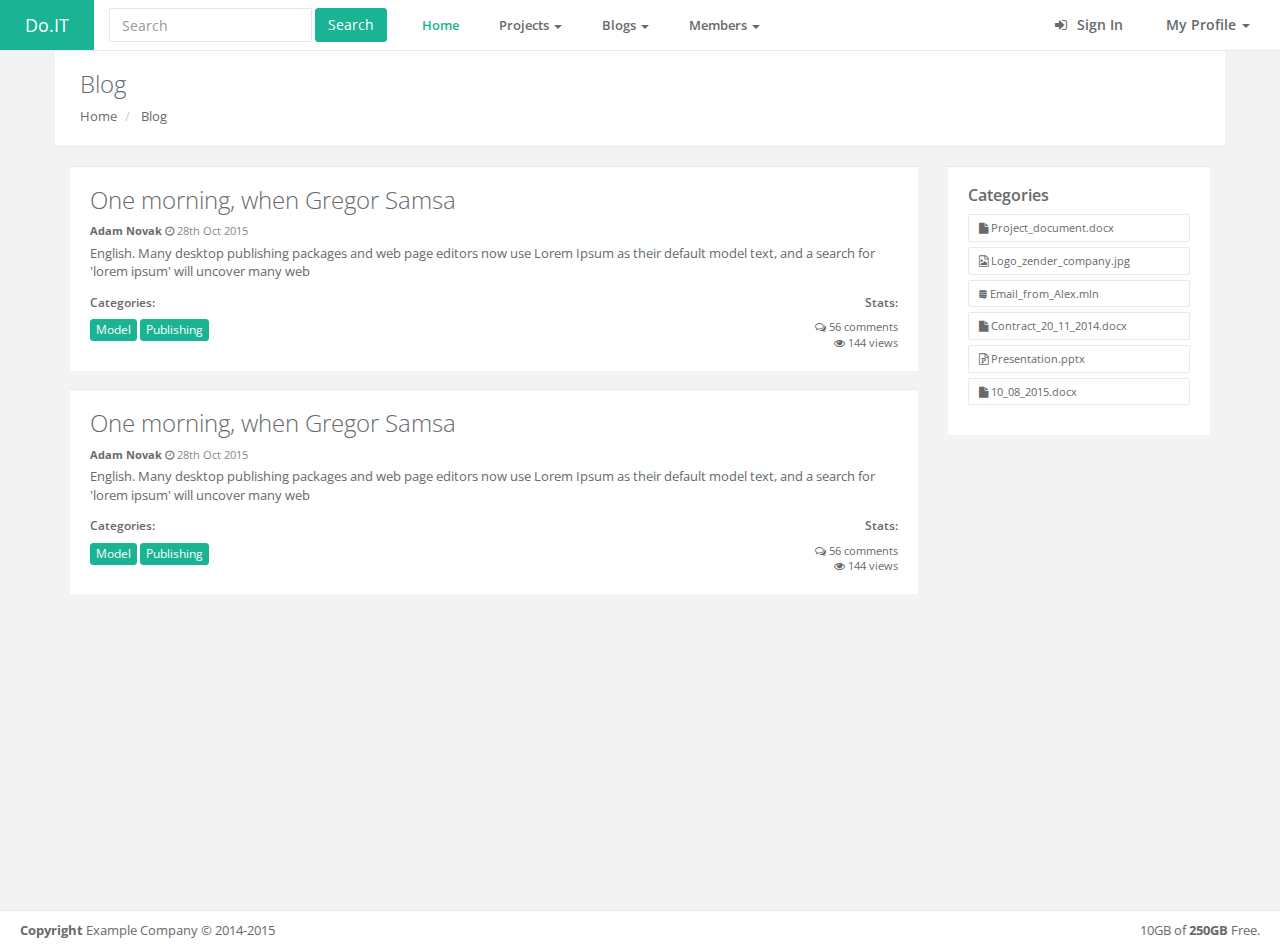
<file: users/blog.html>
<!DOCTYPE html>
<html>

<head>

    <meta charset="utf-8">
    <meta name="viewport" content="width=device-width, initial-scale=1.0">

    <title>Do.IT</title>

    <link href="css/bootstrap.min.css" rel="stylesheet">
    <link href="font-awesome/css/font-awesome.css" rel="stylesheet">
    <link href="css/animate.css" rel="stylesheet">
    <link href="css/style.css" rel="stylesheet">

</head>

<body class="top-navigation">

    <div id="wrapper">
        <div id="page-wrapper" class="gray-bg">

        <!--NAVBAR-START-->
        <div class="row border-bottom white-bg">
                <nav class="navbar navbar-fixed-top" role="navigation">
                    <div class="navbar-header">
                        <button aria-controls="navbar" aria-expanded="false" data-target="#navbar" data-toggle="collapse" class="navbar-toggle collapsed" type="button">
                            <i class="fa fa-reorder"></i>
                        </button>
                        <a href="#" class="navbar-brand">Do.IT</a>
                    </div>
                    <div class="navbar-collapse collapse" id="navbar">
                        <form class="navbar-form navbar-left" role="search" action="" method="get">
                            <div class="form-group">
                                <input type="text" name="search" class="form-control" placeholder="Search">
                            </div>
                            <button type="submit" class="btn btn-primary">Search</button>
                        </form>
                        <ul class="nav navbar-nav">
                            <li class="active">
                                <a aria-expanded="false" role="button" href="layouts.html"> Home</a>
                            </li>
                            <li class="dropdown">
                                <a aria-expanded="false" role="button" href="#" class="dropdown-toggle" data-toggle="dropdown"> Projects <span class="caret"></span></a>
                                <ul role="menu" class="dropdown-menu">
                                    <li><a href="">Menu item</a></li>
                                    <li><a href="">Menu item</a></li>
                                    <li><a href="">Menu item</a></li>
                                    <li><a href="">Menu item</a></li>
                                </ul>
                            </li>
                            <li class="dropdown">
                                <a aria-expanded="false" role="button" href="#" class="dropdown-toggle" data-toggle="dropdown"> Blogs <span class="caret"></span></a>
                                <ul role="menu" class="dropdown-menu">
                                    <li><a href="">Menu item</a></li>
                                    <li><a href="">Menu item</a></li>
                                    <li><a href="">Menu item</a></li>
                                    <li><a href="">Menu item</a></li>
                                </ul>
                            </li>
                            <li class="dropdown">
                                <a aria-expanded="false" role="button" href="#" class="dropdown-toggle" data-toggle="dropdown"> Members <span class="caret"></span></a>
                                <ul role="menu" class="dropdown-menu">
                                    <li><a href="">Menu item</a></li>
                                    <li><a href="">Menu item</a></li>
                                    <li><a href="">Menu item</a></li>
                                    <li><a href="">Menu item</a></li>
                                </ul>
                            </li>
                        </ul>
                        <ul class="nav navbar-top-links navbar-right">
                            <li>
                                <a href="login.html">
                                    <i class="fa fa-sign-in"></i> Sign In
                                </a>
                            </li>
                            <li class="dropdown">
                                <a aria-expanded="false" role="button" href="#" class="dropdown-toggle" data-toggle="dropdown"> My Profile <span class="caret"></span></a>
                                <ul role="menu" class="dropdown-menu">
                                    <li><a href="">Menu item</a></li>
                                    <li><a href="">Menu item</a></li>
                                    <li><a href="">Menu item</a></li>
                                    <li><a href="">Menu item</a></li>
                                </ul>
                            </li>
                        </ul>
                    </div>
                </nav>
            </div>
        <!--NAVBAR-END-->

        <!--CONTENT-START-->
        <div class="wrapper">
            <div class="container">
                <!--PAGE-HEADING-START-->
                <div class="row wrapper border-bottom white-bg page-heading animated fadeInDown">
                    <div class="col-lg-10">
                        <h2>Blog</h2>
                        <ol class="breadcrumb">
                            <li>
                                <a href="indexOld.html">Home</a>
                            </li>
                            <li>
                                <a>Blog</a>
                            </li>
                        </ol>
                    </div>
                </div>
                <!--PAGE-HEADING-END-->

                <!--BLOG-START-->
                <div class="row animated fadeInRight">
                    <br>
                    <div class="col-md-9">
                        <div class="ibox-content">
                            <a href="article.html" class="btn-link">
                                <h2>
                                    One morning, when Gregor Samsa
                                </h2>
                            </a>
                            <div class="small m-b-xs">
                                <strong>Adam Novak</strong> <span class="text-muted"><i class="fa fa-clock-o"></i> 28th Oct 2015</span>
                            </div>
                            <p>
                                English. Many desktop publishing packages and web page editors now use Lorem Ipsum as their default model text, and a search for 'lorem ipsum' will uncover many web
                            </p>
                            <div class="row">
                                <div class="col-md-6">
                                    <h5>Categories:</h5>
                                    <button class="btn btn-primary btn-xs" type="button">Model</button>
                                    <button class="btn btn-primary btn-xs" type="button">Publishing</button>
                                </div>
                                <div class="col-md-6">
                                    <div class="small text-right">
                                        <h5>Stats:</h5>
                                        <div> <i class="fa fa-comments-o"> </i> 56 comments </div>
                                        <i class="fa fa-eye"> </i> 144 views
                                    </div>
                                </div>
                            </div>
                        </div>
                        <br>
                        <div class="ibox-content">
                            <a href="article.html" class="btn-link">
                                <h2>
                                    One morning, when Gregor Samsa
                                </h2>
                            </a>
                            <div class="small m-b-xs">
                                <strong>Adam Novak</strong> <span class="text-muted"><i class="fa fa-clock-o"></i> 28th Oct 2015</span>
                            </div>
                            <p>
                                English. Many desktop publishing packages and web page editors now use Lorem Ipsum as their default model text, and a search for 'lorem ipsum' will uncover many web
                            </p>
                            <div class="row">
                                <div class="col-md-6">
                                    <h5>Categories:</h5>
                                    <button class="btn btn-primary btn-xs" type="button">Model</button>
                                    <button class="btn btn-primary btn-xs" type="button">Publishing</button>
                                </div>
                                <div class="col-md-6">
                                    <div class="small text-right">
                                        <h5>Stats:</h5>
                                        <div> <i class="fa fa-comments-o"> </i> 56 comments </div>
                                        <i class="fa fa-eye"> </i> 144 views
                                    </div>
                                </div>
                            </div>
                        </div>
                    </div>
                    <!--BLOG-CATEGORIES-START-->
                    <div class="col-md-3">
                        <div class="ibox-content">
                            <h3>Categories</h3>
                            <ul class="list-unstyled file-list">
                                <li><a href=""><i class="fa fa-file"></i> Project_document.docx</a></li>
                                <li><a href=""><i class="fa fa-file-picture-o"></i> Logo_zender_company.jpg</a></li>
                                <li><a href=""><i class="fa fa-stack-exchange"></i> Email_from_Alex.mln</a></li>
                                <li><a href=""><i class="fa fa-file"></i> Contract_20_11_2014.docx</a></li>
                                <li><a href=""><i class="fa fa-file-powerpoint-o"></i> Presentation.pptx</a></li>
                                <li><a href=""><i class="fa fa-file"></i> 10_08_2015.docx</a></li>
                            </ul>
                        </div>
                    </div>
                    <!--BLOG-CATEGORIES-END-->
                </div>
                <!--BLOG-END-->
            </div>
        </div>
        <!--CONTENT-END-->

            <br>
            <br>

        <!--FOOTER-START-->
        <div class="footer">
            <div class="pull-right">
                10GB of <strong>250GB</strong> Free.
            </div>
            <div>
                <strong>Copyright</strong> Example Company &copy; 2014-2015
            </div>
        </div>
        <!--FOOTER-END-->

        </div>
    </div>

    <!-- Mainly scripts -->
    <script src="js/jquery-2.1.1.js"></script>
    <script src="js/bootstrap.min.js"></script>
    <script src="js/plugins/metisMenu/jquery.metisMenu.js"></script>
    <script src="js/plugins/slimscroll/jquery.slimscroll.min.js"></script>

    <!-- Custom and plugin javascript -->
    <script src="js/inspinia.js"></script>
    <script src="js/plugins/pace/pace.min.js"></script>

</body>
</html>
</file>
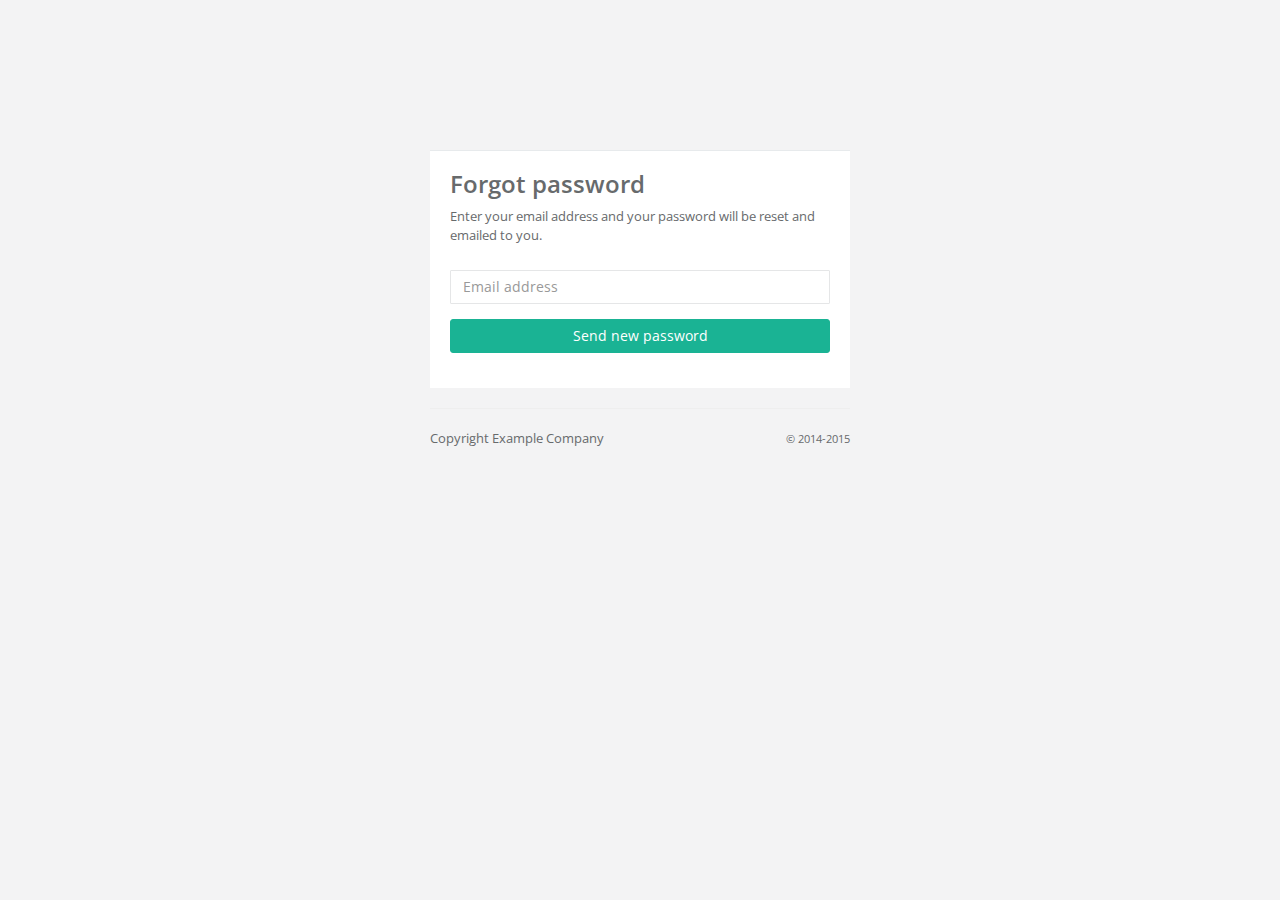
<file: users/forgotPassword.html>
<!DOCTYPE html>
<html>

<head>

    <meta charset="utf-8">
    <meta name="viewport" content="width=device-width, initial-scale=1.0">

    <title>INSPINIA | Forgot password</title>

    <link href="css/bootstrap.min.css" rel="stylesheet">
    <link href="font-awesome/css/font-awesome.css" rel="stylesheet">

    <link href="css/animate.css" rel="stylesheet">
    <link href="css/style.css" rel="stylesheet">

</head>

<body class="gray-bg">

    <div class="passwordBox animated fadeInDown">
        <div class="row">

            <div class="col-md-12">
                <div class="ibox-content">

                    <h2 class="font-bold">Forgot password</h2>

                    <p>
                        Enter your email address and your password will be reset and emailed to you.
                    </p>

                    <div class="row">

                        <div class="col-lg-12">
                            <form class="m-t" role="form" action="index.html">
                                <div class="form-group">
                                    <input type="email" class="form-control" placeholder="Email address" required="">
                                </div>

                                <button type="submit" class="btn btn-primary block full-width m-b">Send new password</button>

                            </form>
                        </div>
                    </div>
                </div>
            </div>
        </div>
        <hr/>
        <div class="row">
            <div class="col-md-6">
                Copyright Example Company
            </div>
            <div class="col-md-6 text-right">
               <small>© 2014-2015</small>
            </div>
        </div>
    </div>

</body>

</html>
</file>
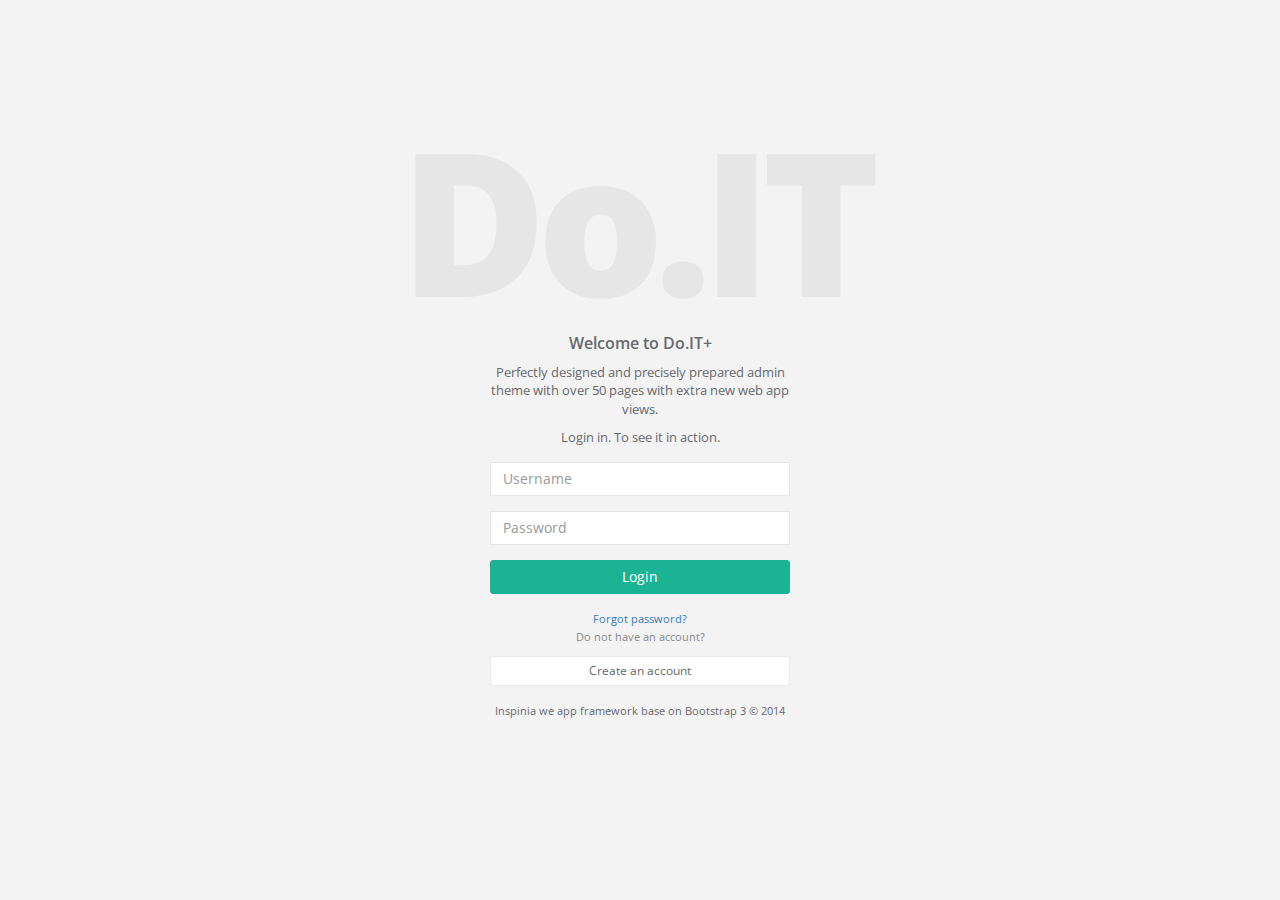
<file: users/login.html>
<!DOCTYPE html>
<html>

<head>

    <meta charset="utf-8">
    <meta name="viewport" content="width=device-width, initial-scale=1.0">

    <title>Do.IT</title>

    <link href="css/bootstrap.min.css" rel="stylesheet">
    <link href="font-awesome/css/font-awesome.css" rel="stylesheet">

    <link href="css/animate.css" rel="stylesheet">
    <link href="css/style.css" rel="stylesheet">

</head>

<body class="gray-bg">

    <div class="middle-box text-center loginscreen animated fadeInDown">
        <div>
            <div>

                <h1 class="logo-name">Do.IT</h1>

            </div>
            <h3>Welcome to Do.IT+</h3>
            <p>Perfectly designed and precisely prepared admin theme with over 50 pages with extra new web app views.
            </p>
            <p>Login in. To see it in action.</p>
            <form class="m-t" role="form" action="index.html">
                <div class="form-group">
                    <input type="email" class="form-control" placeholder="Username" required="">
                </div>
                <div class="form-group">
                    <input type="password" class="form-control" placeholder="Password" required="">
                </div>
                <button type="submit" class="btn btn-primary block full-width m-b">Login</button>

                <a href="#"><small>Forgot password?</small></a>
                <p class="text-muted text-center"><small>Do not have an account?</small></p>
                <a class="btn btn-sm btn-white btn-block" href="register.html">Create an account</a>
            </form>
            <p class="m-t"> <small>Inspinia we app framework base on Bootstrap 3 &copy; 2014</small> </p>
        </div>
    </div>

    <!-- Mainly scripts -->
    <script src="js/jquery-2.1.1.js"></script>
    <script src="js/bootstrap.min.js"></script>

</body>
</html>
</file>
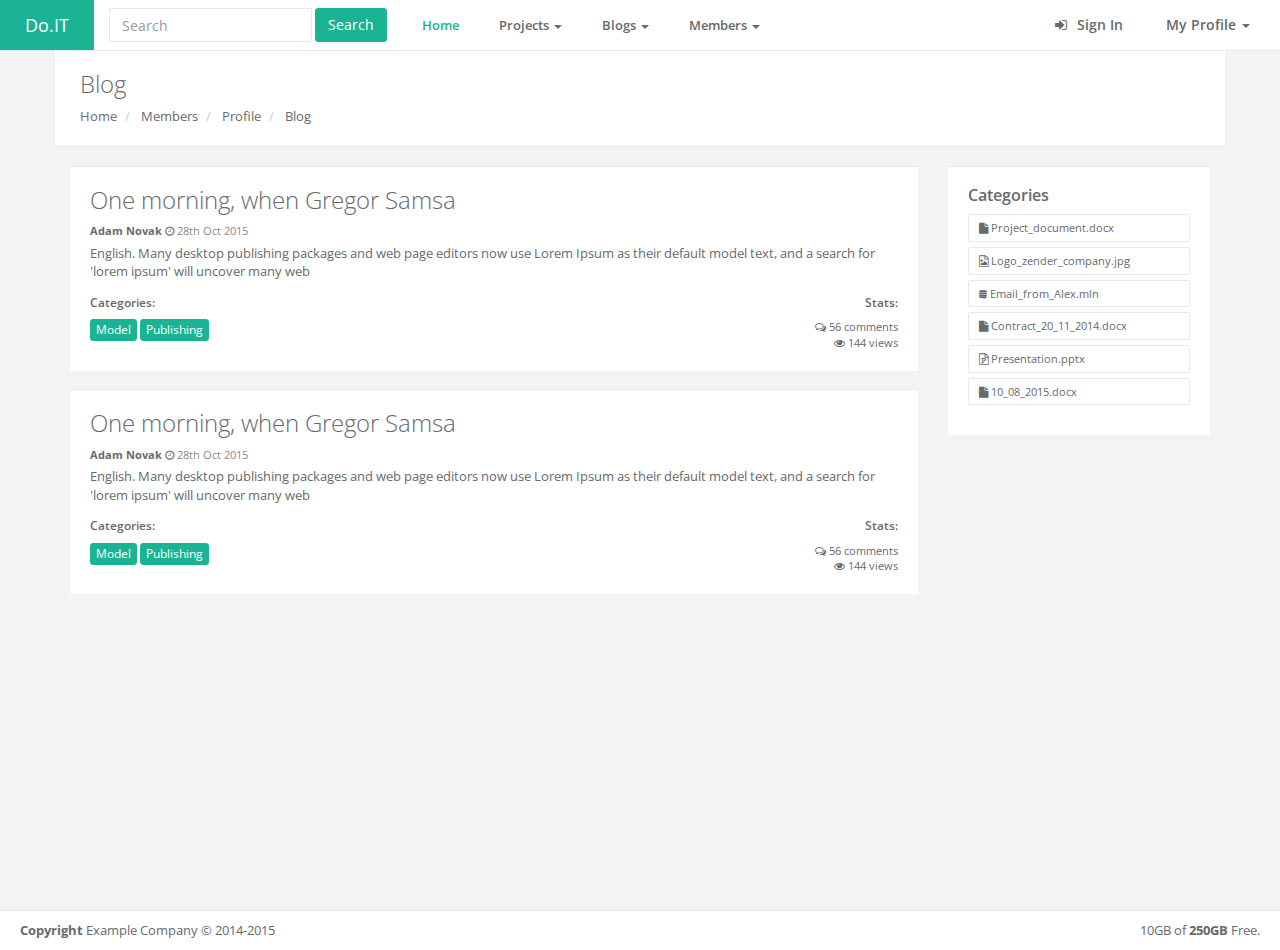
<file: users/singleMemberBlog.html>
<!DOCTYPE html>
<html>

<head>

    <meta charset="utf-8">
    <meta name="viewport" content="width=device-width, initial-scale=1.0">

    <title>Do.IT</title>

    <link href="css/bootstrap.min.css" rel="stylesheet">
    <link href="font-awesome/css/font-awesome.css" rel="stylesheet">
    <link href="css/animate.css" rel="stylesheet">
    <link href="css/style.css" rel="stylesheet">

</head>

<body class="top-navigation">

    <div id="wrapper">
        <div id="page-wrapper" class="gray-bg">

            <!--NAVBAR-START-->
            <div class="row border-bottom white-bg">
                <nav class="navbar navbar-fixed-top" role="navigation">
                    <div class="navbar-header">
                        <button aria-controls="navbar" aria-expanded="false" data-target="#navbar" data-toggle="collapse" class="navbar-toggle collapsed" type="button">
                            <i class="fa fa-reorder"></i>
                        </button>
                        <a href="#" class="navbar-brand">Do.IT</a>
                    </div>
                    <div class="navbar-collapse collapse" id="navbar">
                        <form class="navbar-form navbar-left" role="search" action="" method="get">
                            <div class="form-group">
                                <input type="text" name="search" class="form-control" placeholder="Search">
                            </div>
                            <button type="submit" class="btn btn-primary">Search</button>
                        </form>
                        <ul class="nav navbar-nav">
                            <li class="active">
                                <a aria-expanded="false" role="button" href="layouts.html"> Home</a>
                            </li>
                            <li class="dropdown">
                                <a aria-expanded="false" role="button" href="#" class="dropdown-toggle" data-toggle="dropdown"> Projects <span class="caret"></span></a>
                                <ul role="menu" class="dropdown-menu">
                                    <li><a href="">Menu item</a></li>
                                    <li><a href="">Menu item</a></li>
                                    <li><a href="">Menu item</a></li>
                                    <li><a href="">Menu item</a></li>
                                </ul>
                            </li>
                            <li class="dropdown">
                                <a aria-expanded="false" role="button" href="#" class="dropdown-toggle" data-toggle="dropdown"> Blogs <span class="caret"></span></a>
                                <ul role="menu" class="dropdown-menu">
                                    <li><a href="">Menu item</a></li>
                                    <li><a href="">Menu item</a></li>
                                    <li><a href="">Menu item</a></li>
                                    <li><a href="">Menu item</a></li>
                                </ul>
                            </li>
                            <li class="dropdown">
                                <a aria-expanded="false" role="button" href="#" class="dropdown-toggle" data-toggle="dropdown"> Members <span class="caret"></span></a>
                                <ul role="menu" class="dropdown-menu">
                                    <li><a href="">Menu item</a></li>
                                    <li><a href="">Menu item</a></li>
                                    <li><a href="">Menu item</a></li>
                                    <li><a href="">Menu item</a></li>
                                </ul>
                            </li>
                        </ul>
                        <ul class="nav navbar-top-links navbar-right">
                            <li>
                                <a href="login.html">
                                    <i class="fa fa-sign-in"></i> Sign In
                                </a>
                            </li>
                            <li class="dropdown">
                                <a aria-expanded="false" role="button" href="#" class="dropdown-toggle" data-toggle="dropdown"> My Profile <span class="caret"></span></a>
                                <ul role="menu" class="dropdown-menu">
                                    <li><a href="">Menu item</a></li>
                                    <li><a href="">Menu item</a></li>
                                    <li><a href="">Menu item</a></li>
                                    <li><a href="">Menu item</a></li>
                                </ul>
                            </li>
                        </ul>
                    </div>
                </nav>
            </div>
            <!--NAVBAR-END-->

            <!--CONTENT-START-->
            <div class="wrapper">
                <div class="container">
                    <!--PAGE-HEADING-START-->
                    <div class="row wrapper border-bottom white-bg page-heading animated fadeInDown">
                        <div class="col-lg-10">
                            <h2>Blog</h2>
                            <ol class="breadcrumb">
                                <li>
                                    <a href="indexOld.html">Home</a>
                                </li>
                                <li>
                                    <a>Members</a>
                                </li>
                                <li>
                                    <a>Profile</a>
                                </li>
                                <li>
                                    <a>Blog</a>
                                </li>
                            </ol>
                        </div>
                    </div>
                    <!--PAGE-HEADING-END-->

                    <!--BLOG-START-->
                    <div class="row animated fadeInRight">
                        <br>
                        <div class="col-md-9">
                            <div class="ibox-content">
                                <a href="article.html" class="btn-link">
                                    <h2>
                                        One morning, when Gregor Samsa
                                    </h2>
                                </a>
                                <div class="small m-b-xs">
                                    <strong>Adam Novak</strong> <span class="text-muted"><i class="fa fa-clock-o"></i> 28th Oct 2015</span>
                                </div>
                                <p>
                                    English. Many desktop publishing packages and web page editors now use Lorem Ipsum as their default model text, and a search for 'lorem ipsum' will uncover many web
                                </p>
                                <div class="row">
                                    <div class="col-md-6">
                                        <h5>Categories:</h5>
                                        <button class="btn btn-primary btn-xs" type="button">Model</button>
                                        <button class="btn btn-primary btn-xs" type="button">Publishing</button>
                                    </div>
                                    <div class="col-md-6">
                                        <div class="small text-right">
                                            <h5>Stats:</h5>
                                            <div> <i class="fa fa-comments-o"> </i> 56 comments </div>
                                            <i class="fa fa-eye"> </i> 144 views
                                        </div>
                                    </div>
                                </div>
                            </div>
                            <br>
                            <div class="ibox-content">
                                <a href="article.html" class="btn-link">
                                    <h2>
                                        One morning, when Gregor Samsa
                                    </h2>
                                </a>
                                <div class="small m-b-xs">
                                    <strong>Adam Novak</strong> <span class="text-muted"><i class="fa fa-clock-o"></i> 28th Oct 2015</span>
                                </div>
                                <p>
                                    English. Many desktop publishing packages and web page editors now use Lorem Ipsum as their default model text, and a search for 'lorem ipsum' will uncover many web
                                </p>
                                <div class="row">
                                    <div class="col-md-6">
                                        <h5>Categories:</h5>
                                        <button class="btn btn-primary btn-xs" type="button">Model</button>
                                        <button class="btn btn-primary btn-xs" type="button">Publishing</button>
                                    </div>
                                    <div class="col-md-6">
                                        <div class="small text-right">
                                            <h5>Stats:</h5>
                                            <div> <i class="fa fa-comments-o"> </i> 56 comments </div>
                                            <i class="fa fa-eye"> </i> 144 views
                                        </div>
                                    </div>
                                </div>
                            </div>
                        </div>
                        <!--BLOG-CATEGORIES-START-->
                        <div class="col-md-3">
                            <div class="ibox-content">
                                <h3>Categories</h3>
                                <ul class="list-unstyled file-list">
                                    <li><a href=""><i class="fa fa-file"></i> Project_document.docx</a></li>
                                    <li><a href=""><i class="fa fa-file-picture-o"></i> Logo_zender_company.jpg</a></li>
                                    <li><a href=""><i class="fa fa-stack-exchange"></i> Email_from_Alex.mln</a></li>
                                    <li><a href=""><i class="fa fa-file"></i> Contract_20_11_2014.docx</a></li>
                                    <li><a href=""><i class="fa fa-file-powerpoint-o"></i> Presentation.pptx</a></li>
                                    <li><a href=""><i class="fa fa-file"></i> 10_08_2015.docx</a></li>
                                </ul>
                            </div>
                        </div>
                        <!--BLOG-CATEGORIES-END-->
                    </div>
                    <!--BLOG-END-->
                </div>
            </div>
            <!--CONTENT-END-->

                <br>
                <br>

            <!--FOOTER-START-->
            <div class="footer">
                <div class="pull-right">
                    10GB of <strong>250GB</strong> Free.
                </div>
                <div>
                    <strong>Copyright</strong> Example Company &copy; 2014-2015
                </div>
            </div>
            <!--FOOTER-END-->

        </div>
    </div>

    <!-- Mainly scripts -->
    <script src="js/jquery-2.1.1.js"></script>
    <script src="js/bootstrap.min.js"></script>
    <script src="js/plugins/metisMenu/jquery.metisMenu.js"></script>
    <script src="js/plugins/slimscroll/jquery.slimscroll.min.js"></script>

    <!-- Custom and plugin javascript -->
    <script src="js/inspinia.js"></script>
    <script src="js/plugins/pace/pace.min.js"></script>

</body>
</html>
</file>
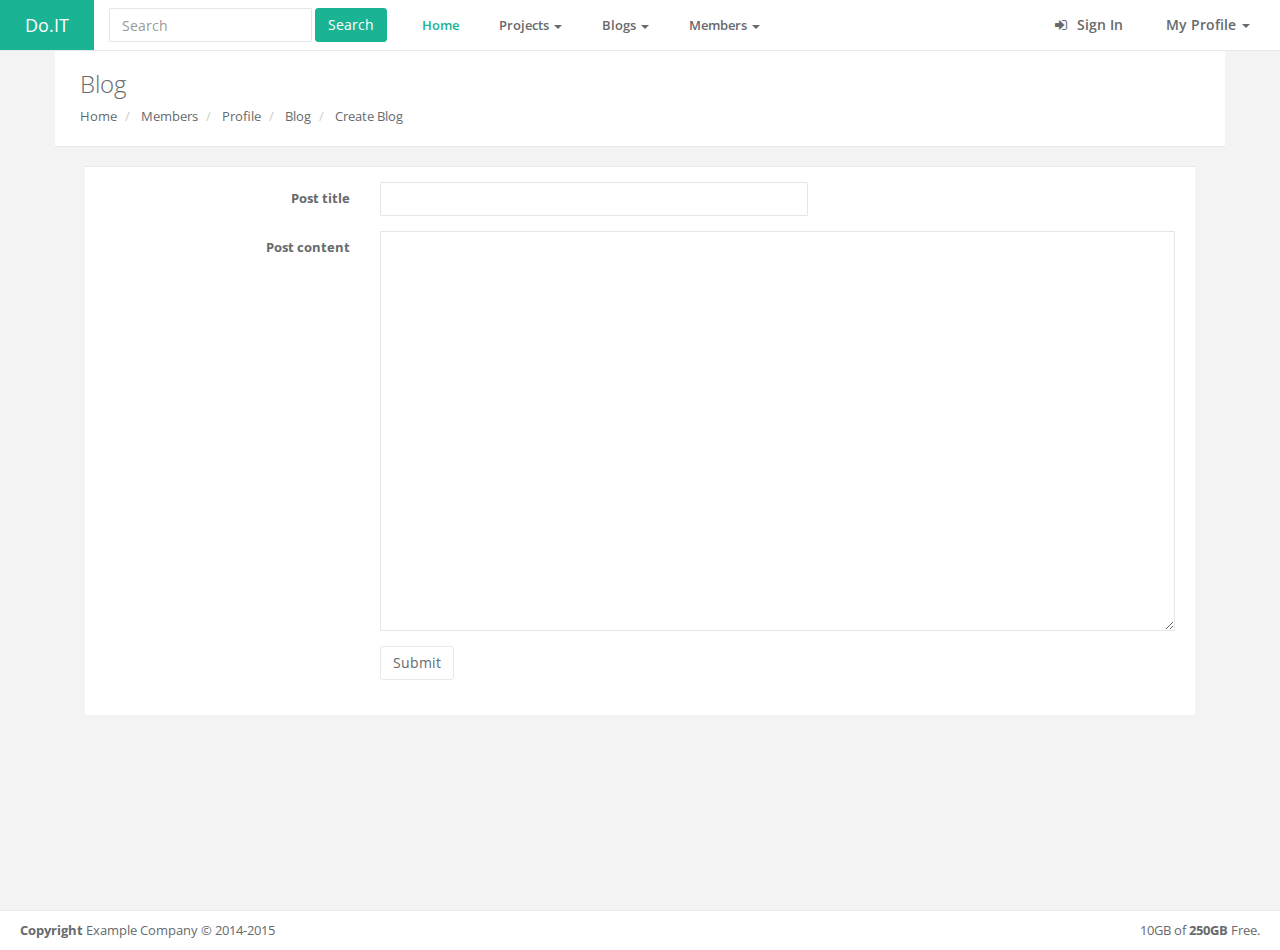
<file: users/singleMemberCreateBlog.html>
<!DOCTYPE html>
<html>

<head>

    <meta charset="utf-8">
    <meta name="viewport" content="width=device-width, initial-scale=1.0">

    <title>Do.IT</title>

    <link href="css/bootstrap.min.css" rel="stylesheet">
    <link href="font-awesome/css/font-awesome.css" rel="stylesheet">
    <link href="css/animate.css" rel="stylesheet">
    <link href="css/style.css" rel="stylesheet">
    <!--PLUGINS-->
    <link href="css/plugins/summernote/summernote.css" rel="stylesheet">
    <link href="css/plugins/summernote/summernote-bs3.css" rel="stylesheet">

</head>

<body class="top-navigation">

    <div id="wrapper">
        <div id="page-wrapper" class="gray-bg">

        <!--NAVBAR-START-->
        <div class="row border-bottom white-bg">
            <nav class="navbar navbar-fixed-top" role="navigation">
                <div class="navbar-header">
                    <button aria-controls="navbar" aria-expanded="false" data-target="#navbar" data-toggle="collapse" class="navbar-toggle collapsed" type="button">
                        <i class="fa fa-reorder"></i>
                    </button>
                    <a href="#" class="navbar-brand">Do.IT</a>
                </div>
                <div class="navbar-collapse collapse" id="navbar">
                    <form class="navbar-form navbar-left" role="search" action="" method="get">
                        <div class="form-group">
                            <input type="text" name="search" class="form-control" placeholder="Search">
                        </div>
                        <button type="submit" class="btn btn-primary">Search</button>
                    </form>
                    <ul class="nav navbar-nav">
                        <li class="active">
                            <a aria-expanded="false" role="button" href="layouts.html"> Home</a>
                        </li>
                        <li class="dropdown">
                            <a aria-expanded="false" role="button" href="#" class="dropdown-toggle" data-toggle="dropdown"> Projects <span class="caret"></span></a>
                            <ul role="menu" class="dropdown-menu">
                                <li><a href="">Menu item</a></li>
                                <li><a href="">Menu item</a></li>
                                <li><a href="">Menu item</a></li>
                                <li><a href="">Menu item</a></li>
                            </ul>
                        </li>
                        <li class="dropdown">
                            <a aria-expanded="false" role="button" href="#" class="dropdown-toggle" data-toggle="dropdown"> Blogs <span class="caret"></span></a>
                            <ul role="menu" class="dropdown-menu">
                                <li><a href="">Menu item</a></li>
                                <li><a href="">Menu item</a></li>
                                <li><a href="">Menu item</a></li>
                                <li><a href="">Menu item</a></li>
                            </ul>
                        </li>
                        <li class="dropdown">
                            <a aria-expanded="false" role="button" href="#" class="dropdown-toggle" data-toggle="dropdown"> Members <span class="caret"></span></a>
                            <ul role="menu" class="dropdown-menu">
                                <li><a href="">Menu item</a></li>
                                <li><a href="">Menu item</a></li>
                                <li><a href="">Menu item</a></li>
                                <li><a href="">Menu item</a></li>
                            </ul>
                        </li>
                    </ul>
                    <ul class="nav navbar-top-links navbar-right">
                        <li>
                            <a href="login.html">
                                <i class="fa fa-sign-in"></i> Sign In
                            </a>
                        </li>
                        <li class="dropdown">
                            <a aria-expanded="false" role="button" href="#" class="dropdown-toggle" data-toggle="dropdown"> My Profile <span class="caret"></span></a>
                            <ul role="menu" class="dropdown-menu">
                                <li><a href="">Menu item</a></li>
                                <li><a href="">Menu item</a></li>
                                <li><a href="">Menu item</a></li>
                                <li><a href="">Menu item</a></li>
                            </ul>
                        </li>
                    </ul>
                </div>
            </nav>
        </div>
        <!--NAVBAR-END-->

        <!--CONTENT-START-->
        <div class="wrapper">
            <div class="container">
                <!--PAGE-HEADING-START-->
                <div class="row wrapper border-bottom white-bg page-heading animated fadeInDown">
                    <div class="col-lg-10">
                        <h2>Blog</h2>
                        <ol class="breadcrumb">
                            <li>
                                <a href="indexOld.html">Home</a>
                            </li>
                            <li>
                                <a>Members</a>
                            </li>
                            <li>
                                <a>Profile</a>
                            </li>
                            <li>
                                <a>Blog</a>
                            </li>
                            <li>
                                <a>Create Blog</a>
                            </li>
                        </ol>
                    </div>
                </div>
                <!--PAGE-HEADING-END-->

                <br>

                <!--BLOG-CREATE-START-->
                <div class="col-lg-12">
                    <div class="ibox-content">
                        <form id="summernoteForm" method="post" class="form-horizontal">
                            <div class="form-group">
                                <label class="col-xs-3 control-label">Post title</label>
                                <div class="col-xs-5">
                                    <input type="text" class="form-control" name="title" />
                                </div>
                            </div>

                            <div class="form-group">
                                <label class="col-xs-3 control-label">Post content</label>
                                <div class="col-xs-9">
                                    <textarea class="form-control" name="content" style="height: 400px;"></textarea>
                                </div>
                            </div>

                            <div class="form-group">
                                <div class="col-xs-9 col-xs-offset-3">
                                    <button type="submit" class="btn btn-default">Submit</button>
                                </div>
                            </div>
                        </form>
                    </div>
                </div>
                <!--BLOG-CREATE-END-->
            </div>
        </div>
        <!--CONTENT-END-->

            <br>
            <br>
            <br>

        <!--FOOTER-START-->
        <div class="footer">
            <div class="pull-right">
                10GB of <strong>250GB</strong> Free.
            </div>
            <div>
                <strong>Copyright</strong> Example Company &copy; 2014-2015
            </div>
        </div>
        <!--FOOTER-END-->

        </div>
    </div>

    <!-- Mainly scripts -->
    <script src="js/jquery-2.1.1.js"></script>
    <script src="js/bootstrap.min.js"></script>
    <script src="js/plugins/metisMenu/jquery.metisMenu.js"></script>
    <script src="js/plugins/slimscroll/jquery.slimscroll.min.js"></script>

    <!-- Custom and plugin javascript -->
    <script src="js/inspinia.js"></script>
    <script src="js/plugins/pace/pace.min.js"></script>
    <script src="js/plugins/summernote/summernote.min.js"></script>
    <script>
        $(document).ready(function(){

            $('.summernote').summernote();

        });
        var edit = function() {
            $('.click2edit').summernote({focus: true});
        };
        var save = function() {
            var aHTML = $('.click2edit').code(); //save HTML If you need(aHTML: array).
            $('.click2edit').destroy();
        };
    </script>

</body>
</html>
</file>
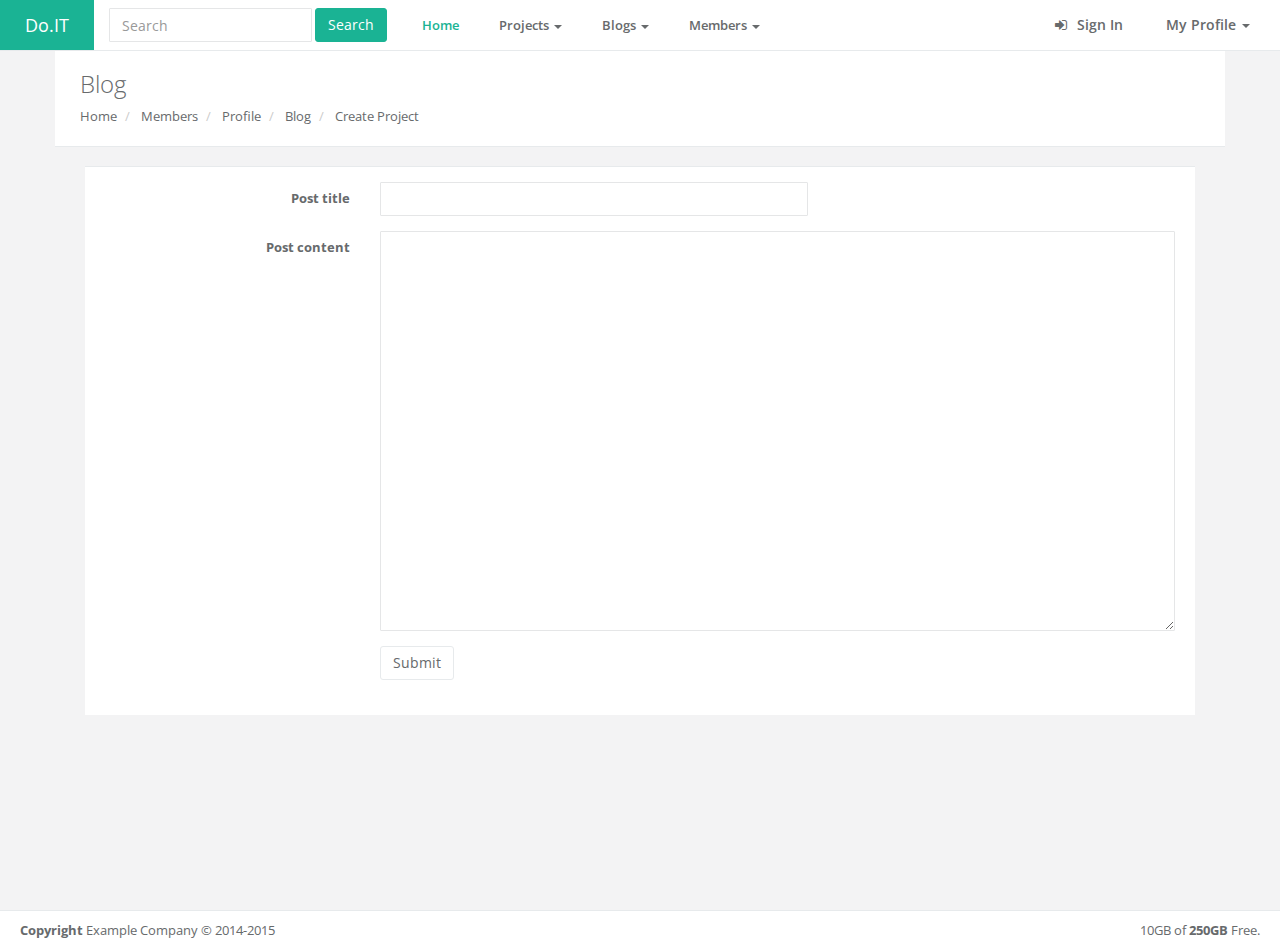
<file: users/singleMemberCreateProject.html>
<!DOCTYPE html>
<html>

<head>

    <meta charset="utf-8">
    <meta name="viewport" content="width=device-width, initial-scale=1.0">

    <title>Do.IT</title>

    <link href="css/bootstrap.min.css" rel="stylesheet">
    <link href="font-awesome/css/font-awesome.css" rel="stylesheet">
    <link href="css/animate.css" rel="stylesheet">
    <link href="css/style.css" rel="stylesheet">

</head>

<body class="top-navigation">

    <div id="wrapper">
        <div id="page-wrapper" class="gray-bg">

        <!--NAVBAR-START-->
        <div class="row border-bottom white-bg">
            <nav class="navbar navbar-fixed-top" role="navigation">
                <div class="navbar-header">
                    <button aria-controls="navbar" aria-expanded="false" data-target="#navbar" data-toggle="collapse" class="navbar-toggle collapsed" type="button">
                        <i class="fa fa-reorder"></i>
                    </button>
                    <a href="#" class="navbar-brand">Do.IT</a>
                </div>
                <div class="navbar-collapse collapse" id="navbar">
                    <form class="navbar-form navbar-left" role="search" action="" method="get">
                        <div class="form-group">
                            <input type="text" name="search" class="form-control" placeholder="Search">
                        </div>
                        <button type="submit" class="btn btn-primary">Search</button>
                    </form>
                    <ul class="nav navbar-nav">
                        <li class="active">
                            <a aria-expanded="false" role="button" href="layouts.html"> Home</a>
                        </li>
                        <li class="dropdown">
                            <a aria-expanded="false" role="button" href="#" class="dropdown-toggle" data-toggle="dropdown"> Projects <span class="caret"></span></a>
                            <ul role="menu" class="dropdown-menu">
                                <li><a href="">Menu item</a></li>
                                <li><a href="">Menu item</a></li>
                                <li><a href="">Menu item</a></li>
                                <li><a href="">Menu item</a></li>
                            </ul>
                        </li>
                        <li class="dropdown">
                            <a aria-expanded="false" role="button" href="#" class="dropdown-toggle" data-toggle="dropdown"> Blogs <span class="caret"></span></a>
                            <ul role="menu" class="dropdown-menu">
                                <li><a href="">Menu item</a></li>
                                <li><a href="">Menu item</a></li>
                                <li><a href="">Menu item</a></li>
                                <li><a href="">Menu item</a></li>
                            </ul>
                        </li>
                        <li class="dropdown">
                            <a aria-expanded="false" role="button" href="#" class="dropdown-toggle" data-toggle="dropdown"> Members <span class="caret"></span></a>
                            <ul role="menu" class="dropdown-menu">
                                <li><a href="">Menu item</a></li>
                                <li><a href="">Menu item</a></li>
                                <li><a href="">Menu item</a></li>
                                <li><a href="">Menu item</a></li>
                            </ul>
                        </li>
                    </ul>
                    <ul class="nav navbar-top-links navbar-right">
                        <li>
                            <a href="login.html">
                                <i class="fa fa-sign-in"></i> Sign In
                            </a>
                        </li>
                        <li class="dropdown">
                            <a aria-expanded="false" role="button" href="#" class="dropdown-toggle" data-toggle="dropdown"> My Profile <span class="caret"></span></a>
                            <ul role="menu" class="dropdown-menu">
                                <li><a href="">Menu item</a></li>
                                <li><a href="">Menu item</a></li>
                                <li><a href="">Menu item</a></li>
                                <li><a href="">Menu item</a></li>
                            </ul>
                        </li>
                    </ul>
                </div>
            </nav>
        </div>
        <!--NAVBAR-END-->

        <!--CONTENT-START-->
        <div class="wrapper">
            <div class="container">
                <!--PAGE-HEADING-START-->
                <div class="row wrapper border-bottom white-bg page-heading animated fadeInDown">
                    <div class="col-lg-10">
                        <h2>Blog</h2>
                        <ol class="breadcrumb">
                            <li>
                                <a href="indexOld.html">Home</a>
                            </li>
                            <li>
                                <a>Members</a>
                            </li>
                            <li>
                                <a>Profile</a>
                            </li>
                            <li>
                                <a>Blog</a>
                            </li>
                            <li>
                                <a>Create Project</a>
                            </li>
                        </ol>
                    </div>
                </div>
                <!--PAGE-HEADING-END-->

                <br>

                <!--PROJECT-CREATE-START-->
                <div class="col-lg-12">
                    <div class="ibox-content">
                        <form id="summernoteForm" method="post" class="form-horizontal">
                            <div class="form-group">
                                <label class="col-xs-3 control-label">Post title</label>
                                <div class="col-xs-5">
                                    <input type="text" class="form-control" name="title" />
                                </div>
                            </div>

                            <div class="form-group">
                                <label class="col-xs-3 control-label">Post content</label>
                                <div class="col-xs-9">
                                    <textarea class="form-control" name="content" style="height: 400px;"></textarea>
                                </div>
                            </div>

                            <div class="form-group">
                                <div class="col-xs-9 col-xs-offset-3">
                                    <button type="submit" class="btn btn-default">Submit</button>
                                </div>
                            </div>
                        </form>
                    </div>
                </div>
                <!--PROJECT-CREATE-END-->
            </div>
        </div>
        <!--CONTENT-END-->

            <br>
            <br>
            <br>

        <!--FOOTER-START-->
        <div class="footer">
            <div class="pull-right">
                10GB of <strong>250GB</strong> Free.
            </div>
            <div>
                <strong>Copyright</strong> Example Company &copy; 2014-2015
            </div>
        </div>
        <!--FOOTER-END-->

        </div>
    </div>

    <!-- Mainly scripts -->
    <script src="js/jquery-2.1.1.js"></script>
    <script src="js/bootstrap.min.js"></script>
    <script src="js/plugins/metisMenu/jquery.metisMenu.js"></script>
    <script src="js/plugins/slimscroll/jquery.slimscroll.min.js"></script>

    <!-- Custom and plugin javascript -->
    <script src="js/inspinia.js"></script>
    <script src="js/plugins/pace/pace.min.js"></script>

</body>
</html>
</file>
<file: users/css/style.css>
@import url("https://fonts.googleapis.com/css?family=Open+Sans:300,400,600,700");
@import url("https://fonts.googleapis.com/css?family=Roboto:400,300,500,700");
/*
 *
 *   INSPINIA - Responsive Admin Theme
 *   version 2.4
 *
*/
h1,
h2,
h3,
h4,
h5,
h6 {
  font-weight: 100;
}
h1 {
  font-size: 30px;
}
h2 {
  font-size: 24px;
}
h3 {
  font-size: 16px;
}
h4 {
  font-size: 14px;
}
h5 {
  font-size: 12px;
}
h6 {
  font-size: 10px;
}
h3,
h4,
h5 {
  margin-top: 5px;
  font-weight: 600;
}
.nav > li > a {
  color: #a7b1c2;
  font-weight: 600;
  padding: 14px 20px 14px 25px;
}
.nav.navbar-right > li > a {
  color: #999c9e;
}
.nav > li.active > a {
  color: #ffffff;
}
.navbar-default .nav > li > a:hover,
.navbar-default .nav > li > a:focus {
  background-color: #293846;
  color: white;
}
.nav .open > a,
.nav .open > a:hover,
.nav .open > a:focus {
  background: #fff;
}
.nav.navbar-top-links > li > a:hover,
.nav.navbar-top-links > li > a:focus {
  background-color: transparent;
}
.nav > li > a i {
  margin-right: 6px;
}
.navbar {
  border: 0;
}
.navbar-default {
  background-color: transparent;
  border-color: #2f4050;
}
.navbar-top-links li {
  display: inline-block;
}
.navbar-top-links li:last-child {
  margin-right: 40px;
}
.body-small .navbar-top-links li:last-child {
  margin-right: 0;
}
.navbar-top-links li a {
  padding: 20px 10px;
  min-height: 50px;
}
.dropdown-menu {
  border: medium none;
  border-radius: 3px;
  box-shadow: 0 0 3px rgba(86, 96, 117, 0.7);
  display: none;
  float: left;
  font-size: 12px;
  left: 0;
  list-style: none outside none;
  padding: 0;
  position: absolute;
  text-shadow: none;
  top: 100%;
  z-index: 1000;
}
.dropdown-menu > li > a {
  border-radius: 3px;
  color: inherit;
  line-height: 25px;
  margin: 4px;
  text-align: left;
  font-weight: normal;
}
.dropdown-menu > li > a.font-bold {
  font-weight: 600;
}
.navbar-top-links .dropdown-menu li {
  display: block;
}
.navbar-top-links .dropdown-menu li:last-child {
  margin-right: 0;
}
.navbar-top-links .dropdown-menu li a {
  padding: 3px 20px;
  min-height: 0;
}
.navbar-top-links .dropdown-menu li a div {
  white-space: normal;
}
.navbar-top-links .dropdown-messages,
.navbar-top-links .dropdown-tasks,
.navbar-top-links .dropdown-alerts {
  width: 310px;
  min-width: 0;
}
.navbar-top-links .dropdown-messages {
  margin-left: 5px;
}
.navbar-top-links .dropdown-tasks {
  margin-left: -59px;
}
.navbar-top-links .dropdown-alerts {
  margin-left: -123px;
}
.navbar-top-links .dropdown-user {
  right: 0;
  left: auto;
}
.dropdown-messages,
.dropdown-alerts {
  padding: 10px 10px 10px 10px;
}
.dropdown-messages li a,
.dropdown-alerts li a {
  font-size: 12px;
}
.dropdown-messages li em,
.dropdown-alerts li em {
  font-size: 10px;
}
.nav.navbar-top-links .dropdown-alerts a {
  font-size: 12px;
}
.nav-header {
  padding: 33px 25px;
  background: url("patterns/header-profile.png") no-repeat;
}
.pace-done .nav-header {
  transition: all 0.4s;
}
.nav > li.active {
  border-left: 4px solid #19aa8d;
  background: #293846;
}
.nav.nav-second-level > li.active {
  border: none;
}
.nav.nav-second-level.collapse[style] {
  height: auto !important;
}
.nav-header a {
  color: #DFE4ED;
}
.nav-header .text-muted {
  color: #8095a8;
}
.minimalize-styl-2 {
  padding: 4px 12px;
  margin: 14px 5px 5px 20px;
  font-size: 14px;
  float: left;
}
.navbar-form-custom {
  float: left;
  height: 50px;
  padding: 0;
  width: 200px;
  display: inline-table;
}
.navbar-form-custom .form-group {
  margin-bottom: 0;
}
.nav.navbar-top-links a {
  font-size: 14px;
}
.navbar-form-custom .form-control {
  background: none repeat scroll 0 0 rgba(0, 0, 0, 0);
  border: medium none;
  font-size: 14px;
  height: 50px;
  margin: 0;
  z-index: 2000;
}
.count-info .label {
  line-height: 12px;
  padding: 2px 5px;
  position: absolute;
  right: 6px;
  top: 12px;
}
.arrow {
  float: right;
}
.fa.arrow:before {
  content: "\f104";
}
.active > a > .fa.arrow:before {
  content: "\f107";
}
.nav-second-level li,
.nav-third-level li {
  border-bottom: none !important;
}
.nav-second-level li a {
  padding: 7px 10px 7px 10px;
  padding-left: 52px;
}
.nav-third-level li a {
  padding-left: 62px;
}
.nav-second-level li:last-child {
  margin-bottom: 10px;
}
body:not(.fixed-sidebar):not(.canvas-menu).mini-navbar .nav li:hover > .nav-second-level,
.mini-navbar .nav li:focus > .nav-second-level {
  display: block;
  border-radius: 0 2px 2px 0;
  min-width: 140px;
  height: auto;
}
body.mini-navbar .navbar-default .nav > li > .nav-second-level li a {
  font-size: 12px;
  border-radius: 3px;
}
.fixed-nav .slimScrollDiv #side-menu {
  padding-bottom: 60px;
}
.mini-navbar .nav-second-level li a {
  padding: 10px 10px 10px 15px;
}
.mini-navbar .nav-second-level {
  position: absolute;
  left: 70px;
  top: 0;
  background-color: #2f4050;
  padding: 10px 10px 10px 10px;
  font-size: 12px;
}
.canvas-menu.mini-navbar .nav-second-level {
  background: #293846;
}
.mini-navbar li.active .nav-second-level {
  left: 65px;
}
.navbar-default .special_link a {
  background: #1ab394;
  color: white;
}
.navbar-default .special_link a:hover {
  background: #17987e !important;
  color: white;
}
.navbar-default .special_link a span.label {
  background: #fff;
  color: #1ab394;
}
.navbar-default .landing_link a {
  background: #1cc09f;
  color: white;
}
.navbar-default .landing_link a:hover {
  background: #1ab394 !important;
  color: white;
}
.navbar-default .landing_link a span.label {
  background: #fff;
  color: #1cc09f;
}
.logo-element {
  text-align: center;
  font-size: 18px;
  font-weight: 600;
  color: white;
  display: none;
  padding: 18px 0;
}
.pace-done .navbar-static-side,
.pace-done .nav-header,
.pace-done li.active,
.pace-done #page-wrapper,
.pace-done .footer {
  -webkit-transition: all 0.4s;
  -moz-transition: all 0.4s;
  -o-transition: all 0.4s;
  transition: all 0.4s;
}
.navbar-fixed-top {
  background: #fff;
  transition-duration: 0.4s;
  border-bottom: 1px solid #e7eaec !important;
  z-index: 2030;
}
.navbar-fixed-top,
.navbar-static-top {
  background: #f3f3f4;
}
.fixed-nav #wrapper {
  margin-top: 0;
}
body.fixed-nav #wrapper .navbar-static-side,
body.fixed-nav #wrapper #page-wrapper {
  margin-top: 60px;
}
body.top-navigation.fixed-nav #wrapper #page-wrapper {
  margin-top: 0;
}
body.fixed-nav.fixed-nav-basic .navbar-fixed-top {
  left: 220px;
}
body.fixed-nav.fixed-nav-basic.mini-navbar .navbar-fixed-top {
  left: 70px;
}
body.fixed-nav.fixed-nav-basic.fixed-sidebar.mini-navbar .navbar-fixed-top {
  left: 0;
}
body.fixed-nav.fixed-nav-basic #wrapper .navbar-static-side {
  margin-top: 0;
}
body.fixed-nav.fixed-nav-basic.body-small .navbar-fixed-top {
  left: 0;
}
body.fixed-nav.fixed-nav-basic.fixed-sidebar.mini-navbar.body-small .navbar-fixed-top {
  left: 220px;
}
.fixed-nav .minimalize-styl-2 {
  margin: 14px 5px 5px 15px;
}
.body-small .navbar-fixed-top {
  margin-left: 0;
}
body.mini-navbar .navbar-static-side {
  width: 70px;
}
body.mini-navbar .profile-element,
body.mini-navbar .nav-label,
body.mini-navbar .navbar-default .nav li a span {
  display: none;
}
body.canvas-menu .profile-element {
  display: block;
}
body:not(.fixed-sidebar):not(.canvas-menu).mini-navbar .nav-second-level {
  display: none;
}
body.mini-navbar .navbar-default .nav > li > a {
  font-size: 16px;
}
body.mini-navbar .logo-element {
  display: block;
}
body.canvas-menu .logo-element {
  display: none;
}
body.mini-navbar .nav-header {
  padding: 0;
  background-color: #1ab394;
}
body.canvas-menu .nav-header {
  padding: 33px 25px;
}
body.mini-navbar #page-wrapper {
  margin: 0 0 0 70px;
}
body.fixed-sidebar.mini-navbar .footer,
body.canvas-menu.mini-navbar .footer {
  margin: 0 0 0 0 !important;
}
body.canvas-menu.mini-navbar #page-wrapper,
body.canvas-menu.mini-navbar .footer {
  margin: 0 0 0 0;
}
body.fixed-sidebar .navbar-static-side,
body.canvas-menu .navbar-static-side {
  position: fixed;
  width: 220px;
  z-index: 2001;
  height: 100%;
}
body.fixed-sidebar.mini-navbar .navbar-static-side {
  width: 0;
}
body.fixed-sidebar.mini-navbar #page-wrapper {
  margin: 0 0 0 0;
}
body.body-small.fixed-sidebar.mini-navbar #page-wrapper {
  margin: 0 0 0 220px;
}
body.body-small.fixed-sidebar.mini-navbar .navbar-static-side {
  width: 220px;
}
.fixed-sidebar.mini-navbar .nav li:focus > .nav-second-level,
.canvas-menu.mini-navbar .nav li:focus > .nav-second-level {
  display: block;
  height: auto;
}
body.fixed-sidebar.mini-navbar .navbar-default .nav > li > .nav-second-level li a {
  font-size: 12px;
  border-radius: 3px;
}
body.canvas-menu.mini-navbar .navbar-default .nav > li > .nav-second-level li a {
  font-size: 13px;
  border-radius: 3px;
}
.fixed-sidebar.mini-navbar .nav-second-level li a,
.canvas-menu.mini-navbar .nav-second-level li a {
  padding: 10px 10px 10px 15px;
}
.fixed-sidebar.mini-navbar .nav-second-level,
.canvas-menu.mini-navbar .nav-second-level {
  position: relative;
  padding: 0;
  font-size: 13px;
}
.fixed-sidebar.mini-navbar li.active .nav-second-level,
.canvas-menu.mini-navbar li.active .nav-second-level {
  left: 0;
}
body.fixed-sidebar.mini-navbar .navbar-default .nav > li > a,
body.canvas-menu.mini-navbar .navbar-default .nav > li > a {
  font-size: 13px;
}
body.fixed-sidebar.mini-navbar .nav-label,
body.fixed-sidebar.mini-navbar .navbar-default .nav li a span,
body.canvas-menu.mini-navbar .nav-label,
body.canvas-menu.mini-navbar .navbar-default .nav li a span {
  display: inline;
}
body.canvas-menu.mini-navbar .navbar-default .nav li .profile-element a span {
  display: block;
}
.canvas-menu.mini-navbar .nav-second-level li a,
.fixed-sidebar.mini-navbar .nav-second-level li a {
  padding: 7px 10px 7px 52px;
}
.fixed-sidebar.mini-navbar .nav-second-level,
.canvas-menu.mini-navbar .nav-second-level {
  left: 0;
}
body.canvas-menu nav.navbar-static-side {
  z-index: 2001;
  background: #2f4050;
  height: 100%;
  position: fixed;
  display: none;
}
body.canvas-menu.mini-navbar nav.navbar-static-side {
  display: block;
  width: 220px;
}
.top-navigation #page-wrapper {
  margin-left: 0;
}
.top-navigation .navbar-nav .dropdown-menu > .active > a {
  background: white;
  color: #1ab394;
  font-weight: bold;
}
.white-bg .navbar-fixed-top,
.white-bg .navbar-static-top {
  background: #fff;
}
.top-navigation .navbar {
  margin-bottom: 0;
}
.top-navigation .nav > li > a {
  padding: 15px 20px;
  color: #676a6c;
}
.top-navigation .nav > li a:hover,
.top-navigation .nav > li a:focus {
  background: #fff;
  color: #1ab394;
}
.top-navigation .nav > li.active {
  background: #fff;
  border: none;
}
.top-navigation .nav > li.active > a {
  color: #1ab394;
}
.top-navigation .navbar-right {
  margin-right: 10px;
}
.top-navigation .navbar-nav .dropdown-menu {
  box-shadow: none;
  border: 1px solid #e7eaec;
}
.top-navigation .dropdown-menu > li > a {
  margin: 0;
  padding: 7px 20px;
}
.navbar .dropdown-menu {
  margin-top: 0;
}
.top-navigation .navbar-brand {
  background: #1ab394;
  color: #fff;
  padding: 15px 25px;
}
.top-navigation .navbar-top-links li:last-child {
  margin-right: 0;
}
.top-navigation.mini-navbar #page-wrapper,
.top-navigation.body-small.fixed-sidebar.mini-navbar #page-wrapper,
.mini-navbar .top-navigation #page-wrapper,
.body-small.fixed-sidebar.mini-navbar .top-navigation #page-wrapper,
.canvas-menu #page-wrapper {
  margin: 0;
}
.top-navigation.fixed-nav #wrapper,
.fixed-nav #wrapper.top-navigation {
  margin-top: 50px;
}
.top-navigation .footer.fixed {
  margin-left: 0 !important;
}
.top-navigation .wrapper.wrapper-content {
  padding: 40px;
}
.top-navigation.body-small .wrapper.wrapper-content,
.body-small .top-navigation .wrapper.wrapper-content {
  padding: 40px 0 40px 0;
}
.navbar-toggle {
  background-color: #1ab394;
  color: #fff;
  padding: 6px 12px;
  font-size: 14px;
}
.top-navigation .navbar-nav .open .dropdown-menu > li > a,
.top-navigation .navbar-nav .open .dropdown-menu .dropdown-header {
  padding: 10px 15px 10px 20px;
}
@media (max-width: 768px) {
  .top-navigation .navbar-header {
    display: block;
    float: none;
  }
}
.menu-visible-lg,
.menu-visible-md {
  display: none !important;
}
@media (min-width: 1200px) {
  .menu-visible-lg {
    display: block !important;
  }
}
@media (min-width: 992px) {
  .menu-visible-md {
    display: block !important;
  }
}
@media (max-width: 767px) {
  .menu-visible-md {
    display: block !important;
  }
  .menu-visible-lg {
    display: block !important;
  }
}
.btn {
  border-radius: 3px;
}
.float-e-margins .btn {
  margin-bottom: 5px;
}
.btn-w-m {
  min-width: 120px;
}
.btn-primary.btn-outline {
  color: #1ab394;
}
.btn-success.btn-outline {
  color: #1c84c6;
}
.btn-info.btn-outline {
  color: #23c6c8;
}
.btn-warning.btn-outline {
  color: #f8ac59;
}
.btn-danger.btn-outline {
  color: #ed5565;
}
.btn-primary.btn-outline:hover,
.btn-success.btn-outline:hover,
.btn-info.btn-outline:hover,
.btn-warning.btn-outline:hover,
.btn-danger.btn-outline:hover {
  color: #fff;
}
.btn-primary {
  background-color: #1ab394;
  border-color: #1ab394;
  color: #FFFFFF;
}
.btn-primary:hover,
.btn-primary:focus,
.btn-primary:active,
.btn-primary.active,
.open .dropdown-toggle.btn-primary,
.btn-primary:active:focus,
.btn-primary:active:hover,
.btn-primary.active:hover,
.btn-primary.active:focus {
  background-color: #18a689;
  border-color: #18a689;
  color: #FFFFFF;
}
.btn-primary:active,
.btn-primary.active,
.open .dropdown-toggle.btn-primary {
  background-image: none;
}
.btn-primary.disabled,
.btn-primary.disabled:hover,
.btn-primary.disabled:focus,
.btn-primary.disabled:active,
.btn-primary.disabled.active,
.btn-primary[disabled],
.btn-primary[disabled]:hover,
.btn-primary[disabled]:focus,
.btn-primary[disabled]:active,
.btn-primary.active[disabled],
fieldset[disabled] .btn-primary,
fieldset[disabled] .btn-primary:hover,
fieldset[disabled] .btn-primary:focus,
fieldset[disabled] .btn-primary:active,
fieldset[disabled] .btn-primary.active {
  background-color: #1dc5a3;
  border-color: #1dc5a3;
}
.btn-success {
  background-color: #1c84c6;
  border-color: #1c84c6;
  color: #FFFFFF;
}
.btn-success:hover,
.btn-success:focus,
.btn-success:active,
.btn-success.active,
.open .dropdown-toggle.btn-success,
.btn-success:active:focus,
.btn-success:active:hover,
.btn-success.active:hover,
.btn-success.active:focus {
  background-color: #1a7bb9;
  border-color: #1a7bb9;
  color: #FFFFFF;
}
.btn-success:active,
.btn-success.active,
.open .dropdown-toggle.btn-success {
  background-image: none;
}
.btn-success.disabled,
.btn-success.disabled:hover,
.btn-success.disabled:focus,
.btn-success.disabled:active,
.btn-success.disabled.active,
.btn-success[disabled],
.btn-success[disabled]:hover,
.btn-success[disabled]:focus,
.btn-success[disabled]:active,
.btn-success.active[disabled],
fieldset[disabled] .btn-success,
fieldset[disabled] .btn-success:hover,
fieldset[disabled] .btn-success:focus,
fieldset[disabled] .btn-success:active,
fieldset[disabled] .btn-success.active {
  background-color: #1f90d8;
  border-color: #1f90d8;
}
.btn-info {
  background-color: #23c6c8;
  border-color: #23c6c8;
  color: #FFFFFF;
}
.btn-info:hover,
.btn-info:focus,
.btn-info:active,
.btn-info.active,
.open .dropdown-toggle.btn-info,
.btn-info:active:focus,
.btn-info:active:hover,
.btn-info.active:hover,
.btn-info.active:focus {
  background-color: #21b9bb;
  border-color: #21b9bb;
  color: #FFFFFF;
}
.btn-info:active,
.btn-info.active,
.open .dropdown-toggle.btn-info {
  background-image: none;
}
.btn-info.disabled,
.btn-info.disabled:hover,
.btn-info.disabled:focus,
.btn-info.disabled:active,
.btn-info.disabled.active,
.btn-info[disabled],
.btn-info[disabled]:hover,
.btn-info[disabled]:focus,
.btn-info[disabled]:active,
.btn-info.active[disabled],
fieldset[disabled] .btn-info,
fieldset[disabled] .btn-info:hover,
fieldset[disabled] .btn-info:focus,
fieldset[disabled] .btn-info:active,
fieldset[disabled] .btn-info.active {
  background-color: #26d7d9;
  border-color: #26d7d9;
}
.btn-default {
  color: inherit;
  background: white;
  border: 1px solid #e7eaec;
}
.btn-default:hover,
.btn-default:focus,
.btn-default:active,
.btn-default.active,
.open .dropdown-toggle.btn-default,
.btn-default:active:focus,
.btn-default:active:hover,
.btn-default.active:hover,
.btn-default.active:focus {
  color: inherit;
  border: 1px solid #d2d2d2;
}
.btn-default:active,
.btn-default.active,
.open .dropdown-toggle.btn-default {
  box-shadow: 0 2px 5px rgba(0, 0, 0, 0.15) inset;
}
.btn-default.disabled,
.btn-default.disabled:hover,
.btn-default.disabled:focus,
.btn-default.disabled:active,
.btn-default.disabled.active,
.btn-default[disabled],
.btn-default[disabled]:hover,
.btn-default[disabled]:focus,
.btn-default[disabled]:active,
.btn-default.active[disabled],
fieldset[disabled] .btn-default,
fieldset[disabled] .btn-default:hover,
fieldset[disabled] .btn-default:focus,
fieldset[disabled] .btn-default:active,
fieldset[disabled] .btn-default.active {
  color: #cacaca;
}
.btn-warning {
  background-color: #f8ac59;
  border-color: #f8ac59;
  color: #FFFFFF;
}
.btn-warning:hover,
.btn-warning:focus,
.btn-warning:active,
.btn-warning.active,
.open .dropdown-toggle.btn-warning,
.btn-warning:active:focus,
.btn-warning:active:hover,
.btn-warning.active:hover,
.btn-warning.active:focus {
  background-color: #f7a54a;
  border-color: #f7a54a;
  color: #FFFFFF;
}
.btn-warning:active,
.btn-warning.active,
.open .dropdown-toggle.btn-warning {
  background-image: none;
}
.btn-warning.disabled,
.btn-warning.disabled:hover,
.btn-warning.disabled:focus,
.btn-warning.disabled:active,
.btn-warning.disabled.active,
.btn-warning[disabled],
.btn-warning[disabled]:hover,
.btn-warning[disabled]:focus,
.btn-warning[disabled]:active,
.btn-warning.active[disabled],
fieldset[disabled] .btn-warning,
fieldset[disabled] .btn-warning:hover,
fieldset[disabled] .btn-warning:focus,
fieldset[disabled] .btn-warning:active,
fieldset[disabled] .btn-warning.active {
  background-color: #f9b66d;
  border-color: #f9b66d;
}
.btn-danger {
  background-color: #ed5565;
  border-color: #ed5565;
  color: #FFFFFF;
}
.btn-danger:hover,
.btn-danger:focus,
.btn-danger:active,
.btn-danger.active,
.open .dropdown-toggle.btn-danger,
.btn-danger:active:focus,
.btn-danger:active:hover,
.btn-danger.active:hover,
.btn-danger.active:focus {
  background-color: #ec4758;
  border-color: #ec4758;
  color: #FFFFFF;
}
.btn-danger:active,
.btn-danger.active,
.open .dropdown-toggle.btn-danger {
  background-image: none;
}
.btn-danger.disabled,
.btn-danger.disabled:hover,
.btn-danger.disabled:focus,
.btn-danger.disabled:active,
.btn-danger.disabled.active,
.btn-danger[disabled],
.btn-danger[disabled]:hover,
.btn-danger[disabled]:focus,
.btn-danger[disabled]:active,
.btn-danger.active[disabled],
fieldset[disabled] .btn-danger,
fieldset[disabled] .btn-danger:hover,
fieldset[disabled] .btn-danger:focus,
fieldset[disabled] .btn-danger:active,
fieldset[disabled] .btn-danger.active {
  background-color: #ef6776;
  border-color: #ef6776;
}
.btn-link {
  color: inherit;
}
.btn-link:hover,
.btn-link:focus,
.btn-link:active,
.btn-link.active,
.open .dropdown-toggle.btn-link {
  color: #1ab394;
  text-decoration: none;
}
.btn-link:active,
.btn-link.active,
.open .dropdown-toggle.btn-link {
  background-image: none;
}
.btn-link.disabled,
.btn-link.disabled:hover,
.btn-link.disabled:focus,
.btn-link.disabled:active,
.btn-link.disabled.active,
.btn-link[disabled],
.btn-link[disabled]:hover,
.btn-link[disabled]:focus,
.btn-link[disabled]:active,
.btn-link.active[disabled],
fieldset[disabled] .btn-link,
fieldset[disabled] .btn-link:hover,
fieldset[disabled] .btn-link:focus,
fieldset[disabled] .btn-link:active,
fieldset[disabled] .btn-link.active {
  color: #cacaca;
}
.btn-white {
  color: inherit;
  background: white;
  border: 1px solid #e7eaec;
}
.btn-white:hover,
.btn-white:focus,
.btn-white:active,
.btn-white.active,
.open .dropdown-toggle.btn-white,
.btn-white:active:focus,
.btn-white:active:hover,
.btn-white.active:hover,
.btn-white.active:focus {
  color: inherit;
  border: 1px solid #d2d2d2;
}
.btn-white:active,
.btn-white.active {
  box-shadow: 0 2px 5px rgba(0, 0, 0, 0.15) inset;
}
.btn-white:active,
.btn-white.active,
.open .dropdown-toggle.btn-white {
  background-image: none;
}
.btn-white.disabled,
.btn-white.disabled:hover,
.btn-white.disabled:focus,
.btn-white.disabled:active,
.btn-white.disabled.active,
.btn-white[disabled],
.btn-white[disabled]:hover,
.btn-white[disabled]:focus,
.btn-white[disabled]:active,
.btn-white.active[disabled],
fieldset[disabled] .btn-white,
fieldset[disabled] .btn-white:hover,
fieldset[disabled] .btn-white:focus,
fieldset[disabled] .btn-white:active,
fieldset[disabled] .btn-white.active {
  color: #cacaca;
}
.form-control,
.form-control:focus,
.has-error .form-control:focus,
.has-success .form-control:focus,
.has-warning .form-control:focus,
.navbar-collapse,
.navbar-form,
.navbar-form-custom .form-control:focus,
.navbar-form-custom .form-control:hover,
.open .btn.dropdown-toggle,
.panel,
.popover,
.progress,
.progress-bar {
  box-shadow: none;
}
.btn-outline {
  color: inherit;
  background-color: transparent;
  transition: all .5s;
  margin-bottom: 5px;
}
.btn-rounded {
  border-radius: 50px;
}
.btn-large-dim {
  width: 90px;
  height: 90px;
  font-size: 42px;
}
button.dim {
  display: inline-block;
  text-decoration: none;
  text-transform: uppercase;
  text-align: center;
  padding-top: 6px;
  margin-right: 10px;
  position: relative;
  cursor: pointer;
  border-radius: 5px;
  font-weight: 600;
  margin-bottom: 20px !important;
}
button.dim:active {
  top: 3px;
}
button.btn-primary.dim {
  box-shadow: inset 0 0 0 #16987e, 0 5px 0 0 #16987e, 0 10px 5px #999999;
}
button.btn-primary.dim:active {
  box-shadow: inset 0 0 0 #16987e, 0 2px 0 0 #16987e, 0 5px 3px #999999;
}
button.btn-default.dim {
  box-shadow: inset 0 0 0 #b3b3b3, 0 5px 0 0 #b3b3b3, 0 10px 5px #999999;
}
button.btn-default.dim:active {
  box-shadow: inset 0 0 0 #b3b3b3, 0 2px 0 0 #b3b3b3, 0 5px 3px #999999;
}
button.btn-warning.dim {
  box-shadow: inset 0 0 0 #f79d3c, 0 5px 0 0 #f79d3c, 0 10px 5px #999999;
}
button.btn-warning.dim:active {
  box-shadow: inset 0 0 0 #f79d3c, 0 2px 0 0 #f79d3c, 0 5px 3px #999999;
}
button.btn-info.dim {
  box-shadow: inset 0 0 0 #1eacae, 0 5px 0 0 #1eacae, 0 10px 5px #999999;
}
button.btn-info.dim:active {
  box-shadow: inset 0 0 0 #1eacae, 0 2px 0 0 #1eacae, 0 5px 3px #999999;
}
button.btn-success.dim {
  box-shadow: inset 0 0 0 #1872ab, 0 5px 0 0 #1872ab, 0 10px 5px #999999;
}
button.btn-success.dim:active {
  box-shadow: inset 0 0 0 #1872ab, 0 2px 0 0 #1872ab, 0 5px 3px #999999;
}
button.btn-danger.dim {
  box-shadow: inset 0 0 0 #ea394c, 0 5px 0 0 #ea394c, 0 10px 5px #999999;
}
button.btn-danger.dim:active {
  box-shadow: inset 0 0 0 #ea394c, 0 2px 0 0 #ea394c, 0 5px 3px #999999;
}
button.dim:before {
  font-size: 50px;
  line-height: 1em;
  font-weight: normal;
  color: #fff;
  display: block;
  padding-top: 10px;
}
button.dim:active:before {
  top: 7px;
  font-size: 50px;
}
.btn:focus {
  outline: none !important;
}
.label {
  background-color: #d1dade;
  color: #5e5e5e;
  font-family: 'Open Sans';
  font-size: 10px;
  font-weight: 600;
  padding: 3px 8px;
  text-shadow: none;
}
.badge {
  background-color: #d1dade;
  color: #5e5e5e;
  font-family: 'Open Sans';
  font-size: 11px;
  font-weight: 600;
  padding-bottom: 4px;
  padding-left: 6px;
  padding-right: 6px;
  text-shadow: none;
}
.label-primary,
.badge-primary {
  background-color: #1ab394;
  color: #FFFFFF;
}
.label-success,
.badge-success {
  background-color: #1c84c6;
  color: #FFFFFF;
}
.label-warning,
.badge-warning {
  background-color: #f8ac59;
  color: #FFFFFF;
}
.label-warning-light,
.badge-warning-light {
  background-color: #f8ac59;
  color: #ffffff;
}
.label-danger,
.badge-danger {
  background-color: #ed5565;
  color: #FFFFFF;
}
.label-info,
.badge-info {
  background-color: #23c6c8;
  color: #FFFFFF;
}
.label-inverse,
.badge-inverse {
  background-color: #262626;
  color: #FFFFFF;
}
.label-white,
.badge-white {
  background-color: #FFFFFF;
  color: #5E5E5E;
}
.label-white,
.badge-disable {
  background-color: #2A2E36;
  color: #8B91A0;
}
/* TOOGLE SWICH */
.onoffswitch {
  position: relative;
  width: 64px;
  -webkit-user-select: none;
  -moz-user-select: none;
  -ms-user-select: none;
}
.onoffswitch-checkbox {
  display: none;
}
.onoffswitch-label {
  display: block;
  overflow: hidden;
  cursor: pointer;
  border: 2px solid #1ab394;
  border-radius: 2px;
}
.onoffswitch-inner {
  width: 200%;
  margin-left: -100%;
  -moz-transition: margin 0.3s ease-in 0s;
  -webkit-transition: margin 0.3s ease-in 0s;
  -o-transition: margin 0.3s ease-in 0s;
  transition: margin 0.3s ease-in 0s;
}
.onoffswitch-inner:before,
.onoffswitch-inner:after {
  float: left;
  width: 50%;
  height: 20px;
  padding: 0;
  line-height: 20px;
  font-size: 12px;
  color: white;
  font-family: Trebuchet, Arial, sans-serif;
  font-weight: bold;
  -moz-box-sizing: border-box;
  -webkit-box-sizing: border-box;
  box-sizing: border-box;
}
.onoffswitch-inner:before {
  content: "ON";
  padding-left: 10px;
  background-color: #1ab394;
  color: #FFFFFF;
}
.onoffswitch-inner:after {
  content: "OFF";
  padding-right: 10px;
  background-color: #FFFFFF;
  color: #999999;
  text-align: right;
}
.onoffswitch-switch {
  width: 20px;
  margin: 0;
  background: #FFFFFF;
  border: 2px solid #1ab394;
  border-radius: 2px;
  position: absolute;
  top: 0;
  bottom: 0;
  right: 44px;
  -moz-transition: all 0.3s ease-in 0s;
  -webkit-transition: all 0.3s ease-in 0s;
  -o-transition: all 0.3s ease-in 0s;
  transition: all 0.3s ease-in 0s;
}
.onoffswitch-checkbox:checked + .onoffswitch-label .onoffswitch-inner {
  margin-left: 0;
}
.onoffswitch-checkbox:checked + .onoffswitch-label .onoffswitch-switch {
  right: 0;
}
/* CHOSEN PLUGIN */
.chosen-container-single .chosen-single {
  background: #ffffff;
  box-shadow: none;
  -moz-box-sizing: border-box;
  background-color: #FFFFFF;
  border: 1px solid #CBD5DD;
  border-radius: 2px;
  cursor: text;
  height: auto !important;
  margin: 0;
  min-height: 30px;
  overflow: hidden;
  padding: 4px 12px;
  position: relative;
  width: 100%;
}
.chosen-container-multi .chosen-choices li.search-choice {
  background: #f1f1f1;
  border: 1px solid #ededed;
  border-radius: 2px;
  box-shadow: none;
  color: #333333;
  cursor: default;
  line-height: 13px;
  margin: 3px 0 3px 5px;
  padding: 3px 20px 3px 5px;
  position: relative;
}
/* PAGINATIN */
.pagination > .active > a,
.pagination > .active > span,
.pagination > .active > a:hover,
.pagination > .active > span:hover,
.pagination > .active > a:focus,
.pagination > .active > span:focus {
  background-color: #f4f4f4;
  border-color: #DDDDDD;
  color: inherit;
  cursor: default;
  z-index: 2;
}
.pagination > li > a,
.pagination > li > span {
  background-color: #FFFFFF;
  border: 1px solid #DDDDDD;
  color: inherit;
  float: left;
  line-height: 1.42857;
  margin-left: -1px;
  padding: 4px 10px;
  position: relative;
  text-decoration: none;
}
/* TOOLTIPS */
.tooltip-inner {
  background-color: #2F4050;
}
.tooltip.top .tooltip-arrow {
  border-top-color: #2F4050;
}
.tooltip.right .tooltip-arrow {
  border-right-color: #2F4050;
}
.tooltip.bottom .tooltip-arrow {
  border-bottom-color: #2F4050;
}
.tooltip.left .tooltip-arrow {
  border-left-color: #2F4050;
}
/* EASY PIE CHART*/
.easypiechart {
  position: relative;
  text-align: center;
}
.easypiechart .h2 {
  margin-left: 10px;
  margin-top: 10px;
  display: inline-block;
}
.easypiechart canvas {
  top: 0;
  left: 0;
}
.easypiechart .easypie-text {
  line-height: 1;
  position: absolute;
  top: 33px;
  width: 100%;
  z-index: 1;
}
.easypiechart img {
  margin-top: -4px;
}
.jqstooltip {
  -webkit-box-sizing: content-box;
  -moz-box-sizing: content-box;
  box-sizing: content-box;
}
/* FULLCALENDAR */
.fc-state-default {
  background-color: #ffffff;
  background-image: none;
  background-repeat: repeat-x;
  box-shadow: none;
  color: #333333;
  text-shadow: none;
}
.fc-state-default {
  border: 1px solid;
}
.fc-button {
  color: inherit;
  border: 1px solid #e7eaec;
  cursor: pointer;
  display: inline-block;
  height: 1.9em;
  line-height: 1.9em;
  overflow: hidden;
  padding: 0 0.6em;
  position: relative;
  white-space: nowrap;
}
.fc-state-active {
  background-color: #1ab394;
  border-color: #1ab394;
  color: #ffffff;
}
.fc-header-title h2 {
  font-size: 16px;
  font-weight: 600;
  color: inherit;
}
.fc-content .fc-widget-header,
.fc-content .fc-widget-content {
  border-color: #e7eaec;
  font-weight: normal;
}
.fc-border-separate tbody {
  background-color: #F8F8F8;
}
.fc-state-highlight {
  background: none repeat scroll 0 0 #FCF8E3;
}
.external-event {
  padding: 5px 10px;
  border-radius: 2px;
  cursor: pointer;
  margin-bottom: 5px;
}
.fc-ltr .fc-event-hori.fc-event-end,
.fc-rtl .fc-event-hori.fc-event-start {
  border-radius: 2px;
}
.fc-event,
.fc-agenda .fc-event-time,
.fc-event a {
  padding: 4px 6px;
  background-color: #1ab394;
  /* background color */
  border-color: #1ab394;
  /* border color */
}
.fc-event-time,
.fc-event-title {
  color: #717171;
  padding: 0 1px;
}
.ui-calendar .fc-event-time,
.ui-calendar .fc-event-title {
  color: #fff;
}
/* Chat */
.chat-activity-list .chat-element {
  border-bottom: 1px solid #e7eaec;
}
.chat-element:first-child {
  margin-top: 0;
}
.chat-element {
  padding-bottom: 15px;
}
.chat-element,
.chat-element .media {
  margin-top: 15px;
}
.chat-element,
.media-body {
  overflow: hidden;
}
.media-body {
  display: block;
  width: auto;
}
.chat-element > .pull-left {
  margin-right: 10px;
}
.chat-element img.img-circle,
.dropdown-messages-box img.img-circle {
  width: 38px;
  height: 38px;
}
.chat-element .well {
  border: 1px solid #e7eaec;
  box-shadow: none;
  margin-top: 10px;
  margin-bottom: 5px;
  padding: 10px 20px;
  font-size: 11px;
  line-height: 16px;
}
.chat-element .actions {
  margin-top: 10px;
}
.chat-element .photos {
  margin: 10px 0;
}
.right.chat-element > .pull-right {
  margin-left: 10px;
}
.chat-photo {
  max-height: 180px;
  border-radius: 4px;
  overflow: hidden;
  margin-right: 10px;
  margin-bottom: 10px;
}
.chat {
  margin: 0;
  padding: 0;
  list-style: none;
}
.chat li {
  margin-bottom: 10px;
  padding-bottom: 5px;
  border-bottom: 1px dotted #B3A9A9;
}
.chat li.left .chat-body {
  margin-left: 60px;
}
.chat li.right .chat-body {
  margin-right: 60px;
}
.chat li .chat-body p {
  margin: 0;
  color: #777777;
}
.panel .slidedown .glyphicon,
.chat .glyphicon {
  margin-right: 5px;
}
.chat-panel .panel-body {
  height: 350px;
  overflow-y: scroll;
}
/* LIST GROUP */
a.list-group-item.active,
a.list-group-item.active:hover,
a.list-group-item.active:focus {
  background-color: #1ab394;
  border-color: #1ab394;
  color: #FFFFFF;
  z-index: 2;
}
.list-group-item-heading {
  margin-top: 10px;
}
.list-group-item-text {
  margin: 0 0 10px;
  color: inherit;
  font-size: 12px;
  line-height: inherit;
}
.no-padding .list-group-item {
  border-left: none;
  border-right: none;
  border-bottom: none;
}
.no-padding .list-group-item:first-child {
  border-left: none;
  border-right: none;
  border-bottom: none;
  border-top: none;
}
.no-padding .list-group {
  margin-bottom: 0;
}
.list-group-item {
  background-color: inherit;
  border: 1px solid #e7eaec;
  display: block;
  margin-bottom: -1px;
  padding: 10px 15px;
  position: relative;
}
.elements-list .list-group-item {
  border-left: none;
  border-right: none;
  padding: 15px 25px;
}
.elements-list .list-group-item:first-child {
  border-left: none;
  border-right: none;
  border-top: none !important;
}
.elements-list .list-group {
  margin-bottom: 0;
}
.elements-list a {
  color: inherit;
}
.elements-list .list-group-item.active,
.elements-list .list-group-item:hover {
  background: #f3f3f4;
  color: inherit;
  border-color: #e7eaec;
  /*border-bottom: 1px solid #e7eaec;*/
  /*border-top: 1px solid #e7eaec;*/
  border-radius: 0;
}
.elements-list li.active {
  transition: none;
}
.element-detail-box {
  padding: 25px;
}
/* FLOT CHART  */
.flot-chart {
  display: block;
  height: 200px;
}
.widget .flot-chart.dashboard-chart {
  display: block;
  height: 120px;
  margin-top: 40px;
}
.flot-chart.dashboard-chart {
  display: block;
  height: 180px;
  margin-top: 40px;
}
.flot-chart-content {
  width: 100%;
  height: 100%;
}
.flot-chart-pie-content {
  width: 200px;
  height: 200px;
  margin: auto;
}
.jqstooltip {
  position: absolute;
  display: block;
  left: 0;
  top: 0;
  visibility: hidden;
  background: #2b303a;
  background-color: rgba(43, 48, 58, 0.8);
  color: white;
  text-align: left;
  white-space: nowrap;
  z-index: 10000;
  padding: 5px 5px 5px 5px;
  min-height: 22px;
  border-radius: 3px;
}
.jqsfield {
  color: white;
  text-align: left;
}
.fh-150 {
  height: 150px;
}
.fh-200 {
  height: 200px;
}
.h-150 {
  min-height: 150px;
}
.h-200 {
  min-height: 200px;
}
.legendLabel {
  padding-left: 5px;
}
.stat-list li:first-child {
  margin-top: 0;
}
.stat-list {
  list-style: none;
  padding: 0;
  margin: 0;
}
.stat-percent {
  float: right;
}
.stat-list li {
  margin-top: 15px;
  position: relative;
}
/* DATATABLES */
table.dataTable thead .sorting,
table.dataTable thead .sorting_asc:after,
table.dataTable thead .sorting_desc,
table.dataTable thead .sorting_asc_disabled,
table.dataTable thead .sorting_desc_disabled {
  background: transparent;
}
.dataTables_wrapper {
  padding-bottom: 30px;
}
.dataTables_length {
  float: left;
}
.dataTables_filter label {
  margin-right: 5px;
}
.html5buttons {
  float: right;
}
.html5buttons a {
  border: 1px solid #e7eaec;
  background: #fff;
  color: #676a6c;
  box-shadow: none;
  padding: 6px 8px;
  font-size: 12px;
}
.html5buttons a:hover,
.html5buttons a:focus:active {
  background-color: #eee;
  color: inherit;
  border-color: #d2d2d2;
}
div.dt-button-info {
  z-index: 100;
}
@media (max-width: 768px) {
  .html5buttons {
    float: none;
    margin-top: 10px;
  }
  .dataTables_length {
    float: none;
  }
}
/* CIRCLE */
.img-circle {
  border-radius: 50%;
}
.btn-circle {
  width: 30px;
  height: 30px;
  padding: 6px 0;
  border-radius: 15px;
  text-align: center;
  font-size: 12px;
  line-height: 1.428571429;
}
.btn-circle.btn-lg {
  width: 50px;
  height: 50px;
  padding: 10px 16px;
  border-radius: 25px;
  font-size: 18px;
  line-height: 1.33;
}
.btn-circle.btn-xl {
  width: 70px;
  height: 70px;
  padding: 10px 16px;
  border-radius: 35px;
  font-size: 24px;
  line-height: 1.33;
}
.show-grid [class^="col-"] {
  padding-top: 10px;
  padding-bottom: 10px;
  border: 1px solid #ddd;
  background-color: #eee !important;
}
.show-grid {
  margin: 15px 0;
}
/* ANIMATION */
.css-animation-box h1 {
  font-size: 44px;
}
.animation-efect-links a {
  padding: 4px 6px;
  font-size: 12px;
}
#animation_box {
  background-color: #f9f8f8;
  border-radius: 16px;
  width: 80%;
  margin: 0 auto;
  padding-top: 80px;
}
.animation-text-box {
  position: absolute;
  margin-top: 40px;
  left: 50%;
  margin-left: -100px;
  width: 200px;
}
.animation-text-info {
  position: absolute;
  margin-top: -60px;
  left: 50%;
  margin-left: -100px;
  width: 200px;
  font-size: 10px;
}
.animation-text-box h2 {
  font-size: 54px;
  font-weight: 600;
  margin-bottom: 5px;
}
.animation-text-box p {
  font-size: 12px;
  text-transform: uppercase;
}
/* PEACE */
.pace {
  -webkit-pointer-events: none;
  pointer-events: none;
  -webkit-user-select: none;
  -moz-user-select: none;
  user-select: none;
}
.pace-inactive {
  display: none;
}
.pace .pace-progress {
  background: #1ab394;
  position: fixed;
  z-index: 2040;
  top: 0;
  right: 100%;
  width: 100%;
  height: 2px;
}
.pace-inactive {
  display: none;
}
/* WIDGETS */
.widget {
  border-radius: 5px;
  padding: 15px 20px;
  margin-bottom: 10px;
  margin-top: 10px;
}
.widget.style1 h2 {
  font-size: 30px;
}
.widget h2,
.widget h3 {
  margin-top: 5px;
  margin-bottom: 0;
}
.widget-text-box {
  padding: 20px;
  border: 1px solid #e7eaec;
  background: #ffffff;
}
.widget-head-color-box {
  border-radius: 5px 5px 0 0;
  margin-top: 10px;
}
.widget .flot-chart {
  height: 100px;
}
.vertical-align div {
  display: inline-block;
  vertical-align: middle;
}
.vertical-align h2,
.vertical-align h3 {
  margin: 0;
}
.todo-list {
  list-style: none outside none;
  margin: 0;
  padding: 0;
  font-size: 14px;
}
.todo-list.small-list {
  font-size: 12px;
}
.todo-list.small-list > li {
  background: #f3f3f4;
  border-left: none;
  border-right: none;
  border-radius: 4px;
  color: inherit;
  margin-bottom: 2px;
  padding: 6px 6px 6px 12px;
}
.todo-list.small-list .btn-xs,
.todo-list.small-list .btn-group-xs > .btn {
  border-radius: 5px;
  font-size: 10px;
  line-height: 1.5;
  padding: 1px 2px 1px 5px;
}
.todo-list > li {
  background: #f3f3f4;
  border-left: 6px solid #e7eaec;
  border-right: 6px solid #e7eaec;
  border-radius: 4px;
  color: inherit;
  margin-bottom: 2px;
  padding: 10px;
}
.todo-list .handle {
  cursor: move;
  display: inline-block;
  font-size: 16px;
  margin: 0 5px;
}
.todo-list > li .label {
  font-size: 9px;
  margin-left: 10px;
}
.check-link {
  font-size: 16px;
}
.todo-completed {
  text-decoration: line-through;
}
.geo-statistic h1 {
  font-size: 36px;
  margin-bottom: 0;
}
.glyphicon.fa {
  font-family: "FontAwesome";
}
/* INPUTS */
.inline {
  display: inline-block !important;
}
.input-s-sm {
  width: 120px;
}
.input-s {
  width: 200px;
}
.input-s-lg {
  width: 250px;
}
.i-checks {
  padding-left: 0;
}
.form-control,
.single-line {
  background-color: #FFFFFF;
  background-image: none;
  border: 1px solid #e5e6e7;
  border-radius: 1px;
  color: inherit;
  display: block;
  padding: 6px 12px;
  transition: border-color 0.15s ease-in-out 0s, box-shadow 0.15s ease-in-out 0s;
  width: 100%;
  font-size: 14px;
}
.form-control:focus,
.single-line:focus {
  border-color: #1ab394 !important;
}
.has-success .form-control {
  border-color: #1ab394;
}
.has-warning .form-control {
  border-color: #f8ac59;
}
.has-error .form-control {
  border-color: #ed5565;
}
.has-success .control-label {
  color: #1ab394;
}
.has-warning .control-label {
  color: #f8ac59;
}
.has-error .control-label {
  color: #ed5565;
}
.input-group-addon {
  background-color: #fff;
  border: 1px solid #E5E6E7;
  border-radius: 1px;
  color: inherit;
  font-size: 14px;
  font-weight: 400;
  line-height: 1;
  padding: 6px 12px;
  text-align: center;
}
.spinner-buttons.input-group-btn .btn-xs {
  line-height: 1.13;
}
.spinner-buttons.input-group-btn {
  width: 20%;
}
.noUi-connect {
  background: none repeat scroll 0 0 #1ab394;
  box-shadow: none;
}
.slider_red .noUi-connect {
  background: none repeat scroll 0 0 #ed5565;
  box-shadow: none;
}
/* UI Sortable */
.ui-sortable .ibox-title {
  cursor: move;
}
.ui-sortable-placeholder {
  border: 1px dashed #cecece !important;
  visibility: visible !important;
  background: #e7eaec;
}
.ibox.ui-sortable-placeholder {
  margin: 0 0 23px !important;
}
/* SWITCHES */
.onoffswitch {
  position: relative;
  width: 54px;
  -webkit-user-select: none;
  -moz-user-select: none;
  -ms-user-select: none;
}
.onoffswitch-checkbox {
  display: none;
}
.onoffswitch-label {
  display: block;
  overflow: hidden;
  cursor: pointer;
  border: 2px solid #1AB394;
  border-radius: 3px;
}
.onoffswitch-inner {
  display: block;
  width: 200%;
  margin-left: -100%;
  -moz-transition: margin 0.3s ease-in 0s;
  -webkit-transition: margin 0.3s ease-in 0s;
  -o-transition: margin 0.3s ease-in 0s;
  transition: margin 0.3s ease-in 0s;
}
.onoffswitch-inner:before,
.onoffswitch-inner:after {
  display: block;
  float: left;
  width: 50%;
  height: 16px;
  padding: 0;
  line-height: 16px;
  font-size: 10px;
  color: white;
  font-family: Trebuchet, Arial, sans-serif;
  font-weight: bold;
  -moz-box-sizing: border-box;
  -webkit-box-sizing: border-box;
  box-sizing: border-box;
}
.onoffswitch-inner:before {
  content: "ON";
  padding-left: 7px;
  background-color: #1AB394;
  color: #FFFFFF;
}
.onoffswitch-inner:after {
  content: "OFF";
  padding-right: 7px;
  background-color: #FFFFFF;
  color: #919191;
  text-align: right;
}
.onoffswitch-switch {
  display: block;
  width: 18px;
  margin: 0;
  background: #FFFFFF;
  border: 2px solid #1AB394;
  border-radius: 3px;
  position: absolute;
  top: 0;
  bottom: 0;
  right: 36px;
  -moz-transition: all 0.3s ease-in 0s;
  -webkit-transition: all 0.3s ease-in 0s;
  -o-transition: all 0.3s ease-in 0s;
  transition: all 0.3s ease-in 0s;
}
.onoffswitch-checkbox:checked + .onoffswitch-label .onoffswitch-inner {
  margin-left: 0;
}
.onoffswitch-checkbox:checked + .onoffswitch-label .onoffswitch-switch {
  right: 0;
}
/* jqGrid */
.ui-jqgrid {
  -moz-box-sizing: content-box;
}
.ui-jqgrid-btable {
  border-collapse: separate;
}
.ui-jqgrid-htable {
  border-collapse: separate;
}
.ui-jqgrid-titlebar {
  height: 40px;
  line-height: 15px;
  color: #676a6c;
  background-color: #F9F9F9;
  text-shadow: 0 1px 0 rgba(255, 255, 255, 0.5);
}
.ui-jqgrid .ui-jqgrid-title {
  float: left;
  margin: 1.1em 1em 0.2em;
}
.ui-jqgrid .ui-jqgrid-titlebar {
  position: relative;
  border-left: 0 solid;
  border-right: 0 solid;
  border-top: 0 solid;
}
.ui-widget-header {
  background: none;
  background-image: none;
  background-color: #f5f5f6;
  text-transform: uppercase;
  border-top-left-radius: 0;
  border-top-right-radius: 0;
}
.ui-jqgrid tr.ui-row-ltr td {
  border-right-color: inherit;
  border-right-style: solid;
  border-right-width: 1px;
  text-align: left;
  border-color: #DDDDDD;
  background-color: inherit;
}
.ui-search-toolbar input[type="text"] {
  font-size: 12px;
  height: 15px;
  border: 1px solid #CCCCCC;
  border-radius: 0;
}
.ui-state-default,
.ui-widget-content .ui-state-default,
.ui-widget-header .ui-state-default {
  background: #F9F9F9;
  border: 1px solid #DDDDDD;
  line-height: 15px;
  font-weight: bold;
  color: #676a6c;
  text-shadow: 0 1px 0 rgba(255, 255, 255, 0.5);
}
.ui-widget-content {
  box-sizing: content-box;
}
.ui-icon-triangle-1-n {
  background-position: 1px -16px;
}
.ui-jqgrid tr.ui-search-toolbar th {
  border-top-width: 0 !important;
  border-top-color: inherit !important;
  border-top-style: ridge !important;
}
.ui-state-hover,
.ui-widget-content .ui-state-hover,
.ui-state-focus,
.ui-widget-content .ui-state-focus,
.ui-widget-header .ui-state-focus {
  background: #f5f5f5;
  border-collapse: separate;
}
.ui-state-highlight,
.ui-widget-content .ui-state-highlight,
.ui-widget-header .ui-state-highlight {
  background: #f2fbff;
}
.ui-state-active,
.ui-widget-content .ui-state-active,
.ui-widget-header .ui-state-active {
  border: 1px solid #dddddd;
  background: #ffffff;
  font-weight: normal;
  color: #212121;
}
.ui-jqgrid .ui-pg-input {
  font-size: inherit;
  width: 50px;
  border: 1px solid #CCCCCC;
  height: 15px;
}
.ui-jqgrid .ui-pg-selbox {
  display: block;
  font-size: 1em;
  height: 25px;
  line-height: 18px;
  margin: 0;
  width: auto;
}
.ui-jqgrid .ui-pager-control {
  position: relative;
}
.ui-jqgrid .ui-jqgrid-pager {
  height: 32px;
  position: relative;
}
.ui-pg-table .navtable .ui-corner-all {
  border-radius: 0;
}
.ui-jqgrid .ui-pg-button:hover {
  padding: 1px;
  border: 0;
}
.ui-jqgrid .loading {
  position: absolute;
  top: 45%;
  left: 45%;
  width: auto;
  height: auto;
  z-index: 101;
  padding: 6px;
  margin: 5px;
  text-align: center;
  font-weight: bold;
  display: none;
  border-width: 2px !important;
  font-size: 11px;
}
.ui-jqgrid .form-control {
  height: 10px;
  width: auto;
  display: inline;
  padding: 10px 12px;
}
.ui-jqgrid-pager {
  height: 32px;
}
.ui-corner-all,
.ui-corner-top,
.ui-corner-left,
.ui-corner-tl {
  border-top-left-radius: 0;
}
.ui-corner-all,
.ui-corner-top,
.ui-corner-right,
.ui-corner-tr {
  border-top-right-radius: 0;
}
.ui-corner-all,
.ui-corner-bottom,
.ui-corner-left,
.ui-corner-bl {
  border-bottom-left-radius: 0;
}
.ui-corner-all,
.ui-corner-bottom,
.ui-corner-right,
.ui-corner-br {
  border-bottom-right-radius: 0;
}
.ui-widget-content {
  border: 1px solid #ddd;
}
.ui-jqgrid .ui-jqgrid-titlebar {
  padding: 0;
}
.ui-jqgrid .ui-jqgrid-titlebar {
  border-bottom: 1px solid #ddd;
}
.ui-jqgrid tr.jqgrow td {
  padding: 6px;
}
.ui-jqdialog .ui-jqdialog-titlebar {
  padding: 10px 10px;
}
.ui-jqdialog .ui-jqdialog-title {
  float: none !important;
}
.ui-jqdialog > .ui-resizable-se {
  position: absolute;
}
/* Nestable list */
.dd {
  position: relative;
  display: block;
  margin: 0;
  padding: 0;
  list-style: none;
  font-size: 13px;
  line-height: 20px;
}
.dd-list {
  display: block;
  position: relative;
  margin: 0;
  padding: 0;
  list-style: none;
}
.dd-list .dd-list {
  padding-left: 30px;
}
.dd-collapsed .dd-list {
  display: none;
}
.dd-item,
.dd-empty,
.dd-placeholder {
  display: block;
  position: relative;
  margin: 0;
  padding: 0;
  min-height: 20px;
  font-size: 13px;
  line-height: 20px;
}
.dd-handle {
  display: block;
  margin: 5px 0;
  padding: 5px 10px;
  color: #333;
  text-decoration: none;
  border: 1px solid #e7eaec;
  background: #f5f5f5;
  -webkit-border-radius: 3px;
  border-radius: 3px;
  box-sizing: border-box;
  -moz-box-sizing: border-box;
}
.dd-handle span {
  font-weight: bold;
}
.dd-handle:hover {
  background: #f0f0f0;
  cursor: pointer;
  font-weight: bold;
}
.dd-item > button {
  display: block;
  position: relative;
  cursor: pointer;
  float: left;
  width: 25px;
  height: 20px;
  margin: 5px 0;
  padding: 0;
  text-indent: 100%;
  white-space: nowrap;
  overflow: hidden;
  border: 0;
  background: transparent;
  font-size: 12px;
  line-height: 1;
  text-align: center;
  font-weight: bold;
}
.dd-item > button:before {
  content: '+';
  display: block;
  position: absolute;
  width: 100%;
  text-align: center;
  text-indent: 0;
}
.dd-item > button[data-action="collapse"]:before {
  content: '-';
}
#nestable2 .dd-item > button {
  font-family: FontAwesome;
  height: 34px;
  width: 33px;
  color: #c1c1c1;
}
#nestable2 .dd-item > button:before {
  content: "\f067";
}
#nestable2 .dd-item > button[data-action="collapse"]:before {
  content: "\f068";
}
.dd-placeholder,
.dd-empty {
  margin: 5px 0;
  padding: 0;
  min-height: 30px;
  background: #f2fbff;
  border: 1px dashed #b6bcbf;
  box-sizing: border-box;
  -moz-box-sizing: border-box;
}
.dd-empty {
  border: 1px dashed #bbb;
  min-height: 100px;
  background-color: #e5e5e5;
  background-image: -webkit-linear-gradient(45deg, #ffffff 25%, transparent 25%, transparent 75%, #ffffff 75%, #ffffff), -webkit-linear-gradient(45deg, #ffffff 25%, transparent 25%, transparent 75%, #ffffff 75%, #ffffff);
  background-image: -moz-linear-gradient(45deg, #ffffff 25%, transparent 25%, transparent 75%, #ffffff 75%, #ffffff), -moz-linear-gradient(45deg, #ffffff 25%, transparent 25%, transparent 75%, #ffffff 75%, #ffffff);
  background-image: linear-gradient(45deg, #ffffff 25%, transparent 25%, transparent 75%, #ffffff 75%, #ffffff), linear-gradient(45deg, #ffffff 25%, transparent 25%, transparent 75%, #ffffff 75%, #ffffff);
  background-size: 60px 60px;
  background-position: 0 0, 30px 30px;
}
.dd-dragel {
  position: absolute;
  z-index: 9999;
  pointer-events: none;
}
.dd-dragel > .dd-item .dd-handle {
  margin-top: 0;
}
.dd-dragel .dd-handle {
  -webkit-box-shadow: 2px 4px 6px 0 rgba(0, 0, 0, 0.1);
  box-shadow: 2px 4px 6px 0 rgba(0, 0, 0, 0.1);
}
/**
* Nestable Extras
*/
.nestable-lists {
  display: block;
  clear: both;
  padding: 30px 0;
  width: 100%;
  border: 0;
  border-top: 2px solid #ddd;
  border-bottom: 2px solid #ddd;
}
#nestable-menu {
  padding: 0;
  margin: 10px 0 20px 0;
}
#nestable-output,
#nestable2-output {
  width: 100%;
  font-size: 0.75em;
  line-height: 1.333333em;
  font-family: open sans, lucida grande, lucida sans unicode, helvetica, arial, sans-serif;
  padding: 5px;
  box-sizing: border-box;
  -moz-box-sizing: border-box;
}
#nestable2 .dd-handle {
  color: inherit;
  border: 1px dashed #e7eaec;
  background: #f3f3f4;
  padding: 10px;
}
#nestable2 .dd-handle:hover {
  /*background: #bbb;*/
}
#nestable2 span.label {
  margin-right: 10px;
}
#nestable-output,
#nestable2-output {
  font-size: 12px;
  padding: 25px;
  box-sizing: border-box;
  -moz-box-sizing: border-box;
}
/* CodeMirror */
.CodeMirror {
  border: 1px solid #eee;
  height: auto;
}
.CodeMirror-scroll {
  overflow-y: hidden;
  overflow-x: auto;
}
/* Google Maps */
.google-map {
  height: 300px;
}
/* Validation */
label.error {
  color: #cc5965;
  display: inline-block;
  margin-left: 5px;
}
.form-control.error {
  border: 1px dotted #cc5965;
}
/* ngGrid */
.gridStyle {
  border: 1px solid #d4d4d4;
  width: 100%;
  height: 400px;
}
.gridStyle2 {
  border: 1px solid #d4d4d4;
  width: 500px;
  height: 300px;
}
.ngH eaderCell {
  border-right: none;
  border-bottom: 1px solid #e7eaec;
}
.ngCell {
  border-right: none;
}
.ngTopPanel {
  background: #F5F5F6;
}
.ngRow.even {
  background: #f9f9f9;
}
.ngRow.selected {
  background: #EBF2F1;
}
.ngRow {
  border-bottom: 1px solid #e7eaec;
}
.ngCell {
  background-color: transparent;
}
.ngHeaderCell {
  border-right: none;
}
/* Toastr custom style */
#toast-container > .toast {
  background-image: none !important;
}
#toast-container > .toast:before {
  position: fixed;
  font-family: FontAwesome;
  font-size: 24px;
  line-height: 24px;
  float: left;
  color: #FFF;
  padding-right: 0.5em;
  margin: auto 0.5em auto -1.5em;
}
#toast-container > .toast-warning:before {
  content: "\f0e7";
}
#toast-container > .toast-error:before {
  content: "\f071";
}
#toast-container > .toast-info:before {
  content: "\f005";
}
#toast-container > .toast-success:before {
  content: "\f00C";
}
#toast-container > div {
  -moz-box-shadow: 0 0 3px #999;
  -webkit-box-shadow: 0 0 3px #999;
  box-shadow: 0 0 3px #999;
  opacity: .9;
  -ms-filter: alpha(opacity=90);
  filter: alpha(opacity=90);
}
#toast-container > :hover {
  -moz-box-shadow: 0 0 4px #999;
  -webkit-box-shadow: 0 0 4px #999;
  box-shadow: 0 0 4px #999;
  opacity: 1;
  -ms-filter: alpha(opacity=100);
  filter: alpha(opacity=100);
  cursor: pointer;
}
.toast {
  background-color: #1ab394;
}
.toast-success {
  background-color: #1ab394;
}
.toast-error {
  background-color: #ed5565;
}
.toast-info {
  background-color: #23c6c8;
}
.toast-warning {
  background-color: #f8ac59;
}
.toast-top-full-width {
  margin-top: 20px;
}
.toast-bottom-full-width {
  margin-bottom: 20px;
}
/* Notifie */
.cg-notify-message.inspinia-notify {
  background: #fff;
  padding: 0;
  box-shadow: 0 0 1px rgba(0, 0, 0, 0.1), 0 2px 4px rgba(0, 0, 0, 0.2);
  -webkit-box-shadow: 0 0 1px rgba(0, 0, 0, 0.1), 0 2px 4px rgba(0, 0, 0, 0.2);
  -moz-box-shadow: 0 0 1px rgba(0, 0, 0, 0.1), 0 2px 4px rgba(0, 0, 0, 0.2);
  border: none;
  margin-top: 30px;
  color: inherit;
}
.inspinia-notify.alert-warning {
  border-left: 6px solid #f8ac59;
}
.inspinia-notify.alert-success {
  border-left: 6px solid #1c84c6;
}
.inspinia-notify.alert-danger {
  border-left: 6px solid #ed5565;
}
.inspinia-notify.alert-info {
  border-left: 6px solid #1ab394;
}
/* Image cropper style */
.img-container,
.img-preview {
  overflow: hidden;
  text-align: center;
  width: 100%;
}
.img-preview-sm {
  height: 130px;
  width: 200px;
}
/* Forum styles  */
.forum-post-container .media {
  margin: 10px 10px 10px 10px;
  padding: 20px 10px 20px 10px;
  border-bottom: 1px solid #f1f1f1;
}
.forum-avatar {
  float: left;
  margin-right: 20px;
  text-align: center;
  width: 110px;
}
.forum-avatar .img-circle {
  height: 48px;
  width: 48px;
}
.author-info {
  color: #676a6c;
  font-size: 11px;
  margin-top: 5px;
  text-align: center;
}
.forum-post-info {
  padding: 9px 12px 6px 12px;
  background: #f9f9f9;
  border: 1px solid #f1f1f1;
}
.media-body > .media {
  background: #f9f9f9;
  border-radius: 3px;
  border: 1px solid #f1f1f1;
}
.forum-post-container .media-body .photos {
  margin: 10px 0;
}
.forum-photo {
  max-width: 140px;
  border-radius: 3px;
}
.media-body > .media .forum-avatar {
  width: 70px;
  margin-right: 10px;
}
.media-body > .media .forum-avatar .img-circle {
  height: 38px;
  width: 38px;
}
.mid-icon {
  font-size: 66px;
}
.forum-item {
  margin: 10px 0;
  padding: 10px 0 20px;
  border-bottom: 1px solid #f1f1f1;
}
.views-number {
  font-size: 24px;
  line-height: 18px;
  font-weight: 400;
}
.forum-container,
.forum-post-container {
  padding: 30px !important;
}
.forum-item small {
  color: #999;
}
.forum-item .forum-sub-title {
  color: #999;
  margin-left: 50px;
}
.forum-title {
  margin: 15px 0 15px 0;
}
.forum-info {
  text-align: center;
}
.forum-desc {
  color: #999;
}
.forum-icon {
  float: left;
  width: 30px;
  margin-right: 20px;
  text-align: center;
}
a.forum-item-title {
  color: inherit;
  display: block;
  font-size: 18px;
  font-weight: 600;
}
a.forum-item-title:hover {
  color: inherit;
}
.forum-icon .fa {
  font-size: 30px;
  margin-top: 8px;
  color: #9b9b9b;
}
.forum-item.active .fa {
  color: #1ab394;
}
.forum-item.active a.forum-item-title {
  color: #1ab394;
}
@media (max-width: 992px) {
  .forum-info {
    margin: 15px 0 10px 0;
    /* Comment this is you want to show forum info in small devices */
    display: none;
  }
  .forum-desc {
    float: none !important;
  }
}
/* New Timeline style */
.vertical-container {
  /* this class is used to give a max-width to the element it is applied to, and center it horizontally when it reaches that max-width */
  width: 90%;
  max-width: 1170px;
  margin: 0 auto;
}
.vertical-container::after {
  /* clearfix */
  content: '';
  display: table;
  clear: both;
}
#vertical-timeline {
  position: relative;
  padding: 0;
  margin-top: 2em;
  margin-bottom: 2em;
}
#vertical-timeline::before {
  content: '';
  position: absolute;
  top: 0;
  left: 18px;
  height: 100%;
  width: 4px;
  background: #f1f1f1;
}
.vertical-timeline-content .btn {
  float: right;
}
#vertical-timeline.light-timeline:before {
  background: #e7eaec;
}
.dark-timeline .vertical-timeline-content:before {
  border-color: transparent #f5f5f5 transparent transparent;
}
.dark-timeline.center-orientation .vertical-timeline-content:before {
  border-color: transparent transparent transparent #f5f5f5;
}
.dark-timeline .vertical-timeline-block:nth-child(2n) .vertical-timeline-content:before,
.dark-timeline.center-orientation .vertical-timeline-block:nth-child(2n) .vertical-timeline-content:before {
  border-color: transparent #f5f5f5 transparent transparent;
}
.dark-timeline .vertical-timeline-content,
.dark-timeline.center-orientation .vertical-timeline-content {
  background: #f5f5f5;
}
@media only screen and (min-width: 1170px) {
  #vertical-timeline.center-orientation {
    margin-top: 3em;
    margin-bottom: 3em;
  }
  #vertical-timeline.center-orientation:before {
    left: 50%;
    margin-left: -2px;
  }
}
@media only screen and (max-width: 1170px) {
  .center-orientation.dark-timeline .vertical-timeline-content:before {
    border-color: transparent #f5f5f5 transparent transparent;
  }
}
.vertical-timeline-block {
  position: relative;
  margin: 2em 0;
}
.vertical-timeline-block:after {
  content: "";
  display: table;
  clear: both;
}
.vertical-timeline-block:first-child {
  margin-top: 0;
}
.vertical-timeline-block:last-child {
  margin-bottom: 0;
}
@media only screen and (min-width: 1170px) {
  .center-orientation .vertical-timeline-block {
    margin: 4em 0;
  }
  .center-orientation .vertical-timeline-block:first-child {
    margin-top: 0;
  }
  .center-orientation .vertical-timeline-block:last-child {
    margin-bottom: 0;
  }
}
.vertical-timeline-icon {
  position: absolute;
  top: 0;
  left: 0;
  width: 40px;
  height: 40px;
  border-radius: 50%;
  font-size: 16px;
  border: 3px solid #f1f1f1;
  text-align: center;
}
.vertical-timeline-icon i {
  display: block;
  width: 24px;
  height: 24px;
  position: relative;
  left: 50%;
  top: 50%;
  margin-left: -12px;
  margin-top: -9px;
}
@media only screen and (min-width: 1170px) {
  .center-orientation .vertical-timeline-icon {
    width: 50px;
    height: 50px;
    left: 50%;
    margin-left: -25px;
    -webkit-transform: translateZ(0);
    -webkit-backface-visibility: hidden;
    font-size: 19px;
  }
  .center-orientation .vertical-timeline-icon i {
    margin-left: -12px;
    margin-top: -10px;
  }
  .center-orientation .cssanimations .vertical-timeline-icon.is-hidden {
    visibility: hidden;
  }
}
.vertical-timeline-content {
  position: relative;
  margin-left: 60px;
  background: white;
  border-radius: 0.25em;
  padding: 1em;
}
.vertical-timeline-content:after {
  content: "";
  display: table;
  clear: both;
}
.vertical-timeline-content h2 {
  font-weight: 400;
  margin-top: 4px;
}
.vertical-timeline-content p {
  margin: 1em 0;
  line-height: 1.6;
}
.vertical-timeline-content .vertical-date {
  float: left;
  font-weight: 500;
}
.vertical-date small {
  color: #1ab394;
  font-weight: 400;
}
.vertical-timeline-content::before {
  content: '';
  position: absolute;
  top: 16px;
  right: 100%;
  height: 0;
  width: 0;
  border: 7px solid transparent;
  border-right: 7px solid white;
}
@media only screen and (min-width: 768px) {
  .vertical-timeline-content h2 {
    font-size: 18px;
  }
  .vertical-timeline-content p {
    font-size: 13px;
  }
}
@media only screen and (min-width: 1170px) {
  .center-orientation .vertical-timeline-content {
    margin-left: 0;
    padding: 1.6em;
    width: 45%;
  }
  .center-orientation .vertical-timeline-content::before {
    top: 24px;
    left: 100%;
    border-color: transparent;
    border-left-color: white;
  }
  .center-orientation .vertical-timeline-content .btn {
    float: left;
  }
  .center-orientation .vertical-timeline-content .vertical-date {
    position: absolute;
    width: 100%;
    left: 122%;
    top: 2px;
    font-size: 14px;
  }
  .center-orientation .vertical-timeline-block:nth-child(even) .vertical-timeline-content {
    float: right;
  }
  .center-orientation .vertical-timeline-block:nth-child(even) .vertical-timeline-content::before {
    top: 24px;
    left: auto;
    right: 100%;
    border-color: transparent;
    border-right-color: white;
  }
  .center-orientation .vertical-timeline-block:nth-child(even) .vertical-timeline-content .btn {
    float: right;
  }
  .center-orientation .vertical-timeline-block:nth-child(even) .vertical-timeline-content .vertical-date {
    left: auto;
    right: 122%;
    text-align: right;
  }
  .center-orientation .cssanimations .vertical-timeline-content.is-hidden {
    visibility: hidden;
  }
}
/* Tabs */
.tabs-container .panel-body {
  background: #fff;
  border: 1px solid #e7eaec;
  border-radius: 2px;
  padding: 20px;
  position: relative;
}
.tabs-container .nav-tabs > li.active > a,
.tabs-container .nav-tabs > li.active > a:hover,
.tabs-container .nav-tabs > li.active > a:focus {
  border: 1px solid #e7eaec;
  border-bottom-color: transparent;
  background-color: #fff;
}
.tabs-container .nav-tabs > li {
  float: left;
  margin-bottom: -1px;
}
.tabs-container .tab-pane .panel-body {
  border-top: none;
}
.tabs-container .nav-tabs > li.active > a,
.tabs-container .nav-tabs > li.active > a:hover,
.tabs-container .nav-tabs > li.active > a:focus {
  border: 1px solid #e7eaec;
  border-bottom-color: transparent;
}
.tabs-container .nav-tabs {
  border-bottom: 1px solid #e7eaec;
}
.tabs-container .tab-pane .panel-body {
  border-top: none;
}
.tabs-container .tabs-left .tab-pane .panel-body,
.tabs-container .tabs-right .tab-pane .panel-body {
  border-top: 1px solid #e7eaec;
}
.tabs-container .nav-tabs > li a:hover {
  background: transparent;
  border-color: transparent;
}
.tabs-container .tabs-below > .nav-tabs,
.tabs-container .tabs-right > .nav-tabs,
.tabs-container .tabs-left > .nav-tabs {
  border-bottom: 0;
}
.tabs-container .tabs-left .panel-body {
  position: static;
}
.tabs-container .tabs-left > .nav-tabs,
.tabs-container .tabs-right > .nav-tabs {
  width: 20%;
}
.tabs-container .tabs-left .panel-body {
  width: 80%;
  margin-left: 20%;
}
.tabs-container .tabs-right .panel-body {
  width: 80%;
  margin-right: 20%;
}
.tabs-container .tab-content > .tab-pane,
.tabs-container .pill-content > .pill-pane {
  display: none;
}
.tabs-container .tab-content > .active,
.tabs-container .pill-content > .active {
  display: block;
}
.tabs-container .tabs-below > .nav-tabs {
  border-top: 1px solid #e7eaec;
}
.tabs-container .tabs-below > .nav-tabs > li {
  margin-top: -1px;
  margin-bottom: 0;
}
.tabs-container .tabs-below > .nav-tabs > li > a {
  -webkit-border-radius: 0 0 4px 4px;
  -moz-border-radius: 0 0 4px 4px;
  border-radius: 0 0 4px 4px;
}
.tabs-container .tabs-below > .nav-tabs > li > a:hover,
.tabs-container .tabs-below > .nav-tabs > li > a:focus {
  border-top-color: #e7eaec;
  border-bottom-color: transparent;
}
.tabs-container .tabs-left > .nav-tabs > li,
.tabs-container .tabs-right > .nav-tabs > li {
  float: none;
}
.tabs-container .tabs-left > .nav-tabs > li > a,
.tabs-container .tabs-right > .nav-tabs > li > a {
  min-width: 74px;
  margin-right: 0;
  margin-bottom: 3px;
}
.tabs-container .tabs-left > .nav-tabs {
  float: left;
  margin-right: 19px;
}
.tabs-container .tabs-left > .nav-tabs > li > a {
  margin-right: -1px;
  -webkit-border-radius: 4px 0 0 4px;
  -moz-border-radius: 4px 0 0 4px;
  border-radius: 4px 0 0 4px;
}
.tabs-container .tabs-left > .nav-tabs .active > a,
.tabs-container .tabs-left > .nav-tabs .active > a:hover,
.tabs-container .tabs-left > .nav-tabs .active > a:focus {
  border-color: #e7eaec transparent #e7eaec #e7eaec;
  *border-right-color: #ffffff;
}
.tabs-container .tabs-right > .nav-tabs {
  float: right;
  margin-left: 19px;
}
.tabs-container .tabs-right > .nav-tabs > li > a {
  margin-left: -1px;
  -webkit-border-radius: 0 4px 4px 0;
  -moz-border-radius: 0 4px 4px 0;
  border-radius: 0 4px 4px 0;
}
.tabs-container .tabs-right > .nav-tabs .active > a,
.tabs-container .tabs-right > .nav-tabs .active > a:hover,
.tabs-container .tabs-right > .nav-tabs .active > a:focus {
  border-color: #e7eaec #e7eaec #e7eaec transparent;
  *border-left-color: #ffffff;
  z-index: 1;
}
@media (max-width: 767px) {
  .tabs-container .nav-tabs > li {
    float: none !important;
  }
  .tabs-container .nav-tabs > li.active > a {
    border-bottom: 1px solid #e7eaec !important;
    margin: 0;
  }
}
/* jsvectormap */
.jvectormap-container {
  width: 100%;
  height: 100%;
  position: relative;
  overflow: hidden;
}
.jvectormap-tip {
  position: absolute;
  display: none;
  border: solid 1px #CDCDCD;
  border-radius: 3px;
  background: #292929;
  color: white;
  font-family: sans-serif, Verdana;
  font-size: smaller;
  padding: 5px;
}
.jvectormap-zoomin,
.jvectormap-zoomout,
.jvectormap-goback {
  position: absolute;
  left: 10px;
  border-radius: 3px;
  background: #1ab394;
  padding: 3px;
  color: white;
  cursor: pointer;
  line-height: 10px;
  text-align: center;
  box-sizing: content-box;
}
.jvectormap-zoomin,
.jvectormap-zoomout {
  width: 10px;
  height: 10px;
}
.jvectormap-zoomin {
  top: 10px;
}
.jvectormap-zoomout {
  top: 30px;
}
.jvectormap-goback {
  bottom: 10px;
  z-index: 1000;
  padding: 6px;
}
.jvectormap-spinner {
  position: absolute;
  left: 0;
  top: 0;
  right: 0;
  bottom: 0;
  background: center no-repeat url([data-uri]);
}
.jvectormap-legend-title {
  font-weight: bold;
  font-size: 14px;
  text-align: center;
}
.jvectormap-legend-cnt {
  position: absolute;
}
.jvectormap-legend-cnt-h {
  bottom: 0;
  right: 0;
}
.jvectormap-legend-cnt-v {
  top: 0;
  right: 0;
}
.jvectormap-legend {
  background: black;
  color: white;
  border-radius: 3px;
}
.jvectormap-legend-cnt-h .jvectormap-legend {
  float: left;
  margin: 0 10px 10px 0;
  padding: 3px 3px 1px 3px;
}
.jvectormap-legend-cnt-h .jvectormap-legend .jvectormap-legend-tick {
  float: left;
}
.jvectormap-legend-cnt-v .jvectormap-legend {
  margin: 10px 10px 0 0;
  padding: 3px;
}
.jvectormap-legend-cnt-h .jvectormap-legend-tick {
  width: 40px;
}
.jvectormap-legend-cnt-h .jvectormap-legend-tick-sample {
  height: 15px;
}
.jvectormap-legend-cnt-v .jvectormap-legend-tick-sample {
  height: 20px;
  width: 20px;
  display: inline-block;
  vertical-align: middle;
}
.jvectormap-legend-tick-text {
  font-size: 12px;
}
.jvectormap-legend-cnt-h .jvectormap-legend-tick-text {
  text-align: center;
}
.jvectormap-legend-cnt-v .jvectormap-legend-tick-text {
  display: inline-block;
  vertical-align: middle;
  line-height: 20px;
  padding-left: 3px;
}
/*Slick Carousel */
.slick-prev:before,
.slick-next:before {
  color: #1ab394 !important;
}
/* Payments */
.payment-card {
  background: #ffffff;
  padding: 20px;
  margin-bottom: 25px;
  border: 1px solid #e7eaec;
}
.payment-icon-big {
  font-size: 60px;
  color: #d1dade;
}
.payments-method.panel-group .panel + .panel {
  margin-top: -1px;
}
.payments-method .panel-heading {
  padding: 15px;
}
.payments-method .panel {
  border-radius: 0;
}
.payments-method .panel-heading h5 {
  margin-bottom: 5px;
}
.payments-method .panel-heading i {
  font-size: 26px;
}
/* Select2 custom styles */
.select2-container--default .select2-selection--single,
.select2-container--default .select2-selection--multiple {
  border-color: #e7eaec;
}
/* Tour */
.tour-tour .btn.btn-default {
  background-color: #ffffff;
  border: 1px solid #d2d2d2;
  color: inherit;
}
.tour-step-backdrop {
  z-index: 2101;
}
.tour-backdrop {
  z-index: 2100;
  opacity: .7;
}
.popover[class*=tour-] {
  z-index: 2100;
}
body.tour-open .animated {
  animation-fill-mode: initial;
}
/* Resizable */
.resizable-panels .ibox {
  clear: none;
  margin: 10px;
  float: left;
  overflow: hidden;
}
.resizable-panels .ibox .ibox-content {
  height: calc(100% - 49px);
}
.ui-resizable-helper {
  background: rgba(211, 211, 211, 0.4);
}
/* Wizard step fix */
.wizard > .content > .body {
  position: relative;
}
.sidebard-panel {
  width: 220px;
  background: #ebebed;
  padding: 10px 20px;
  position: absolute;
  right: 0;
}
.sidebard-panel .feed-element img.img-circle {
  width: 32px;
  height: 32px;
}
.sidebard-panel .feed-element,
.media-body,
.sidebard-panel p {
  font-size: 12px;
}
.sidebard-panel .feed-element {
  margin-top: 20px;
  padding-bottom: 0;
}
.sidebard-panel .list-group {
  margin-bottom: 10px;
}
.sidebard-panel .list-group .list-group-item {
  padding: 5px 0;
  font-size: 12px;
  border: 0;
}
.sidebar-content .wrapper,
.wrapper.sidebar-content {
  padding-right: 230px !important;
}
.body-small .sidebar-content .wrapper,
.body-small .wrapper.sidebar-content {
  padding-right: 20px !important;
}
#right-sidebar {
  background-color: #fff;
  border-left: 1px solid #e7eaec;
  border-top: 1px solid #e7eaec;
  overflow: hidden;
  position: fixed;
  top: 60px;
  width: 260px !important;
  z-index: 1009;
  bottom: 0;
  right: -260px;
}
#right-sidebar.sidebar-open {
  right: 0;
}
#right-sidebar.sidebar-open.sidebar-top {
  top: 0;
  border-top: none;
}
.sidebar-container ul.nav-tabs {
  border: none;
}
.sidebar-container ul.nav-tabs.navs-4 li {
  width: 25%;
}
.sidebar-container ul.nav-tabs.navs-3 li {
  width: 33.3333%;
}
.sidebar-container ul.nav-tabs.navs-2 li {
  width: 50%;
}
.sidebar-container ul.nav-tabs li {
  border: none;
}
.sidebar-container ul.nav-tabs li a {
  border: none;
  padding: 12px 10px;
  margin: 0;
  border-radius: 0;
  background: #2f4050;
  color: #fff;
  text-align: center;
  border-right: 1px solid #334556;
}
.sidebar-container ul.nav-tabs li.active a {
  border: none;
  background: #f9f9f9;
  color: #676a6c;
  font-weight: bold;
}
.sidebar-container .nav-tabs > li.active > a:hover,
.sidebar-container .nav-tabs > li.active > a:focus {
  border: none;
}
.sidebar-container ul.sidebar-list {
  margin: 0;
  padding: 0;
}
.sidebar-container ul.sidebar-list li {
  border-bottom: 1px solid #e7eaec;
  padding: 15px 20px;
  list-style: none;
  font-size: 12px;
}
.sidebar-container .sidebar-message:nth-child(2n+2) {
  background: #f9f9f9;
}
.sidebar-container ul.sidebar-list li a {
  text-decoration: none;
  color: inherit;
}
.sidebar-container .sidebar-content {
  padding: 15px 20px;
  font-size: 12px;
}
.sidebar-container .sidebar-title {
  background: #f9f9f9;
  padding: 20px;
  border-bottom: 1px solid #e7eaec;
}
.sidebar-container .sidebar-title h3 {
  margin-bottom: 3px;
  padding-left: 2px;
}
.sidebar-container .tab-content h4 {
  margin-bottom: 5px;
}
.sidebar-container .sidebar-message > a > .pull-left {
  margin-right: 10px;
}
.sidebar-container .sidebar-message > a {
  text-decoration: none;
  color: inherit;
}
.sidebar-container .sidebar-message {
  padding: 15px 20px;
}
.sidebar-container .sidebar-message .message-avatar {
  height: 38px;
  width: 38px;
  border-radius: 50%;
}
.sidebar-container .setings-item {
  padding: 15px 20px;
  border-bottom: 1px solid #e7eaec;
}
body {
  font-family: "open sans", "Helvetica Neue", Helvetica, Arial, sans-serif;
  background-color: #2f4050;
  font-size: 13px;
  color: #676a6c;
  overflow-x: hidden;
}
html,
body {
  height: 100%;
}
body.full-height-layout #wrapper,
body.full-height-layout #page-wrapper {
  height: 100%;
}
#page-wrapper {
  min-height: auto;
}
body.boxed-layout {
  background: url('patterns/shattered.png');
}
body.boxed-layout #wrapper {
  background-color: #2f4050;
  max-width: 1200px;
  margin: 0 auto;
  -webkit-box-shadow: 0 0 5px 0 rgba(0, 0, 0, 0.75);
  -moz-box-shadow: 0 0 5px 0 rgba(0, 0, 0, 0.75);
  box-shadow: 0 0 5px 0 rgba(0, 0, 0, 0.75);
}
.top-navigation.boxed-layout #wrapper,
.boxed-layout #wrapper.top-navigation {
  max-width: 1300px !important;
}
.block {
  display: block;
}
.clear {
  display: block;
  overflow: hidden;
}
a {
  cursor: pointer;
}
a:hover,
a:focus {
  text-decoration: none;
}
.border-bottom {
  border-bottom: 1px solid #e7eaec !important;
}
.font-bold {
  font-weight: 600;
}
.font-noraml {
  font-weight: 400;
}
.text-uppercase {
  text-transform: uppercase;
}
.b-r {
  border-right: 1px solid #e7eaec;
}
.hr-line-dashed {
  border-top: 1px dashed #e7eaec;
  color: #ffffff;
  background-color: #ffffff;
  height: 1px;
  margin: 20px 0;
}
.hr-line-solid {
  border-bottom: 1px solid #e7eaec;
  background-color: rgba(0, 0, 0, 0);
  border-style: solid !important;
  margin-top: 15px;
  margin-bottom: 15px;
}
video {
  width: 100% !important;
  height: auto !important;
}
/* GALLERY */
.gallery > .row > div {
  margin-bottom: 15px;
}
.fancybox img {
  margin-bottom: 5px;
  /* Only for demo */
  width: 24%;
}
/* Summernote text editor  */
.note-editor {
  height: auto !important;
  min-height: 300px;
}
.note-editor.fullscreen {
  z-index: 2050;
}
/* MODAL */
.modal-content {
  background-clip: padding-box;
  background-color: #FFFFFF;
  border: 1px solid rgba(0, 0, 0, 0);
  border-radius: 4px;
  box-shadow: 0 1px 3px rgba(0, 0, 0, 0.3);
  outline: 0 none;
  position: relative;
}
.modal-dialog {
  z-index: 2200;
}
.modal-body {
  padding: 20px 30px 30px 30px;
}
.inmodal .modal-body {
  background: #f8fafb;
}
.inmodal .modal-header {
  padding: 30px 15px;
  text-align: center;
}
.animated.modal.fade .modal-dialog {
  -webkit-transform: none;
  -ms-transform: none;
  -o-transform: none;
  transform: none;
}
.inmodal .modal-title {
  font-size: 26px;
}
.inmodal .modal-icon {
  font-size: 84px;
  color: #e2e3e3;
}
.modal-footer {
  margin-top: 0;
}
/* WRAPPERS */
#wrapper {
  width: 100%;
  overflow-x: hidden;
}
.wrapper {
  padding: 0 20px;
}
.wrapper-content {
  padding: 20px 10px 40px;
}
#page-wrapper {
  padding: 0 15px;
  min-height: 568px;
  position: relative !important;
}
@media (min-width: 768px) {
  #page-wrapper {
    position: inherit;
    margin: 0 0 0 240px;
    min-height: 2002px;
  }
}
.title-action {
  text-align: right;
  padding-top: 30px;
}
.ibox-content h1,
.ibox-content h2,
.ibox-content h3,
.ibox-content h4,
.ibox-content h5,
.ibox-title h1,
.ibox-title h2,
.ibox-title h3,
.ibox-title h4,
.ibox-title h5 {
  margin-top: 5px;
}
ul.unstyled,
ol.unstyled {
  list-style: none outside none;
  margin-left: 0;
}
.big-icon {
  font-size: 160px !important;
  color: #e5e6e7;
}
/* FOOTER */
.footer {
  background: none repeat scroll 0 0 white;
  border-top: 1px solid #e7eaec;
  bottom: 0;
  left: 0;
  padding: 10px 20px;
  position: absolute;
  right: 0;
}
.footer.fixed_full {
  position: fixed;
  bottom: 0;
  left: 0;
  right: 0;
  z-index: 1000;
  padding: 10px 20px;
  background: white;
  border-top: 1px solid #e7eaec;
}
.footer.fixed {
  position: fixed;
  bottom: 0;
  left: 0;
  right: 0;
  z-index: 1000;
  padding: 10px 20px;
  background: white;
  border-top: 1px solid #e7eaec;
  margin-left: 220px;
}
body.mini-navbar .footer.fixed,
body.body-small.mini-navbar .footer.fixed {
  margin: 0 0 0 70px;
}
body.mini-navbar.canvas-menu .footer.fixed,
body.canvas-menu .footer.fixed {
  margin: 0 !important;
}
body.fixed-sidebar.body-small.mini-navbar .footer.fixed {
  margin: 0 0 0 220px;
}
body.body-small .footer.fixed {
  margin-left: 0;
}
/* PANELS */
.page-heading {
  border-top: 0;
  padding: 0 10px 20px 10px;
}
.panel-heading h1,
.panel-heading h2 {
  margin-bottom: 5px;
}
/* TABLES */
.table-bordered {
  border: 1px solid #EBEBEB;
}
.table-bordered > thead > tr > th,
.table-bordered > thead > tr > td {
  background-color: #F5F5F6;
  border-bottom-width: 1px;
}
.table-bordered > thead > tr > th,
.table-bordered > tbody > tr > th,
.table-bordered > tfoot > tr > th,
.table-bordered > thead > tr > td,
.table-bordered > tbody > tr > td,
.table-bordered > tfoot > tr > td {
  border: 1px solid #e7e7e7;
}
.table > thead > tr > th {
  border-bottom: 1px solid #DDDDDD;
  vertical-align: bottom;
}
.table > thead > tr > th,
.table > tbody > tr > th,
.table > tfoot > tr > th,
.table > thead > tr > td,
.table > tbody > tr > td,
.table > tfoot > tr > td {
  border-top: 1px solid #e7eaec;
  line-height: 1.42857;
  padding: 8px;
  vertical-align: top;
}
/* PANELS */
.panel.blank-panel {
  background: none;
  margin: 0;
}
.blank-panel .panel-heading {
  padding-bottom: 0;
}
.nav-tabs > li.active > a,
.nav-tabs > li.active > a:hover,
.nav-tabs > li.active > a:focus {
  -moz-border-bottom-colors: none;
  -moz-border-left-colors: none;
  -moz-border-right-colors: none;
  -moz-border-top-colors: none;
  background: none;
  border-color: #dddddd #dddddd rgba(0, 0, 0, 0);
  border-bottom: #f3f3f4;
  border-image: none;
  border-style: solid;
  border-width: 1px;
  color: #555555;
  cursor: default;
}
.nav.nav-tabs li {
  background: none;
  border: none;
}
.nav-tabs > li > a {
  color: #A7B1C2;
  font-weight: 600;
  padding: 10px 20px 10px 25px;
}
.nav-tabs > li > a:hover,
.nav-tabs > li > a:focus {
  background-color: #e6e6e6;
  color: #676a6c;
}
.ui-tab .tab-content {
  padding: 20px 0;
}
/* GLOBAL  */
.no-padding {
  padding: 0 !important;
}
.no-borders {
  border: none !important;
}
.no-margins {
  margin: 0 !important;
}
.no-top-border {
  border-top: 0 !important;
}
.ibox-content.text-box {
  padding-bottom: 0;
  padding-top: 15px;
}
.border-left-right {
  border-left: 1px solid #e7eaec;
  border-right: 1px solid #e7eaec;
  border-top: none;
  border-bottom: none;
}
.border-left {
  border-left: 1px solid #e7eaec;
  border-right: none;
  border-top: none;
  border-bottom: none;
}
.border-right {
  border-left: none;
  border-right: 1px solid #e7eaec;
  border-top: none;
  border-bottom: none;
}
.full-width {
  width: 100% !important;
}
.link-block {
  font-size: 12px;
  padding: 10px;
}
.nav.navbar-top-links .link-block a {
  font-size: 12px;
}
.link-block a {
  font-size: 10px;
  color: inherit;
}
body.mini-navbar .branding {
  display: none;
}
img.circle-border {
  border: 6px solid #FFFFFF;
  border-radius: 50%;
}
.branding {
  float: left;
  color: #FFFFFF;
  font-size: 18px;
  font-weight: 600;
  padding: 17px 20px;
  text-align: center;
  background-color: #1ab394;
}
.login-panel {
  margin-top: 25%;
}
.icons-box h3 {
  margin-top: 10px;
  margin-bottom: 10px;
}
.icons-box .infont a i {
  font-size: 25px;
  display: block;
  color: #676a6c;
}
.icons-box .infont a {
  color: #a6a8a9;
}
.icons-box .infont a {
  padding: 10px;
  margin: 1px;
  display: block;
}
.ui-draggable .ibox-title {
  cursor: move;
}
.breadcrumb {
  background-color: #ffffff;
  padding: 0;
  margin-bottom: 0;
}
.breadcrumb > li a {
  color: inherit;
}
.breadcrumb > .active {
  color: inherit;
}
code {
  background-color: #F9F2F4;
  border-radius: 4px;
  color: #ca4440;
  font-size: 90%;
  padding: 2px 4px;
  white-space: nowrap;
}
.ibox {
  clear: both;
  margin-bottom: 25px;
  margin-top: 0;
  padding: 0;
}
.ibox.collapsed .ibox-content {
  display: none;
}
.ibox.collapsed .fa.fa-chevron-up:before {
  content: "\f078";
}
.ibox.collapsed .fa.fa-chevron-down:before {
  content: "\f077";
}
.ibox:after,
.ibox:before {
  display: table;
}
.ibox-title {
  -moz-border-bottom-colors: none;
  -moz-border-left-colors: none;
  -moz-border-right-colors: none;
  -moz-border-top-colors: none;
  background-color: #ffffff;
  border-color: #e7eaec;
  border-image: none;
  border-style: solid solid none;
  border-width: 3px 0 0;
  color: inherit;
  margin-bottom: 0;
  padding: 14px 15px 7px;
  min-height: 48px;
}
.ibox-content {
  background-color: #ffffff;
  color: inherit;
  padding: 15px 20px 20px 20px;
  border-color: #e7eaec;
  border-image: none;
  border-style: solid solid none;
  border-width: 1px 0;
}
.ibox-footer {
  color: inherit;
  border-top: 1px solid #e7eaec;
  font-size: 90%;
  background: #ffffff;
  padding: 10px 15px;
}
table.table-mail tr td {
  padding: 12px;
}
.table-mail .check-mail {
  padding-left: 20px;
}
.table-mail .mail-date {
  padding-right: 20px;
}
.star-mail,
.check-mail {
  width: 40px;
}
.unread td a,
.unread td {
  font-weight: 600;
  color: inherit;
}
.read td a,
.read td {
  font-weight: normal;
  color: inherit;
}
.unread td {
  background-color: #f9f8f8;
}
.ibox-content {
  clear: both;
}
.ibox-heading {
  background-color: #f3f6fb;
  border-bottom: none;
}
.ibox-heading h3 {
  font-weight: 200;
  font-size: 24px;
}
.ibox-title h5 {
  display: inline-block;
  font-size: 14px;
  margin: 0 0 7px;
  padding: 0;
  text-overflow: ellipsis;
  float: left;
}
.ibox-title .label {
  float: left;
  margin-left: 4px;
}
.ibox-tools {
  display: block;
  float: none;
  margin-top: 0;
  position: relative;
  padding: 0;
  text-align: right;
}
.ibox-tools a {
  cursor: pointer;
  margin-left: 5px;
  color: #c4c4c4;
}
.ibox-tools a.btn-primary {
  color: #fff;
}
.ibox-tools .dropdown-menu > li > a {
  padding: 4px 10px;
  font-size: 12px;
}
.ibox .ibox-tools.open > .dropdown-menu {
  left: auto;
  right: 0;
}
/* BACKGROUNDS */
.gray-bg {
  background-color: #f3f3f4;
}
.white-bg {
  background-color: #ffffff;
}
.navy-bg {
  background-color: #1ab394;
  color: #ffffff;
}
.blue-bg {
  background-color: #1c84c6;
  color: #ffffff;
}
.lazur-bg {
  background-color: #23c6c8;
  color: #ffffff;
}
.yellow-bg {
  background-color: #f8ac59;
  color: #ffffff;
}
.red-bg {
  background-color: #ed5565;
  color: #ffffff;
}
.black-bg {
  background-color: #262626;
}
.panel-primary {
  border-color: #1ab394;
}
.panel-primary > .panel-heading {
  background-color: #1ab394;
  border-color: #1ab394;
}
.panel-success {
  border-color: #1c84c6;
}
.panel-success > .panel-heading {
  background-color: #1c84c6;
  border-color: #1c84c6;
  color: #ffffff;
}
.panel-info {
  border-color: #23c6c8;
}
.panel-info > .panel-heading {
  background-color: #23c6c8;
  border-color: #23c6c8;
  color: #ffffff;
}
.panel-warning {
  border-color: #f8ac59;
}
.panel-warning > .panel-heading {
  background-color: #f8ac59;
  border-color: #f8ac59;
  color: #ffffff;
}
.panel-danger {
  border-color: #ed5565;
}
.panel-danger > .panel-heading {
  background-color: #ed5565;
  border-color: #ed5565;
  color: #ffffff;
}
.progress-bar {
  background-color: #1ab394;
}
.progress-small,
.progress-small .progress-bar {
  height: 10px;
}
.progress-small,
.progress-mini {
  margin-top: 5px;
}
.progress-mini,
.progress-mini .progress-bar {
  height: 5px;
  margin-bottom: 0;
}
.progress-bar-navy-light {
  background-color: #3dc7ab;
}
.progress-bar-success {
  background-color: #1c84c6;
}
.progress-bar-info {
  background-color: #23c6c8;
}
.progress-bar-warning {
  background-color: #f8ac59;
}
.progress-bar-danger {
  background-color: #ed5565;
}
.panel-title {
  font-size: inherit;
}
.jumbotron {
  border-radius: 6px;
  padding: 40px;
}
.jumbotron h1 {
  margin-top: 0;
}
/* COLORS */
.text-navy {
  color: #1ab394;
}
.text-primary {
  color: inherit;
}
.text-success {
  color: #1c84c6;
}
.text-info {
  color: #23c6c8;
}
.text-warning {
  color: #f8ac59;
}
.text-danger {
  color: #ed5565;
}
.text-muted {
  color: #888888;
}
.text-white {
  color: #ffffff;
}
.simple_tag {
  background-color: #f3f3f4;
  border: 1px solid #e7eaec;
  border-radius: 2px;
  color: inherit;
  font-size: 10px;
  margin-right: 5px;
  margin-top: 5px;
  padding: 5px 12px;
  display: inline-block;
}
.img-shadow {
  -webkit-box-shadow: 0 0 3px 0 #919191;
  -moz-box-shadow: 0 0 3px 0 #919191;
  box-shadow: 0 0 3px 0 #919191;
}
/* For handle diferent bg color in AngularJS version */
.dashboards\.dashboard_2 nav.navbar,
.dashboards\.dashboard_3 nav.navbar,
.mailbox\.inbox nav.navbar,
.mailbox\.email_view nav.navbar,
.mailbox\.email_compose nav.navbar,
.dashboards\.dashboard_4_1 nav.navbar,
.metrics nav.navbar,
.metrics\.index nav.navbar,
.dashboards\.dashboard_5 nav.navbar {
  background: #fff;
}
/* For handle diferent bg color in MVC version */
.Dashboard_2 .navbar.navbar-static-top,
.Dashboard_3 .navbar.navbar-static-top,
.Dashboard_4_1 .navbar.navbar-static-top,
.ComposeEmail .navbar.navbar-static-top,
.EmailView .navbar.navbar-static-top,
.Inbox .navbar.navbar-static-top,
.Metrics .navbar.navbar-static-top,
.Dashboard_5 .navbar.navbar-static-top {
  background: #fff;
}
a.close-canvas-menu {
  position: absolute;
  top: 10px;
  right: 15px;
  z-index: 1011;
  color: #a7b1c2;
}
a.close-canvas-menu:hover {
  color: #fff;
}
.close-canvas-menu {
  display: none;
}
.canvas-menu .close-canvas-menu {
  display: block;
}
.light-navbar .navbar.navbar-static-top {
  background-color: #ffffff;
}
/* FULL HEIGHT */
.full-height {
  height: 100%;
}
.fh-breadcrumb {
  height: calc(100% - 196px);
  margin: 0 -15px;
  position: relative;
}
.fh-no-breadcrumb {
  height: calc(100% - 99px);
  margin: 0 -15px;
  position: relative;
}
.fh-column {
  background: #fff;
  height: 100%;
  width: 240px;
  float: left;
}
.modal-backdrop {
  z-index: 2040 !important;
}
.modal {
  z-index: 2050 !important;
}
.spiner-example {
  height: 200px;
  padding-top: 70px;
}
/* MARGINS & PADDINGS */
.p-xxs {
  padding: 5px;
}
.p-xs {
  padding: 10px;
}
.p-sm {
  padding: 15px;
}
.p-m {
  padding: 20px;
}
.p-md {
  padding: 25px;
}
.p-lg {
  padding: 30px;
}
.p-xl {
  padding: 40px;
}
.p-w-xs {
  padding: 0 10px;
}
.p-w-sm {
  padding: 0 15px;
}
.p-w-m {
  padding: 0 20px;
}
.p-w-md {
  padding: 0 25px;
}
.p-w-lg {
  padding: 0 30px;
}
.p-w-xl {
  padding: 0 40px;
}
.m-xxs {
  margin: 2px 4px;
}
.m-xs {
  margin: 5px;
}
.m-sm {
  margin: 10px;
}
.m {
  margin: 15px;
}
.m-md {
  margin: 20px;
}
.m-lg {
  margin: 30px;
}
.m-xl {
  margin: 50px;
}
.m-n {
  margin: 0 !important;
}
.m-l-none {
  margin-left: 0;
}
.m-l-xs {
  margin-left: 5px;
}
.m-l-sm {
  margin-left: 10px;
}
.m-l {
  margin-left: 15px;
}
.m-l-md {
  margin-left: 20px;
}
.m-l-lg {
  margin-left: 30px;
}
.m-l-xl {
  margin-left: 40px;
}
.m-l-n-xxs {
  margin-left: -1px;
}
.m-l-n-xs {
  margin-left: -5px;
}
.m-l-n-sm {
  margin-left: -10px;
}
.m-l-n {
  margin-left: -15px;
}
.m-l-n-md {
  margin-left: -20px;
}
.m-l-n-lg {
  margin-left: -30px;
}
.m-l-n-xl {
  margin-left: -40px;
}
.m-t-none {
  margin-top: 0;
}
.m-t-xxs {
  margin-top: 1px;
}
.m-t-xs {
  margin-top: 5px;
}
.m-t-sm {
  margin-top: 10px;
}
.m-t {
  margin-top: 15px;
}
.m-t-md {
  margin-top: 20px;
}
.m-t-lg {
  margin-top: 30px;
}
.m-t-xl {
  margin-top: 40px;
}
.m-t-n-xxs {
  margin-top: -1px;
}
.m-t-n-xs {
  margin-top: -5px;
}
.m-t-n-sm {
  margin-top: -10px;
}
.m-t-n {
  margin-top: -15px;
}
.m-t-n-md {
  margin-top: -20px;
}
.m-t-n-lg {
  margin-top: -30px;
}
.m-t-n-xl {
  margin-top: -40px;
}
.m-r-none {
  margin-right: 0;
}
.m-r-xxs {
  margin-right: 1px;
}
.m-r-xs {
  margin-right: 5px;
}
.m-r-sm {
  margin-right: 10px;
}
.m-r {
  margin-right: 15px;
}
.m-r-md {
  margin-right: 20px;
}
.m-r-lg {
  margin-right: 30px;
}
.m-r-xl {
  margin-right: 40px;
}
.m-r-n-xxs {
  margin-right: -1px;
}
.m-r-n-xs {
  margin-right: -5px;
}
.m-r-n-sm {
  margin-right: -10px;
}
.m-r-n {
  margin-right: -15px;
}
.m-r-n-md {
  margin-right: -20px;
}
.m-r-n-lg {
  margin-right: -30px;
}
.m-r-n-xl {
  margin-right: -40px;
}
.m-b-none {
  margin-bottom: 0;
}
.m-b-xxs {
  margin-bottom: 1px;
}
.m-b-xs {
  margin-bottom: 5px;
}
.m-b-sm {
  margin-bottom: 10px;
}
.m-b {
  margin-bottom: 15px;
}
.m-b-md {
  margin-bottom: 20px;
}
.m-b-lg {
  margin-bottom: 30px;
}
.m-b-xl {
  margin-bottom: 40px;
}
.m-b-n-xxs {
  margin-bottom: -1px;
}
.m-b-n-xs {
  margin-bottom: -5px;
}
.m-b-n-sm {
  margin-bottom: -10px;
}
.m-b-n {
  margin-bottom: -15px;
}
.m-b-n-md {
  margin-bottom: -20px;
}
.m-b-n-lg {
  margin-bottom: -30px;
}
.m-b-n-xl {
  margin-bottom: -40px;
}
.space-15 {
  margin: 15px 0;
}
.space-20 {
  margin: 20px 0;
}
.space-25 {
  margin: 25px 0;
}
.space-30 {
  margin: 30px 0;
}
.fullscreen-ibox-mode .animated {
  animation: none;
}
body.fullscreen-ibox-mode {
  overflow-y: hidden;
}
.ibox.fullscreen {
  z-index: 2030;
  position: fixed;
  top: 0;
  left: 0;
  right: 0;
  bottom: 0;
  overflow: auto;
  margin-bottom: 0;
}
.ibox.fullscreen .collapse-link {
  display: none;
}
.ibox.fullscreen .ibox-content {
  min-height: calc(100% - 48px);
}
body.modal-open {
  padding-right: inherit !important;
}
body.modal-open .animated {
  animation-fill-mode: initial;
  z-index: inherit;
}
/* Show profile dropdown on fixed sidebar */
body.mini-navbar.fixed-sidebar .profile-element,
.block {
  display: block !important;
}
body.mini-navbar.fixed-sidebar .nav-header {
  padding: 33px 25px;
}
body.mini-navbar.fixed-sidebar .logo-element {
  display: none;
}
.fullscreen-video .animated {
  animation: none;
}
/* SEARCH PAGE */
.search-form {
  margin-top: 10px;
}
.search-result h3 {
  margin-bottom: 0;
  color: #1E0FBE;
}
.search-result .search-link {
  color: #006621;
}
.search-result p {
  font-size: 12px;
  margin-top: 5px;
}
/* CONTACTS */
.contact-box {
  background-color: #ffffff;
  border: 1px solid #e7eaec;
  padding: 20px;
  margin-bottom: 20px;
}
.contact-box > a {
  color: inherit;
}
.contact-box.center-version {
  border: 1px solid #e7eaec;
  padding: 0;
}
.contact-box.center-version > a {
  display: block;
  background-color: #ffffff;
  padding: 20px;
  text-align: center;
}
.contact-box.center-version > a img {
  width: 80px;
  height: 80px;
  margin-top: 10px;
  margin-bottom: 10px;
}
.contact-box.center-version address {
  margin-bottom: 0;
}
.contact-box .contact-box-footer {
  text-align: center;
  background-color: #ffffff;
  border-top: 1px solid #e7eaec;
  padding: 15px 20px;
}
/* INVOICE */
.invoice-table tbody > tr > td:last-child,
.invoice-table tbody > tr > td:nth-child(4),
.invoice-table tbody > tr > td:nth-child(3),
.invoice-table tbody > tr > td:nth-child(2) {
  text-align: right;
}
.invoice-table thead > tr > th:last-child,
.invoice-table thead > tr > th:nth-child(4),
.invoice-table thead > tr > th:nth-child(3),
.invoice-table thead > tr > th:nth-child(2) {
  text-align: right;
}
.invoice-total > tbody > tr > td:first-child {
  text-align: right;
}
.invoice-total > tbody > tr > td {
  border: 0 none;
}
.invoice-total > tbody > tr > td:last-child {
  border-bottom: 1px solid #DDDDDD;
  text-align: right;
  width: 15%;
}
/* ERROR & LOGIN & LOCKSCREEN*/
.middle-box {
  max-width: 400px;
  z-index: 100;
  margin: 0 auto;
  padding-top: 40px;
}
.lockscreen.middle-box {
  width: 200px;
  padding-top: 110px;
}
.loginscreen.middle-box {
  width: 300px;
}
.loginColumns {
  max-width: 800px;
  margin: 0 auto;
  padding: 100px 20px 20px 20px;
}
.passwordBox {
  max-width: 460px;
  margin: 0 auto;
  padding: 100px 20px 20px 20px;
}
.logo-name {
  color: #e6e6e6;
  font-size: 180px;
  font-weight: 800;
  letter-spacing: -10px;
  margin-bottom: 0;
  margin-left: -90px;
}
.middle-box h1 {
  font-size: 200px;
}
.wrapper .middle-box {
  margin-top: 140px;
}
.lock-word {
  z-index: 10;
  position: absolute;
  top: 110px;
  left: 50%;
  margin-left: -470px;
}
.lock-word span {
  font-size: 100px;
  font-weight: 600;
  color: #e9e9e9;
  display: inline-block;
}
.lock-word .first-word {
  margin-right: 160px;
}
/* DASBOARD */
.dashboard-header {
  border-top: 0;
  padding: 20px 20px 20px 20px;
}
.dashboard-header h2 {
  margin-top: 10px;
  font-size: 26px;
}
.fist-item {
  border-top: none !important;
}
.statistic-box {
  margin-top: 40px;
}
.dashboard-header .list-group-item span.label {
  margin-right: 10px;
}
.list-group.clear-list .list-group-item {
  border-top: 1px solid #e7eaec;
  border-bottom: 0;
  border-right: 0;
  border-left: 0;
  padding: 10px 0;
}
ul.clear-list:first-child {
  border-top: none !important;
}
/* Intimeline */
.timeline-item .date i {
  position: absolute;
  top: 0;
  right: 0;
  padding: 5px;
  width: 30px;
  text-align: center;
  border-top: 1px solid #e7eaec;
  border-bottom: 1px solid #e7eaec;
  border-left: 1px solid #e7eaec;
  background: #f8f8f8;
}
.timeline-item .date {
  text-align: right;
  width: 110px;
  position: relative;
  padding-top: 30px;
}
.timeline-item .content {
  border-left: 1px solid #e7eaec;
  border-top: 1px solid #e7eaec;
  padding-top: 10px;
  min-height: 100px;
}
.timeline-item .content:hover {
  background: #f6f6f6;
}
/* PIN BOARD */
ul.notes li,
ul.tag-list li {
  list-style: none;
}
ul.notes li h4 {
  margin-top: 20px;
  font-size: 16px;
}
ul.notes li div {
  text-decoration: none;
  color: #000;
  background: #ffc;
  display: block;
  height: 140px;
  width: 140px;
  padding: 1em;
  position: relative;
}
ul.notes li div small {
  position: absolute;
  top: 5px;
  right: 5px;
  font-size: 10px;
}
ul.notes li div a {
  position: absolute;
  right: 10px;
  bottom: 10px;
  color: inherit;
}
ul.notes li {
  margin: 10px 40px 50px 0;
  float: left;
}
ul.notes li div p {
  font-size: 12px;
}
ul.notes li div {
  text-decoration: none;
  color: #000;
  background: #ffc;
  display: block;
  height: 140px;
  width: 140px;
  padding: 1em;
  /* Firefox */
  -moz-box-shadow: 5px 5px 2px #212121;
  /* Safari+Chrome */
  -webkit-box-shadow: 5px 5px 2px rgba(33, 33, 33, 0.7);
  /* Opera */
  box-shadow: 5px 5px 2px rgba(33, 33, 33, 0.7);
}
ul.notes li div {
  -webkit-transform: rotate(-6deg);
  -o-transform: rotate(-6deg);
  -moz-transform: rotate(-6deg);
}
ul.notes li:nth-child(even) div {
  -o-transform: rotate(4deg);
  -webkit-transform: rotate(4deg);
  -moz-transform: rotate(4deg);
  position: relative;
  top: 5px;
}
ul.notes li:nth-child(3n) div {
  -o-transform: rotate(-3deg);
  -webkit-transform: rotate(-3deg);
  -moz-transform: rotate(-3deg);
  position: relative;
  top: -5px;
}
ul.notes li:nth-child(5n) div {
  -o-transform: rotate(5deg);
  -webkit-transform: rotate(5deg);
  -moz-transform: rotate(5deg);
  position: relative;
  top: -10px;
}
ul.notes li div:hover,
ul.notes li div:focus {
  -webkit-transform: scale(1.1);
  -moz-transform: scale(1.1);
  -o-transform: scale(1.1);
  position: relative;
  z-index: 5;
}
ul.notes li div {
  text-decoration: none;
  color: #000;
  background: #ffc;
  display: block;
  height: 210px;
  width: 210px;
  padding: 1em;
  -moz-box-shadow: 5px 5px 7px #212121;
  -webkit-box-shadow: 5px 5px 7px rgba(33, 33, 33, 0.7);
  box-shadow: 5px 5px 7px rgba(33, 33, 33, 0.7);
  -moz-transition: -moz-transform 0.15s linear;
  -o-transition: -o-transform 0.15s linear;
  -webkit-transition: -webkit-transform 0.15s linear;
}
/* FILE MANAGER */
.file-box {
  float: left;
  width: 220px;
}
.file-manager h5 {
  text-transform: uppercase;
}
.file-manager {
  list-style: none outside none;
  margin: 0;
  padding: 0;
}
.folder-list li a {
  color: #666666;
  display: block;
  padding: 5px 0;
}
.folder-list li {
  border-bottom: 1px solid #e7eaec;
  display: block;
}
.folder-list li i {
  margin-right: 8px;
  color: #3d4d5d;
}
.category-list li a {
  color: #666666;
  display: block;
  padding: 5px 0;
}
.category-list li {
  display: block;
}
.category-list li i {
  margin-right: 8px;
  color: #3d4d5d;
}
.category-list li a .text-navy {
  color: #1ab394;
}
.category-list li a .text-primary {
  color: #1c84c6;
}
.category-list li a .text-info {
  color: #23c6c8;
}
.category-list li a .text-danger {
  color: #EF5352;
}
.category-list li a .text-warning {
  color: #F8AC59;
}
.file-manager h5.tag-title {
  margin-top: 20px;
}
.tag-list li {
  float: left;
}
.tag-list li a {
  font-size: 10px;
  background-color: #f3f3f4;
  padding: 5px 12px;
  color: inherit;
  border-radius: 2px;
  border: 1px solid #e7eaec;
  margin-right: 5px;
  margin-top: 5px;
  display: block;
}
.file {
  border: 1px solid #e7eaec;
  padding: 0;
  background-color: #ffffff;
  position: relative;
  margin-bottom: 20px;
  margin-right: 20px;
}
.file-manager .hr-line-dashed {
  margin: 15px 0;
}
.file .icon,
.file .image {
  height: 100px;
  overflow: hidden;
}
.file .icon {
  padding: 15px 10px;
  text-align: center;
}
.file-control {
  color: inherit;
  font-size: 11px;
  margin-right: 10px;
}
.file-control.active {
  text-decoration: underline;
}
.file .icon i {
  font-size: 70px;
  color: #dadada;
}
.file .file-name {
  padding: 10px;
  background-color: #f8f8f8;
  border-top: 1px solid #e7eaec;
}
.file-name small {
  color: #676a6c;
}
.corner {
  position: absolute;
  display: inline-block;
  width: 0;
  height: 0;
  line-height: 0;
  border: 0.6em solid transparent;
  border-right: 0.6em solid #f1f1f1;
  border-bottom: 0.6em solid #f1f1f1;
  right: 0em;
  bottom: 0em;
}
a.compose-mail {
  padding: 8px 10px;
}
.mail-search {
  max-width: 300px;
}
/* PROFILE */
.profile-content {
  border-top: none !important;
}
.profile-stats {
  margin-right: 10px;
}
.profile-image {
  width: 120px;
  float: left;
}
.profile-image img {
  width: 96px;
  height: 96px;
}
.profile-info {
  margin-left: 120px;
}
.feed-activity-list .feed-element {
  border-bottom: 1px solid #e7eaec;
}
.feed-element:first-child {
  margin-top: 0;
}
.feed-element {
  padding-bottom: 15px;
}
.feed-element,
.feed-element .media {
  margin-top: 15px;
}
.feed-element,
.media-body {
  overflow: hidden;
}
.feed-element > .pull-left {
  margin-right: 10px;
}
.feed-element img.img-circle,
.dropdown-messages-box img.img-circle {
  width: 38px;
  height: 38px;
}
.feed-element .well {
  border: 1px solid #e7eaec;
  box-shadow: none;
  margin-top: 10px;
  margin-bottom: 5px;
  padding: 10px 20px;
  font-size: 11px;
  line-height: 16px;
}
.feed-element .actions {
  margin-top: 10px;
}
.feed-element .photos {
  margin: 10px 0;
}
.feed-photo {
  max-height: 180px;
  border-radius: 4px;
  overflow: hidden;
  margin-right: 10px;
  margin-bottom: 10px;
}
.file-list li {
  padding: 5px 10px;
  font-size: 11px;
  border-radius: 2px;
  border: 1px solid #e7eaec;
  margin-bottom: 5px;
}
.file-list li a {
  color: inherit;
}
.file-list li a:hover {
  color: #1ab394;
}
.user-friends img {
  width: 42px;
  height: 42px;
  margin-bottom: 5px;
  margin-right: 5px;
}
/* MAILBOX */
.mail-box {
  background-color: #ffffff;
  border: 1px solid #e7eaec;
  border-top: 0;
  padding: 0;
  margin-bottom: 20px;
}
.mail-box-header {
  background-color: #ffffff;
  border: 1px solid #e7eaec;
  border-bottom: 0;
  padding: 30px 20px 20px 20px;
}
.mail-box-header h2 {
  margin-top: 0;
}
.mailbox-content .tag-list li a {
  background: #ffffff;
}
.mail-body {
  border-top: 1px solid #e7eaec;
  padding: 20px;
}
.mail-text {
  border-top: 1px solid #e7eaec;
}
.mail-text .note-toolbar {
  padding: 10px 15px;
}
.mail-body .form-group {
  margin-bottom: 5px;
}
.mail-text .note-editor .note-toolbar {
  background-color: #F9F8F8;
}
.mail-attachment {
  border-top: 1px solid #e7eaec;
  padding: 20px;
  font-size: 12px;
}
.mailbox-content {
  background: none;
  border: none;
  padding: 10px;
}
.mail-ontact {
  width: 23%;
}
/* PROJECTS */
.project-people,
.project-actions {
  text-align: right;
  vertical-align: middle;
}
dd.project-people {
  text-align: left;
  margin-top: 5px;
}
.project-people img {
  width: 32px;
  height: 32px;
}
.project-title a {
  font-size: 14px;
  color: #676a6c;
  font-weight: 600;
}
.project-list table tr td {
  border-top: none;
  border-bottom: 1px solid #e7eaec;
  padding: 15px 10px;
  vertical-align: middle;
}
.project-manager .tag-list li a {
  font-size: 10px;
  background-color: white;
  padding: 5px 12px;
  color: inherit;
  border-radius: 2px;
  border: 1px solid #e7eaec;
  margin-right: 5px;
  margin-top: 5px;
  display: block;
}
.project-files li a {
  font-size: 11px;
  color: #676a6c;
  margin-left: 10px;
  line-height: 22px;
}
/* FAQ */
.faq-item {
  padding: 20px;
  margin-bottom: 2px;
  background: #fff;
}
.faq-question {
  font-size: 18px;
  font-weight: 600;
  color: #1ab394;
  display: block;
}
.faq-question:hover {
  color: #179d82;
}
.faq-answer {
  margin-top: 10px;
  background: #f3f3f4;
  border: 1px solid #e7eaec;
  border-radius: 3px;
  padding: 15px;
}
.faq-item .tag-item {
  background: #f3f3f4;
  padding: 2px 6px;
  font-size: 10px;
  text-transform: uppercase;
}
/* Chat view */
.message-input {
  height: 90px !important;
}
.chat-avatar {
  white: 36px;
  height: 36px;
  float: left;
  margin-right: 10px;
}
.chat-user-name {
  padding: 10px;
}
.chat-user {
  padding: 8px 10px;
  border-bottom: 1px solid #e7eaec;
}
.chat-user a {
  color: inherit;
}
.chat-view {
  z-index: 20012;
}
.chat-users,
.chat-statistic {
  margin-left: -30px;
}
@media (max-width: 992px) {
  .chat-users,
  .chat-statistic {
    margin-left: 0;
  }
}
.chat-view .ibox-content {
  padding: 0;
}
.chat-message {
  padding: 10px 20px;
}
.message-avatar {
  height: 48px;
  width: 48px;
  border: 1px solid #e7eaec;
  border-radius: 4px;
  margin-top: 1px;
}
.chat-discussion .chat-message.left .message-avatar {
  float: left;
  margin-right: 10px;
}
.chat-discussion .chat-message.right .message-avatar {
  float: right;
  margin-left: 10px;
}
.message {
  background-color: #fff;
  border: 1px solid #e7eaec;
  text-align: left;
  display: block;
  padding: 10px 20px;
  position: relative;
  border-radius: 4px;
}
.chat-discussion .chat-message.left .message-date {
  float: right;
}
.chat-discussion .chat-message.right .message-date {
  float: left;
}
.chat-discussion .chat-message.left .message {
  text-align: left;
  margin-left: 55px;
}
.chat-discussion .chat-message.right .message {
  text-align: right;
  margin-right: 55px;
}
.message-date {
  font-size: 10px;
  color: #888888;
}
.message-content {
  display: block;
}
.chat-discussion {
  background: #eee;
  padding: 15px;
  height: 400px;
  overflow-y: auto;
}
.chat-users {
  overflow-y: auto;
  height: 400px;
}
.chat-message-form .form-group {
  margin-bottom: 0;
}
/* jsTree */
.jstree-open > .jstree-anchor > .fa-folder:before {
  content: "\f07c";
}
.jstree-default .jstree-icon.none {
  width: 0;
}
/* CLIENTS */
.clients-list {
  margin-top: 20px;
}
.clients-list .tab-pane {
  position: relative;
  height: 600px;
}
.client-detail {
  position: relative;
  height: 620px;
}
.clients-list table tr td {
  height: 46px;
  vertical-align: middle;
  border: none;
}
.client-link {
  font-weight: 600;
  color: inherit;
}
.client-link:hover {
  color: inherit;
}
.client-avatar {
  width: 42px;
}
.client-avatar img {
  width: 28px;
  height: 28px;
  border-radius: 50%;
}
.contact-type {
  width: 20px;
  color: #c1c3c4;
}
.client-status {
  text-align: left;
}
.client-detail .vertical-timeline-content p {
  margin: 0;
}
.client-detail .vertical-timeline-icon.gray-bg {
  color: #a7aaab;
}
.clients-list .nav-tabs > li.active > a,
.clients-list .nav-tabs > li.active > a:hover,
.clients-list .nav-tabs > li.active > a:focus {
  border-bottom: 1px solid #fff;
}
/* BLOG ARTICLE */
.blog h2 {
  font-weight: 700;
}
.blog h5 {
  margin: 0 0 5px 0;
}
.blog .btn {
  margin: 0 0 5px 0;
}
.article h1 {
  font-size: 48px;
  font-weight: 700;
  color: #2F4050;
}
.article p {
  font-size: 15px;
  line-height: 26px;
}
.article-title {
  text-align: center;
  margin: 40px 0 100px 0;
}
.article .ibox-content {
  padding: 40px;
}
/* ISSUE TRACKER */
.issue-tracker .btn-link {
  color: #1ab394;
}
table.issue-tracker tbody tr td {
  vertical-align: middle;
  height: 50px;
}
.issue-info {
  width: 50%;
}
.issue-info a {
  font-weight: 600;
  color: #676a6c;
}
.issue-info small {
  display: block;
}
/* TEAMS */
.team-members {
  margin: 10px 0;
}
.team-members img.img-circle {
  width: 42px;
  height: 42px;
  margin-bottom: 5px;
}
/* AGILE BOARD */
.sortable-list {
  padding: 10px 0;
}
.agile-list {
  list-style: none;
  margin: 0;
}
.agile-list li {
  background: #FAFAFB;
  border: 1px solid #e7eaec;
  margin: 0 0 10px 0;
  padding: 10px;
  border-radius: 2px;
}
.agile-list li:hover {
  cursor: pointer;
  background: #fff;
}
.agile-list li.warning-element {
  border-left: 3px solid #f8ac59;
}
.agile-list li.danger-element {
  border-left: 3px solid #ed5565;
}
.agile-list li.info-element {
  border-left: 3px solid #1c84c6;
}
.agile-list li.success-element {
  border-left: 3px solid #1ab394;
}
.agile-detail {
  margin-top: 5px;
  font-size: 12px;
}
/* DIFF */
ins {
  background-color: #c6ffc6;
  text-decoration: none;
}
del {
  background-color: #ffc6c6;
}
/* E-commerce */
.product-box {
  padding: 0;
  border: 1px solid #e7eaec;
}
.product-box:hover,
.product-box.active {
  border: 1px solid transparent;
  -webkit-box-shadow: 0 3px 7px 0 #a8a8a8;
  -moz-box-shadow: 0 3px 7px 0 #a8a8a8;
  box-shadow: 0 3px 7px 0 #a8a8a8;
}
.product-imitation {
  text-align: center;
  background-color: #f8f8f9;
  color: #bebec3;
  font-weight: 600;
}
.cart-product-imitation {
  text-align: center;
  padding-top: 30px;
  height: 80px;
  width: 80px;
  background-color: #f8f8f9;
}
.product-imitation.xl {
  padding: 120px 0;
}
.product-desc {
  padding: 20px;
  position: relative;
}
.ecommerce .tag-list {
  padding: 0;
}
.ecommerce .fa-star {
  color: #d1dade;
}
.ecommerce .fa-star.active {
  color: #f8ac59;
}
.ecommerce .note-editor {
  border: 1px solid #e7eaec;
}
table.shoping-cart-table {
  margin-bottom: 0;
}
table.shoping-cart-table tr td {
  border: none;
  text-align: right;
}
table.shoping-cart-table tr td.desc,
table.shoping-cart-table tr td:first-child {
  text-align: left;
}
table.shoping-cart-table tr td:last-child {
  width: 80px;
}
.product-name {
  font-size: 16px;
  font-weight: 600;
  color: #676a6c;
  display: block;
  margin: 2px 0 5px 0;
}
.product-name:hover,
.product-name:focus {
  color: #1ab394;
}
.product-price {
  font-size: 14px;
  font-weight: 600;
  color: #ffffff;
  background-color: #1ab394;
  padding: 6px 12px;
  margin-left: 20px;
  margin-top: 10px;
  position: absolute;
  top: -155px;
  right: 0;
  opacity: 0.9;
}
.product-detail .ibox-content {
  padding: 30px 30px 50px 30px;
}
.image-imitation {
  background-color: #f8f8f9;
  text-align: center;
  padding: 200px 0;
}
.product-main-price small {
  font-size: 10px;
}
.product-images {
  margin: 0 20px;
}
/* Social feed */
.social-feed-separated .social-feed-box {
  margin-left: 62px;
}
.social-feed-separated .social-avatar {
  float: left;
  padding: 0;
}
.social-feed-separated .social-avatar img {
  width: 52px;
  height: 52px;
  border: 1px solid #e7eaec;
}
.social-feed-separated .social-feed-box .social-avatar {
  padding: 15px 15px 0 15px;
  float: none;
}
.social-feed-box {
  /*padding: 15px;*/
  border: 1px solid #e7eaec;
  background: #fff;
  margin-bottom: 15px;
}
.article .social-feed-box {
  margin-bottom: 0;
  border-bottom: none;
}
.article .social-feed-box:last-child {
  margin-bottom: 0;
  border-bottom: 1px solid #e7eaec;
}
.article .social-feed-box p {
  font-size: 13px;
  line-height: 18px;
}
.social-action {
  margin: 15px;
}
.social-avatar {
  padding: 15px 15px 0 15px;
}
.social-comment .social-comment {
  margin-left: 45px;
}
.social-avatar img {
  height: 40px;
  width: 40px;
  margin-right: 10px;
}
.social-avatar .media-body a {
  font-size: 14px;
  display: block;
}
.social-body {
  padding: 15px;
}
.social-body img {
  margin-bottom: 10px;
}
.social-footer {
  border-top: 1px solid #e7eaec;
  padding: 10px 15px;
  background: #f9f9f9;
}
.social-footer .social-comment img {
  width: 32px;
  margin-right: 10px;
}
.social-comment:first-child {
  margin-top: 0;
}
.social-comment {
  margin-top: 15px;
}
.social-comment textarea {
  font-size: 12px;
}
/* Vote list */
.vote-item {
  padding: 20px 25px;
  background: #ffffff;
  border-top: 1px solid #e7eaec;
}
.vote-item:last-child {
  border-bottom: 1px solid #e7eaec;
}
.vote-item:hover {
  background: #fbfbfb;
}
.vote-actions {
  float: left;
  width: 30px;
  margin-right: 15px;
  text-align: center;
}
.vote-actions a {
  color: #1ab394;
  font-weight: 600;
}
.vote-actions {
  font-weight: 600;
}
.vote-title {
  display: block;
  color: inherit;
  font-size: 18px;
  font-weight: 600;
  margin-top: 5px;
  margin-bottom: 2px;
}
.vote-title:hover,
.vote-title:focus {
  color: inherit;
}
.vote-info,
.vote-title {
  margin-left: 45px;
}
.vote-info,
.vote-info a {
  color: #b4b6b8;
  font-size: 12px;
}
.vote-info a {
  margin-right: 10px;
}
.vote-info a:hover {
  color: #1ab394;
}
.vote-icon {
  text-align: right;
  font-size: 38px;
  display: block;
  color: #e8e9ea;
}
.vote-icon.active {
  color: #1ab394;
}
body.body-small .vote-icon {
  display: none;
}
.lightBoxGallery {
  text-align: center;
}
.lightBoxGallery img {
  margin: 5px;
}
#small-chat {
  position: fixed;
  bottom: 20px;
  right: 20px;
  z-index: 100;
}
#small-chat .badge {
  position: absolute;
  top: -3px;
  right: -4px;
}
.open-small-chat {
  height: 38px;
  width: 38px;
  display: block;
  background: #1ab394;
  padding: 9px 8px;
  text-align: center;
  color: #fff;
  border-radius: 50%;
}
.open-small-chat:hover {
  color: white;
  background: #1ab394;
}
.small-chat-box {
  display: none;
  position: fixed;
  bottom: 20px;
  right: 75px;
  background: #fff;
  border: 1px solid #e7eaec;
  width: 230px;
  height: 320px;
  border-radius: 4px;
}
.small-chat-box.ng-small-chat {
  display: block;
}
.body-small .small-chat-box {
  bottom: 70px;
  right: 20px;
}
.small-chat-box.active {
  display: block;
}
.small-chat-box .heading {
  background: #2f4050;
  padding: 8px 15px;
  font-weight: bold;
  color: #fff;
}
.small-chat-box .chat-date {
  opacity: 0.6;
  font-size: 10px;
  font-weight: normal;
}
.small-chat-box .content {
  padding: 15px 15px;
}
.small-chat-box .content .author-name {
  font-weight: bold;
  margin-bottom: 3px;
  font-size: 11px;
}
.small-chat-box .content > div {
  padding-bottom: 20px;
}
.small-chat-box .content .chat-message {
  padding: 5px 10px;
  border-radius: 6px;
  font-size: 11px;
  line-height: 14px;
  max-width: 80%;
  background: #f3f3f4;
  margin-bottom: 10px;
}
.small-chat-box .content .chat-message.active {
  background: #1ab394;
  color: #fff;
}
.small-chat-box .content .left {
  text-align: left;
  clear: both;
}
.small-chat-box .content .left .chat-message {
  float: left;
}
.small-chat-box .content .right {
  text-align: right;
  clear: both;
}
.small-chat-box .content .right .chat-message {
  float: right;
}
.small-chat-box .form-chat {
  padding: 10px 10px;
}
/*
 * metismenu - v2.0.2
 * A jQuery menu plugin
 * https://github.com/onokumus/metisMenu
 *
 * Made by Osman Nuri Okumus
 * Under MIT License
 */
.metismenu .plus-minus,
.metismenu .plus-times {
  float: right;
}
.metismenu .arrow {
  float: right;
  line-height: 1.42857;
}
.metismenu .glyphicon.arrow:before {
  content: "\e079";
}
.metismenu .active > a > .glyphicon.arrow:before {
  content: "\e114";
}
.metismenu .fa.arrow:before {
  content: "\f104";
}
.metismenu .active > a > .fa.arrow:before {
  content: "\f107";
}
.metismenu .ion.arrow:before {
  content: "\f3d2";
}
.metismenu .active > a > .ion.arrow:before {
  content: "\f3d0";
}
.metismenu .fa.plus-minus:before,
.metismenu .fa.plus-times:before {
  content: "\f067";
}
.metismenu .active > a > .fa.plus-times {
  -webkit-transform: rotate(45deg);
  -ms-transform: rotate(45deg);
  transform: rotate(45deg);
}
.metismenu .active > a > .fa.plus-minus:before {
  content: "\f068";
}
.metismenu .collapse {
  display: none;
}
.metismenu .collapse.in {
  display: block;
}
.metismenu .collapsing {
  position: relative;
  height: 0;
  overflow: hidden;
  -webkit-transition-timing-function: ease;
  transition-timing-function: ease;
  -webkit-transition-duration: .35s;
  transition-duration: .35s;
  -webkit-transition-property: height, visibility;
  transition-property: height, visibility;
}
/*
 *  Usage:
 *
 *    <div class="sk-spinner sk-spinner-rotating-plane"></div>
 *
 */
.sk-spinner-rotating-plane.sk-spinner {
  width: 30px;
  height: 30px;
  background-color: #1ab394;
  margin: 0 auto;
  -webkit-animation: sk-rotatePlane 1.2s infinite ease-in-out;
  animation: sk-rotatePlane 1.2s infinite ease-in-out;
}
@-webkit-keyframes sk-rotatePlane {
  0% {
    -webkit-transform: perspective(120px) rotateX(0deg) rotateY(0deg);
    transform: perspective(120px) rotateX(0deg) rotateY(0deg);
  }
  50% {
    -webkit-transform: perspective(120px) rotateX(-180.1deg) rotateY(0deg);
    transform: perspective(120px) rotateX(-180.1deg) rotateY(0deg);
  }
  100% {
    -webkit-transform: perspective(120px) rotateX(-180deg) rotateY(-179.9deg);
    transform: perspective(120px) rotateX(-180deg) rotateY(-179.9deg);
  }
}
@keyframes sk-rotatePlane {
  0% {
    -webkit-transform: perspective(120px) rotateX(0deg) rotateY(0deg);
    transform: perspective(120px) rotateX(0deg) rotateY(0deg);
  }
  50% {
    -webkit-transform: perspective(120px) rotateX(-180.1deg) rotateY(0deg);
    transform: perspective(120px) rotateX(-180.1deg) rotateY(0deg);
  }
  100% {
    -webkit-transform: perspective(120px) rotateX(-180deg) rotateY(-179.9deg);
    transform: perspective(120px) rotateX(-180deg) rotateY(-179.9deg);
  }
}
/*
 *  Usage:
 *
 *    <div class="sk-spinner sk-spinner-double-bounce">
 *      <div class="sk-double-bounce1"></div>
 *      <div class="sk-double-bounce2"></div>
 *    </div>
 *
 */
.sk-spinner-double-bounce.sk-spinner {
  width: 40px;
  height: 40px;
  position: relative;
  margin: 0 auto;
}
.sk-spinner-double-bounce .sk-double-bounce1,
.sk-spinner-double-bounce .sk-double-bounce2 {
  width: 100%;
  height: 100%;
  border-radius: 50%;
  background-color: #1ab394;
  opacity: 0.6;
  position: absolute;
  top: 0;
  left: 0;
  -webkit-animation: sk-doubleBounce 2s infinite ease-in-out;
  animation: sk-doubleBounce 2s infinite ease-in-out;
}
.sk-spinner-double-bounce .sk-double-bounce2 {
  -webkit-animation-delay: -1s;
  animation-delay: -1s;
}
@-webkit-keyframes sk-doubleBounce {
  0%,
  100% {
    -webkit-transform: scale(0);
    transform: scale(0);
  }
  50% {
    -webkit-transform: scale(1);
    transform: scale(1);
  }
}
@keyframes sk-doubleBounce {
  0%,
  100% {
    -webkit-transform: scale(0);
    transform: scale(0);
  }
  50% {
    -webkit-transform: scale(1);
    transform: scale(1);
  }
}
/*
 *  Usage:
 *
 *    <div class="sk-spinner sk-spinner-wave">
 *      <div class="sk-rect1"></div>
 *      <div class="sk-rect2"></div>
 *      <div class="sk-rect3"></div>
 *      <div class="sk-rect4"></div>
 *      <div class="sk-rect5"></div>
 *    </div>
 *
 */
.sk-spinner-wave.sk-spinner {
  margin: 0 auto;
  width: 50px;
  height: 30px;
  text-align: center;
  font-size: 10px;
}
.sk-spinner-wave div {
  background-color: #1ab394;
  height: 100%;
  width: 6px;
  display: inline-block;
  -webkit-animation: sk-waveStretchDelay 1.2s infinite ease-in-out;
  animation: sk-waveStretchDelay 1.2s infinite ease-in-out;
}
.sk-spinner-wave .sk-rect2 {
  -webkit-animation-delay: -1.1s;
  animation-delay: -1.1s;
}
.sk-spinner-wave .sk-rect3 {
  -webkit-animation-delay: -1s;
  animation-delay: -1s;
}
.sk-spinner-wave .sk-rect4 {
  -webkit-animation-delay: -0.9s;
  animation-delay: -0.9s;
}
.sk-spinner-wave .sk-rect5 {
  -webkit-animation-delay: -0.8s;
  animation-delay: -0.8s;
}
@-webkit-keyframes sk-waveStretchDelay {
  0%,
  40%,
  100% {
    -webkit-transform: scaleY(0.4);
    transform: scaleY(0.4);
  }
  20% {
    -webkit-transform: scaleY(1);
    transform: scaleY(1);
  }
}
@keyframes sk-waveStretchDelay {
  0%,
  40%,
  100% {
    -webkit-transform: scaleY(0.4);
    transform: scaleY(0.4);
  }
  20% {
    -webkit-transform: scaleY(1);
    transform: scaleY(1);
  }
}
/*
 *  Usage:
 *
 *    <div class="sk-spinner sk-spinner-wandering-cubes">
 *      <div class="sk-cube1"></div>
 *      <div class="sk-cube2"></div>
 *    </div>
 *
 */
.sk-spinner-wandering-cubes.sk-spinner {
  margin: 0 auto;
  width: 32px;
  height: 32px;
  position: relative;
}
.sk-spinner-wandering-cubes .sk-cube1,
.sk-spinner-wandering-cubes .sk-cube2 {
  background-color: #1ab394;
  width: 10px;
  height: 10px;
  position: absolute;
  top: 0;
  left: 0;
  -webkit-animation: sk-wanderingCubeMove 1.8s infinite ease-in-out;
  animation: sk-wanderingCubeMove 1.8s infinite ease-in-out;
}
.sk-spinner-wandering-cubes .sk-cube2 {
  -webkit-animation-delay: -0.9s;
  animation-delay: -0.9s;
}
@-webkit-keyframes sk-wanderingCubeMove {
  25% {
    -webkit-transform: translateX(42px) rotate(-90deg) scale(0.5);
    transform: translateX(42px) rotate(-90deg) scale(0.5);
  }
  50% {
    /* Hack to make FF rotate in the right direction */
    -webkit-transform: translateX(42px) translateY(42px) rotate(-179deg);
    transform: translateX(42px) translateY(42px) rotate(-179deg);
  }
  50.1% {
    -webkit-transform: translateX(42px) translateY(42px) rotate(-180deg);
    transform: translateX(42px) translateY(42px) rotate(-180deg);
  }
  75% {
    -webkit-transform: translateX(0px) translateY(42px) rotate(-270deg) scale(0.5);
    transform: translateX(0px) translateY(42px) rotate(-270deg) scale(0.5);
  }
  100% {
    -webkit-transform: rotate(-360deg);
    transform: rotate(-360deg);
  }
}
@keyframes sk-wanderingCubeMove {
  25% {
    -webkit-transform: translateX(42px) rotate(-90deg) scale(0.5);
    transform: translateX(42px) rotate(-90deg) scale(0.5);
  }
  50% {
    /* Hack to make FF rotate in the right direction */
    -webkit-transform: translateX(42px) translateY(42px) rotate(-179deg);
    transform: translateX(42px) translateY(42px) rotate(-179deg);
  }
  50.1% {
    -webkit-transform: translateX(42px) translateY(42px) rotate(-180deg);
    transform: translateX(42px) translateY(42px) rotate(-180deg);
  }
  75% {
    -webkit-transform: translateX(0px) translateY(42px) rotate(-270deg) scale(0.5);
    transform: translateX(0px) translateY(42px) rotate(-270deg) scale(0.5);
  }
  100% {
    -webkit-transform: rotate(-360deg);
    transform: rotate(-360deg);
  }
}
/*
 *  Usage:
 *
 *    <div class="sk-spinner sk-spinner-pulse"></div>
 *
 */
.sk-spinner-pulse.sk-spinner {
  width: 40px;
  height: 40px;
  margin: 0 auto;
  background-color: #1ab394;
  border-radius: 100%;
  -webkit-animation: sk-pulseScaleOut 1s infinite ease-in-out;
  animation: sk-pulseScaleOut 1s infinite ease-in-out;
}
@-webkit-keyframes sk-pulseScaleOut {
  0% {
    -webkit-transform: scale(0);
    transform: scale(0);
  }
  100% {
    -webkit-transform: scale(1);
    transform: scale(1);
    opacity: 0;
  }
}
@keyframes sk-pulseScaleOut {
  0% {
    -webkit-transform: scale(0);
    transform: scale(0);
  }
  100% {
    -webkit-transform: scale(1);
    transform: scale(1);
    opacity: 0;
  }
}
/*
 *  Usage:
 *
 *    <div class="sk-spinner sk-spinner-chasing-dots">
 *      <div class="sk-dot1"></div>
 *      <div class="sk-dot2"></div>
 *    </div>
 *
 */
.sk-spinner-chasing-dots.sk-spinner {
  margin: 0 auto;
  width: 40px;
  height: 40px;
  position: relative;
  text-align: center;
  -webkit-animation: sk-chasingDotsRotate 2s infinite linear;
  animation: sk-chasingDotsRotate 2s infinite linear;
}
.sk-spinner-chasing-dots .sk-dot1,
.sk-spinner-chasing-dots .sk-dot2 {
  width: 60%;
  height: 60%;
  display: inline-block;
  position: absolute;
  top: 0;
  background-color: #1ab394;
  border-radius: 100%;
  -webkit-animation: sk-chasingDotsBounce 2s infinite ease-in-out;
  animation: sk-chasingDotsBounce 2s infinite ease-in-out;
}
.sk-spinner-chasing-dots .sk-dot2 {
  top: auto;
  bottom: 0;
  -webkit-animation-delay: -1s;
  animation-delay: -1s;
}
@-webkit-keyframes sk-chasingDotsRotate {
  100% {
    -webkit-transform: rotate(360deg);
    transform: rotate(360deg);
  }
}
@keyframes sk-chasingDotsRotate {
  100% {
    -webkit-transform: rotate(360deg);
    transform: rotate(360deg);
  }
}
@-webkit-keyframes sk-chasingDotsBounce {
  0%,
  100% {
    -webkit-transform: scale(0);
    transform: scale(0);
  }
  50% {
    -webkit-transform: scale(1);
    transform: scale(1);
  }
}
@keyframes sk-chasingDotsBounce {
  0%,
  100% {
    -webkit-transform: scale(0);
    transform: scale(0);
  }
  50% {
    -webkit-transform: scale(1);
    transform: scale(1);
  }
}
/*
 *  Usage:
 *
 *    <div class="sk-spinner sk-spinner-three-bounce">
 *      <div class="sk-bounce1"></div>
 *      <div class="sk-bounce2"></div>
 *      <div class="sk-bounce3"></div>
 *    </div>
 *
 */
.sk-spinner-three-bounce.sk-spinner {
  margin: 0 auto;
  width: 70px;
  text-align: center;
}
.sk-spinner-three-bounce div {
  width: 18px;
  height: 18px;
  background-color: #1ab394;
  border-radius: 100%;
  display: inline-block;
  -webkit-animation: sk-threeBounceDelay 1.4s infinite ease-in-out;
  animation: sk-threeBounceDelay 1.4s infinite ease-in-out;
  /* Prevent first frame from flickering when animation starts */
  -webkit-animation-fill-mode: both;
  animation-fill-mode: both;
}
.sk-spinner-three-bounce .sk-bounce1 {
  -webkit-animation-delay: -0.32s;
  animation-delay: -0.32s;
}
.sk-spinner-three-bounce .sk-bounce2 {
  -webkit-animation-delay: -0.16s;
  animation-delay: -0.16s;
}
@-webkit-keyframes sk-threeBounceDelay {
  0%,
  80%,
  100% {
    -webkit-transform: scale(0);
    transform: scale(0);
  }
  40% {
    -webkit-transform: scale(1);
    transform: scale(1);
  }
}
@keyframes sk-threeBounceDelay {
  0%,
  80%,
  100% {
    -webkit-transform: scale(0);
    transform: scale(0);
  }
  40% {
    -webkit-transform: scale(1);
    transform: scale(1);
  }
}
/*
 *  Usage:
 *
 *    <div class="sk-spinner sk-spinner-circle">
 *      <div class="sk-circle1 sk-circle"></div>
 *      <div class="sk-circle2 sk-circle"></div>
 *      <div class="sk-circle3 sk-circle"></div>
 *      <div class="sk-circle4 sk-circle"></div>
 *      <div class="sk-circle5 sk-circle"></div>
 *      <div class="sk-circle6 sk-circle"></div>
 *      <div class="sk-circle7 sk-circle"></div>
 *      <div class="sk-circle8 sk-circle"></div>
 *      <div class="sk-circle9 sk-circle"></div>
 *      <div class="sk-circle10 sk-circle"></div>
 *      <div class="sk-circle11 sk-circle"></div>
 *      <div class="sk-circle12 sk-circle"></div>
 *    </div>
 *
 */
.sk-spinner-circle.sk-spinner {
  margin: 0 auto;
  width: 22px;
  height: 22px;
  position: relative;
}
.sk-spinner-circle .sk-circle {
  width: 100%;
  height: 100%;
  position: absolute;
  left: 0;
  top: 0;
}
.sk-spinner-circle .sk-circle:before {
  content: '';
  display: block;
  margin: 0 auto;
  width: 20%;
  height: 20%;
  background-color: #1ab394;
  border-radius: 100%;
  -webkit-animation: sk-circleBounceDelay 1.2s infinite ease-in-out;
  animation: sk-circleBounceDelay 1.2s infinite ease-in-out;
  /* Prevent first frame from flickering when animation starts */
  -webkit-animation-fill-mode: both;
  animation-fill-mode: both;
}
.sk-spinner-circle .sk-circle2 {
  -webkit-transform: rotate(30deg);
  -ms-transform: rotate(30deg);
  transform: rotate(30deg);
}
.sk-spinner-circle .sk-circle3 {
  -webkit-transform: rotate(60deg);
  -ms-transform: rotate(60deg);
  transform: rotate(60deg);
}
.sk-spinner-circle .sk-circle4 {
  -webkit-transform: rotate(90deg);
  -ms-transform: rotate(90deg);
  transform: rotate(90deg);
}
.sk-spinner-circle .sk-circle5 {
  -webkit-transform: rotate(120deg);
  -ms-transform: rotate(120deg);
  transform: rotate(120deg);
}
.sk-spinner-circle .sk-circle6 {
  -webkit-transform: rotate(150deg);
  -ms-transform: rotate(150deg);
  transform: rotate(150deg);
}
.sk-spinner-circle .sk-circle7 {
  -webkit-transform: rotate(180deg);
  -ms-transform: rotate(180deg);
  transform: rotate(180deg);
}
.sk-spinner-circle .sk-circle8 {
  -webkit-transform: rotate(210deg);
  -ms-transform: rotate(210deg);
  transform: rotate(210deg);
}
.sk-spinner-circle .sk-circle9 {
  -webkit-transform: rotate(240deg);
  -ms-transform: rotate(240deg);
  transform: rotate(240deg);
}
.sk-spinner-circle .sk-circle10 {
  -webkit-transform: rotate(270deg);
  -ms-transform: rotate(270deg);
  transform: rotate(270deg);
}
.sk-spinner-circle .sk-circle11 {
  -webkit-transform: rotate(300deg);
  -ms-transform: rotate(300deg);
  transform: rotate(300deg);
}
.sk-spinner-circle .sk-circle12 {
  -webkit-transform: rotate(330deg);
  -ms-transform: rotate(330deg);
  transform: rotate(330deg);
}
.sk-spinner-circle .sk-circle2:before {
  -webkit-animation-delay: -1.1s;
  animation-delay: -1.1s;
}
.sk-spinner-circle .sk-circle3:before {
  -webkit-animation-delay: -1s;
  animation-delay: -1s;
}
.sk-spinner-circle .sk-circle4:before {
  -webkit-animation-delay: -0.9s;
  animation-delay: -0.9s;
}
.sk-spinner-circle .sk-circle5:before {
  -webkit-animation-delay: -0.8s;
  animation-delay: -0.8s;
}
.sk-spinner-circle .sk-circle6:before {
  -webkit-animation-delay: -0.7s;
  animation-delay: -0.7s;
}
.sk-spinner-circle .sk-circle7:before {
  -webkit-animation-delay: -0.6s;
  animation-delay: -0.6s;
}
.sk-spinner-circle .sk-circle8:before {
  -webkit-animation-delay: -0.5s;
  animation-delay: -0.5s;
}
.sk-spinner-circle .sk-circle9:before {
  -webkit-animation-delay: -0.4s;
  animation-delay: -0.4s;
}
.sk-spinner-circle .sk-circle10:before {
  -webkit-animation-delay: -0.3s;
  animation-delay: -0.3s;
}
.sk-spinner-circle .sk-circle11:before {
  -webkit-animation-delay: -0.2s;
  animation-delay: -0.2s;
}
.sk-spinner-circle .sk-circle12:before {
  -webkit-animation-delay: -0.1s;
  animation-delay: -0.1s;
}
@-webkit-keyframes sk-circleBounceDelay {
  0%,
  80%,
  100% {
    -webkit-transform: scale(0);
    transform: scale(0);
  }
  40% {
    -webkit-transform: scale(1);
    transform: scale(1);
  }
}
@keyframes sk-circleBounceDelay {
  0%,
  80%,
  100% {
    -webkit-transform: scale(0);
    transform: scale(0);
  }
  40% {
    -webkit-transform: scale(1);
    transform: scale(1);
  }
}
/*
 *  Usage:
 *
 *    <div class="sk-spinner sk-spinner-cube-grid">
 *      <div class="sk-cube"></div>
 *      <div class="sk-cube"></div>
 *      <div class="sk-cube"></div>
 *      <div class="sk-cube"></div>
 *      <div class="sk-cube"></div>
 *      <div class="sk-cube"></div>
 *      <div class="sk-cube"></div>
 *      <div class="sk-cube"></div>
 *      <div class="sk-cube"></div>
 *    </div>
 *
 */
.sk-spinner-cube-grid {
  /*
   * Spinner positions
   * 1 2 3
   * 4 5 6
   * 7 8 9
   */
}
.sk-spinner-cube-grid.sk-spinner {
  width: 30px;
  height: 30px;
  margin: 0 auto;
}
.sk-spinner-cube-grid .sk-cube {
  width: 33%;
  height: 33%;
  background-color: #1ab394;
  float: left;
  -webkit-animation: sk-cubeGridScaleDelay 1.3s infinite ease-in-out;
  animation: sk-cubeGridScaleDelay 1.3s infinite ease-in-out;
}
.sk-spinner-cube-grid .sk-cube:nth-child(1) {
  -webkit-animation-delay: 0.2s;
  animation-delay: 0.2s;
}
.sk-spinner-cube-grid .sk-cube:nth-child(2) {
  -webkit-animation-delay: 0.3s;
  animation-delay: 0.3s;
}
.sk-spinner-cube-grid .sk-cube:nth-child(3) {
  -webkit-animation-delay: 0.4s;
  animation-delay: 0.4s;
}
.sk-spinner-cube-grid .sk-cube:nth-child(4) {
  -webkit-animation-delay: 0.1s;
  animation-delay: 0.1s;
}
.sk-spinner-cube-grid .sk-cube:nth-child(5) {
  -webkit-animation-delay: 0.2s;
  animation-delay: 0.2s;
}
.sk-spinner-cube-grid .sk-cube:nth-child(6) {
  -webkit-animation-delay: 0.3s;
  animation-delay: 0.3s;
}
.sk-spinner-cube-grid .sk-cube:nth-child(7) {
  -webkit-animation-delay: 0s;
  animation-delay: 0s;
}
.sk-spinner-cube-grid .sk-cube:nth-child(8) {
  -webkit-animation-delay: 0.1s;
  animation-delay: 0.1s;
}
.sk-spinner-cube-grid .sk-cube:nth-child(9) {
  -webkit-animation-delay: 0.2s;
  animation-delay: 0.2s;
}
@-webkit-keyframes sk-cubeGridScaleDelay {
  0%,
  70%,
  100% {
    -webkit-transform: scale3D(1, 1, 1);
    transform: scale3D(1, 1, 1);
  }
  35% {
    -webkit-transform: scale3D(0, 0, 1);
    transform: scale3D(0, 0, 1);
  }
}
@keyframes sk-cubeGridScaleDelay {
  0%,
  70%,
  100% {
    -webkit-transform: scale3D(1, 1, 1);
    transform: scale3D(1, 1, 1);
  }
  35% {
    -webkit-transform: scale3D(0, 0, 1);
    transform: scale3D(0, 0, 1);
  }
}
/*
 *  Usage:
 *
 *    <div class="sk-spinner sk-spinner-wordpress">
 *      <span class="sk-inner-circle"></span>
 *    </div>
 *
 */
.sk-spinner-wordpress.sk-spinner {
  background-color: #1ab394;
  width: 30px;
  height: 30px;
  border-radius: 30px;
  position: relative;
  margin: 0 auto;
  -webkit-animation: sk-innerCircle 1s linear infinite;
  animation: sk-innerCircle 1s linear infinite;
}
.sk-spinner-wordpress .sk-inner-circle {
  display: block;
  background-color: #fff;
  width: 8px;
  height: 8px;
  position: absolute;
  border-radius: 8px;
  top: 5px;
  left: 5px;
}
@-webkit-keyframes sk-innerCircle {
  0% {
    -webkit-transform: rotate(0);
    transform: rotate(0);
  }
  100% {
    -webkit-transform: rotate(360deg);
    transform: rotate(360deg);
  }
}
@keyframes sk-innerCircle {
  0% {
    -webkit-transform: rotate(0);
    transform: rotate(0);
  }
  100% {
    -webkit-transform: rotate(360deg);
    transform: rotate(360deg);
  }
}
/*
 *  Usage:
 *
 *    <div class="sk-spinner sk-spinner-fading-circle">
 *      <div class="sk-circle1 sk-circle"></div>
 *      <div class="sk-circle2 sk-circle"></div>
 *      <div class="sk-circle3 sk-circle"></div>
 *      <div class="sk-circle4 sk-circle"></div>
 *      <div class="sk-circle5 sk-circle"></div>
 *      <div class="sk-circle6 sk-circle"></div>
 *      <div class="sk-circle7 sk-circle"></div>
 *      <div class="sk-circle8 sk-circle"></div>
 *      <div class="sk-circle9 sk-circle"></div>
 *      <div class="sk-circle10 sk-circle"></div>
 *      <div class="sk-circle11 sk-circle"></div>
 *      <div class="sk-circle12 sk-circle"></div>
 *    </div>
 *
 */
.sk-spinner-fading-circle.sk-spinner {
  margin: 0 auto;
  width: 22px;
  height: 22px;
  position: relative;
}
.sk-spinner-fading-circle .sk-circle {
  width: 100%;
  height: 100%;
  position: absolute;
  left: 0;
  top: 0;
}
.sk-spinner-fading-circle .sk-circle:before {
  content: '';
  display: block;
  margin: 0 auto;
  width: 18%;
  height: 18%;
  background-color: #1ab394;
  border-radius: 100%;
  -webkit-animation: sk-circleFadeDelay 1.2s infinite ease-in-out;
  animation: sk-circleFadeDelay 1.2s infinite ease-in-out;
  /* Prevent first frame from flickering when animation starts */
  -webkit-animation-fill-mode: both;
  animation-fill-mode: both;
}
.sk-spinner-fading-circle .sk-circle2 {
  -webkit-transform: rotate(30deg);
  -ms-transform: rotate(30deg);
  transform: rotate(30deg);
}
.sk-spinner-fading-circle .sk-circle3 {
  -webkit-transform: rotate(60deg);
  -ms-transform: rotate(60deg);
  transform: rotate(60deg);
}
.sk-spinner-fading-circle .sk-circle4 {
  -webkit-transform: rotate(90deg);
  -ms-transform: rotate(90deg);
  transform: rotate(90deg);
}
.sk-spinner-fading-circle .sk-circle5 {
  -webkit-transform: rotate(120deg);
  -ms-transform: rotate(120deg);
  transform: rotate(120deg);
}
.sk-spinner-fading-circle .sk-circle6 {
  -webkit-transform: rotate(150deg);
  -ms-transform: rotate(150deg);
  transform: rotate(150deg);
}
.sk-spinner-fading-circle .sk-circle7 {
  -webkit-transform: rotate(180deg);
  -ms-transform: rotate(180deg);
  transform: rotate(180deg);
}
.sk-spinner-fading-circle .sk-circle8 {
  -webkit-transform: rotate(210deg);
  -ms-transform: rotate(210deg);
  transform: rotate(210deg);
}
.sk-spinner-fading-circle .sk-circle9 {
  -webkit-transform: rotate(240deg);
  -ms-transform: rotate(240deg);
  transform: rotate(240deg);
}
.sk-spinner-fading-circle .sk-circle10 {
  -webkit-transform: rotate(270deg);
  -ms-transform: rotate(270deg);
  transform: rotate(270deg);
}
.sk-spinner-fading-circle .sk-circle11 {
  -webkit-transform: rotate(300deg);
  -ms-transform: rotate(300deg);
  transform: rotate(300deg);
}
.sk-spinner-fading-circle .sk-circle12 {
  -webkit-transform: rotate(330deg);
  -ms-transform: rotate(330deg);
  transform: rotate(330deg);
}
.sk-spinner-fading-circle .sk-circle2:before {
  -webkit-animation-delay: -1.1s;
  animation-delay: -1.1s;
}
.sk-spinner-fading-circle .sk-circle3:before {
  -webkit-animation-delay: -1s;
  animation-delay: -1s;
}
.sk-spinner-fading-circle .sk-circle4:before {
  -webkit-animation-delay: -0.9s;
  animation-delay: -0.9s;
}
.sk-spinner-fading-circle .sk-circle5:before {
  -webkit-animation-delay: -0.8s;
  animation-delay: -0.8s;
}
.sk-spinner-fading-circle .sk-circle6:before {
  -webkit-animation-delay: -0.7s;
  animation-delay: -0.7s;
}
.sk-spinner-fading-circle .sk-circle7:before {
  -webkit-animation-delay: -0.6s;
  animation-delay: -0.6s;
}
.sk-spinner-fading-circle .sk-circle8:before {
  -webkit-animation-delay: -0.5s;
  animation-delay: -0.5s;
}
.sk-spinner-fading-circle .sk-circle9:before {
  -webkit-animation-delay: -0.4s;
  animation-delay: -0.4s;
}
.sk-spinner-fading-circle .sk-circle10:before {
  -webkit-animation-delay: -0.3s;
  animation-delay: -0.3s;
}
.sk-spinner-fading-circle .sk-circle11:before {
  -webkit-animation-delay: -0.2s;
  animation-delay: -0.2s;
}
.sk-spinner-fading-circle .sk-circle12:before {
  -webkit-animation-delay: -0.1s;
  animation-delay: -0.1s;
}
@-webkit-keyframes sk-circleFadeDelay {
  0%,
  39%,
  100% {
    opacity: 0;
  }
  40% {
    opacity: 1;
  }
}
@keyframes sk-circleFadeDelay {
  0%,
  39%,
  100% {
    opacity: 0;
  }
  40% {
    opacity: 1;
  }
}
/*
 *
 *   INSPINIA Landing Page - Responsive Admin Theme
 *   Copyright 2014 Webapplayers.com
 *
*/
/* GLOBAL STYLES
-------------------------------------------------- */
/* PACE PLUGIN
-------------------------------------------------- */
.landing-page.pace .pace-progress {
  background: #fff;
  position: fixed;
  z-index: 2000;
  top: 0;
  left: 0;
  height: 2px;
  -webkit-transition: width 1s;
  -moz-transition: width 1s;
  -o-transition: width 1s;
  transition: width 1s;
}
.pace-inactive {
  display: none;
}
body.landing-page {
  color: #676a6c;
  font-family: 'Open Sans', helvetica, arial, sans-serif;
  background-color: #fff;
}
.landing-page {
  /* CUSTOMIZE THE NAVBAR
  -------------------------------------------------- */
  /* Flip around the padding for proper display in narrow viewports */
  /* BACKGROUNDS SLIDER
  -------------------------------------------------- */
  /* CUSTOMIZE THE CAROUSEL
  -------------------------------------------------- */
  /* Carousel base class */
  /* Since positioning the image, we need to help out the caption */
  /* Declare heights because of positioning of img element */
  /* Sections
  ------------------------- */
  /* Buttons - only primary custom button
  ------------------------- */
  /* RESPONSIVE CSS
  -------------------------------------------------- */
}
.landing-page span.navy {
  color: #1ab394;
}
.landing-page p.text-color {
  color: #676a6c;
}
.landing-page a.navy-link {
  color: #1ab394;
  text-decoration: none;
}
.landing-page a.navy-link:hover {
  color: #179d82;
}
.landing-page section p {
  color: #aeaeae;
  font-size: 13px;
}
.landing-page address {
  font-size: 13px;
}
.landing-page h1 {
  margin-top: 10px;
  font-size: 30px;
  font-weight: 200;
}
.landing-page .navy-line {
  width: 60px;
  height: 1px;
  margin: 60px auto 0;
  border-bottom: 2px solid #1ab394;
}
.landing-page .navbar-wrapper {
  position: fixed;
  top: 0;
  right: 0;
  left: 0;
  z-index: 200;
}
.landing-page .navbar-wrapper > .container {
  padding-right: 0;
  padding-left: 0;
}
.landing-page .navbar-wrapper .navbar {
  padding-right: 15px;
  padding-left: 15px;
}
.landing-page .navbar-default.navbar-scroll {
  background-color: #fff;
  border-color: #fff;
  padding: 15px 0;
}
.landing-page .navbar-default {
  background-color: transparent;
  border-color: transparent;
  transition: all 0.3s ease-in-out 0s;
}
.landing-page .navbar-default .nav li a {
  color: #fff;
  font-family: 'Open Sans', helvetica, arial, sans-serif;
  font-weight: 700;
  letter-spacing: 1px;
  text-transform: uppercase;
  font-size: 14px;
}
.landing-page .navbar-nav > li > a {
  padding-top: 25px;
  border-top: 6px solid transparent;
}
.landing-page .navbar-default .navbar-nav > .active > a,
.landing-page .navbar-default .navbar-nav > .active > a:hover {
  background: transparent;
  color: #fff;
  border-top: 6px solid #1ab394;
}
.landing-page .navbar-default .navbar-nav > li > a:hover,
.landing-page .navbar-default .navbar-nav > li > a:focus {
  color: #1ab394;
  background: inherit;
}
.landing-page .navbar-default .navbar-nav > .active > a:focus {
  background: transparent;
  color: #fff;
}
.landing-page .navbar-default .navbar-nav > .active > a:focus {
  background: transparent;
  color: #ffffff;
}
.landing-page .navbar-default.navbar-scroll .navbar-nav > .active > a:focus {
  background: transparent;
  color: inherit;
}
.landing-page .navbar-default .navbar-brand:hover,
.landing-page .navbar-default .navbar-brand:focus {
  background: #179d82;
  color: #fff;
}
.landing-page .navbar-default .navbar-brand {
  color: #fff;
  height: auto;
  display: block;
  font-size: 14px;
  background: #1ab394;
  padding: 15px 20px 15px 20px;
  border-radius: 0 0 5px 5px;
  font-weight: 700;
  transition: all 0.3s ease-in-out 0s;
}
.landing-page .navbar-scroll.navbar-default .nav li a {
  color: #676a6c;
}
.landing-page .navbar-scroll.navbar-default .nav li a:hover {
  color: #1ab394;
}
.landing-page .navbar-wrapper .navbar.navbar-scroll {
  padding-top: 0;
  padding-bottom: 0;
  border-bottom: 1px solid #e7eaec;
  border-radius: 0;
}
.landing-page .nav > li.active {
  border: none;
  background: inherit;
}
.landing-page .nav > li > a {
  padding: 25px 10px 15px 10px;
}
.landing-page .navbar-scroll .navbar-nav > li > a {
  padding: 20px 10px;
}
.landing-page .navbar-default .navbar-nav > .active > a,
.landing-page .navbar-default .navbar-nav > .active > a:hover {
  border-top: 6px solid #1ab394;
}
.landing-page .navbar-fixed-top {
  border: none !important;
}
.landing-page .navbar-fixed-top.navbar-scroll {
  border-bottom: 1px solid #e7eaec !important;
}
.landing-page .navbar.navbar-scroll .navbar-brand {
  margin-top: 15px;
  border-radius: 5px;
  font-size: 12px;
  padding: 10px;
  height: auto;
}
.landing-page .header-back {
  height: 470px;
  width: 100%;
}
.landing-page .header-back.one {
  background: url('../img/landing/header_one.jpg') 50% 0 no-repeat;
}
.landing-page .header-back.two {
  background: url('../img/landing/header_two.jpg') 50% 0 no-repeat;
}
.landing-page .carousel {
  height: 470px;
}
.landing-page .carousel-caption {
  z-index: 10;
}
.landing-page .carousel .item {
  height: 470px;
  background-color: #777;
}
.landing-page .carousel-inner > .item > img {
  position: absolute;
  top: 0;
  left: 0;
  min-width: 100%;
  height: 470px;
}
.landing-page .carousel-fade .carousel-inner .item {
  opacity: 0;
  -webkit-transition-property: opacity;
  transition-property: opacity;
}
.landing-page .carousel-fade .carousel-inner .active {
  opacity: 1;
}
.landing-page .carousel-fade .carousel-inner .active.left,
.landing-page .carousel-fade .carousel-inner .active.right {
  left: 0;
  opacity: 0;
  z-index: 1;
}
.landing-page .carousel-fade .carousel-inner .next.left,
.landing-page .carousel-fade .carousel-inner .prev.right {
  opacity: 1;
}
.landing-page .carousel-fade .carousel-control {
  z-index: 2;
}
.landing-page .carousel-control.left,
.landing-page .carousel-control.right {
  background: none;
}
.landing-page .carousel-control {
  width: 6%;
}
.landing-page .carousel-inner .container {
  position: relative;
}
.landing-page .carousel-inner {
  overflow: visible;
}
.landing-page .carousel-caption {
  position: absolute;
  top: 100px;
  left: 0;
  bottom: auto;
  right: auto;
  text-align: left;
}
.landing-page .carousel-caption {
  position: absolute;
  top: 100px;
  left: 0;
  bottom: auto;
  right: auto;
  text-align: left;
}
.landing-page .carousel-caption.blank {
  top: 140px;
}
.landing-page .carousel-image {
  position: absolute;
  right: 10px;
  top: 150px;
}
.landing-page .carousel-indicators {
  padding-right: 60px;
}
.landing-page .carousel-caption h1 {
  font-weight: 700;
  font-size: 38px;
  text-transform: uppercase;
  text-shadow: none;
  letter-spacing: -1.5px;
}
.landing-page .carousel-caption p {
  font-weight: 700;
  text-transform: uppercase;
  text-shadow: none;
}
.landing-page .caption-link {
  color: #fff;
  margin-left: 10px;
  text-transform: capitalize;
  font-weight: 400;
}
.landing-page .caption-link:hover {
  text-decoration: none;
  color: inherit;
}
.landing-page .services {
  padding-top: 60px;
}
.landing-page .services h2 {
  font-size: 20px;
  letter-spacing: -1px;
  font-weight: 600;
  text-transform: uppercase;
}
.landing-page .features-block {
  margin-top: 40px;
}
.landing-page .features-text {
  margin-top: 40px;
}
.landing-page .features small {
  color: #1ab394;
}
.landing-page .features h2 {
  font-size: 18px;
  margin-top: 5px;
}
.landing-page .features-text-alone {
  margin: 40px 0;
}
.landing-page .features-text-alone h1 {
  font-weight: 200;
}
.landing-page .features-icon {
  color: #1ab394;
  font-size: 40px;
}
.landing-page .navy-section {
  margin-top: 60px;
  background: #1ab394;
  color: #fff;
  padding: 20px 0;
}
.landing-page .gray-section {
  background: #f4f4f4;
  margin-top: 60px;
}
.landing-page .team-member {
  text-align: center;
}
.landing-page .team-member img {
  margin: auto;
}
.landing-page .social-icon a {
  background: #1ab394;
  color: #fff;
  padding: 4px 8px;
  height: 28px;
  width: 28px;
  display: block;
  border-radius: 50px;
}
.landing-page .social-icon a:hover {
  background: #179d82;
}
.landing-page .img-small {
  height: 88px;
  width: 88px;
}
.landing-page .pricing-plan {
  margin: 20px 30px 0 30px;
  border-radius: 4px;
}
.landing-page .pricing-plan.selected {
  transform: scale(1.1);
  background: #f4f4f4;
}
.landing-page .pricing-plan li {
  padding: 10px 16px;
  border-top: 1px solid #e7eaec;
  text-align: center;
  color: #aeaeae;
}
.landing-page .pricing-plan .pricing-price span {
  font-weight: 700;
  color: #1ab394;
}
.landing-page li.pricing-desc {
  font-size: 13px;
  border-top: none;
  padding: 20px 16px;
}
.landing-page li.pricing-title {
  background: #1ab394;
  color: #fff;
  padding: 10px;
  border-radius: 4px 4px 0 0;
  font-size: 22px;
  font-weight: 600;
}
.landing-page .testimonials {
  padding-top: 80px;
  padding-bottom: 90px;
  background-color: #1ab394;
  background-image: url('../img/landing/avatar_all.png');
}
.landing-page .big-icon {
  font-size: 56px !important;
}
.landing-page .features .big-icon {
  color: #1ab394 !important;
}
.landing-page .contact {
  background-image: url('../img/landing/word_map.png');
  background-position: 50% 50%;
  background-repeat: no-repeat;
  margin-top: 60px;
}
.landing-page section.timeline {
  padding-bottom: 30px;
}
.landing-page section.comments {
  padding-bottom: 80px;
}
.landing-page .comments-avatar {
  margin-top: 25px;
  margin-left: 22px;
}
.landing-page .comments-avatar .commens-name {
  font-weight: 600;
  font-size: 14px;
}
.landing-page .comments-avatar img {
  width: 42px;
  height: 42px;
  border-radius: 50%;
  margin-right: 10px;
}
.landing-page .bubble {
  position: relative;
  height: 120px;
  padding: 20px;
  background: #FFFFFF;
  -webkit-border-radius: 10px;
  -moz-border-radius: 10px;
  border-radius: 10px;
  font-style: italic;
  font-size: 14px;
}
.landing-page .bubble:after {
  content: '';
  position: absolute;
  border-style: solid;
  border-width: 15px 14px 0;
  border-color: #FFFFFF transparent;
  display: block;
  width: 0;
  z-index: 1;
  bottom: -15px;
  left: 30px;
}
.landing-page .btn-primary.btn-outline:hover,
.landing-page .btn-success.btn-outline:hover,
.landing-page .btn-info.btn-outline:hover,
.landing-page .btn-warning.btn-outline:hover,
.landing-page .btn-danger.btn-outline:hover {
  color: #fff;
}
.landing-page .btn-primary {
  background-color: #1ab394;
  border-color: #1ab394;
  color: #FFFFFF;
  font-size: 14px;
  padding: 10px 20px;
  font-weight: 600;
}
.landing-page .btn-primary:hover,
.landing-page .btn-primary:focus,
.landing-page .btn-primary:active,
.landing-page .btn-primary.active,
.landing-page .open .dropdown-toggle.btn-primary {
  background-color: #179d82;
  border-color: #179d82;
  color: #FFFFFF;
}
.landing-page .btn-primary:active,
.landing-page .btn-primary.active,
.landing-page .open .dropdown-toggle.btn-primary {
  background-image: none;
}
.landing-page .btn-primary.disabled,
.landing-page .btn-primary.disabled:hover,
.landing-page .btn-primary.disabled:focus,
.landing-page .btn-primary.disabled:active,
.landing-page .btn-primary.disabled.active,
.landing-page .btn-primary[disabled],
.landing-page .btn-primary[disabled]:hover,
.landing-page .btn-primary[disabled]:focus,
.landing-page .btn-primary[disabled]:active,
.landing-page .btn-primary.active[disabled],
.landing-page fieldset[disabled] .btn-primary,
.landing-page fieldset[disabled] .btn-primary:hover,
.landing-page fieldset[disabled] .btn-primary:focus,
.landing-page fieldset[disabled] .btn-primary:active,
.landing-page fieldset[disabled] .btn-primary.active {
  background-color: #1dc5a3;
  border-color: #1dc5a3;
}
@media (min-width: 768px) {
  .landing-page {
    /* Navbar positioning foo */
    /* The navbar becomes detached from the top, so we round the corners */
    /* Bump up size of carousel content */
  }
  .landing-page .navbar-wrapper {
    margin-top: 20px;
  }
  .landing-page .navbar-wrapper .container {
    padding-right: 15px;
    padding-left: 15px;
  }
  .landing-page .navbar-wrapper .navbar {
    padding-right: 0;
    padding-left: 0;
  }
  .landing-page .navbar-wrapper .navbar {
    border-radius: 4px;
  }
  .landing-page .carousel-caption p {
    margin-bottom: 20px;
    font-size: 14px;
    line-height: 1.4;
  }
  .landing-page .featurette-heading {
    font-size: 50px;
  }
}
@media (max-width: 992px) {
  .landing-page .carousel-image {
    display: none;
  }
}
@media (max-width: 768px) {
  .landing-page .carousel-caption,
  .landing-page .carousel-caption.blank {
    left: 5%;
    top: 80px;
  }
  .landing-page .carousel-caption h1 {
    font-size: 28px;
  }
  .landing-page .navbar.navbar-scroll .navbar-brand {
    margin-top: 6px;
  }
  .landing-page .navbar-default {
    background-color: #fff;
    border-color: #fff;
    padding: 15px 0;
  }
  .landing-page .navbar-default .navbar-nav > .active > a:focus {
    background: transparent;
    color: inherit;
  }
  .landing-page .navbar-default .nav li a {
    color: #676a6c;
  }
  .landing-page .navbar-default .nav li a:hover {
    color: #1ab394;
  }
  .landing-page .navbar-wrapper .navbar {
    padding-top: 0;
    padding-bottom: 5px;
    border-bottom: 1px solid #e7eaec;
    border-radius: 0;
  }
  .landing-page .nav > li > a {
    padding: 25px 10px 15px 10px;
  }
  .landing-page .navbar-nav > li > a {
    padding: 20px 10px;
  }
  .landing-page .navbar .navbar-brand {
    margin-top: 6px;
    border-radius: 5px;
    font-size: 12px;
    padding: 10px;
    height: auto;
  }
  .landing-page .navbar-wrapper .navbar {
    padding-left: 15px;
    padding-right: 5px;
  }
  .landing-page .navbar-default .navbar-nav > .active > a,
  .landing-page .navbar-default .navbar-nav > .active > a:hover {
    color: inherit;
  }
  .landing-page .carousel-control {
    display: none;
  }
}
@media (min-width: 992px) {
  .landing-page .featurette-heading {
    margin-top: 120px;
  }
}
@media (max-width: 768px) {
  .landing-page .navbar .navbar-header {
    display: block;
    float: none;
  }
  .landing-page .navbar .navbar-header .navbar-toggle {
    background-color: #ffffff;
    padding: 9px 10px;
    border: none;
  }
}
body.rtls {
  /* Theme config */
}
body.rtls #page-wrapper {
  margin: 0 220px 0 0;
}
body.rtls .nav-second-level li a {
  padding: 7px 35px 7px 10px;
}
body.rtls .ibox-title h5 {
  float: right;
}
body.rtls .pull-right {
  float: left !important;
}
body.rtls .pull-left {
  float: right !important;
}
body.rtls .ibox-tools {
  float: left;
}
body.rtls .stat-percent {
  float: left;
}
body.rtls .navbar-right {
  float: left !important;
}
body.rtls .navbar-top-links li:last-child {
  margin-left: 40px;
  margin-right: 0;
}
body.rtls .minimalize-styl-2 {
  float: right;
  margin: 14px 20px 5px 5px;
}
body.rtls .feed-element > .pull-left {
  margin-left: 10px;
  margin-right: 0;
}
body.rtls .timeline-item .date {
  text-align: left;
}
body.rtls .timeline-item .date i {
  left: 0;
  right: auto;
}
body.rtls .timeline-item .content {
  border-right: 1px solid #e7eaec;
  border-left: none;
}
body.rtls .theme-config {
  left: 0;
  right: auto;
}
body.rtls .spin-icon {
  border-radius: 0 20px 20px 0;
}
body.rtls .toast-close-button {
  float: left;
}
body.rtls #toast-container > .toast:before {
  margin: auto -1.5em auto 0.5em;
}
body.rtls #toast-container > div {
  padding: 15px 50px 15px 15px;
}
body.rtls .center-orientation .vertical-timeline-icon i {
  margin-left: 0;
  margin-right: -12px;
}
body.rtls .vertical-timeline-icon i {
  right: 50%;
  left: auto;
  margin-left: auto;
  margin-right: -12px;
}
body.rtls .file-box {
  float: right;
}
body.rtls ul.notes li {
  float: right;
}
body.rtls .chat-users,
body.rtls .chat-statistic {
  margin-right: -30px;
  margin-left: auto;
}
body.rtls .dropdown-menu > li > a {
  text-align: right;
}
body.rtls .b-r {
  border-left: 1px solid #e7eaec;
  border-right: none;
}
body.rtls .dd-list .dd-list {
  padding-right: 30px;
  padding-left: 0;
}
body.rtls .dd-item > button {
  float: right;
}
body.rtls .theme-config-box {
  margin-left: -220px;
  margin-right: 0;
}
body.rtls .theme-config-box.show {
  margin-left: 0;
  margin-right: 0;
}
body.rtls .spin-icon {
  right: 0;
  left: auto;
}
body.rtls .skin-setttings {
  margin-right: 40px;
  margin-left: 0;
}
body.rtls .skin-setttings {
  direction: ltr;
}
body.rtls .footer.fixed {
  margin-right: 220px;
  margin-left: 0;
}
@media (max-width: 992px) {
  body.rtls .chat-users,
  body.rtls .chat-statistic {
    margin-right: 0;
  }
}
body.rtls.mini-navbar .footer.fixed,
body.body-small.mini-navbar .footer.fixed {
  margin: 0 70px 0 0;
}
body.rtls.mini-navbar.fixed-sidebar .footer.fixed,
body.body-small.mini-navbar .footer.fixed {
  margin: 0 0 0 0;
}
body.rtls.top-navigation .navbar-toggle {
  float: right;
  margin-left: 15px;
  margin-right: 15px;
}
.body-small.rtls.top-navigation .navbar-header {
  float: none;
}
body.rtls.top-navigation #page-wrapper {
  margin: 0;
}
body.rtls.mini-navbar #page-wrapper {
  margin: 0 70px 0 0;
}
body.rtls.mini-navbar.fixed-sidebar #page-wrapper {
  margin: 0 0 0 0;
}
body.rtls.body-small.fixed-sidebar.mini-navbar #page-wrapper {
  margin: 0 220px 0 0;
}
body.rtls.body-small.fixed-sidebar.mini-navbar .navbar-static-side {
  width: 220px;
}
.body-small.rtls .navbar-fixed-top {
  margin-right: 0;
}
.body-small.rtls .navbar-header {
  float: right;
}
body.rtls .navbar-top-links li:last-child {
  margin-left: 20px;
}
body.rtls .top-navigation #page-wrapper,
body.rtls.mini-navbar .top-navigation #page-wrapper,
body.rtls.mini-navbar.top-navigation #page-wrapper {
  margin: 0;
}
body.rtls .top-navigation .footer.fixed,
body.rtls.top-navigation .footer.fixed {
  margin: 0;
}
@media (max-width: 768px) {
  body.rtls .navbar-top-links li:last-child {
    margin-left: 20px;
  }
  .body-small.rtls #page-wrapper {
    position: inherit;
    margin: 0 0 0 0;
    min-height: 1000px;
  }
  .body-small.rtls .navbar-static-side {
    display: none;
    z-index: 2001;
    position: absolute;
    width: 70px;
  }
  .body-small.rtls.mini-navbar .navbar-static-side {
    display: block;
  }
  .rtls.fixed-sidebar.body-small .navbar-static-side {
    display: none;
    z-index: 2001;
    position: fixed;
    width: 220px;
  }
  .rtls.fixed-sidebar.body-small.mini-navbar .navbar-static-side {
    display: block;
  }
}
.rtls .ltr-support {
  direction: ltr;
}
.rtls.mini-navbar .nav-second-level,
.rtls.mini-navbar li.active .nav-second-level {
  left: auto;
  right: 70px;
}
.rtls #right-sidebar {
  left: -260px;
  right: auto;
}
.rtls #right-sidebar.sidebar-open {
  left: 0;
}
/*
 *
 *   This is style for skin config
 *   Use only in demo theme
 *
*/
.theme-config {
  position: absolute;
  top: 90px;
  right: 0;
  overflow: hidden;
}
.theme-config-box {
  margin-right: -220px;
  position: relative;
  z-index: 2000;
  transition-duration: 0.8s;
}
.theme-config-box.show {
  margin-right: 0;
}
.spin-icon {
  background: #1ab394;
  position: absolute;
  padding: 7px 10px 7px 13px;
  border-radius: 20px 0 0 20px;
  font-size: 16px;
  top: 0;
  left: 0;
  width: 40px;
  color: #fff;
  cursor: pointer;
}
.skin-setttings {
  width: 220px;
  margin-left: 40px;
  background: #f3f3f4;
}
.skin-setttings .title {
  background: #efefef;
  text-align: center;
  text-transform: uppercase;
  font-weight: 600;
  display: block;
  padding: 10px 15px;
  font-size: 12px;
}
.setings-item {
  padding: 10px 30px;
}
.setings-item.skin {
  text-align: center;
}
.setings-item .switch {
  float: right;
}
.skin-name a {
  text-transform: uppercase;
}
.setings-item a {
  color: #fff;
}
.default-skin,
.blue-skin,
.ultra-skin,
.yellow-skin {
  text-align: center;
}
.default-skin {
  font-weight: 600;
  background: #283A49;
}
.default-skin:hover {
  background: #1e2e3d;
}
.blue-skin {
  font-weight: 600;
  background: url("patterns/header-profile-skin-1.png") repeat scroll 0 0;
}
.blue-skin:hover {
  background: #0d8ddb;
}
.yellow-skin {
  font-weight: 600;
  background: url("patterns/header-profile-skin-3.png") repeat scroll 0 100%;
}
.yellow-skin:hover {
  background: #ce8735;
}
.ultra-skin {
  padding: 20px 10px;
  font-weight: 600;
  background: url("patterns/3.png") repeat scroll 0 0;
}
.ultra-skin:hover {
  background: url("patterns/4.png") repeat scroll 0 0;
}
/*
 *
 *   SKIN 1 - INSPINIA - Responsive Admin Theme
 *   NAME - Blue light
 *
*/
.skin-1 .minimalize-styl-2 {
  margin: 14px 5px 5px 30px;
}
.skin-1 .navbar-top-links li:last-child {
  margin-right: 30px;
}
.skin-1.fixed-nav .minimalize-styl-2 {
  margin: 14px 5px 5px 15px;
}
.skin-1 .spin-icon {
  background: #0e9aef !important;
}
.skin-1 .nav-header {
  background: #0e9aef;
  background: url('patterns/header-profile-skin-1.png');
}
.skin-1.mini-navbar .nav-second-level {
  background: #3e495f;
}
.skin-1 .breadcrumb {
  background: transparent;
}
.skin-1 .page-heading {
  border: none;
}
.skin-1 .nav > li.active {
  background: #3a4459;
}
.skin-1 .nav > li > a {
  color: #9ea6b9;
}
.skin-1 .nav > li.active > a {
  color: #fff;
}
.skin-1 .navbar-minimalize {
  background: #0e9aef;
  border-color: #0e9aef;
}
body.skin-1 {
  background: #3e495f;
}
.skin-1 .navbar-static-top {
  background: #ffffff;
}
.skin-1 .dashboard-header {
  background: transparent;
  border-bottom: none !important;
  border-top: none;
  padding: 20px 30px 10px 30px;
}
.fixed-nav.skin-1 .navbar-fixed-top {
  background: #fff;
}
.skin-1 .wrapper-content {
  padding: 30px 15px;
}
.skin-1 #page-wrapper {
  background: #f4f6fa;
}
.skin-1 .ibox-title,
.skin-1 .ibox-content {
  border-width: 1px;
}
.skin-1 .ibox-content:last-child {
  border-style: solid solid solid solid;
}
.skin-1 .nav > li.active {
  border: none;
}
.skin-1 .nav-header {
  padding: 35px 25px 25px 25px;
}
.skin-1 .nav-header a.dropdown-toggle {
  color: #fff;
  margin-top: 10px;
}
.skin-1 .nav-header a.dropdown-toggle .text-muted {
  color: #fff;
  opacity: 0.8;
}
.skin-1 .profile-element {
  text-align: center;
}
.skin-1 .img-circle {
  border-radius: 5px;
}
.skin-1 .navbar-default .nav > li > a:hover,
.skin-1 .navbar-default .nav > li > a:focus {
  background: #3a4459;
  color: #fff;
}
.skin-1 .nav.nav-tabs > li.active > a {
  color: #555;
}
.skin-1 .nav.nav-tabs > li.active {
  background: transparent;
}
/*
 *
 *   SKIN 2 - INSPINIA - Responsive Admin Theme
 *   NAME - Inspinia Ultra
 *
*/
body.skin-2 {
  color: #565758 !important;
}
.skin-2 .minimalize-styl-2 {
  margin: 14px 5px 5px 25px;
}
.skin-2 .navbar-top-links li:last-child {
  margin-right: 25px;
}
.skin-2 .spin-icon {
  background: #23c6c8 !important;
}
.skin-2 .nav-header {
  background: #23c6c8;
  background: url('patterns/header-profile-skin-2.png');
}
.skin-2.mini-navbar .nav-second-level {
  background: #ededed;
}
.skin-2 .breadcrumb {
  background: transparent;
}
.skin-2.fixed-nav .minimalize-styl-2 {
  margin: 14px 5px 5px 15px;
}
.skin-2 .page-heading {
  border: none;
  background: rgba(255, 255, 255, 0.7);
}
.skin-2 .nav > li.active {
  background: #e0e0e0;
}
.skin-2 .logo-element {
  padding: 17px 0;
}
.skin-2 .nav > li > a,
.skin-2 .welcome-message {
  color: #edf6ff;
}
.skin-2 #top-search::-moz-placeholder {
  color: #edf6ff;
  opacity: 0.5;
}
.skin-2 #side-menu > li > a,
.skin-2 .nav.nav-second-level > li > a {
  color: #586b7d;
}
.skin-2 .nav > li.active > a {
  color: #213a53;
}
.skin-2.mini-navbar .nav-header {
  background: #213a53;
}
.skin-2 .navbar-minimalize {
  background: #23c6c8;
  border-color: #23c6c8;
}
.skin-2 .border-bottom {
  border-bottom: none !important;
}
.skin-2 #top-search {
  color: #fff;
}
body.skin-2 #wrapper {
  background-color: #ededed;
}
.skin-2 .navbar-static-top {
  background: #213a53;
}
.fixed-nav.skin-2 .navbar-fixed-top {
  background: #213a53;
  border-bottom: none !important;
}
.skin-2 .nav-header {
  padding: 30px 25px 30px 25px;
}
.skin-2 .dashboard-header {
  background: rgba(255, 255, 255, 0.4);
  border-bottom: none !important;
  border-top: none;
  padding: 20px 30px 20px 30px;
}
.skin-2 .wrapper-content {
  padding: 30px 15px;
}
.skin-2 .dashoard-1 .wrapper-content {
  padding: 0 30px 25px 30px;
}
.skin-2 .ibox-title {
  background: rgba(255, 255, 255, 0.7);
  border: none;
  margin-bottom: 1px;
}
.skin-2 .ibox-content {
  background: rgba(255, 255, 255, 0.4);
  border: none !important;
}
.skin-2 #page-wrapper {
  background: #f6f6f6;
  background: -webkit-radial-gradient(center, ellipse cover, #f6f6f6 20%, #d5d5d5 100%);
  background: -o-radial-gradient(center, ellipse cover, #f6f6f6 20%, #d5d5d5 100%);
  background: -ms-radial-gradient(center, ellipse cover, #f6f6f6 20%, #d5d5d5 100%);
  background: radial-gradient(ellipse at center, #f6f6f6 20%, #d5d5d5 100%);
  -ms-filter: "progid:DXImageTransform.Microsoft.gradient(startColorstr=#f6f6f6, endColorstr=#d5d5d5)";
}
.skin-2 .ibox-title,
.skin-2 .ibox-content {
  border-width: 1px;
}
.skin-2 .ibox-content:last-child {
  border-style: solid solid solid solid;
}
.skin-2 .nav > li.active {
  border: none;
}
.skin-2 .nav-header a.dropdown-toggle {
  color: #edf6ff;
  margin-top: 10px;
}
.skin-2 .nav-header a.dropdown-toggle .text-muted {
  color: #edf6ff;
  opacity: 0.8;
}
.skin-2 .img-circle {
  border-radius: 10px;
}
.skin-2 .nav.navbar-top-links > li > a:hover,
.skin-2 .nav.navbar-top-links > li > a:focus {
  background: #1a2d41;
}
.skin-2 .navbar-default .nav > li > a:hover,
.skin-2 .navbar-default .nav > li > a:focus {
  background: #e0e0e0;
  color: #213a53;
}
.skin-2 .nav.nav-tabs > li.active > a {
  color: #555;
}
.skin-2 .nav.nav-tabs > li.active {
  background: transparent;
}
/*
 *
 *   SKIN 3 - INSPINIA - Responsive Admin Theme
 *   NAME - Yellow/purple
 *
*/
.skin-3 .minimalize-styl-2 {
  margin: 14px 5px 5px 30px;
}
.skin-3 .navbar-top-links li:last-child {
  margin-right: 30px;
}
.skin-3.fixed-nav .minimalize-styl-2 {
  margin: 14px 5px 5px 15px;
}
.skin-3 .spin-icon {
  background: #ecba52 !important;
}
body.boxed-layout.skin-3 #wrapper {
  background: #3e2c42;
}
.skin-3 .nav-header {
  background: #ecba52;
  background: url('patterns/header-profile-skin-3.png');
}
.skin-3.mini-navbar .nav-second-level {
  background: #3e2c42;
}
.skin-3 .breadcrumb {
  background: transparent;
}
.skin-3 .page-heading {
  border: none;
}
.skin-3 .nav > li.active {
  background: #38283c;
}
.fixed-nav.skin-3 .navbar-fixed-top {
  background: #fff;
}
.skin-3 .nav > li > a {
  color: #948b96;
}
.skin-3 .nav > li.active > a {
  color: #fff;
}
.skin-3 .navbar-minimalize {
  background: #ecba52;
  border-color: #ecba52;
}
body.skin-3 {
  background: #3e2c42;
}
.skin-3 .navbar-static-top {
  background: #ffffff;
}
.skin-3 .dashboard-header {
  background: transparent;
  border-bottom: none !important;
  border-top: none;
  padding: 20px 30px 10px 30px;
}
.skin-3 .wrapper-content {
  padding: 30px 15px;
}
.skin-3 #page-wrapper {
  background: #f4f6fa;
}
.skin-3 .ibox-title,
.skin-3 .ibox-content {
  border-width: 1px;
}
.skin-3 .ibox-content:last-child {
  border-style: solid solid solid solid;
}
.skin-3 .nav > li.active {
  border: none;
}
.skin-3 .nav-header {
  padding: 35px 25px 25px 25px;
}
.skin-3 .nav-header a.dropdown-toggle {
  color: #fff;
  margin-top: 10px;
}
.skin-3 .nav-header a.dropdown-toggle .text-muted {
  color: #fff;
  opacity: 0.8;
}
.skin-3 .profile-element {
  text-align: center;
}
.skin-3 .img-circle {
  border-radius: 5px;
}
.skin-3 .navbar-default .nav > li > a:hover,
.skin-3 .navbar-default .nav > li > a:focus {
  background: #38283c;
  color: #fff;
}
.skin-3 .nav.nav-tabs > li.active > a {
  color: #555;
}
.skin-3 .nav.nav-tabs > li.active {
  background: transparent;
}
body.md-skin {
  font-family: "Roboto", "Helvetica Neue", Helvetica, Arial, sans-serif;
  background-color: #ffffff;
}
.md-skin .nav-header {
  background: url("patterns/4.png") no-repeat;
}
.md-skin .label,
.md-skin .badge {
  font-family: 'Roboto';
}
.md-skin .font-bold {
  font-weight: 500;
}
.md-skin .wrapper-content {
  padding: 30px 20px 40px;
}
@media (max-width: 768px) {
  .md-skin .wrapper-content {
    padding: 30px 0 40px;
  }
}
.md-skin .page-heading {
  border-bottom: none !important;
  border-top: 0;
  padding: 0 10px 20px 10px;
  box-shadow: 0 1px 1px -1px rgba(0, 0, 0, 0.34), 0 0 6px 0 rgba(0, 0, 0, 0.14);
}
.md-skin .full-height-layout .page-heading {
  border-bottom: 1px solid #e7eaec !important;
}
.md-skin .ibox {
  clear: both;
  margin-bottom: 25px;
  margin-top: 0;
  padding: 0;
  box-shadow: 0 2px 2px 0 rgba(0, 0, 0, 0.14), 0 3px 1px -2px rgba(0, 0, 0, 0.2), 0 1px 5px 0 rgba(0, 0, 0, 0.12);
}
.md-skin .ibox.border-bottom {
  border-bottom: none !important;
}
.md-skin .ibox-title,
.md-skin .ibox-content {
  border-style: none;
}
.md-skin .ibox-title h5 {
  font-size: 16px;
  font-weight: 400;
}
.md-skin a.close-canvas-menu {
  color: #ffffff;
}
.md-skin .welcome-message {
  color: #ffffff;
  font-weight: 300;
}
.md-skin #top-search::-moz-placeholder {
  color: #ffffff;
}
.md-skin #top-search::-webkit-input-placeholder {
  color: #ffffff;
}
.md-skin #nestable-output,
.md-skin #nestable2-output {
  font-family: 'Roboto', lucida grande, lucida sans unicode, helvetica, arial, sans-serif;
}
.md-skin .landing-page {
  font-family: 'Roboto', helvetica, arial, sans-serif;
}
.md-skin .landing-page.navbar-default.navbar-scroll {
  background-color: #fff !important;
}
.md-skin .landing-page.navbar-default {
  background-color: transparent !important;
  box-shadow: none;
}
.md-skin .landing-page.navbar-default .nav li a {
  font-family: 'Roboto', helvetica, arial, sans-serif;
}
.md-skin .nav > li > a {
  color: #676a6c;
  padding: 14px 20px 14px 25px;
}
.md-skin .nav.navbar-right > li > a {
  color: #ffffff;
}
.md-skin .nav > li.active > a {
  color: #5b5d5f;
  font-weight: 700;
}
.md-skin .navbar-default .nav > li > a:hover,
.md-skin .navbar-default .nav > li > a:focus {
  font-weight: 700;
  color: #5b5d5f;
}
.md-skin .nav .open > a,
.md-skin .nav .open > a:hover,
.md-skin .nav .open > a:focus {
  background: #1ab394;
}
.md-skin .navbar-top-links li {
  display: inline-table;
}
.md-skin .navbar-top-links .dropdown-menu li {
  display: block;
}
.md-skin .pace-done .nav-header {
  transition: all 0.4s;
}
.md-skin .nav > li.active {
  background: #f8f8f9;
}
.md-skin .nav-second-level li a {
  padding: 7px 10px 7px 52px;
}
.md-skin .navbar-top-links li a {
  padding: 20px 10px;
  min-height: 50px;
}
.md-skin .nav > li > a {
  font-weight: 400;
}
.md-skin .navbar-static-side .nav > li > a:focus,
.md-skin .navbar-static-side .nav > li > a:hover {
  background-color: inherit;
}
.md-skin .navbar-top-links .dropdown-menu li a {
  padding: 3px 20px;
  min-height: inherit;
}
.md-skin .nav-header .navbar-fixed-top a {
  color: #ffffff;
}
.md-skin .nav-header .text-muted {
  color: #ffffff;
}
.md-skin .navbar-form-custom .form-control {
  font-weight: 300;
}
.md-skin .mini-navbar .nav-second-level {
  background-color: inherit;
}
.md-skin .mini-navbar li.active .nav-second-level {
  left: 65px;
}
.md-skin .canvas-menu.mini-navbar .nav-second-level {
  background: inherit;
}
.md-skin .pace-done .navbar-static-side,
.md-skin .pace-done .nav-header,
.md-skin .pace-done li.active,
.md-skin .pace-done #page-wrapper,
.md-skin .pace-done .footer {
  -webkit-transition: all 0.4s;
  -moz-transition: all 0.4s;
  -o-transition: all 0.4s;
  transition: all 0.4s;
}
.md-skin .navbar-fixed-top {
  background: #fff;
  transition-duration: 0.4s;
  z-index: 2030;
  border-bottom: none !important;
}
.md-skin .navbar-fixed-top,
.md-skin .navbar-static-top {
  background-color: #1ab394 !important;
  box-shadow: 0 2px 2px 0 rgba(0, 0, 0, 0.14), 0 3px 1px -2px rgba(0, 0, 0, 0.2), 0 1px 5px 0 rgba(0, 0, 0, 0.12);
}
.md-skin .navbar-static-side {
  box-shadow: 0 2px 2px 0 rgba(0, 0, 0, 0.14), 0 3px 1px -2px rgba(0, 0, 0, 0.2), 0 1px 5px 0 rgba(0, 0, 0, 0.12);
}
.md-skin #right-sidebar {
  box-shadow: 0 2px 2px 0 rgba(0, 0, 0, 0.14), 0 3px 1px -2px rgba(0, 0, 0, 0.2), 0 1px 5px 0 rgba(0, 0, 0, 0.12);
  border: none;
  z-index: 900;
}
.md-skin .white-bg .navbar-fixed-top,
.md-skin .white-bg .navbar-static-top {
  background: #fff !important;
}
.md-skin .contact-box {
  box-shadow: 0 2px 2px 0 rgba(0, 0, 0, 0.14), 0 3px 1px -2px rgba(0, 0, 0, 0.2), 0 1px 5px 0 rgba(0, 0, 0, 0.12);
  border: none;
}
.md-skin .dashboard-header {
  border-bottom: none !important;
  border-top: 0;
  padding: 20px 20px 20px 20px;
  margin: 30px 20px 0 20px;
  box-shadow: 0 2px 2px 0 rgba(0, 0, 0, 0.14), 0 3px 1px -2px rgba(0, 0, 0, 0.2), 0 1px 5px 0 rgba(0, 0, 0, 0.12);
}
@media (max-width: 768px) {
  .md-skin .dashboard-header {
    margin: 20px 0 0 0;
  }
}
.md-skin ul.notes li div {
  box-shadow: 0 2px 2px 0 rgba(0, 0, 0, 0.14), 0 3px 1px -2px rgba(0, 0, 0, 0.2), 0 1px 5px 0 rgba(0, 0, 0, 0.12);
}
.md-skin .file {
  border: none;
  box-shadow: 0 2px 2px 0 rgba(0, 0, 0, 0.14), 0 3px 1px -2px rgba(0, 0, 0, 0.2), 0 1px 5px 0 rgba(0, 0, 0, 0.12);
}
.md-skin .mail-box {
  background-color: #ffffff;
  box-shadow: 0 2px 2px 0 rgba(0, 0, 0, 0.14), 0 3px 1px -2px rgba(0, 0, 0, 0.2), 0 1px 5px 0 rgba(0, 0, 0, 0.12);
  padding: 0;
  margin-bottom: 20px;
  border: none;
}
.md-skin .mail-box-header {
  border: none;
  background-color: #ffffff;
  box-shadow: 0 2px 2px 0 rgba(0, 0, 0, 0.14), 0 3px 1px -2px rgba(0, 0, 0, 0.2), 0 1px 5px 0 rgba(0, 0, 0, 0.12);
  padding: 30px 20px 20px 20px;
}
.md-skin .mailbox-content {
  border: none;
  padding: 20px;
  background: #ffffff;
}
.md-skin .social-feed-box {
  border: none;
  background: #fff;
  margin-bottom: 15px;
  box-shadow: 0 2px 2px 0 rgba(0, 0, 0, 0.14), 0 3px 1px -2px rgba(0, 0, 0, 0.2), 0 1px 5px 0 rgba(0, 0, 0, 0.12);
}
.md-skin.landing-page .navbar-default {
  background-color: transparent !important;
  border-color: transparent;
  transition: all 0.3s ease-in-out 0s;
  box-shadow: none;
}
.md-skin.landing-page .navbar-default.navbar-scroll,
.md-skin.landing-page.body-small .navbar-default {
  background-color: #ffffff !important;
}
.md-skin.landing-page .nav > li.active {
  background: inherit;
}
.md-skin.landing-page .navbar-scroll .navbar-nav > li > a {
  padding: 20px 10px;
}
.md-skin.landing-page .navbar-default .nav li a {
  font-family: 'Roboto', helvetica, arial, sans-serif;
}
.md-skin.landing-page .nav > li > a {
  padding: 25px 10px 15px 10px;
}
.md-skin.landing-page .navbar-default .navbar-nav > li > a:hover,
.md-skin.landing-page .navbar-default .navbar-nav > li > a:focus {
  background: inherit;
  color: #1ab394;
}
.md-skin.landing-page.body-small .nav.navbar-right > li > a {
  color: #676a6c;
}
.md-skin .landing_link a,
.md-skin .special_link a {
  color: #ffffff !important;
}
.md-skin.canvas-menu.mini-navbar .nav-second-level {
  background: #f8f8f9;
}
.md-skin.mini-navbar .nav-second-level {
  background-color: #ffffff;
  box-shadow: 0 2px 2px 0 rgba(0, 0, 0, 0.14), 0 3px 1px -2px rgba(0, 0, 0, 0.2), 0 1px 5px 0 rgba(0, 0, 0, 0.12);
}
.md-skin.mini-navbar .nav-second-level li a {
  padding-left: 0;
}
.md-skin.mini-navbar.fixed-sidebar .nav-second-level li a {
  padding-left: 52px;
}
.md-skin.top-navigation .nav.navbar-right > li > a {
  padding: 15px 20px;
  color: #676a6c;
}
.md-skin.top-navigation .nav > li a:hover,
.md-skin .top-navigation .nav > li a:focus,
.md-skin.top-navigation .nav .open > a,
.md-skin.top-navigation .nav .open > a:hover,
.md-skin.top-navigation .nav .open > a:focus {
  color: #1ab394;
  background: #ffffff;
}
.md-skin.top-navigation .nav > li.active a {
  color: #1ab394;
  background: #ffffff;
}
.md-skin.fixed-nav #wrapper.top-navigation #page-wrapper {
  margin-top: 0;
}
.md-skin.fixed-sidebar.mini-navbar .navbar-static-side {
  width: 0;
}
.md-skin.fixed-sidebar.mini-navbar #page-wrapper {
  margin: 0 0 0 0;
}
.md-skin.body-small.fixed-sidebar.mini-navbar #page-wrapper {
  margin: 0 0 0 0;
}
.md-skin.body-small.fixed-sidebar.mini-navbar .navbar-static-side {
  width: 220px;
  background-color: #ffffff;
}
.md-skin.canvas-menu nav.navbar-static-side {
  z-index: 2001;
  background: #ffffff;
  height: 100%;
  position: fixed;
  display: none;
}
@media (min-width: 768px) {
  #page-wrapper {
    position: inherit;
    margin: 0 0 0 220px;
    min-height: 1200px;
  }
  .navbar-static-side {
    z-index: 2001;
    position: absolute;
    width: 220px;
  }
  .navbar-top-links .dropdown-messages,
  .navbar-top-links .dropdown-tasks,
  .navbar-top-links .dropdown-alerts {
    margin-left: auto;
  }
}
@media (max-width: 768px) {
  #page-wrapper {
    position: inherit;
    margin: 0 0 0 0;
    min-height: 1000px;
  }
  .body-small .navbar-static-side {
    display: none;
    z-index: 2001;
    position: absolute;
    width: 70px;
  }
  .body-small.mini-navbar .navbar-static-side {
    display: block;
  }
  .lock-word {
    display: none;
  }
  .navbar-form-custom {
    display: none;
  }
  .navbar-header {
    display: inline;
    float: left;
  }
  .sidebard-panel {
    z-index: 2;
    position: relative;
    width: auto;
    min-height: 100% !important;
  }
  .sidebar-content .wrapper {
    padding-right: 0;
    z-index: 1;
  }
  .fixed-sidebar.body-small .navbar-static-side {
    display: none;
    z-index: 2001;
    position: fixed;
    width: 220px;
  }
  .fixed-sidebar.body-small.mini-navbar .navbar-static-side {
    display: block;
  }
  .ibox-tools {
    float: none;
    text-align: right;
    display: block;
  }
}
@media (max-width: 350px) {
  .timeline-item .date {
    text-align: left;
    width: 110px;
    position: relative;
    padding-top: 30px;
  }
  .timeline-item .date i {
    position: absolute;
    top: 0;
    left: 15px;
    padding: 5px;
    width: 30px;
    text-align: center;
    border: 1px solid #e7eaec;
    background: #f8f8f8;
  }
  .timeline-item .content {
    border-left: none;
    border-top: 1px solid #e7eaec;
    padding-top: 10px;
    min-height: 100px;
  }
  .nav.navbar-top-links li.dropdown {
    display: none;
  }
  .ibox-tools {
    float: none;
    text-align: left;
    display: inline-block;
  }
}
/* Only demo */
@media (max-width: 1000px) {
  .welcome-message {
    display: none;
  }
}
@media print {
  nav.navbar-static-side {
    display: none;
  }
  #page-wrapper {
    margin: 0;
  }
}
body {
  padding-top: 50px;
}
</file>
<file: users/css/plugins/summernote/summernote.css>
.note-editor {
    height: 300px;
}

.note-editor .note-dropzone {
    position: absolute;
    z-index: 1;
    display: none;
    color: #87cefa;
    background-color: white;
    border: 2px dashed #87cefa;
    opacity: .95;
    pointer-event: none
}

.note-editor .note-dropzone .note-dropzone-message {
    display: table-cell;
    font-size: 28px;
    font-weight: bold;
    text-align: center;
    vertical-align: middle
}

.note-editor .note-dropzone.hover {
    color: #098ddf;
    border: 2px dashed #098ddf
}

.note-editor.dragover .note-dropzone {
    display: table
}

.note-editor.fullscreen {
    position: fixed;
    top: 0;
    left: 0;
    z-index: 1050;
    width: 100%
}

.note-editor.fullscreen .note-editable {
    background-color: white
}

.note-editor.fullscreen .note-resizebar {
    display: none
}

.note-editor.codeview .note-editable {
    display: none
}

.note-editor.codeview .note-codable {
    display: block
}

.note-editor .note-toolbar {
    padding-bottom: 5px;
    padding-left: 10px;
    padding-top: 5px;
    margin: 0;
    background-color: #f5f5f5;
    border-bottom: 1px solid #E7EAEC
}

.note-editor .note-toolbar > .btn-group {
    margin-top: 5px;
    margin-right: 5px;
    margin-left: 0
}

.note-editor .note-toolbar .note-table .dropdown-menu {
    min-width: 0;
    padding: 5px
}

.note-editor .note-toolbar .note-table .dropdown-menu .note-dimension-picker {
    font-size: 18px
}

.note-editor .note-toolbar .note-table .dropdown-menu .note-dimension-picker .note-dimension-picker-mousecatcher {
    position: absolute !important;
    z-index: 3;
    width: 10em;
    height: 10em;
    cursor: pointer
}

.note-editor .note-toolbar .note-table .dropdown-menu .note-dimension-picker .note-dimension-picker-unhighlighted {
    position: relative !important;
    z-index: 1;
    width: 5em;
    height: 5em;
    background: url('[data-uri]') repeat
}

.note-editor .note-toolbar .note-table .dropdown-menu .note-dimension-picker .note-dimension-picker-highlighted {
    position: absolute !important;
    z-index: 2;
    width: 1em;
    height: 1em;
    background: url('[data-uri]') repeat
}

.note-editor .note-toolbar .note-style h1, .note-editor .note-toolbar .note-style h2, .note-editor .note-toolbar .note-style h3, .note-editor .note-toolbar .note-style h4, .note-editor .note-toolbar .note-style h5, .note-editor .note-toolbar .note-style h6, .note-editor .note-toolbar .note-style blockquote {
    margin: 0
}

.note-editor .note-toolbar .note-color .dropdown-toggle {
    width: 20px;
    padding-left: 5px
}

.note-editor .note-toolbar .note-color .dropdown-menu {
    min-width: 290px
}

.note-editor .note-toolbar .note-color .dropdown-menu .btn-group {
    margin: 0
}

.note-editor .note-toolbar .note-color .dropdown-menu .btn-group:first-child {
    margin: 0 5px
}

.note-editor .note-toolbar .note-color .dropdown-menu .btn-group .note-palette-title {
    margin: 2px 7px;
    font-size: 12px;
    text-align: center;
    border-bottom: 1px solid #eee
}

.note-editor .note-toolbar .note-color .dropdown-menu .btn-group .note-color-reset {
    padding: 0 3px;
    margin: 5px;
    font-size: 12px;
    cursor: pointer;
    -webkit-border-radius: 5px;
    -moz-border-radius: 5px;
    border-radius: 5px
}

.note-editor .note-toolbar .note-color .dropdown-menu .btn-group .note-color-reset:hover {
    background: #eee
}

.note-editor .note-toolbar .note-para .dropdown-menu {
    min-width: 216px;
    padding: 5px
}

.note-editor .note-toolbar .note-para .dropdown-menu > div:first-child {
    margin-right: 5px
}

.note-editor .note-statusbar {
    background-color: #f5f5f5
}

.note-editor .note-statusbar .note-resizebar {
    width: 100%;
    height: 8px;
    cursor: s-resize;
    border-top: 1px solid #a9a9a9
}

.note-editor .note-statusbar .note-resizebar .note-icon-bar {
    width: 20px;
    margin: 1px auto;
    border-top: 1px solid #a9a9a9
}

.note-editor .note-popover .popover {
    max-width: none
}

.note-editor .note-popover .popover .popover-content {
    padding: 5px
}

.note-editor .note-popover .popover .popover-content a {
    display: inline-block;
    max-width: 200px;
    overflow: hidden;
    text-overflow: ellipsis;
    white-space: nowrap;
    vertical-align: middle
}

.note-editor .note-popover .popover .popover-content .btn-group + .btn-group {
    margin-left: 5px
}

.note-editor .note-popover .popover .arrow {
    left: 20px
}

.note-editor .note-handle .note-control-selection {
    position: absolute;
    display: none;
    border: 1px solid black
}

.note-editor .note-handle .note-control-selection > div {
    position: absolute
}

.note-editor .note-handle .note-control-selection .note-control-selection-bg {
    width: 100%;
    height: 100%;
    background-color: black;
    -webkit-opacity: .3;
    -khtml-opacity: .3;
    -moz-opacity: .3;
    opacity: .3;
    -ms-filter: alpha(opacity=30);
    filter: alpha(opacity=30)
}

.note-editor .note-handle .note-control-selection .note-control-handle {
    width: 7px;
    height: 7px;
    border: 1px solid black
}

.note-editor .note-handle .note-control-selection .note-control-holder {
    width: 7px;
    height: 7px;
    border: 1px solid black
}

.note-editor .note-handle .note-control-selection .note-control-sizing {
    width: 7px;
    height: 7px;
    background-color: white;
    border: 1px solid black
}

.note-editor .note-handle .note-control-selection .note-control-nw {
    top: -5px;
    left: -5px;
    border-right: 0;
    border-bottom: 0
}

.note-editor .note-handle .note-control-selection .note-control-ne {
    top: -5px;
    right: -5px;
    border-bottom: 0;
    border-left: none
}

.note-editor .note-handle .note-control-selection .note-control-sw {
    bottom: -5px;
    left: -5px;
    border-top: 0;
    border-right: 0
}

.note-editor .note-handle .note-control-selection .note-control-se {
    right: -5px;
    bottom: -5px;
    cursor: se-resize
}

.note-editor .note-handle .note-control-selection .note-control-selection-info {
    right: 0;
    bottom: 0;
    padding: 5px;
    margin: 5px;
    font-size: 12px;
    color: white;
    background-color: black;
    -webkit-border-radius: 5px;
    -moz-border-radius: 5px;
    border-radius: 5px;
    -webkit-opacity: .7;
    -khtml-opacity: .7;
    -moz-opacity: .7;
    opacity: .7;
    -ms-filter: alpha(opacity=70);
    filter: alpha(opacity=70)
}

.note-editor .note-dialog > div {
    display: none
}

.note-editor .note-dialog .note-image-dialog .note-dropzone {
    min-height: 100px;
    margin-bottom: 10px;
    font-size: 30px;
    line-height: 4;
    color: lightgray;
    text-align: center;
    border: 4px dashed lightgray
}

.note-editor .note-dialog .note-help-dialog {
    font-size: 12px;
    color: #ccc;
    background: transparent;
    background-color: #222 !important;
    border: 0;
    -webkit-opacity: .9;
    -khtml-opacity: .9;
    -moz-opacity: .9;
    opacity: .9;
    -ms-filter: alpha(opacity=90);
    filter: alpha(opacity=90)
}

.note-editor .note-dialog .note-help-dialog .modal-content {
    background: transparent;
    border: 1px solid white;
    -webkit-border-radius: 5px;
    -moz-border-radius: 5px;
    border-radius: 5px;
    -webkit-box-shadow: none;
    -moz-box-shadow: none;
    box-shadow: none
}

.note-editor .note-dialog .note-help-dialog a {
    font-size: 12px;
    color: white
}

.note-editor .note-dialog .note-help-dialog .title {
    padding-bottom: 5px;
    font-size: 14px;
    font-weight: bold;
    color: white;
    border-bottom: white 1px solid
}

.note-editor .note-dialog .note-help-dialog .modal-close {
    font-size: 14px;
    color: #dd0;
    cursor: pointer
}

.note-editor .note-dialog .note-help-dialog .note-shortcut-layout {
    width: 100%
}

.note-editor .note-dialog .note-help-dialog .note-shortcut-layout td {
    vertical-align: top
}

.note-editor .note-dialog .note-help-dialog .note-shortcut {
    margin-top: 8px
}

.note-editor .note-dialog .note-help-dialog .note-shortcut th {
    font-size: 13px;
    color: #dd0;
    text-align: left
}

.note-editor .note-dialog .note-help-dialog .note-shortcut td:first-child {
    min-width: 110px;
    padding-right: 10px;
    font-family: "Courier New";
    color: #dd0;
    text-align: right
}

.note-editor .note-editable {
    padding: 20px;
    overflow: auto;
    outline: 0
}

.note-editor .note-editable[contenteditable="false"] {
    background-color: #e5e5e5
}

.note-editor .note-codable {
    display: none;
    width: 100%;
    padding: 10px;
    margin-bottom: 0;
    font-family: Menlo, Monaco, monospace, sans-serif;
    font-size: 14px;
    color: #ccc;
    background-color: #222;
    border: 0;
    -webkit-border-radius: 0;
    -moz-border-radius: 0;
    border-radius: 0;
    box-shadow: none;
    -webkit-box-sizing: border-box;
    -moz-box-sizing: border-box;
    -ms-box-sizing: border-box;
    box-sizing: border-box;
    resize: none
}

.note-editor .dropdown-menu {
    min-width: 90px
}

.note-editor .dropdown-menu.right {
    right: 0;
    left: auto
}

.note-editor .dropdown-menu.right::before {
    right: 9px;
    left: auto !important
}

.note-editor .dropdown-menu.right::after {
    right: 10px;
    left: auto !important
}

.note-editor .dropdown-menu li a i {
    color: deepskyblue;
    visibility: hidden
}

.note-editor .dropdown-menu li a.checked i {
    visibility: visible
}

.note-editor .note-fontsize-10 {
    font-size: 10px
}

.note-editor .note-color-palette {
    line-height: 1
}

.note-editor .note-color-palette div .note-color-btn {
    width: 17px;
    height: 17px;
    padding: 0;
    margin: 0;
    border: 1px solid #fff
}

.note-editor .note-color-palette div .note-color-btn:hover {
    border: 1px solid #000
}
</file>
<file: users/css/plugins/summernote/summernote-bs3.css>
.note-editor {
  /*! normalize.css v2.1.3 | MIT License | git.io/normalize */

}
.note-editor article,
.note-editor aside,
.note-editor details,
.note-editor figcaption,
.note-editor figure,
.note-editor footer,
.note-editor header,
.note-editor hgroup,
.note-editor main,
.note-editor nav,
.note-editor section,
.note-editor summary {
  display: block;
}
.note-editor audio,
.note-editor canvas,
.note-editor video {
  display: inline-block;
}
.note-editor audio:not([controls]) {
  display: none;
  height: 0;
}
.note-editor [hidden],
.note-editor template {
  display: none;
}
.note-editor html {
  font-family: sans-serif;
  -ms-text-size-adjust: 100%;
  -webkit-text-size-adjust: 100%;
}
.note-editor body {
  margin: 0;
}
.note-editor a {
  background: transparent;
}
.note-editor a:focus {
  outline: thin dotted;
}
.note-editor a:active,
.note-editor a:hover {
  outline: 0;
}
.note-editor h1 {
  font-size: 2em;
  margin: 0.67em 0;
}
.note-editor abbr[title] {
  border-bottom: 1px dotted;
}
.note-editor b,
.note-editor strong {
  font-weight: bold;
}
.note-editor dfn {
  font-style: italic;
}
.note-editor hr {
  -moz-box-sizing: content-box;
  box-sizing: content-box;
  height: 0;
}
.note-editor mark {
  background: #ff0;
  color: #000;
}
.note-editor code,
.note-editor kbd,
.note-editor pre,
.note-editor samp {
  font-family: monospace, serif;
  font-size: 1em;
}
.note-editor pre {
  white-space: pre-wrap;
}
.note-editor q {
  quotes: "\201C" "\201D" "\2018" "\2019";
}
.note-editor small {
  font-size: 80%;
}
.note-editor sub,
.note-editor sup {
  font-size: 75%;
  line-height: 0;
  position: relative;
  vertical-align: baseline;
}
.note-editor sup {
  top: -0.5em;
}
.note-editor sub {
  bottom: -0.25em;
}
.note-editor img {
  border: 0;
}
.note-editor svg:not(:root) {
  overflow: hidden;
}
.note-editor figure {
  margin: 0;
}
.note-editor fieldset {
  border: 1px solid #c0c0c0;
  margin: 0 2px;
  padding: 0.35em 0.625em 0.75em;
}
.note-editor legend {
  border: 0;
  padding: 0;
}
.note-editor button,
.note-editor input,
.note-editor select,
.note-editor textarea {
  font-family: inherit;
  font-size: 100%;
  margin: 0;
}
.note-editor button,
.note-editor input {
  line-height: normal;
}
.note-editor button,
.note-editor select {
  text-transform: none;
}
.note-editor button,
.note-editor html input[type="button"],
.note-editor input[type="reset"],
.note-editor input[type="submit"] {
  -webkit-appearance: button;
  cursor: pointer;
}
.note-editor button[disabled],
.note-editor html input[disabled] {
  cursor: default;
}
.note-editor input[type="checkbox"],
.note-editor input[type="radio"] {
  box-sizing: border-box;
  padding: 0;
}
.note-editor input[type="search"] {
  -webkit-appearance: textfield;
  -moz-box-sizing: content-box;
  -webkit-box-sizing: content-box;
  box-sizing: content-box;
}
.note-editor input[type="search"]::-webkit-search-cancel-button,
.note-editor input[type="search"]::-webkit-search-decoration {
  -webkit-appearance: none;
}
.note-editor button::-moz-focus-inner,
.note-editor input::-moz-focus-inner {
  border: 0;
  padding: 0;
}
.note-editor textarea {
  overflow: auto;
  vertical-align: top;
}
.note-editor table {
  border-collapse: collapse;
  border-spacing: 0;
}
@media print {
  .note-editor * {
    text-shadow: none !important;
    color: #000 !important;
    background: transparent !important;
    box-shadow: none !important;
  }
  .note-editor a,
  .note-editor a:visited {
    text-decoration: underline;
  }
  .note-editor a[href]:after {
    content: " (" attr(href) ")";
  }
  .note-editor abbr[title]:after {
    content: " (" attr(title) ")";
  }
  .note-editor .ir a:after,
  .note-editor a[href^="javascript:"]:after,
  .note-editor a[href^="#"]:after {
    content: "";
  }
  .note-editor pre,
  .note-editor blockquote {
    border: 1px solid #999;
    page-break-inside: avoid;
  }
  .note-editor thead {
    display: table-header-group;
  }
  .note-editor tr,
  .note-editor img {
    page-break-inside: avoid;
  }
  .note-editor img {
    max-width: 100% !important;
  }
  @page  {
    margin: 2cm .5cm;
  }
  .note-editor p,
  .note-editor h2,
  .note-editor h3 {
    orphans: 3;
    widows: 3;
  }
  .note-editor h2,
  .note-editor h3 {
    page-break-after: avoid;
  }
  .note-editor .navbar {
    display: none;
  }
  .note-editor .table td,
  .note-editor .table th {
    background-color: #fff !important;
  }
  .note-editor .btn > .caret,
  .note-editor .dropup > .btn > .caret {
    border-top-color: #000 !important;
  }
  .note-editor .label {
    border: 1px solid #000;
  }
  .note-editor .table {
    border-collapse: collapse !important;
  }
  .note-editor .table-bordered th,
  .note-editor .table-bordered td {
    border: 1px solid #ddd !important;
  }
}
.note-editor *,
.note-editor *:before,
.note-editor *:after {
  -webkit-box-sizing: border-box;
  -moz-box-sizing: border-box;
  box-sizing: border-box;
}
.note-editor html {
  font-size: 62.5%;
  -webkit-tap-highlight-color: rgba(0, 0, 0, 0);
}
.note-editor body {
  font-family: "Helvetica Neue", Helvetica, Arial, sans-serif;
  font-size: 14px;
  line-height: 1.428571429;
  color: #333333;
  background-color: #ffffff;
}
.note-editor input,
.note-editor button,
.note-editor select,
.note-editor textarea {
  font-family: inherit;
  font-size: inherit;
  line-height: inherit;
}
.note-editor a {
  color: #428bca;
  text-decoration: none;
}
.note-editor a:hover,
.note-editor a:focus {
  color: #2a6496;
  text-decoration: underline;
}
.note-editor a:focus {
  outline: thin dotted #333;
  outline: 5px auto -webkit-focus-ring-color;
  outline-offset: -2px;
}
.note-editor img {
  vertical-align: middle;
}
.note-editor .img-responsive {
  display: block;
  max-width: 100%;
  height: auto;
}
.note-editor .img-rounded {
  border-radius: 6px;
}
.note-editor .img-thumbnail {
  padding: 4px;
  line-height: 1.428571429;
  background-color: #ffffff;
  border: 1px solid #dddddd;
  border-radius: 4px;
  -webkit-transition: all 0.2s ease-in-out;
  transition: all 0.2s ease-in-out;
  display: inline-block;
  max-width: 100%;
  height: auto;
}
.note-editor .img-circle {
  border-radius: 50%;
}
.note-editor hr {
  margin-top: 20px;
  margin-bottom: 20px;
  border: 0;
  border-top: 1px solid #eeeeee;
}
.note-editor .sr-only {
  position: absolute;
  width: 1px;
  height: 1px;
  margin: -1px;
  padding: 0;
  overflow: hidden;
  clip: rect(0, 0, 0, 0);
  border: 0;
}
.note-editor p {
  margin: 0 0 10px;
}
.note-editor .lead {
  margin-bottom: 20px;
  font-size: 16px;
  font-weight: 200;
  line-height: 1.4;
}
@media (min-width: 768px) {
  .note-editor .lead {
    font-size: 21px;
  }
}
.note-editor small,
.note-editor .small {
  font-size: 85%;
}
.note-editor cite {
  font-style: normal;
}
.note-editor .text-muted {
  color: #999999;
}
.note-editor .text-primary {
  color: #428bca;
}
.note-editor .text-primary:hover {
  color: #3071a9;
}
.note-editor .text-warning {
  color: #c09853;
}
.note-editor .text-warning:hover {
  color: #a47e3c;
}
.note-editor .text-danger {
  color: #b94a48;
}
.note-editor .text-danger:hover {
  color: #953b39;
}
.note-editor .text-success {
  color: #468847;
}
.note-editor .text-success:hover {
  color: #356635;
}
.note-editor .text-info {
  color: #3a87ad;
}
.note-editor .text-info:hover {
  color: #2d6987;
}
.note-editor .text-left {
  text-align: left;
}
.note-editor .text-right {
  text-align: right;
}
.note-editor .text-center {
  text-align: center;
}
.note-editor h1,
.note-editor h2,
.note-editor h3,
.note-editor h4,
.note-editor h5,
.note-editor h6,
.note-editor .h1,
.note-editor .h2,
.note-editor .h3,
.note-editor .h4,
.note-editor .h5,
.note-editor .h6 {
  font-family: "Helvetica Neue", Helvetica, Arial, sans-serif;
  font-weight: 500;
  line-height: 1.1;
  color: inherit;
}
.note-editor h1 small,
.note-editor h2 small,
.note-editor h3 small,
.note-editor h4 small,
.note-editor h5 small,
.note-editor h6 small,
.note-editor .h1 small,
.note-editor .h2 small,
.note-editor .h3 small,
.note-editor .h4 small,
.note-editor .h5 small,
.note-editor .h6 small,
.note-editor h1 .small,
.note-editor h2 .small,
.note-editor h3 .small,
.note-editor h4 .small,
.note-editor h5 .small,
.note-editor h6 .small,
.note-editor .h1 .small,
.note-editor .h2 .small,
.note-editor .h3 .small,
.note-editor .h4 .small,
.note-editor .h5 .small,
.note-editor .h6 .small {
  font-weight: normal;
  line-height: 1;
  color: #999999;
}
.note-editor h1,
.note-editor h2,
.note-editor h3 {
  margin-top: 20px;
  margin-bottom: 10px;
}
.note-editor h1 small,
.note-editor h2 small,
.note-editor h3 small,
.note-editor h1 .small,
.note-editor h2 .small,
.note-editor h3 .small {
  font-size: 65%;
}
.note-editor h4,
.note-editor h5,
.note-editor h6 {
  margin-top: 10px;
  margin-bottom: 10px;
}
.note-editor h4 small,
.note-editor h5 small,
.note-editor h6 small,
.note-editor h4 .small,
.note-editor h5 .small,
.note-editor h6 .small {
  font-size: 75%;
}
.note-editor h1,
.note-editor .h1 {
  font-size: 36px;
}
.note-editor h2,
.note-editor .h2 {
  font-size: 30px;
}
.note-editor h3,
.note-editor .h3 {
  font-size: 24px;
}
.note-editor h4,
.note-editor .h4 {
  font-size: 18px;
}
.note-editor h5,
.note-editor .h5 {
  font-size: 14px;
}
.note-editor h6,
.note-editor .h6 {
  font-size: 12px;
}
.note-editor .page-header {
  padding-bottom: 9px;
  margin: 40px 0 20px;
  border-bottom: 1px solid #eeeeee;
}
.note-editor ul,
.note-editor ol {
  margin-top: 0;
  margin-bottom: 10px;
}
.note-editor ul ul,
.note-editor ol ul,
.note-editor ul ol,
.note-editor ol ol {
  margin-bottom: 0;
}
.note-editor .list-unstyled {
  padding-left: 0;
  list-style: none;
}
.note-editor .list-inline {
  padding-left: 0;
  list-style: none;
}
.note-editor .list-inline > li {
  display: inline-block;
  padding-left: 5px;
  padding-right: 5px;
}
.note-editor dl {
  margin-bottom: 20px;
}
.note-editor dt,
.note-editor dd {
  line-height: 1.428571429;
}
.note-editor dt {
  font-weight: bold;
}
.note-editor dd {
  margin-left: 0;
}
@media (min-width: 768px) {
  .note-editor .dl-horizontal dt {
    float: left;
    width: 160px;
    clear: left;
    text-align: right;
    overflow: hidden;
    text-overflow: ellipsis;
    white-space: nowrap;
  }
  .note-editor .dl-horizontal dd {
    margin-left: 180px;
  }
  .note-editor .dl-horizontal dd:before,
  .note-editor .dl-horizontal dd:after {
    content: " ";
    /* 1 */
  
    display: table;
    /* 2 */
  
  }
  .note-editor .dl-horizontal dd:after {
    clear: both;
  }
  .note-editor .dl-horizontal dd:before,
  .note-editor .dl-horizontal dd:after {
    content: " ";
    /* 1 */
  
    display: table;
    /* 2 */
  
  }
  .note-editor .dl-horizontal dd:after {
    clear: both;
  }
}
.note-editor abbr[title],
.note-editor abbr[data-original-title] {
  cursor: help;
  border-bottom: 1px dotted #999999;
}
.note-editor abbr.initialism {
  font-size: 90%;
  text-transform: uppercase;
}
.note-editor blockquote {
  padding: 10px 20px;
  margin: 0 0 20px;
  border-left: 5px solid #eeeeee;
}
.note-editor blockquote p {
  font-size: 17.5px;
  font-weight: 300;
  line-height: 1.25;
}
.note-editor blockquote p:last-child {
  margin-bottom: 0;
}
.note-editor blockquote small {
  display: block;
  line-height: 1.428571429;
  color: #999999;
}
.note-editor blockquote small:before {
  content: '\2014 \00A0';
}
.note-editor blockquote.pull-right {
  padding-right: 15px;
  padding-left: 0;
  border-right: 5px solid #eeeeee;
  border-left: 0;
}
.note-editor blockquote.pull-right p,
.note-editor blockquote.pull-right small,
.note-editor blockquote.pull-right .small {
  text-align: right;
}
.note-editor blockquote.pull-right small:before,
.note-editor blockquote.pull-right .small:before {
  content: '';
}
.note-editor blockquote.pull-right small:after,
.note-editor blockquote.pull-right .small:after {
  content: '\00A0 \2014';
}
.note-editor blockquote:before,
.note-editor blockquote:after {
  content: "";
}
.note-editor address {
  margin-bottom: 20px;
  font-style: normal;
  line-height: 1.428571429;
}
.note-editor code,
.note-editor kdb,
.note-editor pre,
.note-editor samp {
  font-family: Monaco, Menlo, Consolas, "Courier New", monospace;
}
.note-editor code {
  padding: 2px 4px;
  font-size: 90%;
  color: #c7254e;
  background-color: #f9f2f4;
  white-space: nowrap;
  border-radius: 4px;
}
.note-editor pre {
  display: block;
  padding: 9.5px;
  margin: 0 0 10px;
  font-size: 13px;
  line-height: 1.428571429;
  word-break: break-all;
  word-wrap: break-word;
  color: #333333;
  background-color: #f5f5f5;
  border: 1px solid #cccccc;
  border-radius: 4px;
}
.note-editor pre code {
  padding: 0;
  font-size: inherit;
  color: inherit;
  white-space: pre-wrap;
  background-color: transparent;
  border-radius: 0;
}
.note-editor .pre-scrollable {
  max-height: 340px;
  overflow-y: scroll;
}
.note-editor .container {
  margin-right: auto;
  margin-left: auto;
  padding-left: 15px;
  padding-right: 15px;
}
.note-editor .container:before,
.note-editor .container:after {
  content: " ";
  /* 1 */

  display: table;
  /* 2 */

}
.note-editor .container:after {
  clear: both;
}
.note-editor .container:before,
.note-editor .container:after {
  content: " ";
  /* 1 */

  display: table;
  /* 2 */

}
.note-editor .container:after {
  clear: both;
}
.note-editor .row {
  margin-left: -15px;
  margin-right: -15px;
}
.note-editor .row:before,
.note-editor .row:after {
  content: " ";
  /* 1 */

  display: table;
  /* 2 */

}
.note-editor .row:after {
  clear: both;
}
.note-editor .row:before,
.note-editor .row:after {
  content: " ";
  /* 1 */

  display: table;
  /* 2 */

}
.note-editor .row:after {
  clear: both;
}
.note-editor .col-xs-1, .col-sm-1, .col-md-1, .col-lg-1, .col-xs-2, .col-sm-2, .col-md-2, .col-lg-2, .col-xs-3, .col-sm-3, .col-md-3, .col-lg-3, .col-xs-4, .col-sm-4, .col-md-4, .col-lg-4, .col-xs-5, .col-sm-5, .col-md-5, .col-lg-5, .col-xs-6, .col-sm-6, .col-md-6, .col-lg-6, .col-xs-7, .col-sm-7, .col-md-7, .col-lg-7, .col-xs-8, .col-sm-8, .col-md-8, .col-lg-8, .col-xs-9, .col-sm-9, .col-md-9, .col-lg-9, .col-xs-10, .col-sm-10, .col-md-10, .col-lg-10, .col-xs-11, .col-sm-11, .col-md-11, .col-lg-11, .col-xs-12, .col-sm-12, .col-md-12, .col-lg-12 {
  position: relative;
  min-height: 1px;
  padding-left: 15px;
  padding-right: 15px;
}
.note-editor .col-xs-1, .col-xs-2, .col-xs-3, .col-xs-4, .col-xs-5, .col-xs-6, .col-xs-7, .col-xs-8, .col-xs-9, .col-xs-10, .col-xs-11 {
  float: left;
}
.note-editor .col-xs-12 {
  width: 100%;
}
.note-editor .col-xs-11 {
  width: 91.66666666666666%;
}
.note-editor .col-xs-10 {
  width: 83.33333333333334%;
}
.note-editor .col-xs-9 {
  width: 75%;
}
.note-editor .col-xs-8 {
  width: 66.66666666666666%;
}
.note-editor .col-xs-7 {
  width: 58.333333333333336%;
}
.note-editor .col-xs-6 {
  width: 50%;
}
.note-editor .col-xs-5 {
  width: 41.66666666666667%;
}
.note-editor .col-xs-4 {
  width: 33.33333333333333%;
}
.note-editor .col-xs-3 {
  width: 25%;
}
.note-editor .col-xs-2 {
  width: 16.666666666666664%;
}
.note-editor .col-xs-1 {
  width: 8.333333333333332%;
}
.note-editor .col-xs-pull-12 {
  right: 100%;
}
.note-editor .col-xs-pull-11 {
  right: 91.66666666666666%;
}
.note-editor .col-xs-pull-10 {
  right: 83.33333333333334%;
}
.note-editor .col-xs-pull-9 {
  right: 75%;
}
.note-editor .col-xs-pull-8 {
  right: 66.66666666666666%;
}
.note-editor .col-xs-pull-7 {
  right: 58.333333333333336%;
}
.note-editor .col-xs-pull-6 {
  right: 50%;
}
.note-editor .col-xs-pull-5 {
  right: 41.66666666666667%;
}
.note-editor .col-xs-pull-4 {
  right: 33.33333333333333%;
}
.note-editor .col-xs-pull-3 {
  right: 25%;
}
.note-editor .col-xs-pull-2 {
  right: 16.666666666666664%;
}
.note-editor .col-xs-pull-1 {
  right: 8.333333333333332%;
}
.note-editor .col-xs-push-12 {
  left: 100%;
}
.note-editor .col-xs-push-11 {
  left: 91.66666666666666%;
}
.note-editor .col-xs-push-10 {
  left: 83.33333333333334%;
}
.note-editor .col-xs-push-9 {
  left: 75%;
}
.note-editor .col-xs-push-8 {
  left: 66.66666666666666%;
}
.note-editor .col-xs-push-7 {
  left: 58.333333333333336%;
}
.note-editor .col-xs-push-6 {
  left: 50%;
}
.note-editor .col-xs-push-5 {
  left: 41.66666666666667%;
}
.note-editor .col-xs-push-4 {
  left: 33.33333333333333%;
}
.note-editor .col-xs-push-3 {
  left: 25%;
}
.note-editor .col-xs-push-2 {
  left: 16.666666666666664%;
}
.note-editor .col-xs-push-1 {
  left: 8.333333333333332%;
}
.note-editor .col-xs-offset-12 {
  margin-left: 100%;
}
.note-editor .col-xs-offset-11 {
  margin-left: 91.66666666666666%;
}
.note-editor .col-xs-offset-10 {
  margin-left: 83.33333333333334%;
}
.note-editor .col-xs-offset-9 {
  margin-left: 75%;
}
.note-editor .col-xs-offset-8 {
  margin-left: 66.66666666666666%;
}
.note-editor .col-xs-offset-7 {
  margin-left: 58.333333333333336%;
}
.note-editor .col-xs-offset-6 {
  margin-left: 50%;
}
.note-editor .col-xs-offset-5 {
  margin-left: 41.66666666666667%;
}
.note-editor .col-xs-offset-4 {
  margin-left: 33.33333333333333%;
}
.note-editor .col-xs-offset-3 {
  margin-left: 25%;
}
.note-editor .col-xs-offset-2 {
  margin-left: 16.666666666666664%;
}
.note-editor .col-xs-offset-1 {
  margin-left: 8.333333333333332%;
}
@media (min-width: 768px) {
  .note-editor .container {
    width: 750px;
  }
  .note-editor .col-sm-1, .col-sm-2, .col-sm-3, .col-sm-4, .col-sm-5, .col-sm-6, .col-sm-7, .col-sm-8, .col-sm-9, .col-sm-10, .col-sm-11 {
    float: left;
  }
  .note-editor .col-sm-12 {
    width: 100%;
  }
  .note-editor .col-sm-11 {
    width: 91.66666666666666%;
  }
  .note-editor .col-sm-10 {
    width: 83.33333333333334%;
  }
  .note-editor .col-sm-9 {
    width: 75%;
  }
  .note-editor .col-sm-8 {
    width: 66.66666666666666%;
  }
  .note-editor .col-sm-7 {
    width: 58.333333333333336%;
  }
  .note-editor .col-sm-6 {
    width: 50%;
  }
  .note-editor .col-sm-5 {
    width: 41.66666666666667%;
  }
  .note-editor .col-sm-4 {
    width: 33.33333333333333%;
  }
  .note-editor .col-sm-3 {
    width: 25%;
  }
  .note-editor .col-sm-2 {
    width: 16.666666666666664%;
  }
  .note-editor .col-sm-1 {
    width: 8.333333333333332%;
  }
  .note-editor .col-sm-pull-12 {
    right: 100%;
  }
  .note-editor .col-sm-pull-11 {
    right: 91.66666666666666%;
  }
  .note-editor .col-sm-pull-10 {
    right: 83.33333333333334%;
  }
  .note-editor .col-sm-pull-9 {
    right: 75%;
  }
  .note-editor .col-sm-pull-8 {
    right: 66.66666666666666%;
  }
  .note-editor .col-sm-pull-7 {
    right: 58.333333333333336%;
  }
  .note-editor .col-sm-pull-6 {
    right: 50%;
  }
  .note-editor .col-sm-pull-5 {
    right: 41.66666666666667%;
  }
  .note-editor .col-sm-pull-4 {
    right: 33.33333333333333%;
  }
  .note-editor .col-sm-pull-3 {
    right: 25%;
  }
  .note-editor .col-sm-pull-2 {
    right: 16.666666666666664%;
  }
  .note-editor .col-sm-pull-1 {
    right: 8.333333333333332%;
  }
  .note-editor .col-sm-push-12 {
    left: 100%;
  }
  .note-editor .col-sm-push-11 {
    left: 91.66666666666666%;
  }
  .note-editor .col-sm-push-10 {
    left: 83.33333333333334%;
  }
  .note-editor .col-sm-push-9 {
    left: 75%;
  }
  .note-editor .col-sm-push-8 {
    left: 66.66666666666666%;
  }
  .note-editor .col-sm-push-7 {
    left: 58.333333333333336%;
  }
  .note-editor .col-sm-push-6 {
    left: 50%;
  }
  .note-editor .col-sm-push-5 {
    left: 41.66666666666667%;
  }
  .note-editor .col-sm-push-4 {
    left: 33.33333333333333%;
  }
  .note-editor .col-sm-push-3 {
    left: 25%;
  }
  .note-editor .col-sm-push-2 {
    left: 16.666666666666664%;
  }
  .note-editor .col-sm-push-1 {
    left: 8.333333333333332%;
  }
  .note-editor .col-sm-offset-12 {
    margin-left: 100%;
  }
  .note-editor .col-sm-offset-11 {
    margin-left: 91.66666666666666%;
  }
  .note-editor .col-sm-offset-10 {
    margin-left: 83.33333333333334%;
  }
  .note-editor .col-sm-offset-9 {
    margin-left: 75%;
  }
  .note-editor .col-sm-offset-8 {
    margin-left: 66.66666666666666%;
  }
  .note-editor .col-sm-offset-7 {
    margin-left: 58.333333333333336%;
  }
  .note-editor .col-sm-offset-6 {
    margin-left: 50%;
  }
  .note-editor .col-sm-offset-5 {
    margin-left: 41.66666666666667%;
  }
  .note-editor .col-sm-offset-4 {
    margin-left: 33.33333333333333%;
  }
  .note-editor .col-sm-offset-3 {
    margin-left: 25%;
  }
  .note-editor .col-sm-offset-2 {
    margin-left: 16.666666666666664%;
  }
  .note-editor .col-sm-offset-1 {
    margin-left: 8.333333333333332%;
  }
}
@media (min-width: 992px) {
  .note-editor .container {
    width: 970px;
  }
  .note-editor .col-md-1, .col-md-2, .col-md-3, .col-md-4, .col-md-5, .col-md-6, .col-md-7, .col-md-8, .col-md-9, .col-md-10, .col-md-11 {
    float: left;
  }
  .note-editor .col-md-12 {
    width: 100%;
  }
  .note-editor .col-md-11 {
    width: 91.66666666666666%;
  }
  .note-editor .col-md-10 {
    width: 83.33333333333334%;
  }
  .note-editor .col-md-9 {
    width: 75%;
  }
  .note-editor .col-md-8 {
    width: 66.66666666666666%;
  }
  .note-editor .col-md-7 {
    width: 58.333333333333336%;
  }
  .note-editor .col-md-6 {
    width: 50%;
  }
  .note-editor .col-md-5 {
    width: 41.66666666666667%;
  }
  .note-editor .col-md-4 {
    width: 33.33333333333333%;
  }
  .note-editor .col-md-3 {
    width: 25%;
  }
  .note-editor .col-md-2 {
    width: 16.666666666666664%;
  }
  .note-editor .col-md-1 {
    width: 8.333333333333332%;
  }
  .note-editor .col-md-pull-12 {
    right: 100%;
  }
  .note-editor .col-md-pull-11 {
    right: 91.66666666666666%;
  }
  .note-editor .col-md-pull-10 {
    right: 83.33333333333334%;
  }
  .note-editor .col-md-pull-9 {
    right: 75%;
  }
  .note-editor .col-md-pull-8 {
    right: 66.66666666666666%;
  }
  .note-editor .col-md-pull-7 {
    right: 58.333333333333336%;
  }
  .note-editor .col-md-pull-6 {
    right: 50%;
  }
  .note-editor .col-md-pull-5 {
    right: 41.66666666666667%;
  }
  .note-editor .col-md-pull-4 {
    right: 33.33333333333333%;
  }
  .note-editor .col-md-pull-3 {
    right: 25%;
  }
  .note-editor .col-md-pull-2 {
    right: 16.666666666666664%;
  }
  .note-editor .col-md-pull-1 {
    right: 8.333333333333332%;
  }
  .note-editor .col-md-push-12 {
    left: 100%;
  }
  .note-editor .col-md-push-11 {
    left: 91.66666666666666%;
  }
  .note-editor .col-md-push-10 {
    left: 83.33333333333334%;
  }
  .note-editor .col-md-push-9 {
    left: 75%;
  }
  .note-editor .col-md-push-8 {
    left: 66.66666666666666%;
  }
  .note-editor .col-md-push-7 {
    left: 58.333333333333336%;
  }
  .note-editor .col-md-push-6 {
    left: 50%;
  }
  .note-editor .col-md-push-5 {
    left: 41.66666666666667%;
  }
  .note-editor .col-md-push-4 {
    left: 33.33333333333333%;
  }
  .note-editor .col-md-push-3 {
    left: 25%;
  }
  .note-editor .col-md-push-2 {
    left: 16.666666666666664%;
  }
  .note-editor .col-md-push-1 {
    left: 8.333333333333332%;
  }
  .note-editor .col-md-offset-12 {
    margin-left: 100%;
  }
  .note-editor .col-md-offset-11 {
    margin-left: 91.66666666666666%;
  }
  .note-editor .col-md-offset-10 {
    margin-left: 83.33333333333334%;
  }
  .note-editor .col-md-offset-9 {
    margin-left: 75%;
  }
  .note-editor .col-md-offset-8 {
    margin-left: 66.66666666666666%;
  }
  .note-editor .col-md-offset-7 {
    margin-left: 58.333333333333336%;
  }
  .note-editor .col-md-offset-6 {
    margin-left: 50%;
  }
  .note-editor .col-md-offset-5 {
    margin-left: 41.66666666666667%;
  }
  .note-editor .col-md-offset-4 {
    margin-left: 33.33333333333333%;
  }
  .note-editor .col-md-offset-3 {
    margin-left: 25%;
  }
  .note-editor .col-md-offset-2 {
    margin-left: 16.666666666666664%;
  }
  .note-editor .col-md-offset-1 {
    margin-left: 8.333333333333332%;
  }
}
@media (min-width: 1200px) {
  .note-editor .container {
    width: 1170px;
  }
  .note-editor .col-lg-1, .col-lg-2, .col-lg-3, .col-lg-4, .col-lg-5, .col-lg-6, .col-lg-7, .col-lg-8, .col-lg-9, .col-lg-10, .col-lg-11 {
    float: left;
  }
  .note-editor .col-lg-12 {
    width: 100%;
  }
  .note-editor .col-lg-11 {
    width: 91.66666666666666%;
  }
  .note-editor .col-lg-10 {
    width: 83.33333333333334%;
  }
  .note-editor .col-lg-9 {
    width: 75%;
  }
  .note-editor .col-lg-8 {
    width: 66.66666666666666%;
  }
  .note-editor .col-lg-7 {
    width: 58.333333333333336%;
  }
  .note-editor .col-lg-6 {
    width: 50%;
  }
  .note-editor .col-lg-5 {
    width: 41.66666666666667%;
  }
  .note-editor .col-lg-4 {
    width: 33.33333333333333%;
  }
  .note-editor .col-lg-3 {
    width: 25%;
  }
  .note-editor .col-lg-2 {
    width: 16.666666666666664%;
  }
  .note-editor .col-lg-1 {
    width: 8.333333333333332%;
  }
  .note-editor .col-lg-pull-12 {
    right: 100%;
  }
  .note-editor .col-lg-pull-11 {
    right: 91.66666666666666%;
  }
  .note-editor .col-lg-pull-10 {
    right: 83.33333333333334%;
  }
  .note-editor .col-lg-pull-9 {
    right: 75%;
  }
  .note-editor .col-lg-pull-8 {
    right: 66.66666666666666%;
  }
  .note-editor .col-lg-pull-7 {
    right: 58.333333333333336%;
  }
  .note-editor .col-lg-pull-6 {
    right: 50%;
  }
  .note-editor .col-lg-pull-5 {
    right: 41.66666666666667%;
  }
  .note-editor .col-lg-pull-4 {
    right: 33.33333333333333%;
  }
  .note-editor .col-lg-pull-3 {
    right: 25%;
  }
  .note-editor .col-lg-pull-2 {
    right: 16.666666666666664%;
  }
  .note-editor .col-lg-pull-1 {
    right: 8.333333333333332%;
  }
  .note-editor .col-lg-push-12 {
    left: 100%;
  }
  .note-editor .col-lg-push-11 {
    left: 91.66666666666666%;
  }
  .note-editor .col-lg-push-10 {
    left: 83.33333333333334%;
  }
  .note-editor .col-lg-push-9 {
    left: 75%;
  }
  .note-editor .col-lg-push-8 {
    left: 66.66666666666666%;
  }
  .note-editor .col-lg-push-7 {
    left: 58.333333333333336%;
  }
  .note-editor .col-lg-push-6 {
    left: 50%;
  }
  .note-editor .col-lg-push-5 {
    left: 41.66666666666667%;
  }
  .note-editor .col-lg-push-4 {
    left: 33.33333333333333%;
  }
  .note-editor .col-lg-push-3 {
    left: 25%;
  }
  .note-editor .col-lg-push-2 {
    left: 16.666666666666664%;
  }
  .note-editor .col-lg-push-1 {
    left: 8.333333333333332%;
  }
  .note-editor .col-lg-offset-12 {
    margin-left: 100%;
  }
  .note-editor .col-lg-offset-11 {
    margin-left: 91.66666666666666%;
  }
  .note-editor .col-lg-offset-10 {
    margin-left: 83.33333333333334%;
  }
  .note-editor .col-lg-offset-9 {
    margin-left: 75%;
  }
  .note-editor .col-lg-offset-8 {
    margin-left: 66.66666666666666%;
  }
  .note-editor .col-lg-offset-7 {
    margin-left: 58.333333333333336%;
  }
  .note-editor .col-lg-offset-6 {
    margin-left: 50%;
  }
  .note-editor .col-lg-offset-5 {
    margin-left: 41.66666666666667%;
  }
  .note-editor .col-lg-offset-4 {
    margin-left: 33.33333333333333%;
  }
  .note-editor .col-lg-offset-3 {
    margin-left: 25%;
  }
  .note-editor .col-lg-offset-2 {
    margin-left: 16.666666666666664%;
  }
  .note-editor .col-lg-offset-1 {
    margin-left: 8.333333333333332%;
  }
}
.note-editor table {
  max-width: 100%;
  background-color: transparent;
}
.note-editor th {
  text-align: left;
}
.note-editor .table {
  width: 100%;
  margin-bottom: 20px;
}
.note-editor .table > thead > tr > th,
.note-editor .table > tbody > tr > th,
.note-editor .table > tfoot > tr > th,
.note-editor .table > thead > tr > td,
.note-editor .table > tbody > tr > td,
.note-editor .table > tfoot > tr > td {
  padding: 8px;
  line-height: 1.428571429;
  vertical-align: top;
  border-top: 1px solid #dddddd;
}
.note-editor .table > thead > tr > th {
  vertical-align: bottom;
  border-bottom: 2px solid #dddddd;
}
.note-editor .table > caption + thead > tr:first-child > th,
.note-editor .table > colgroup + thead > tr:first-child > th,
.note-editor .table > thead:first-child > tr:first-child > th,
.note-editor .table > caption + thead > tr:first-child > td,
.note-editor .table > colgroup + thead > tr:first-child > td,
.note-editor .table > thead:first-child > tr:first-child > td {
  border-top: 0;
}
.note-editor .table > tbody + tbody {
  border-top: 2px solid #dddddd;
}
.note-editor .table .table {
  background-color: #ffffff;
}
.note-editor .table-condensed > thead > tr > th,
.note-editor .table-condensed > tbody > tr > th,
.note-editor .table-condensed > tfoot > tr > th,
.note-editor .table-condensed > thead > tr > td,
.note-editor .table-condensed > tbody > tr > td,
.note-editor .table-condensed > tfoot > tr > td {
  padding: 5px;
}
.note-editor .table-bordered {
  border: 1px solid #dddddd;
}
.note-editor .table-bordered > thead > tr > th,
.note-editor .table-bordered > tbody > tr > th,
.note-editor .table-bordered > tfoot > tr > th,
.note-editor .table-bordered > thead > tr > td,
.note-editor .table-bordered > tbody > tr > td,
.note-editor .table-bordered > tfoot > tr > td {
  border: 1px solid #dddddd;
}
.note-editor .table-bordered > thead > tr > th,
.note-editor .table-bordered > thead > tr > td {
  border-bottom-width: 2px;
}
.note-editor .table-striped > tbody > tr:nth-child(odd) > td,
.note-editor .table-striped > tbody > tr:nth-child(odd) > th {
  background-color: #f9f9f9;
}
.note-editor .table-hover > tbody > tr:hover > td,
.note-editor .table-hover > tbody > tr:hover > th {
  background-color: #f5f5f5;
}
.note-editor table col[class*="col-"] {
  float: none;
  display: table-column;
}
.note-editor table td[class*="col-"],
.note-editor table th[class*="col-"] {
  float: none;
  display: table-cell;
}
.note-editor .table > thead > tr > td.active,
.note-editor .table > tbody > tr > td.active,
.note-editor .table > tfoot > tr > td.active,
.note-editor .table > thead > tr > th.active,
.note-editor .table > tbody > tr > th.active,
.note-editor .table > tfoot > tr > th.active,
.note-editor .table > thead > tr.active > td,
.note-editor .table > tbody > tr.active > td,
.note-editor .table > tfoot > tr.active > td,
.note-editor .table > thead > tr.active > th,
.note-editor .table > tbody > tr.active > th,
.note-editor .table > tfoot > tr.active > th {
  background-color: #f5f5f5;
}
.note-editor .table > thead > tr > td.success,
.note-editor .table > tbody > tr > td.success,
.note-editor .table > tfoot > tr > td.success,
.note-editor .table > thead > tr > th.success,
.note-editor .table > tbody > tr > th.success,
.note-editor .table > tfoot > tr > th.success,
.note-editor .table > thead > tr.success > td,
.note-editor .table > tbody > tr.success > td,
.note-editor .table > tfoot > tr.success > td,
.note-editor .table > thead > tr.success > th,
.note-editor .table > tbody > tr.success > th,
.note-editor .table > tfoot > tr.success > th {
  background-color: #dff0d8;
  border-color: #d6e9c6;
}
.note-editor .table-hover > tbody > tr > td.success:hover,
.note-editor .table-hover > tbody > tr > th.success:hover,
.note-editor .table-hover > tbody > tr.success:hover > td,
.note-editor .table-hover > tbody > tr.success:hover > th {
  background-color: #d0e9c6;
  border-color: #c9e2b3;
}
.note-editor .table > thead > tr > td.danger,
.note-editor .table > tbody > tr > td.danger,
.note-editor .table > tfoot > tr > td.danger,
.note-editor .table > thead > tr > th.danger,
.note-editor .table > tbody > tr > th.danger,
.note-editor .table > tfoot > tr > th.danger,
.note-editor .table > thead > tr.danger > td,
.note-editor .table > tbody > tr.danger > td,
.note-editor .table > tfoot > tr.danger > td,
.note-editor .table > thead > tr.danger > th,
.note-editor .table > tbody > tr.danger > th,
.note-editor .table > tfoot > tr.danger > th {
  background-color: #f2dede;
  border-color: #ebccd1;
}
.note-editor .table-hover > tbody > tr > td.danger:hover,
.note-editor .table-hover > tbody > tr > th.danger:hover,
.note-editor .table-hover > tbody > tr.danger:hover > td,
.note-editor .table-hover > tbody > tr.danger:hover > th {
  background-color: #ebcccc;
  border-color: #e4b9c0;
}
.note-editor .table > thead > tr > td.warning,
.note-editor .table > tbody > tr > td.warning,
.note-editor .table > tfoot > tr > td.warning,
.note-editor .table > thead > tr > th.warning,
.note-editor .table > tbody > tr > th.warning,
.note-editor .table > tfoot > tr > th.warning,
.note-editor .table > thead > tr.warning > td,
.note-editor .table > tbody > tr.warning > td,
.note-editor .table > tfoot > tr.warning > td,
.note-editor .table > thead > tr.warning > th,
.note-editor .table > tbody > tr.warning > th,
.note-editor .table > tfoot > tr.warning > th {
  background-color: #fcf8e3;
  border-color: #faebcc;
}
.note-editor .table-hover > tbody > tr > td.warning:hover,
.note-editor .table-hover > tbody > tr > th.warning:hover,
.note-editor .table-hover > tbody > tr.warning:hover > td,
.note-editor .table-hover > tbody > tr.warning:hover > th {
  background-color: #faf2cc;
  border-color: #f7e1b5;
}
@media (max-width: 767px) {
  .note-editor .table-responsive {
    width: 100%;
    margin-bottom: 15px;
    overflow-y: hidden;
    overflow-x: scroll;
    -ms-overflow-style: -ms-autohiding-scrollbar;
    border: 1px solid #dddddd;
    -webkit-overflow-scrolling: touch;
  }
  .note-editor .table-responsive > .table {
    margin-bottom: 0;
  }
  .note-editor .table-responsive > .table > thead > tr > th,
  .note-editor .table-responsive > .table > tbody > tr > th,
  .note-editor .table-responsive > .table > tfoot > tr > th,
  .note-editor .table-responsive > .table > thead > tr > td,
  .note-editor .table-responsive > .table > tbody > tr > td,
  .note-editor .table-responsive > .table > tfoot > tr > td {
    white-space: nowrap;
  }
  .note-editor .table-responsive > .table-bordered {
    border: 0;
  }
  .note-editor .table-responsive > .table-bordered > thead > tr > th:first-child,
  .note-editor .table-responsive > .table-bordered > tbody > tr > th:first-child,
  .note-editor .table-responsive > .table-bordered > tfoot > tr > th:first-child,
  .note-editor .table-responsive > .table-bordered > thead > tr > td:first-child,
  .note-editor .table-responsive > .table-bordered > tbody > tr > td:first-child,
  .note-editor .table-responsive > .table-bordered > tfoot > tr > td:first-child {
    border-left: 0;
  }
  .note-editor .table-responsive > .table-bordered > thead > tr > th:last-child,
  .note-editor .table-responsive > .table-bordered > tbody > tr > th:last-child,
  .note-editor .table-responsive > .table-bordered > tfoot > tr > th:last-child,
  .note-editor .table-responsive > .table-bordered > thead > tr > td:last-child,
  .note-editor .table-responsive > .table-bordered > tbody > tr > td:last-child,
  .note-editor .table-responsive > .table-bordered > tfoot > tr > td:last-child {
    border-right: 0;
  }
  .note-editor .table-responsive > .table-bordered > tbody > tr:last-child > th,
  .note-editor .table-responsive > .table-bordered > tfoot > tr:last-child > th,
  .note-editor .table-responsive > .table-bordered > tbody > tr:last-child > td,
  .note-editor .table-responsive > .table-bordered > tfoot > tr:last-child > td {
    border-bottom: 0;
  }
}
.note-editor fieldset {
  padding: 0;
  margin: 0;
  border: 0;
}
.note-editor legend {
  display: block;
  width: 100%;
  padding: 0;
  margin-bottom: 20px;
  font-size: 21px;
  line-height: inherit;
  color: #333333;
  border: 0;
  border-bottom: 1px solid #e5e5e5;
}
.note-editor label {
  display: inline-block;
  margin-bottom: 5px;
  font-weight: bold;
}
.note-editor input[type="search"] {
  -webkit-box-sizing: border-box;
  -moz-box-sizing: border-box;
  box-sizing: border-box;
}
.note-editor input[type="radio"],
.note-editor input[type="checkbox"] {
  margin: 4px 0 0;
  margin-top: 1px \9;
  /* IE8-9 */

  line-height: normal;
}
.note-editor input[type="file"] {
  display: block;
}
.note-editor select[multiple],
.note-editor select[size] {
  height: auto;
}
.note-editor select optgroup {
  font-size: inherit;
  font-style: inherit;
  font-family: inherit;
}
.note-editor input[type="file"]:focus,
.note-editor input[type="radio"]:focus,
.note-editor input[type="checkbox"]:focus {
  outline: thin dotted #333;
  outline: 5px auto -webkit-focus-ring-color;
  outline-offset: -2px;
}
.note-editor input[type="number"]::-webkit-outer-spin-button,
.note-editor input[type="number"]::-webkit-inner-spin-button {
  height: auto;
}
.note-editor output {
  display: block;
  padding-top: 7px;
  font-size: 14px;
  line-height: 1.428571429;
  color: #555555;
  vertical-align: middle;
}
.note-editor .form-control:-moz-placeholder {
  color: #999999;
}
.note-editor .form-control::-moz-placeholder {
  color: #999999;
}
.note-editor .form-control:-ms-input-placeholder {
  color: #999999;
}
.note-editor .form-control::-webkit-input-placeholder {
  color: #999999;
}
.note-editor .form-control {
  display: block;
  width: 100%;
  height: 34px;
  padding: 6px 12px;
  font-size: 14px;
  line-height: 1.428571429;
  color: #555555;
  vertical-align: middle;
  background-color: #ffffff;
  background-image: none;
  border: 1px solid #cccccc;
  border-radius: 4px;
  -webkit-box-shadow: inset 0 1px 1px rgba(0, 0, 0, 0.075);
  box-shadow: inset 0 1px 1px rgba(0, 0, 0, 0.075);
  -webkit-transition: border-color ease-in-out .15s, box-shadow ease-in-out .15s;
  transition: border-color ease-in-out .15s, box-shadow ease-in-out .15s;
}
.note-editor .form-control:focus {
  border-color: #66afe9;
  outline: 0;
  -webkit-box-shadow: inset 0 1px 1px rgba(0,0,0,.075), 0 0 8px rgba(102, 175, 233, 0.6);
  box-shadow: inset 0 1px 1px rgba(0,0,0,.075), 0 0 8px rgba(102, 175, 233, 0.6);
}
.note-editor .form-control[disabled],
.note-editor .form-control[readonly],
fieldset[disabled] .note-editor .form-control {
  cursor: not-allowed;
  background-color: #eeeeee;
}
textarea.note-editor .form-control {
  height: auto;
}
.note-editor .form-group {
  margin-bottom: 15px;
}
.note-editor .radio,
.note-editor .checkbox {
  display: block;
  min-height: 20px;
  margin-top: 10px;
  margin-bottom: 10px;
  padding-left: 20px;
  vertical-align: middle;
}
.note-editor .radio label,
.note-editor .checkbox label {
  display: inline;
  margin-bottom: 0;
  font-weight: normal;
  cursor: pointer;
}
.note-editor .radio input[type="radio"],
.note-editor .radio-inline input[type="radio"],
.note-editor .checkbox input[type="checkbox"],
.note-editor .checkbox-inline input[type="checkbox"] {
  float: left;
  margin-left: -20px;
}
.note-editor .radio + .radio,
.note-editor .checkbox + .checkbox {
  margin-top: -5px;
}
.note-editor .radio-inline,
.note-editor .checkbox-inline {
  display: inline-block;
  padding-left: 20px;
  margin-bottom: 0;
  vertical-align: middle;
  font-weight: normal;
  cursor: pointer;
}
.note-editor .radio-inline + .radio-inline,
.note-editor .checkbox-inline + .checkbox-inline {
  margin-top: 0;
  margin-left: 10px;
}
.note-editor input[type="radio"][disabled],
.note-editor input[type="checkbox"][disabled],
.note-editor .radio[disabled],
.note-editor .radio-inline[disabled],
.note-editor .checkbox[disabled],
.note-editor .checkbox-inline[disabled],
fieldset[disabled] .note-editor input[type="radio"],
fieldset[disabled] .note-editor input[type="checkbox"],
fieldset[disabled] .note-editor .radio,
fieldset[disabled] .note-editor .radio-inline,
fieldset[disabled] .note-editor .checkbox,
fieldset[disabled] .note-editor .checkbox-inline {
  cursor: not-allowed;
}
.note-editor .input-sm {
  height: 30px;
  padding: 5px 10px;
  font-size: 12px;
  line-height: 1.5;
  border-radius: 3px;
}
select.note-editor .input-sm {
  height: 30px;
  line-height: 30px;
}
textarea.note-editor .input-sm {
  height: auto;
}
.note-editor .input-lg {
  height: 45px;
  padding: 10px 16px;
  font-size: 18px;
  line-height: 1.33;
  border-radius: 6px;
}
select.note-editor .input-lg {
  height: 45px;
  line-height: 45px;
}
textarea.note-editor .input-lg {
  height: auto;
}
.note-editor .has-warning .help-block,
.note-editor .has-warning .control-label {
  color: #c09853;
}
.note-editor .has-warning .form-control {
  border-color: #c09853;
  -webkit-box-shadow: inset 0 1px 1px rgba(0, 0, 0, 0.075);
  box-shadow: inset 0 1px 1px rgba(0, 0, 0, 0.075);
}
.note-editor .has-warning .form-control:focus {
  border-color: #a47e3c;
  -webkit-box-shadow: inset 0 1px 1px rgba(0, 0, 0, 0.075), 0 0 6px #dbc59e;
  box-shadow: inset 0 1px 1px rgba(0, 0, 0, 0.075), 0 0 6px #dbc59e;
}
.note-editor .has-warning .input-group-addon {
  color: #c09853;
  border-color: #c09853;
  background-color: #fcf8e3;
}
.note-editor .has-error .help-block,
.note-editor .has-error .control-label {
  color: #b94a48;
}
.note-editor .has-error .form-control {
  border-color: #b94a48;
  -webkit-box-shadow: inset 0 1px 1px rgba(0, 0, 0, 0.075);
  box-shadow: inset 0 1px 1px rgba(0, 0, 0, 0.075);
}
.note-editor .has-error .form-control:focus {
  border-color: #953b39;
  -webkit-box-shadow: inset 0 1px 1px rgba(0, 0, 0, 0.075), 0 0 6px #d59392;
  box-shadow: inset 0 1px 1px rgba(0, 0, 0, 0.075), 0 0 6px #d59392;
}
.note-editor .has-error .input-group-addon {
  color: #b94a48;
  border-color: #b94a48;
  background-color: #f2dede;
}
.note-editor .has-success .help-block,
.note-editor .has-success .control-label {
  color: #468847;
}
.note-editor .has-success .form-control {
  border-color: #468847;
  -webkit-box-shadow: inset 0 1px 1px rgba(0, 0, 0, 0.075);
  box-shadow: inset 0 1px 1px rgba(0, 0, 0, 0.075);
}
.note-editor .has-success .form-control:focus {
  border-color: #356635;
  -webkit-box-shadow: inset 0 1px 1px rgba(0, 0, 0, 0.075), 0 0 6px #7aba7b;
  box-shadow: inset 0 1px 1px rgba(0, 0, 0, 0.075), 0 0 6px #7aba7b;
}
.note-editor .has-success .input-group-addon {
  color: #468847;
  border-color: #468847;
  background-color: #dff0d8;
}
.note-editor .form-control-static {
  margin-bottom: 0;
}
.note-editor .help-block {
  display: block;
  margin-top: 5px;
  margin-bottom: 10px;
  color: #737373;
}
@media (min-width: 768px) {
  .note-editor .form-inline .form-group {
    display: inline-block;
    margin-bottom: 0;
    vertical-align: middle;
  }
  .note-editor .form-inline .form-control {
    display: inline-block;
  }
  .note-editor .form-inline .radio,
  .note-editor .form-inline .checkbox {
    display: inline-block;
    margin-top: 0;
    margin-bottom: 0;
    padding-left: 0;
  }
  .note-editor .form-inline .radio input[type="radio"],
  .note-editor .form-inline .checkbox input[type="checkbox"] {
    float: none;
    margin-left: 0;
  }
}
.note-editor .form-horizontal .control-label,
.note-editor .form-horizontal .radio,
.note-editor .form-horizontal .checkbox,
.note-editor .form-horizontal .radio-inline,
.note-editor .form-horizontal .checkbox-inline {
  margin-top: 0;
  margin-bottom: 0;
  padding-top: 7px;
}
.note-editor .form-horizontal .form-group {
  margin-left: -15px;
  margin-right: -15px;
}
.note-editor .form-horizontal .form-group:before,
.note-editor .form-horizontal .form-group:after {
  content: " ";
  /* 1 */

  display: table;
  /* 2 */

}
.note-editor .form-horizontal .form-group:after {
  clear: both;
}
.note-editor .form-horizontal .form-group:before,
.note-editor .form-horizontal .form-group:after {
  content: " ";
  /* 1 */

  display: table;
  /* 2 */

}
.note-editor .form-horizontal .form-group:after {
  clear: both;
}
.note-editor .form-horizontal .form-control-static {
  padding-top: 7px;
}
@media (min-width: 768px) {
  .note-editor .form-horizontal .control-label {
    text-align: right;
  }
}
.note-editor .btn {
  display: inline-block;
  margin-bottom: 0;
  font-weight: normal;
  text-align: center;
  vertical-align: middle;
  cursor: pointer;
  background-image: none;
  border: 1px solid transparent;
  white-space: nowrap;
  padding: 6px 12px;
  font-size: 14px;
  line-height: 1.428571429;
  border-radius: 4px;
  -webkit-user-select: none;
  -moz-user-select: none;
  -ms-user-select: none;
  -o-user-select: none;
  user-select: none;
}
.note-editor .btn:focus {
  outline: thin dotted #333;
  outline: 5px auto -webkit-focus-ring-color;
  outline-offset: -2px;
}
.note-editor .btn:hover,
.note-editor .btn:focus {
  color: #333333;
  text-decoration: none;
}
.note-editor .btn:active,
.note-editor .btn.active {
  outline: 0;
  background-image: none;
  -webkit-box-shadow: inset 0 3px 5px rgba(0, 0, 0, 0.125);
  box-shadow: inset 0 3px 5px rgba(0, 0, 0, 0.125);
}
.note-editor .btn.disabled,
.note-editor .btn[disabled],
fieldset[disabled] .note-editor .btn {
  cursor: not-allowed;
  pointer-events: none;
  opacity: 0.65;
  filter: alpha(opacity=65);
  -webkit-box-shadow: none;
  box-shadow: none;
}
.note-editor .btn-default {
  color: #333333;
  background-color: #ffffff;
  border-color: #cccccc;
}
.note-editor .btn-default:hover,
.note-editor .btn-default:focus,
.note-editor .btn-default:active,
.note-editor .btn-default.active,
.open .dropdown-toggle.note-editor .btn-default {
  color: #333333;
  background-color: #ebebeb;
  border-color: #adadad;
}
.note-editor .btn-default:active,
.note-editor .btn-default.active,
.open .dropdown-toggle.note-editor .btn-default {
  background-image: none;
}
.note-editor .btn-default.disabled,
.note-editor .btn-default[disabled],
fieldset[disabled] .note-editor .btn-default,
.note-editor .btn-default.disabled:hover,
.note-editor .btn-default[disabled]:hover,
fieldset[disabled] .note-editor .btn-default:hover,
.note-editor .btn-default.disabled:focus,
.note-editor .btn-default[disabled]:focus,
fieldset[disabled] .note-editor .btn-default:focus,
.note-editor .btn-default.disabled:active,
.note-editor .btn-default[disabled]:active,
fieldset[disabled] .note-editor .btn-default:active,
.note-editor .btn-default.disabled.active,
.note-editor .btn-default[disabled].active,
fieldset[disabled] .note-editor .btn-default.active {
  background-color: #ffffff;
  border-color: #cccccc;
}
.note-editor .btn-primary {
  color: #ffffff;
  background-color: #428bca;
  border-color: #357ebd;
}
.note-editor .btn-primary:hover,
.note-editor .btn-primary:focus,
.note-editor .btn-primary:active,
.note-editor .btn-primary.active,
.open .dropdown-toggle.note-editor .btn-primary {
  color: #ffffff;
  background-color: #3276b1;
  border-color: #285e8e;
}
.note-editor .btn-primary:active,
.note-editor .btn-primary.active,
.open .dropdown-toggle.note-editor .btn-primary {
  background-image: none;
}
.note-editor .btn-primary.disabled,
.note-editor .btn-primary[disabled],
fieldset[disabled] .note-editor .btn-primary,
.note-editor .btn-primary.disabled:hover,
.note-editor .btn-primary[disabled]:hover,
fieldset[disabled] .note-editor .btn-primary:hover,
.note-editor .btn-primary.disabled:focus,
.note-editor .btn-primary[disabled]:focus,
fieldset[disabled] .note-editor .btn-primary:focus,
.note-editor .btn-primary.disabled:active,
.note-editor .btn-primary[disabled]:active,
fieldset[disabled] .note-editor .btn-primary:active,
.note-editor .btn-primary.disabled.active,
.note-editor .btn-primary[disabled].active,
fieldset[disabled] .note-editor .btn-primary.active {
  background-color: #428bca;
  border-color: #357ebd;
}
.note-editor .btn-warning {
  color: #ffffff;
  background-color: #f0ad4e;
  border-color: #eea236;
}
.note-editor .btn-warning:hover,
.note-editor .btn-warning:focus,
.note-editor .btn-warning:active,
.note-editor .btn-warning.active,
.open .dropdown-toggle.note-editor .btn-warning {
  color: #ffffff;
  background-color: #ed9c28;
  border-color: #d58512;
}
.note-editor .btn-warning:active,
.note-editor .btn-warning.active,
.open .dropdown-toggle.note-editor .btn-warning {
  background-image: none;
}
.note-editor .btn-warning.disabled,
.note-editor .btn-warning[disabled],
fieldset[disabled] .note-editor .btn-warning,
.note-editor .btn-warning.disabled:hover,
.note-editor .btn-warning[disabled]:hover,
fieldset[disabled] .note-editor .btn-warning:hover,
.note-editor .btn-warning.disabled:focus,
.note-editor .btn-warning[disabled]:focus,
fieldset[disabled] .note-editor .btn-warning:focus,
.note-editor .btn-warning.disabled:active,
.note-editor .btn-warning[disabled]:active,
fieldset[disabled] .note-editor .btn-warning:active,
.note-editor .btn-warning.disabled.active,
.note-editor .btn-warning[disabled].active,
fieldset[disabled] .note-editor .btn-warning.active {
  background-color: #f0ad4e;
  border-color: #eea236;
}
.note-editor .btn-danger {
  color: #ffffff;
  background-color: #d9534f;
  border-color: #d43f3a;
}
.note-editor .btn-danger:hover,
.note-editor .btn-danger:focus,
.note-editor .btn-danger:active,
.note-editor .btn-danger.active,
.open .dropdown-toggle.note-editor .btn-danger {
  color: #ffffff;
  background-color: #d2322d;
  border-color: #ac2925;
}
.note-editor .btn-danger:active,
.note-editor .btn-danger.active,
.open .dropdown-toggle.note-editor .btn-danger {
  background-image: none;
}
.note-editor .btn-danger.disabled,
.note-editor .btn-danger[disabled],
fieldset[disabled] .note-editor .btn-danger,
.note-editor .btn-danger.disabled:hover,
.note-editor .btn-danger[disabled]:hover,
fieldset[disabled] .note-editor .btn-danger:hover,
.note-editor .btn-danger.disabled:focus,
.note-editor .btn-danger[disabled]:focus,
fieldset[disabled] .note-editor .btn-danger:focus,
.note-editor .btn-danger.disabled:active,
.note-editor .btn-danger[disabled]:active,
fieldset[disabled] .note-editor .btn-danger:active,
.note-editor .btn-danger.disabled.active,
.note-editor .btn-danger[disabled].active,
fieldset[disabled] .note-editor .btn-danger.active {
  background-color: #d9534f;
  border-color: #d43f3a;
}
.note-editor .btn-success {
  color: #ffffff;
  background-color: #5cb85c;
  border-color: #4cae4c;
}
.note-editor .btn-success:hover,
.note-editor .btn-success:focus,
.note-editor .btn-success:active,
.note-editor .btn-success.active,
.open .dropdown-toggle.note-editor .btn-success {
  color: #ffffff;
  background-color: #47a447;
  border-color: #398439;
}
.note-editor .btn-success:active,
.note-editor .btn-success.active,
.open .dropdown-toggle.note-editor .btn-success {
  background-image: none;
}
.note-editor .btn-success.disabled,
.note-editor .btn-success[disabled],
fieldset[disabled] .note-editor .btn-success,
.note-editor .btn-success.disabled:hover,
.note-editor .btn-success[disabled]:hover,
fieldset[disabled] .note-editor .btn-success:hover,
.note-editor .btn-success.disabled:focus,
.note-editor .btn-success[disabled]:focus,
fieldset[disabled] .note-editor .btn-success:focus,
.note-editor .btn-success.disabled:active,
.note-editor .btn-success[disabled]:active,
fieldset[disabled] .note-editor .btn-success:active,
.note-editor .btn-success.disabled.active,
.note-editor .btn-success[disabled].active,
fieldset[disabled] .note-editor .btn-success.active {
  background-color: #5cb85c;
  border-color: #4cae4c;
}
.note-editor .btn-info {
  color: #ffffff;
  background-color: #5bc0de;
  border-color: #46b8da;
}
.note-editor .btn-info:hover,
.note-editor .btn-info:focus,
.note-editor .btn-info:active,
.note-editor .btn-info.active,
.open .dropdown-toggle.note-editor .btn-info {
  color: #ffffff;
  background-color: #39b3d7;
  border-color: #269abc;
}
.note-editor .btn-info:active,
.note-editor .btn-info.active,
.open .dropdown-toggle.note-editor .btn-info {
  background-image: none;
}
.note-editor .btn-info.disabled,
.note-editor .btn-info[disabled],
fieldset[disabled] .note-editor .btn-info,
.note-editor .btn-info.disabled:hover,
.note-editor .btn-info[disabled]:hover,
fieldset[disabled] .note-editor .btn-info:hover,
.note-editor .btn-info.disabled:focus,
.note-editor .btn-info[disabled]:focus,
fieldset[disabled] .note-editor .btn-info:focus,
.note-editor .btn-info.disabled:active,
.note-editor .btn-info[disabled]:active,
fieldset[disabled] .note-editor .btn-info:active,
.note-editor .btn-info.disabled.active,
.note-editor .btn-info[disabled].active,
fieldset[disabled] .note-editor .btn-info.active {
  background-color: #5bc0de;
  border-color: #46b8da;
}
.note-editor .btn-link {
  color: #428bca;
  font-weight: normal;
  cursor: pointer;
  border-radius: 0;
}
.note-editor .btn-link,
.note-editor .btn-link:active,
.note-editor .btn-link[disabled],
fieldset[disabled] .note-editor .btn-link {
  background-color: transparent;
  -webkit-box-shadow: none;
  box-shadow: none;
}
.note-editor .btn-link,
.note-editor .btn-link:hover,
.note-editor .btn-link:focus,
.note-editor .btn-link:active {
  border-color: transparent;
}
.note-editor .btn-link:hover,
.note-editor .btn-link:focus {
  color: #2a6496;
  text-decoration: underline;
  background-color: transparent;
}
.note-editor .btn-link[disabled]:hover,
fieldset[disabled] .note-editor .btn-link:hover,
.note-editor .btn-link[disabled]:focus,
fieldset[disabled] .note-editor .btn-link:focus {
  color: #999999;
  text-decoration: none;
}
.note-editor .btn-lg {
  padding: 10px 16px;
  font-size: 18px;
  line-height: 1.33;
  border-radius: 6px;
}
.note-editor .btn-sm,
.note-editor .btn-xs {
  padding: 5px 10px;
  font-size: 12px;
  line-height: 1.5;
  border-radius: 3px;
}
.note-editor .btn-xs {
  padding: 1px 5px;
}
.note-editor .btn-block {
  display: block;
  width: 100%;
  padding-left: 0;
  padding-right: 0;
}
.note-editor .btn-block + .btn-block {
  margin-top: 5px;
}
.note-editor input[type="submit"].btn-block,
.note-editor input[type="reset"].btn-block,
.note-editor input[type="button"].btn-block {
  width: 100%;
}
.note-editor .fade {
  opacity: 0;
  -webkit-transition: opacity 0.15s linear;
  transition: opacity 0.15s linear;
}
.note-editor .fade.in {
  opacity: 1;
}
.note-editor .collapse {
  display: none;
}
.note-editor .collapse.in {
  display: block;
}
.note-editor .collapsing {
  position: relative;
  height: 0;
  overflow: hidden;
  -webkit-transition: height 0.35s ease;
  transition: height 0.35s ease;
}
@font-face {
  font-family: 'Glyphicons Halflings';
  src: url('../fonts/glyphicons-halflings-regular.eot');
  src: url('../fonts/glyphicons-halflings-regular.eot?#iefix') format('embedded-opentype'), url('../fonts/glyphicons-halflings-regular.woff') format('woff'), url('../fonts/glyphicons-halflings-regular.ttf') format('truetype'), url('../fonts/glyphicons-halflings-regular.svg#glyphicons_halflingsregular') format('svg');
}
.note-editor .glyphicon {
  position: relative;
  top: 1px;
  display: inline-block;
  font-family: 'Glyphicons Halflings';
  font-style: normal;
  font-weight: normal;
  line-height: 1;
  -webkit-font-smoothing: antialiased;
}
.note-editor .glyphicon:empty {
  width: 1em;
}
.note-editor .glyphicon-asterisk:before {
  content: "\2a";
}
.note-editor .glyphicon-plus:before {
  content: "\2b";
}
.note-editor .glyphicon-euro:before {
  content: "\20ac";
}
.note-editor .glyphicon-minus:before {
  content: "\2212";
}
.note-editor .glyphicon-cloud:before {
  content: "\2601";
}
.note-editor .glyphicon-envelope:before {
  content: "\2709";
}
.note-editor .glyphicon-pencil:before {
  content: "\270f";
}
.note-editor .glyphicon-glass:before {
  content: "\e001";
}
.note-editor .glyphicon-music:before {
  content: "\e002";
}
.note-editor .glyphicon-search:before {
  content: "\e003";
}
.note-editor .glyphicon-heart:before {
  content: "\e005";
}
.note-editor .glyphicon-star:before {
  content: "\e006";
}
.note-editor .glyphicon-star-empty:before {
  content: "\e007";
}
.note-editor .glyphicon-user:before {
  content: "\e008";
}
.note-editor .glyphicon-film:before {
  content: "\e009";
}
.note-editor .glyphicon-th-large:before {
  content: "\e010";
}
.note-editor .glyphicon-th:before {
  content: "\e011";
}
.note-editor .glyphicon-th-list:before {
  content: "\e012";
}
.note-editor .glyphicon-ok:before {
  content: "\e013";
}
.note-editor .glyphicon-remove:before {
  content: "\e014";
}
.note-editor .glyphicon-zoom-in:before {
  content: "\e015";
}
.note-editor .glyphicon-zoom-out:before {
  content: "\e016";
}
.note-editor .glyphicon-off:before {
  content: "\e017";
}
.note-editor .glyphicon-signal:before {
  content: "\e018";
}
.note-editor .glyphicon-cog:before {
  content: "\e019";
}
.note-editor .glyphicon-trash:before {
  content: "\e020";
}
.note-editor .glyphicon-home:before {
  content: "\e021";
}
.note-editor .glyphicon-file:before {
  content: "\e022";
}
.note-editor .glyphicon-time:before {
  content: "\e023";
}
.note-editor .glyphicon-road:before {
  content: "\e024";
}
.note-editor .glyphicon-download-alt:before {
  content: "\e025";
}
.note-editor .glyphicon-download:before {
  content: "\e026";
}
.note-editor .glyphicon-upload:before {
  content: "\e027";
}
.note-editor .glyphicon-inbox:before {
  content: "\e028";
}
.note-editor .glyphicon-play-circle:before {
  content: "\e029";
}
.note-editor .glyphicon-repeat:before {
  content: "\e030";
}
.note-editor .glyphicon-refresh:before {
  content: "\e031";
}
.note-editor .glyphicon-list-alt:before {
  content: "\e032";
}
.note-editor .glyphicon-lock:before {
  content: "\e033";
}
.note-editor .glyphicon-flag:before {
  content: "\e034";
}
.note-editor .glyphicon-headphones:before {
  content: "\e035";
}
.note-editor .glyphicon-volume-off:before {
  content: "\e036";
}
.note-editor .glyphicon-volume-down:before {
  content: "\e037";
}
.note-editor .glyphicon-volume-up:before {
  content: "\e038";
}
.note-editor .glyphicon-qrcode:before {
  content: "\e039";
}
.note-editor .glyphicon-barcode:before {
  content: "\e040";
}
.note-editor .glyphicon-tag:before {
  content: "\e041";
}
.note-editor .glyphicon-tags:before {
  content: "\e042";
}
.note-editor .glyphicon-book:before {
  content: "\e043";
}
.note-editor .glyphicon-bookmark:before {
  content: "\e044";
}
.note-editor .glyphicon-print:before {
  content: "\e045";
}
.note-editor .glyphicon-camera:before {
  content: "\e046";
}
.note-editor .glyphicon-font:before {
  content: "\e047";
}
.note-editor .glyphicon-bold:before {
  content: "\e048";
}
.note-editor .glyphicon-italic:before {
  content: "\e049";
}
.note-editor .glyphicon-text-height:before {
  content: "\e050";
}
.note-editor .glyphicon-text-width:before {
  content: "\e051";
}
.note-editor .glyphicon-align-left:before {
  content: "\e052";
}
.note-editor .glyphicon-align-center:before {
  content: "\e053";
}
.note-editor .glyphicon-align-right:before {
  content: "\e054";
}
.note-editor .glyphicon-align-justify:before {
  content: "\e055";
}
.note-editor .glyphicon-list:before {
  content: "\e056";
}
.note-editor .glyphicon-indent-left:before {
  content: "\e057";
}
.note-editor .glyphicon-indent-right:before {
  content: "\e058";
}
.note-editor .glyphicon-facetime-video:before {
  content: "\e059";
}
.note-editor .glyphicon-picture:before {
  content: "\e060";
}
.note-editor .glyphicon-map-marker:before {
  content: "\e062";
}
.note-editor .glyphicon-adjust:before {
  content: "\e063";
}
.note-editor .glyphicon-tint:before {
  content: "\e064";
}
.note-editor .glyphicon-edit:before {
  content: "\e065";
}
.note-editor .glyphicon-share:before {
  content: "\e066";
}
.note-editor .glyphicon-check:before {
  content: "\e067";
}
.note-editor .glyphicon-move:before {
  content: "\e068";
}
.note-editor .glyphicon-step-backward:before {
  content: "\e069";
}
.note-editor .glyphicon-fast-backward:before {
  content: "\e070";
}
.note-editor .glyphicon-backward:before {
  content: "\e071";
}
.note-editor .glyphicon-play:before {
  content: "\e072";
}
.note-editor .glyphicon-pause:before {
  content: "\e073";
}
.note-editor .glyphicon-stop:before {
  content: "\e074";
}
.note-editor .glyphicon-forward:before {
  content: "\e075";
}
.note-editor .glyphicon-fast-forward:before {
  content: "\e076";
}
.note-editor .glyphicon-step-forward:before {
  content: "\e077";
}
.note-editor .glyphicon-eject:before {
  content: "\e078";
}
.note-editor .glyphicon-chevron-left:before {
  content: "\e079";
}
.note-editor .glyphicon-chevron-right:before {
  content: "\e080";
}
.note-editor .glyphicon-plus-sign:before {
  content: "\e081";
}
.note-editor .glyphicon-minus-sign:before {
  content: "\e082";
}
.note-editor .glyphicon-remove-sign:before {
  content: "\e083";
}
.note-editor .glyphicon-ok-sign:before {
  content: "\e084";
}
.note-editor .glyphicon-question-sign:before {
  content: "\e085";
}
.note-editor .glyphicon-info-sign:before {
  content: "\e086";
}
.note-editor .glyphicon-screenshot:before {
  content: "\e087";
}
.note-editor .glyphicon-remove-circle:before {
  content: "\e088";
}
.note-editor .glyphicon-ok-circle:before {
  content: "\e089";
}
.note-editor .glyphicon-ban-circle:before {
  content: "\e090";
}
.note-editor .glyphicon-arrow-left:before {
  content: "\e091";
}
.note-editor .glyphicon-arrow-right:before {
  content: "\e092";
}
.note-editor .glyphicon-arrow-up:before {
  content: "\e093";
}
.note-editor .glyphicon-arrow-down:before {
  content: "\e094";
}
.note-editor .glyphicon-share-alt:before {
  content: "\e095";
}
.note-editor .glyphicon-resize-full:before {
  content: "\e096";
}
.note-editor .glyphicon-resize-small:before {
  content: "\e097";
}
.note-editor .glyphicon-exclamation-sign:before {
  content: "\e101";
}
.note-editor .glyphicon-gift:before {
  content: "\e102";
}
.note-editor .glyphicon-leaf:before {
  content: "\e103";
}
.note-editor .glyphicon-fire:before {
  content: "\e104";
}
.note-editor .glyphicon-eye-open:before {
  content: "\e105";
}
.note-editor .glyphicon-eye-close:before {
  content: "\e106";
}
.note-editor .glyphicon-warning-sign:before {
  content: "\e107";
}
.note-editor .glyphicon-plane:before {
  content: "\e108";
}
.note-editor .glyphicon-calendar:before {
  content: "\e109";
}
.note-editor .glyphicon-random:before {
  content: "\e110";
}
.note-editor .glyphicon-comment:before {
  content: "\e111";
}
.note-editor .glyphicon-magnet:before {
  content: "\e112";
}
.note-editor .glyphicon-chevron-up:before {
  content: "\e113";
}
.note-editor .glyphicon-chevron-down:before {
  content: "\e114";
}
.note-editor .glyphicon-retweet:before {
  content: "\e115";
}
.note-editor .glyphicon-shopping-cart:before {
  content: "\e116";
}
.note-editor .glyphicon-folder-close:before {
  content: "\e117";
}
.note-editor .glyphicon-folder-open:before {
  content: "\e118";
}
.note-editor .glyphicon-resize-vertical:before {
  content: "\e119";
}
.note-editor .glyphicon-resize-horizontal:before {
  content: "\e120";
}
.note-editor .glyphicon-hdd:before {
  content: "\e121";
}
.note-editor .glyphicon-bullhorn:before {
  content: "\e122";
}
.note-editor .glyphicon-bell:before {
  content: "\e123";
}
.note-editor .glyphicon-certificate:before {
  content: "\e124";
}
.note-editor .glyphicon-thumbs-up:before {
  content: "\e125";
}
.note-editor .glyphicon-thumbs-down:before {
  content: "\e126";
}
.note-editor .glyphicon-hand-right:before {
  content: "\e127";
}
.note-editor .glyphicon-hand-left:before {
  content: "\e128";
}
.note-editor .glyphicon-hand-up:before {
  content: "\e129";
}
.note-editor .glyphicon-hand-down:before {
  content: "\e130";
}
.note-editor .glyphicon-circle-arrow-right:before {
  content: "\e131";
}
.note-editor .glyphicon-circle-arrow-left:before {
  content: "\e132";
}
.note-editor .glyphicon-circle-arrow-up:before {
  content: "\e133";
}
.note-editor .glyphicon-circle-arrow-down:before {
  content: "\e134";
}
.note-editor .glyphicon-globe:before {
  content: "\e135";
}
.note-editor .glyphicon-wrench:before {
  content: "\e136";
}
.note-editor .glyphicon-tasks:before {
  content: "\e137";
}
.note-editor .glyphicon-filter:before {
  content: "\e138";
}
.note-editor .glyphicon-briefcase:before {
  content: "\e139";
}
.note-editor .glyphicon-fullscreen:before {
  content: "\e140";
}
.note-editor .glyphicon-dashboard:before {
  content: "\e141";
}
.note-editor .glyphicon-paperclip:before {
  content: "\e142";
}
.note-editor .glyphicon-heart-empty:before {
  content: "\e143";
}
.note-editor .glyphicon-link:before {
  content: "\e144";
}
.note-editor .glyphicon-phone:before {
  content: "\e145";
}
.note-editor .glyphicon-pushpin:before {
  content: "\e146";
}
.note-editor .glyphicon-usd:before {
  content: "\e148";
}
.note-editor .glyphicon-gbp:before {
  content: "\e149";
}
.note-editor .glyphicon-sort:before {
  content: "\e150";
}
.note-editor .glyphicon-sort-by-alphabet:before {
  content: "\e151";
}
.note-editor .glyphicon-sort-by-alphabet-alt:before {
  content: "\e152";
}
.note-editor .glyphicon-sort-by-order:before {
  content: "\e153";
}
.note-editor .glyphicon-sort-by-order-alt:before {
  content: "\e154";
}
.note-editor .glyphicon-sort-by-attributes:before {
  content: "\e155";
}
.note-editor .glyphicon-sort-by-attributes-alt:before {
  content: "\e156";
}
.note-editor .glyphicon-unchecked:before {
  content: "\e157";
}
.note-editor .glyphicon-expand:before {
  content: "\e158";
}
.note-editor .glyphicon-collapse-down:before {
  content: "\e159";
}
.note-editor .glyphicon-collapse-up:before {
  content: "\e160";
}
.note-editor .glyphicon-log-in:before {
  content: "\e161";
}
.note-editor .glyphicon-flash:before {
  content: "\e162";
}
.note-editor .glyphicon-log-out:before {
  content: "\e163";
}
.note-editor .glyphicon-new-window:before {
  content: "\e164";
}
.note-editor .glyphicon-record:before {
  content: "\e165";
}
.note-editor .glyphicon-save:before {
  content: "\e166";
}
.note-editor .glyphicon-open:before {
  content: "\e167";
}
.note-editor .glyphicon-saved:before {
  content: "\e168";
}
.note-editor .glyphicon-import:before {
  content: "\e169";
}
.note-editor .glyphicon-export:before {
  content: "\e170";
}
.note-editor .glyphicon-send:before {
  content: "\e171";
}
.note-editor .glyphicon-floppy-disk:before {
  content: "\e172";
}
.note-editor .glyphicon-floppy-saved:before {
  content: "\e173";
}
.note-editor .glyphicon-floppy-remove:before {
  content: "\e174";
}
.note-editor .glyphicon-floppy-save:before {
  content: "\e175";
}
.note-editor .glyphicon-floppy-open:before {
  content: "\e176";
}
.note-editor .glyphicon-credit-card:before {
  content: "\e177";
}
.note-editor .glyphicon-transfer:before {
  content: "\e178";
}
.note-editor .glyphicon-cutlery:before {
  content: "\e179";
}
.note-editor .glyphicon-header:before {
  content: "\e180";
}
.note-editor .glyphicon-compressed:before {
  content: "\e181";
}
.note-editor .glyphicon-earphone:before {
  content: "\e182";
}
.note-editor .glyphicon-phone-alt:before {
  content: "\e183";
}
.note-editor .glyphicon-tower:before {
  content: "\e184";
}
.note-editor .glyphicon-stats:before {
  content: "\e185";
}
.note-editor .glyphicon-sd-video:before {
  content: "\e186";
}
.note-editor .glyphicon-hd-video:before {
  content: "\e187";
}
.note-editor .glyphicon-subtitles:before {
  content: "\e188";
}
.note-editor .glyphicon-sound-stereo:before {
  content: "\e189";
}
.note-editor .glyphicon-sound-dolby:before {
  content: "\e190";
}
.note-editor .glyphicon-sound-5-1:before {
  content: "\e191";
}
.note-editor .glyphicon-sound-6-1:before {
  content: "\e192";
}
.note-editor .glyphicon-sound-7-1:before {
  content: "\e193";
}
.note-editor .glyphicon-copyright-mark:before {
  content: "\e194";
}
.note-editor .glyphicon-registration-mark:before {
  content: "\e195";
}
.note-editor .glyphicon-cloud-download:before {
  content: "\e197";
}
.note-editor .glyphicon-cloud-upload:before {
  content: "\e198";
}
.note-editor .glyphicon-tree-conifer:before {
  content: "\e199";
}
.note-editor .glyphicon-tree-deciduous:before {
  content: "\e200";
}
.note-editor .caret {
  display: inline-block;
  width: 0;
  height: 0;
  margin-left: 2px;
  vertical-align: middle;
  border-top: 4px solid #000000;
  border-right: 4px solid transparent;
  border-left: 4px solid transparent;
  border-bottom: 0 dotted;
}
.note-editor .dropdown {
  position: relative;
}
.note-editor .dropdown-toggle:focus {
  outline: 0;
}
.note-editor .dropdown-menu {
  position: absolute;
  top: 100%;
  left: 0;
  z-index: 1000;
  display: none;
  float: left;
  min-width: 160px;
  padding: 5px 0;
  margin: 2px 0 0;
  list-style: none;
  font-size: 14px;
  background-color: #ffffff;
  border: 1px solid #cccccc;
  border: 1px solid rgba(0, 0, 0, 0.15);
  border-radius: 4px;
  -webkit-box-shadow: 0 6px 12px rgba(0, 0, 0, 0.175);
  box-shadow: 0 6px 12px rgba(0, 0, 0, 0.175);
  background-clip: padding-box;
}
.note-editor .dropdown-menu.pull-right {
  right: 0;
  left: auto;
}
.note-editor .dropdown-menu .divider {
  height: 1px;
  margin: 9px 0;
  overflow: hidden;
  background-color: #e5e5e5;
}
.note-editor .dropdown-menu > li > a {
  display: block;
  padding: 3px 20px;
  clear: both;
  font-weight: normal;
  line-height: 1.428571429;
  color: #333333;
  white-space: nowrap;
}
.note-editor .dropdown-menu > li > a:hover,
.note-editor .dropdown-menu > li > a:focus {
  text-decoration: none;
  color: #262626;
  background-color: #f5f5f5;
}
.note-editor .dropdown-menu > .active > a,
.note-editor .dropdown-menu > .active > a:hover,
.note-editor .dropdown-menu > .active > a:focus {
  color: #ffffff;
  text-decoration: none;
  outline: 0;
  background-color: #428bca;
}
.note-editor .dropdown-menu > .disabled > a,
.note-editor .dropdown-menu > .disabled > a:hover,
.note-editor .dropdown-menu > .disabled > a:focus {
  color: #999999;
}
.note-editor .dropdown-menu > .disabled > a:hover,
.note-editor .dropdown-menu > .disabled > a:focus {
  text-decoration: none;
  background-color: transparent;
  background-image: none;
  filter: progid:DXImageTransform.Microsoft.gradient(enabled = false);
  cursor: not-allowed;
}
.note-editor .open > .dropdown-menu {
  display: block;
}
.note-editor .open > a {
  outline: 0;
}
.note-editor .dropdown-header {
  display: block;
  padding: 3px 20px;
  font-size: 12px;
  line-height: 1.428571429;
  color: #999999;
}
.note-editor .dropdown-backdrop {
  position: fixed;
  left: 0;
  right: 0;
  bottom: 0;
  top: 0;
  z-index: 990;
}
.note-editor .pull-right > .dropdown-menu {
  right: 0;
  left: auto;
}
.note-editor .dropup .caret,
.note-editor .navbar-fixed-bottom .dropdown .caret {
  border-top: 0 dotted;
  border-bottom: 4px solid #000000;
  content: "";
}
.note-editor .dropup .dropdown-menu,
.note-editor .navbar-fixed-bottom .dropdown .dropdown-menu {
  top: auto;
  bottom: 100%;
  margin-bottom: 1px;
}
@media (min-width: 768px) {
  .note-editor .navbar-right .dropdown-menu {
    right: 0;
    left: auto;
  }
}
.btn-default .note-editor .caret {
  border-top-color: #333333;
}
.btn-primary .note-editor .caret,
.btn-success .note-editor .caret,
.btn-warning .note-editor .caret,
.btn-danger .note-editor .caret,
.btn-info .note-editor .caret {
  border-top-color: #fff;
}
.note-editor .dropup .btn-default .caret {
  border-bottom-color: #333333;
}
.note-editor .dropup .btn-primary .caret,
.note-editor .dropup .btn-success .caret,
.note-editor .dropup .btn-warning .caret,
.note-editor .dropup .btn-danger .caret,
.note-editor .dropup .btn-info .caret {
  border-bottom-color: #fff;
}
.note-editor .btn-group,
.note-editor .btn-group-vertical {
  position: relative;
  display: inline-block;
  vertical-align: middle;
}
.note-editor .btn-group > .btn,
.note-editor .btn-group-vertical > .btn {
  position: relative;
  float: left;
}
.note-editor .btn-group > .btn:hover,
.note-editor .btn-group-vertical > .btn:hover,
.note-editor .btn-group > .btn:focus,
.note-editor .btn-group-vertical > .btn:focus,
.note-editor .btn-group > .btn:active,
.note-editor .btn-group-vertical > .btn:active,
.note-editor .btn-group > .btn.active,
.note-editor .btn-group-vertical > .btn.active {
  z-index: 2;
}
.note-editor .btn-group > .btn:focus,
.note-editor .btn-group-vertical > .btn:focus {
  outline: none;
}
.note-editor .btn-group .btn + .btn,
.note-editor .btn-group .btn + .btn-group,
.note-editor .btn-group .btn-group + .btn,
.note-editor .btn-group .btn-group + .btn-group {
  margin-left: -1px;
}
.note-editor .btn-toolbar:before,
.note-editor .btn-toolbar:after {
  content: " ";
  /* 1 */

  display: table;
  /* 2 */

}
.note-editor .btn-toolbar:after {
  clear: both;
}
.note-editor .btn-toolbar:before,
.note-editor .btn-toolbar:after {
  content: " ";
  /* 1 */

  display: table;
  /* 2 */

}
.note-editor .btn-toolbar:after {
  clear: both;
}
.note-editor .btn-toolbar .btn-group {
  float: left;
}
.note-editor .btn-toolbar > .btn + .btn,
.note-editor .btn-toolbar > .btn-group + .btn,
.note-editor .btn-toolbar > .btn + .btn-group,
.note-editor .btn-toolbar > .btn-group + .btn-group {
  margin-left: 5px;
}
.note-editor .btn-group > .btn:not(:first-child):not(:last-child):not(.dropdown-toggle) {
  border-radius: 0;
}
.note-editor .btn-group > .btn:first-child {
  margin-left: 0;
}
.note-editor .btn-group > .btn:first-child:not(:last-child):not(.dropdown-toggle) {
  border-bottom-right-radius: 0;
  border-top-right-radius: 0;
}
.note-editor .btn-group > .btn:last-child:not(:first-child),
.note-editor .btn-group > .dropdown-toggle:not(:first-child) {
  border-bottom-left-radius: 0;
  border-top-left-radius: 0;
}
.note-editor .btn-group > .btn-group {
  float: left;
}
.note-editor .btn-group > .btn-group:not(:first-child):not(:last-child) > .btn {
  border-radius: 0;
}
.note-editor .btn-group > .btn-group:first-child > .btn:last-child,
.note-editor .btn-group > .btn-group:first-child > .dropdown-toggle {
  border-bottom-right-radius: 0;
  border-top-right-radius: 0;
}
.note-editor .btn-group > .btn-group:last-child > .btn:first-child {
  border-bottom-left-radius: 0;
  border-top-left-radius: 0;
}
.note-editor .btn-group .dropdown-toggle:active,
.note-editor .btn-group.open .dropdown-toggle {
  outline: 0;
}
.note-editor .btn-group-xs > .btn {
  padding: 5px 10px;
  font-size: 12px;
  line-height: 1.5;
  border-radius: 3px;
  padding: 1px 5px;
}
.note-editor .btn-group-sm > .btn {
  padding: 5px 10px;
  font-size: 12px;
  line-height: 1.5;
  border-radius: 3px;
}
.note-editor .btn-group-lg > .btn {
  padding: 10px 16px;
  font-size: 18px;
  line-height: 1.33;
  border-radius: 6px;
}
.note-editor .btn-group > .btn + .dropdown-toggle {
  padding-left: 5px;
  padding-right: 5px;
}
.note-editor .btn-group > .btn-lg + .dropdown-toggle {
  padding-left: 12px;
  padding-right: 12px;
}
.note-editor .btn-group.open .dropdown-toggle {
  -webkit-box-shadow: inset 0 3px 5px rgba(0, 0, 0, 0.125);
  box-shadow: inset 0 3px 5px rgba(0, 0, 0, 0.125);
}
.note-editor .btn .caret {
  margin-left: 0;
}
.note-editor .btn-lg .caret {
  border-width: 5px 5px 0;
  border-bottom-width: 0;
}
.note-editor .dropup .btn-lg .caret {
  border-width: 0 5px 5px;
}
.note-editor .btn-group-vertical > .btn,
.note-editor .btn-group-vertical > .btn-group {
  display: block;
  float: none;
  width: 100%;
  max-width: 100%;
}
.note-editor .btn-group-vertical > .btn-group:before,
.note-editor .btn-group-vertical > .btn-group:after {
  content: " ";
  /* 1 */

  display: table;
  /* 2 */

}
.note-editor .btn-group-vertical > .btn-group:after {
  clear: both;
}
.note-editor .btn-group-vertical > .btn-group:before,
.note-editor .btn-group-vertical > .btn-group:after {
  content: " ";
  /* 1 */

  display: table;
  /* 2 */

}
.note-editor .btn-group-vertical > .btn-group:after {
  clear: both;
}
.note-editor .btn-group-vertical > .btn-group > .btn {
  float: none;
}
.note-editor .btn-group-vertical > .btn + .btn,
.note-editor .btn-group-vertical > .btn + .btn-group,
.note-editor .btn-group-vertical > .btn-group + .btn,
.note-editor .btn-group-vertical > .btn-group + .btn-group {
  margin-top: -1px;
  margin-left: 0;
}
.note-editor .btn-group-vertical > .btn:not(:first-child):not(:last-child) {
  border-radius: 0;
}
.note-editor .btn-group-vertical > .btn:first-child:not(:last-child) {
  border-top-right-radius: 4px;
  border-bottom-right-radius: 0;
  border-bottom-left-radius: 0;
}
.note-editor .btn-group-vertical > .btn:last-child:not(:first-child) {
  border-bottom-left-radius: 4px;
  border-top-right-radius: 0;
  border-top-left-radius: 0;
}
.note-editor .btn-group-vertical > .btn-group:not(:first-child):not(:last-child) > .btn {
  border-radius: 0;
}
.note-editor .btn-group-vertical > .btn-group:first-child > .btn:last-child,
.note-editor .btn-group-vertical > .btn-group:first-child > .dropdown-toggle {
  border-bottom-right-radius: 0;
  border-bottom-left-radius: 0;
}
.note-editor .btn-group-vertical > .btn-group:last-child > .btn:first-child {
  border-top-right-radius: 0;
  border-top-left-radius: 0;
}
.note-editor .btn-group-justified {
  display: table;
  width: 100%;
  table-layout: fixed;
  border-collapse: separate;
}
.note-editor .btn-group-justified .btn {
  float: none;
  display: table-cell;
  width: 1%;
}
.note-editor [data-toggle="buttons"] > .btn > input[type="radio"],
.note-editor [data-toggle="buttons"] > .btn > input[type="checkbox"] {
  display: none;
}
.note-editor .input-group {
  position: relative;
  display: table;
  border-collapse: separate;
}
.note-editor .input-group.col {
  float: none;
  padding-left: 0;
  padding-right: 0;
}
.note-editor .input-group .form-control {
  width: 100%;
  margin-bottom: 0;
}
.note-editor .input-group-lg > .form-control,
.note-editor .input-group-lg > .input-group-addon,
.note-editor .input-group-lg > .input-group-btn > .btn {
  height: 45px;
  padding: 10px 16px;
  font-size: 18px;
  line-height: 1.33;
  border-radius: 6px;
}
select.note-editor .input-group-lg > .form-control,
select.note-editor .input-group-lg > .input-group-addon,
select.note-editor .input-group-lg > .input-group-btn > .btn {
  height: 45px;
  line-height: 45px;
}
textarea.note-editor .input-group-lg > .form-control,
textarea.note-editor .input-group-lg > .input-group-addon,
textarea.note-editor .input-group-lg > .input-group-btn > .btn {
  height: auto;
}
.note-editor .input-group-sm > .form-control,
.note-editor .input-group-sm > .input-group-addon,
.note-editor .input-group-sm > .input-group-btn > .btn {
  height: 30px;
  padding: 5px 10px;
  font-size: 12px;
  line-height: 1.5;
  border-radius: 3px;
}
select.note-editor .input-group-sm > .form-control,
select.note-editor .input-group-sm > .input-group-addon,
select.note-editor .input-group-sm > .input-group-btn > .btn {
  height: 30px;
  line-height: 30px;
}
textarea.note-editor .input-group-sm > .form-control,
textarea.note-editor .input-group-sm > .input-group-addon,
textarea.note-editor .input-group-sm > .input-group-btn > .btn {
  height: auto;
}
.note-editor .input-group-addon,
.note-editor .input-group-btn,
.note-editor .input-group .form-control {
  display: table-cell;
}
.note-editor .input-group-addon:not(:first-child):not(:last-child),
.note-editor .input-group-btn:not(:first-child):not(:last-child),
.note-editor .input-group .form-control:not(:first-child):not(:last-child) {
  border-radius: 0;
}
.note-editor .input-group-addon,
.note-editor .input-group-btn {
  width: 1%;
  white-space: nowrap;
  vertical-align: middle;
}
.note-editor .input-group-addon {
  padding: 6px 12px;
  font-size: 14px;
  font-weight: normal;
  line-height: 1;
  color: #555555;
  text-align: center;
  background-color: #eeeeee;
  border: 1px solid #cccccc;
  border-radius: 4px;
}
.note-editor .input-group-addon.input-sm {
  padding: 5px 10px;
  font-size: 12px;
  border-radius: 3px;
}
.note-editor .input-group-addon.input-lg {
  padding: 10px 16px;
  font-size: 18px;
  border-radius: 6px;
}
.note-editor .input-group-addon input[type="radio"],
.note-editor .input-group-addon input[type="checkbox"] {
  margin-top: 0;
}
.note-editor .input-group .form-control:first-child,
.note-editor .input-group-addon:first-child,
.note-editor .input-group-btn:first-child > .btn,
.note-editor .input-group-btn:first-child > .dropdown-toggle,
.note-editor .input-group-btn:last-child > .btn:not(:last-child):not(.dropdown-toggle) {
  border-bottom-right-radius: 0;
  border-top-right-radius: 0;
}
.note-editor .input-group-addon:first-child {
  border-right: 0;
}
.note-editor .input-group .form-control:last-child,
.note-editor .input-group-addon:last-child,
.note-editor .input-group-btn:last-child > .btn,
.note-editor .input-group-btn:last-child > .dropdown-toggle,
.note-editor .input-group-btn:first-child > .btn:not(:first-child) {
  border-bottom-left-radius: 0;
  border-top-left-radius: 0;
}
.note-editor .input-group-addon:last-child {
  border-left: 0;
}
.note-editor .input-group-btn {
  position: relative;
  white-space: nowrap;
}
.note-editor .input-group-btn:first-child > .btn {
  margin-right: -1px;
}
.note-editor .input-group-btn:last-child > .btn {
  margin-left: -1px;
}
.note-editor .input-group-btn > .btn {
  position: relative;
}
.note-editor .input-group-btn > .btn + .btn {
  margin-left: -4px;
}
.note-editor .input-group-btn > .btn:hover,
.note-editor .input-group-btn > .btn:active {
  z-index: 2;
}
.note-editor .nav {
  margin-bottom: 0;
  padding-left: 0;
  list-style: none;
}
.note-editor .nav:before,
.note-editor .nav:after {
  content: " ";
  /* 1 */

  display: table;
  /* 2 */

}
.note-editor .nav:after {
  clear: both;
}
.note-editor .nav:before,
.note-editor .nav:after {
  content: " ";
  /* 1 */

  display: table;
  /* 2 */

}
.note-editor .nav:after {
  clear: both;
}
.note-editor .nav > li {
  position: relative;
  display: block;
}
.note-editor .nav > li > a {
  position: relative;
  display: block;
  padding: 10px 15px;
}
.note-editor .nav > li > a:hover,
.note-editor .nav > li > a:focus {
  text-decoration: none;
  background-color: #eeeeee;
}
.note-editor .nav > li.disabled > a {
  color: #999999;
}
.note-editor .nav > li.disabled > a:hover,
.note-editor .nav > li.disabled > a:focus {
  color: #999999;
  text-decoration: none;
  background-color: transparent;
  cursor: not-allowed;
}
.note-editor .nav .open > a,
.note-editor .nav .open > a:hover,
.note-editor .nav .open > a:focus {
  background-color: #eeeeee;
  border-color: #428bca;
}
.note-editor .nav .open > a .caret,
.note-editor .nav .open > a:hover .caret,
.note-editor .nav .open > a:focus .caret {
  border-top-color: #2a6496;
  border-bottom-color: #2a6496;
}
.note-editor .nav .nav-divider {
  height: 1px;
  margin: 9px 0;
  overflow: hidden;
  background-color: #e5e5e5;
}
.note-editor .nav > li > a > img {
  max-width: none;
}
.note-editor .nav-tabs {
  border-bottom: 1px solid #dddddd;
}
.note-editor .nav-tabs > li {
  float: left;
  margin-bottom: -1px;
}
.note-editor .nav-tabs > li > a {
  margin-right: 2px;
  line-height: 1.428571429;
  border: 1px solid transparent;
  border-radius: 4px 4px 0 0;
}
.note-editor .nav-tabs > li > a:hover {
  border-color: #eeeeee #eeeeee #dddddd;
}
.note-editor .nav-tabs > li.active > a,
.note-editor .nav-tabs > li.active > a:hover,
.note-editor .nav-tabs > li.active > a:focus {
  color: #555555;
  background-color: #ffffff;
  border: 1px solid #dddddd;
  border-bottom-color: transparent;
  cursor: default;
}
.note-editor .nav-tabs.nav-justified {
  width: 100%;
  border-bottom: 0;
}
.note-editor .nav-tabs.nav-justified > li {
  float: none;
}
.note-editor .nav-tabs.nav-justified > li > a {
  text-align: center;
  margin-bottom: 5px;
}
@media (min-width: 768px) {
  .note-editor .nav-tabs.nav-justified > li {
    display: table-cell;
    width: 1%;
  }
  .note-editor .nav-tabs.nav-justified > li > a {
    margin-bottom: 0;
  }
}
.note-editor .nav-tabs.nav-justified > li > a {
  margin-right: 0;
  border-radius: 4px;
}
.note-editor .nav-tabs.nav-justified > .active > a,
.note-editor .nav-tabs.nav-justified > .active > a:hover,
.note-editor .nav-tabs.nav-justified > .active > a:focus {
  border: 1px solid #dddddd;
}
@media (min-width: 768px) {
  .note-editor .nav-tabs.nav-justified > li > a {
    border-bottom: 1px solid #dddddd;
    border-radius: 4px 4px 0 0;
  }
  .note-editor .nav-tabs.nav-justified > .active > a,
  .note-editor .nav-tabs.nav-justified > .active > a:hover,
  .note-editor .nav-tabs.nav-justified > .active > a:focus {
    border-bottom-color: #ffffff;
  }
}
.note-editor .nav-pills > li {
  float: left;
}
.note-editor .nav-pills > li > a {
  border-radius: 4px;
}
.note-editor .nav-pills > li + li {
  margin-left: 2px;
}
.note-editor .nav-pills > li.active > a,
.note-editor .nav-pills > li.active > a:hover,
.note-editor .nav-pills > li.active > a:focus {
  color: #ffffff;
  background-color: #428bca;
}
.note-editor .nav-pills > li.active > a .caret,
.note-editor .nav-pills > li.active > a:hover .caret,
.note-editor .nav-pills > li.active > a:focus .caret {
  border-top-color: #ffffff;
  border-bottom-color: #ffffff;
}
.note-editor .nav-stacked > li {
  float: none;
}
.note-editor .nav-stacked > li + li {
  margin-top: 2px;
  margin-left: 0;
}
.note-editor .nav-justified {
  width: 100%;
}
.note-editor .nav-justified > li {
  float: none;
}
.note-editor .nav-justified > li > a {
  text-align: center;
  margin-bottom: 5px;
}
@media (min-width: 768px) {
  .note-editor .nav-justified > li {
    display: table-cell;
    width: 1%;
  }
  .note-editor .nav-justified > li > a {
    margin-bottom: 0;
  }
}
.note-editor .nav-tabs-justified {
  border-bottom: 0;
}
.note-editor .nav-tabs-justified > li > a {
  margin-right: 0;
  border-radius: 4px;
}
.note-editor .nav-tabs-justified > .active > a,
.note-editor .nav-tabs-justified > .active > a:hover,
.note-editor .nav-tabs-justified > .active > a:focus {
  border: 1px solid #dddddd;
}
@media (min-width: 768px) {
  .note-editor .nav-tabs-justified > li > a {
    border-bottom: 1px solid #dddddd;
    border-radius: 4px 4px 0 0;
  }
  .note-editor .nav-tabs-justified > .active > a,
  .note-editor .nav-tabs-justified > .active > a:hover,
  .note-editor .nav-tabs-justified > .active > a:focus {
    border-bottom-color: #ffffff;
  }
}
.note-editor .tab-content > .tab-pane {
  display: none;
}
.note-editor .tab-content > .active {
  display: block;
}
.note-editor .nav .caret {
  border-top-color: #428bca;
  border-bottom-color: #428bca;
}
.note-editor .nav a:hover .caret {
  border-top-color: #2a6496;
  border-bottom-color: #2a6496;
}
.note-editor .nav-tabs .dropdown-menu {
  margin-top: -1px;
  border-top-right-radius: 0;
  border-top-left-radius: 0;
}
.note-editor .navbar {
  position: relative;
  z-index: 1000;
  min-height: 50px;
  margin-bottom: 20px;
  border: 1px solid transparent;
}
.note-editor .navbar:before,
.note-editor .navbar:after {
  content: " ";
  /* 1 */

  display: table;
  /* 2 */

}
.note-editor .navbar:after {
  clear: both;
}
.note-editor .navbar:before,
.note-editor .navbar:after {
  content: " ";
  /* 1 */

  display: table;
  /* 2 */

}
.note-editor .navbar:after {
  clear: both;
}
@media (min-width: 768px) {
  .note-editor .navbar {
    border-radius: 4px;
  }
}
.note-editor .navbar-header:before,
.note-editor .navbar-header:after {
  content: " ";
  /* 1 */

  display: table;
  /* 2 */

}
.note-editor .navbar-header:after {
  clear: both;
}
.note-editor .navbar-header:before,
.note-editor .navbar-header:after {
  content: " ";
  /* 1 */

  display: table;
  /* 2 */

}
.note-editor .navbar-header:after {
  clear: both;
}
@media (min-width: 768px) {
  .note-editor .navbar-header {
    float: left;
  }
}
.note-editor .navbar-collapse {
  max-height: 340px;
  overflow-x: visible;
  padding-right: 15px;
  padding-left: 15px;
  border-top: 1px solid transparent;
  box-shadow: inset 0 1px 0 rgba(255, 255, 255, 0.1);
  -webkit-overflow-scrolling: touch;
}
.note-editor .navbar-collapse:before,
.note-editor .navbar-collapse:after {
  content: " ";
  /* 1 */

  display: table;
  /* 2 */

}
.note-editor .navbar-collapse:after {
  clear: both;
}
.note-editor .navbar-collapse:before,
.note-editor .navbar-collapse:after {
  content: " ";
  /* 1 */

  display: table;
  /* 2 */

}
.note-editor .navbar-collapse:after {
  clear: both;
}
.note-editor .navbar-collapse.in {
  overflow-y: auto;
}
@media (min-width: 768px) {
  .note-editor .navbar-collapse {
    width: auto;
    border-top: 0;
    box-shadow: none;
  }
  .note-editor .navbar-collapse.collapse {
    display: block !important;
    height: auto !important;
    padding-bottom: 0;
    overflow: visible !important;
  }
  .note-editor .navbar-collapse.in {
    overflow-y: visible;
  }
  .note-editor .navbar-collapse .navbar-nav.navbar-left:first-child {
    margin-left: -15px;
  }
  .note-editor .navbar-collapse .navbar-nav.navbar-right:last-child {
    margin-right: -15px;
  }
  .note-editor .navbar-collapse .navbar-text:last-child {
    margin-right: 0;
  }
}
.note-editor .container > .navbar-header,
.note-editor .container > .navbar-collapse {
  margin-right: -15px;
  margin-left: -15px;
}
@media (min-width: 768px) {
  .note-editor .container > .navbar-header,
  .note-editor .container > .navbar-collapse {
    margin-right: 0;
    margin-left: 0;
  }
}
.note-editor .navbar-static-top {
  border-width: 0 0 1px;
}
@media (min-width: 768px) {
  .note-editor .navbar-static-top {
    border-radius: 0;
  }
}
.note-editor .navbar-fixed-top,
.note-editor .navbar-fixed-bottom {
  position: fixed;
  right: 0;
  left: 0;
  border-width: 0 0 1px;
}
@media (min-width: 768px) {
  .note-editor .navbar-fixed-top,
  .note-editor .navbar-fixed-bottom {
    border-radius: 0;
  }
}
.note-editor .navbar-fixed-top {
  z-index: 1030;
  top: 0;
}
.note-editor .navbar-fixed-bottom {
  bottom: 0;
  margin-bottom: 0;
}
.note-editor .navbar-brand {
  float: left;
  padding: 15px 15px;
  font-size: 18px;
  line-height: 20px;
}
.note-editor .navbar-brand:hover,
.note-editor .navbar-brand:focus {
  text-decoration: none;
}
@media (min-width: 768px) {
  .navbar > .container .note-editor .navbar-brand {
    margin-left: -15px;
  }
}
.note-editor .navbar-toggle {
  position: relative;
  float: right;
  margin-right: 15px;
  padding: 9px 10px;
  margin-top: 8px;
  margin-bottom: 8px;
  background-color: transparent;
  border: 1px solid transparent;
  border-radius: 4px;
}
.note-editor .navbar-toggle .icon-bar {
  display: block;
  width: 22px;
  height: 2px;
  border-radius: 1px;
}
.note-editor .navbar-toggle .icon-bar + .icon-bar {
  margin-top: 4px;
}
@media (min-width: 768px) {
  .note-editor .navbar-toggle {
    display: none;
  }
}
.note-editor .navbar-nav {
  margin: 7.5px -15px;
}
.note-editor .navbar-nav > li > a {
  padding-top: 10px;
  padding-bottom: 10px;
  line-height: 20px;
}
@media (max-width: 767px) {
  .note-editor .navbar-nav .open .dropdown-menu {
    position: static;
    float: none;
    width: auto;
    margin-top: 0;
    background-color: transparent;
    border: 0;
    box-shadow: none;
  }
  .note-editor .navbar-nav .open .dropdown-menu > li > a,
  .note-editor .navbar-nav .open .dropdown-menu .dropdown-header {
    padding: 5px 15px 5px 25px;
  }
  .note-editor .navbar-nav .open .dropdown-menu > li > a {
    line-height: 20px;
  }
  .note-editor .navbar-nav .open .dropdown-menu > li > a:hover,
  .note-editor .navbar-nav .open .dropdown-menu > li > a:focus {
    background-image: none;
  }
}
@media (min-width: 768px) {
  .note-editor .navbar-nav {
    float: left;
    margin: 0;
  }
  .note-editor .navbar-nav > li {
    float: left;
  }
  .note-editor .navbar-nav > li > a {
    padding-top: 15px;
    padding-bottom: 15px;
  }
}
@media (min-width: 768px) {
  .note-editor .navbar-left {
    float: left !important;
  }
  .note-editor .navbar-right {
    float: right !important;
  }
}
.note-editor .navbar-form {
  margin-left: -15px;
  margin-right: -15px;
  padding: 10px 15px;
  border-top: 1px solid transparent;
  border-bottom: 1px solid transparent;
  -webkit-box-shadow: inset 0 1px 0 rgba(255, 255, 255, 0.1), 0 1px 0 rgba(255, 255, 255, 0.1);
  box-shadow: inset 0 1px 0 rgba(255, 255, 255, 0.1), 0 1px 0 rgba(255, 255, 255, 0.1);
  margin-top: 8px;
  margin-bottom: 8px;
}
@media (min-width: 768px) {
  .note-editor .navbar-form .form-group {
    display: inline-block;
    margin-bottom: 0;
    vertical-align: middle;
  }
  .note-editor .navbar-form .form-control {
    display: inline-block;
  }
  .note-editor .navbar-form .radio,
  .note-editor .navbar-form .checkbox {
    display: inline-block;
    margin-top: 0;
    margin-bottom: 0;
    padding-left: 0;
  }
  .note-editor .navbar-form .radio input[type="radio"],
  .note-editor .navbar-form .checkbox input[type="checkbox"] {
    float: none;
    margin-left: 0;
  }
}
@media (max-width: 767px) {
  .note-editor .navbar-form .form-group {
    margin-bottom: 5px;
  }
}
@media (min-width: 768px) {
  .note-editor .navbar-form {
    width: auto;
    border: 0;
    margin-left: 0;
    margin-right: 0;
    padding-top: 0;
    padding-bottom: 0;
    -webkit-box-shadow: none;
    box-shadow: none;
  }
}
.note-editor .navbar-nav > li > .dropdown-menu {
  margin-top: 0;
  border-top-right-radius: 0;
  border-top-left-radius: 0;
}
.note-editor .navbar-fixed-bottom .navbar-nav > li > .dropdown-menu {
  border-bottom-right-radius: 0;
  border-bottom-left-radius: 0;
}
.note-editor .navbar-nav.pull-right > li > .dropdown-menu,
.note-editor .navbar-nav > li > .dropdown-menu.pull-right {
  left: auto;
  right: 0;
}
.note-editor .navbar-btn {
  margin-top: 8px;
  margin-bottom: 8px;
}
.note-editor .navbar-text {
  float: left;
  margin-top: 15px;
  margin-bottom: 15px;
}
@media (min-width: 768px) {
  .note-editor .navbar-text {
    margin-left: 15px;
    margin-right: 15px;
  }
}
.note-editor .navbar-default {
  background-color: #f8f8f8;
  border-color: #e7e7e7;
}
.note-editor .navbar-default .navbar-brand {
  color: #777777;
}
.note-editor .navbar-default .navbar-brand:hover,
.note-editor .navbar-default .navbar-brand:focus {
  color: #5e5e5e;
  background-color: transparent;
}
.note-editor .navbar-default .navbar-text {
  color: #777777;
}
.note-editor .navbar-default .navbar-nav > li > a {
  color: #777777;
}
.note-editor .navbar-default .navbar-nav > li > a:hover,
.note-editor .navbar-default .navbar-nav > li > a:focus {
  color: #333333;
  background-color: transparent;
}
.note-editor .navbar-default .navbar-nav > .active > a,
.note-editor .navbar-default .navbar-nav > .active > a:hover,
.note-editor .navbar-default .navbar-nav > .active > a:focus {
  color: #555555;
  background-color: #e7e7e7;
}
.note-editor .navbar-default .navbar-nav > .disabled > a,
.note-editor .navbar-default .navbar-nav > .disabled > a:hover,
.note-editor .navbar-default .navbar-nav > .disabled > a:focus {
  color: #cccccc;
  background-color: transparent;
}
.note-editor .navbar-default .navbar-toggle {
  border-color: #dddddd;
}
.note-editor .navbar-default .navbar-toggle:hover,
.note-editor .navbar-default .navbar-toggle:focus {
  background-color: #dddddd;
}
.note-editor .navbar-default .navbar-toggle .icon-bar {
  background-color: #cccccc;
}
.note-editor .navbar-default .navbar-collapse,
.note-editor .navbar-default .navbar-form {
  border-color: #e7e7e7;
}
.note-editor .navbar-default .navbar-nav > .dropdown > a:hover .caret,
.note-editor .navbar-default .navbar-nav > .dropdown > a:focus .caret {
  border-top-color: #333333;
  border-bottom-color: #333333;
}
.note-editor .navbar-default .navbar-nav > .open > a,
.note-editor .navbar-default .navbar-nav > .open > a:hover,
.note-editor .navbar-default .navbar-nav > .open > a:focus {
  background-color: #e7e7e7;
  color: #555555;
}
.note-editor .navbar-default .navbar-nav > .open > a .caret,
.note-editor .navbar-default .navbar-nav > .open > a:hover .caret,
.note-editor .navbar-default .navbar-nav > .open > a:focus .caret {
  border-top-color: #555555;
  border-bottom-color: #555555;
}
.note-editor .navbar-default .navbar-nav > .dropdown > a .caret {
  border-top-color: #777777;
  border-bottom-color: #777777;
}
@media (max-width: 767px) {
  .note-editor .navbar-default .navbar-nav .open .dropdown-menu > li > a {
    color: #777777;
  }
  .note-editor .navbar-default .navbar-nav .open .dropdown-menu > li > a:hover,
  .note-editor .navbar-default .navbar-nav .open .dropdown-menu > li > a:focus {
    color: #333333;
    background-color: transparent;
  }
  .note-editor .navbar-default .navbar-nav .open .dropdown-menu > .active > a,
  .note-editor .navbar-default .navbar-nav .open .dropdown-menu > .active > a:hover,
  .note-editor .navbar-default .navbar-nav .open .dropdown-menu > .active > a:focus {
    color: #555555;
    background-color: #e7e7e7;
  }
  .note-editor .navbar-default .navbar-nav .open .dropdown-menu > .disabled > a,
  .note-editor .navbar-default .navbar-nav .open .dropdown-menu > .disabled > a:hover,
  .note-editor .navbar-default .navbar-nav .open .dropdown-menu > .disabled > a:focus {
    color: #cccccc;
    background-color: transparent;
  }
}
.note-editor .navbar-default .navbar-link {
  color: #777777;
}
.note-editor .navbar-default .navbar-link:hover {
  color: #333333;
}
.note-editor .navbar-inverse {
  background-color: #222222;
  border-color: #080808;
}
.note-editor .navbar-inverse .navbar-brand {
  color: #999999;
}
.note-editor .navbar-inverse .navbar-brand:hover,
.note-editor .navbar-inverse .navbar-brand:focus {
  color: #ffffff;
  background-color: transparent;
}
.note-editor .navbar-inverse .navbar-text {
  color: #999999;
}
.note-editor .navbar-inverse .navbar-nav > li > a {
  color: #999999;
}
.note-editor .navbar-inverse .navbar-nav > li > a:hover,
.note-editor .navbar-inverse .navbar-nav > li > a:focus {
  color: #ffffff;
  background-color: transparent;
}
.note-editor .navbar-inverse .navbar-nav > .active > a,
.note-editor .navbar-inverse .navbar-nav > .active > a:hover,
.note-editor .navbar-inverse .navbar-nav > .active > a:focus {
  color: #ffffff;
  background-color: #080808;
}
.note-editor .navbar-inverse .navbar-nav > .disabled > a,
.note-editor .navbar-inverse .navbar-nav > .disabled > a:hover,
.note-editor .navbar-inverse .navbar-nav > .disabled > a:focus {
  color: #444444;
  background-color: transparent;
}
.note-editor .navbar-inverse .navbar-toggle {
  border-color: #333333;
}
.note-editor .navbar-inverse .navbar-toggle:hover,
.note-editor .navbar-inverse .navbar-toggle:focus {
  background-color: #333333;
}
.note-editor .navbar-inverse .navbar-toggle .icon-bar {
  background-color: #ffffff;
}
.note-editor .navbar-inverse .navbar-collapse,
.note-editor .navbar-inverse .navbar-form {
  border-color: #101010;
}
.note-editor .navbar-inverse .navbar-nav > .open > a,
.note-editor .navbar-inverse .navbar-nav > .open > a:hover,
.note-editor .navbar-inverse .navbar-nav > .open > a:focus {
  background-color: #080808;
  color: #ffffff;
}
.note-editor .navbar-inverse .navbar-nav > .dropdown > a:hover .caret {
  border-top-color: #ffffff;
  border-bottom-color: #ffffff;
}
.note-editor .navbar-inverse .navbar-nav > .dropdown > a .caret {
  border-top-color: #999999;
  border-bottom-color: #999999;
}
.note-editor .navbar-inverse .navbar-nav > .open > a .caret,
.note-editor .navbar-inverse .navbar-nav > .open > a:hover .caret,
.note-editor .navbar-inverse .navbar-nav > .open > a:focus .caret {
  border-top-color: #ffffff;
  border-bottom-color: #ffffff;
}
@media (max-width: 767px) {
  .note-editor .navbar-inverse .navbar-nav .open .dropdown-menu > .dropdown-header {
    border-color: #080808;
  }
  .note-editor .navbar-inverse .navbar-nav .open .dropdown-menu > li > a {
    color: #999999;
  }
  .note-editor .navbar-inverse .navbar-nav .open .dropdown-menu > li > a:hover,
  .note-editor .navbar-inverse .navbar-nav .open .dropdown-menu > li > a:focus {
    color: #ffffff;
    background-color: transparent;
  }
  .note-editor .navbar-inverse .navbar-nav .open .dropdown-menu > .active > a,
  .note-editor .navbar-inverse .navbar-nav .open .dropdown-menu > .active > a:hover,
  .note-editor .navbar-inverse .navbar-nav .open .dropdown-menu > .active > a:focus {
    color: #ffffff;
    background-color: #080808;
  }
  .note-editor .navbar-inverse .navbar-nav .open .dropdown-menu > .disabled > a,
  .note-editor .navbar-inverse .navbar-nav .open .dropdown-menu > .disabled > a:hover,
  .note-editor .navbar-inverse .navbar-nav .open .dropdown-menu > .disabled > a:focus {
    color: #444444;
    background-color: transparent;
  }
}
.note-editor .navbar-inverse .navbar-link {
  color: #999999;
}
.note-editor .navbar-inverse .navbar-link:hover {
  color: #ffffff;
}
.note-editor .breadcrumb {
  padding: 8px 15px;
  margin-bottom: 20px;
  list-style: none;
  background-color: #f5f5f5;
  border-radius: 4px;
}
.note-editor .breadcrumb > li {
  display: inline-block;
}
.note-editor .breadcrumb > li + li:before {
  content: "/\00a0";
  padding: 0 5px;
  color: #cccccc;
}
.note-editor .breadcrumb > .active {
  color: #999999;
}
.note-editor .pagination {
  display: inline-block;
  padding-left: 0;
  margin: 20px 0;
  border-radius: 4px;
}
.note-editor .pagination > li {
  display: inline;
}
.note-editor .pagination > li > a,
.note-editor .pagination > li > span {
  position: relative;
  float: left;
  padding: 6px 12px;
  line-height: 1.428571429;
  text-decoration: none;
  background-color: #ffffff;
  border: 1px solid #dddddd;
  margin-left: -1px;
}
.note-editor .pagination > li:first-child > a,
.note-editor .pagination > li:first-child > span {
  margin-left: 0;
  border-bottom-left-radius: 4px;
  border-top-left-radius: 4px;
}
.note-editor .pagination > li:last-child > a,
.note-editor .pagination > li:last-child > span {
  border-bottom-right-radius: 4px;
  border-top-right-radius: 4px;
}
.note-editor .pagination > li > a:hover,
.note-editor .pagination > li > span:hover,
.note-editor .pagination > li > a:focus,
.note-editor .pagination > li > span:focus {
  background-color: #eeeeee;
}
.note-editor .pagination > .active > a,
.note-editor .pagination > .active > span,
.note-editor .pagination > .active > a:hover,
.note-editor .pagination > .active > span:hover,
.note-editor .pagination > .active > a:focus,
.note-editor .pagination > .active > span:focus {
  z-index: 2;
  color: #ffffff;
  background-color: #428bca;
  border-color: #428bca;
  cursor: default;
}
.note-editor .pagination > .disabled > span,
.note-editor .pagination > .disabled > span:hover,
.note-editor .pagination > .disabled > span:focus,
.note-editor .pagination > .disabled > a,
.note-editor .pagination > .disabled > a:hover,
.note-editor .pagination > .disabled > a:focus {
  color: #999999;
  background-color: #ffffff;
  border-color: #dddddd;
  cursor: not-allowed;
}
.note-editor .pagination-lg > li > a,
.note-editor .pagination-lg > li > span {
  padding: 10px 16px;
  font-size: 18px;
}
.note-editor .pagination-lg > li:first-child > a,
.note-editor .pagination-lg > li:first-child > span {
  border-bottom-left-radius: 6px;
  border-top-left-radius: 6px;
}
.note-editor .pagination-lg > li:last-child > a,
.note-editor .pagination-lg > li:last-child > span {
  border-bottom-right-radius: 6px;
  border-top-right-radius: 6px;
}
.note-editor .pagination-sm > li > a,
.note-editor .pagination-sm > li > span {
  padding: 5px 10px;
  font-size: 12px;
}
.note-editor .pagination-sm > li:first-child > a,
.note-editor .pagination-sm > li:first-child > span {
  border-bottom-left-radius: 3px;
  border-top-left-radius: 3px;
}
.note-editor .pagination-sm > li:last-child > a,
.note-editor .pagination-sm > li:last-child > span {
  border-bottom-right-radius: 3px;
  border-top-right-radius: 3px;
}
.note-editor .pager {
  padding-left: 0;
  margin: 20px 0;
  list-style: none;
  text-align: center;
}
.note-editor .pager:before,
.note-editor .pager:after {
  content: " ";
  /* 1 */

  display: table;
  /* 2 */

}
.note-editor .pager:after {
  clear: both;
}
.note-editor .pager:before,
.note-editor .pager:after {
  content: " ";
  /* 1 */

  display: table;
  /* 2 */

}
.note-editor .pager:after {
  clear: both;
}
.note-editor .pager li {
  display: inline;
}
.note-editor .pager li > a,
.note-editor .pager li > span {
  display: inline-block;
  padding: 5px 14px;
  background-color: #ffffff;
  border: 1px solid #dddddd;
  border-radius: 15px;
}
.note-editor .pager li > a:hover,
.note-editor .pager li > a:focus {
  text-decoration: none;
  background-color: #eeeeee;
}
.note-editor .pager .next > a,
.note-editor .pager .next > span {
  float: right;
}
.note-editor .pager .previous > a,
.note-editor .pager .previous > span {
  float: left;
}
.note-editor .pager .disabled > a,
.note-editor .pager .disabled > a:hover,
.note-editor .pager .disabled > a:focus,
.note-editor .pager .disabled > span {
  color: #999999;
  background-color: #ffffff;
  cursor: not-allowed;
}
.note-editor .label {
  display: inline;
  padding: .2em .6em .3em;
  font-size: 75%;
  font-weight: bold;
  line-height: 1;
  color: #ffffff;
  text-align: center;
  white-space: nowrap;
  vertical-align: baseline;
  border-radius: .25em;
}
.note-editor .label[href]:hover,
.note-editor .label[href]:focus {
  color: #ffffff;
  text-decoration: none;
  cursor: pointer;
}
.note-editor .label:empty {
  display: none;
}
.note-editor .label-default {
  background-color: #999999;
}
.note-editor .label-default[href]:hover,
.note-editor .label-default[href]:focus {
  background-color: #808080;
}
.note-editor .label-primary {
  background-color: #428bca;
}
.note-editor .label-primary[href]:hover,
.note-editor .label-primary[href]:focus {
  background-color: #3071a9;
}
.note-editor .label-success {
  background-color: #5cb85c;
}
.note-editor .label-success[href]:hover,
.note-editor .label-success[href]:focus {
  background-color: #449d44;
}
.note-editor .label-info {
  background-color: #5bc0de;
}
.note-editor .label-info[href]:hover,
.note-editor .label-info[href]:focus {
  background-color: #31b0d5;
}
.note-editor .label-warning {
  background-color: #f0ad4e;
}
.note-editor .label-warning[href]:hover,
.note-editor .label-warning[href]:focus {
  background-color: #ec971f;
}
.note-editor .label-danger {
  background-color: #d9534f;
}
.note-editor .label-danger[href]:hover,
.note-editor .label-danger[href]:focus {
  background-color: #c9302c;
}
.note-editor .badge {
  display: inline-block;
  min-width: 10px;
  padding: 3px 7px;
  font-size: 12px;
  font-weight: bold;
  color: #ffffff;
  line-height: 1;
  vertical-align: baseline;
  white-space: nowrap;
  text-align: center;
  background-color: #999999;
  border-radius: 10px;
}
.note-editor .badge:empty {
  display: none;
}
.note-editor a.badge:hover,
.note-editor a.badge:focus {
  color: #ffffff;
  text-decoration: none;
  cursor: pointer;
}
.note-editor .btn .badge {
  position: relative;
  top: -1px;
}
.note-editor a.list-group-item.active > .badge,
.note-editor .nav-pills > .active > a > .badge {
  color: #428bca;
  background-color: #ffffff;
}
.note-editor .nav-pills > li > a > .badge {
  margin-left: 3px;
}
.note-editor .jumbotron {
  padding: 30px;
  margin-bottom: 30px;
  font-size: 21px;
  font-weight: 200;
  line-height: 2.1428571435;
  color: inherit;
  background-color: #eeeeee;
}
.note-editor .jumbotron h1 {
  line-height: 1;
  color: inherit;
}
.note-editor .jumbotron p {
  line-height: 1.4;
}
.container .note-editor .jumbotron {
  border-radius: 6px;
}
@media screen and (min-width: 768px) {
  .note-editor .jumbotron {
    padding-top: 48px;
    padding-bottom: 48px;
  }
  .container .note-editor .jumbotron {
    padding-left: 60px;
    padding-right: 60px;
  }
  .note-editor .jumbotron h1 {
    font-size: 63px;
  }
}
.note-editor .thumbnail {
  padding: 4px;
  line-height: 1.428571429;
  background-color: #ffffff;
  border: 1px solid #dddddd;
  border-radius: 4px;
  -webkit-transition: all 0.2s ease-in-out;
  transition: all 0.2s ease-in-out;
  display: inline-block;
  max-width: 100%;
  height: auto;
  display: block;
  margin-bottom: 20px;
}
.note-editor .thumbnail > img {
  display: block;
  max-width: 100%;
  height: auto;
}
.note-editor a.thumbnail:hover,
.note-editor a.thumbnail:focus,
.note-editor a.thumbnail.active {
  border-color: #428bca;
}
.note-editor .thumbnail > img {
  margin-left: auto;
  margin-right: auto;
}
.note-editor .thumbnail .caption {
  padding: 9px;
  color: #333333;
}
.note-editor .alert {
  padding: 15px;
  margin-bottom: 20px;
  border: 1px solid transparent;
  border-radius: 4px;
}
.note-editor .alert h4 {
  margin-top: 0;
  color: inherit;
}
.note-editor .alert .alert-link {
  font-weight: bold;
}
.note-editor .alert > p,
.note-editor .alert > ul {
  margin-bottom: 0;
}
.note-editor .alert > p + p {
  margin-top: 5px;
}
.note-editor .alert-dismissable {
  padding-right: 35px;
}
.note-editor .alert-dismissable .close {
  position: relative;
  top: -2px;
  right: -21px;
  color: inherit;
}
.note-editor .alert-success {
  background-color: #dff0d8;
  border-color: #d6e9c6;
  color: #468847;
}
.note-editor .alert-success hr {
  border-top-color: #c9e2b3;
}
.note-editor .alert-success .alert-link {
  color: #356635;
}
.note-editor .alert-info {
  background-color: #d9edf7;
  border-color: #bce8f1;
  color: #3a87ad;
}
.note-editor .alert-info hr {
  border-top-color: #a6e1ec;
}
.note-editor .alert-info .alert-link {
  color: #2d6987;
}
.note-editor .alert-warning {
  background-color: #fcf8e3;
  border-color: #faebcc;
  color: #c09853;
}
.note-editor .alert-warning hr {
  border-top-color: #f7e1b5;
}
.note-editor .alert-warning .alert-link {
  color: #a47e3c;
}
.note-editor .alert-danger {
  background-color: #f2dede;
  border-color: #ebccd1;
  color: #b94a48;
}
.note-editor .alert-danger hr {
  border-top-color: #e4b9c0;
}
.note-editor .alert-danger .alert-link {
  color: #953b39;
}
@-webkit-keyframes progress-bar-stripes {
  from {
    background-position: 40px 0;
  }
  to {
    background-position: 0 0;
  }
}
@-moz-keyframes progress-bar-stripes {
  from {
    background-position: 40px 0;
  }
  to {
    background-position: 0 0;
  }
}
@-o-keyframes progress-bar-stripes {
  from {
    background-position: 0 0;
  }
  to {
    background-position: 40px 0;
  }
}
@keyframes progress-bar-stripes {
  from {
    background-position: 40px 0;
  }
  to {
    background-position: 0 0;
  }
}
.note-editor .progress {
  overflow: hidden;
  height: 20px;
  margin-bottom: 20px;
  background-color: #f5f5f5;
  border-radius: 4px;
  -webkit-box-shadow: inset 0 1px 2px rgba(0, 0, 0, 0.1);
  box-shadow: inset 0 1px 2px rgba(0, 0, 0, 0.1);
}
.note-editor .progress-bar {
  float: left;
  width: 0%;
  height: 100%;
  font-size: 12px;
  line-height: 20px;
  color: #ffffff;
  text-align: center;
  background-color: #428bca;
  -webkit-box-shadow: inset 0 -1px 0 rgba(0, 0, 0, 0.15);
  box-shadow: inset 0 -1px 0 rgba(0, 0, 0, 0.15);
  -webkit-transition: width 0.6s ease;
  transition: width 0.6s ease;
}
.note-editor .progress-striped .progress-bar {
  background-image: -webkit-gradient(linear, 0 100%, 100% 0, color-stop(0.25, rgba(255, 255, 255, 0.15)), color-stop(0.25, transparent), color-stop(0.5, transparent), color-stop(0.5, rgba(255, 255, 255, 0.15)), color-stop(0.75, rgba(255, 255, 255, 0.15)), color-stop(0.75, transparent), to(transparent));
  background-image: -webkit-linear-gradient(45deg, rgba(255, 255, 255, 0.15) 25%, transparent 25%, transparent 50%, rgba(255, 255, 255, 0.15) 50%, rgba(255, 255, 255, 0.15) 75%, transparent 75%, transparent);
  background-image: -moz-linear-gradient(45deg, rgba(255, 255, 255, 0.15) 25%, transparent 25%, transparent 50%, rgba(255, 255, 255, 0.15) 50%, rgba(255, 255, 255, 0.15) 75%, transparent 75%, transparent);
  background-image: linear-gradient(45deg, rgba(255, 255, 255, 0.15) 25%, transparent 25%, transparent 50%, rgba(255, 255, 255, 0.15) 50%, rgba(255, 255, 255, 0.15) 75%, transparent 75%, transparent);
  background-size: 40px 40px;
}
.note-editor .progress.active .progress-bar {
  -webkit-animation: progress-bar-stripes 2s linear infinite;
  -moz-animation: progress-bar-stripes 2s linear infinite;
  -ms-animation: progress-bar-stripes 2s linear infinite;
  -o-animation: progress-bar-stripes 2s linear infinite;
  animation: progress-bar-stripes 2s linear infinite;
}
.note-editor .progress-bar-success {
  background-color: #5cb85c;
}
.progress-striped .note-editor .progress-bar-success {
  background-image: -webkit-gradient(linear, 0 100%, 100% 0, color-stop(0.25, rgba(255, 255, 255, 0.15)), color-stop(0.25, transparent), color-stop(0.5, transparent), color-stop(0.5, rgba(255, 255, 255, 0.15)), color-stop(0.75, rgba(255, 255, 255, 0.15)), color-stop(0.75, transparent), to(transparent));
  background-image: -webkit-linear-gradient(45deg, rgba(255, 255, 255, 0.15) 25%, transparent 25%, transparent 50%, rgba(255, 255, 255, 0.15) 50%, rgba(255, 255, 255, 0.15) 75%, transparent 75%, transparent);
  background-image: -moz-linear-gradient(45deg, rgba(255, 255, 255, 0.15) 25%, transparent 25%, transparent 50%, rgba(255, 255, 255, 0.15) 50%, rgba(255, 255, 255, 0.15) 75%, transparent 75%, transparent);
  background-image: linear-gradient(45deg, rgba(255, 255, 255, 0.15) 25%, transparent 25%, transparent 50%, rgba(255, 255, 255, 0.15) 50%, rgba(255, 255, 255, 0.15) 75%, transparent 75%, transparent);
}
.note-editor .progress-bar-info {
  background-color: #5bc0de;
}
.progress-striped .note-editor .progress-bar-info {
  background-image: -webkit-gradient(linear, 0 100%, 100% 0, color-stop(0.25, rgba(255, 255, 255, 0.15)), color-stop(0.25, transparent), color-stop(0.5, transparent), color-stop(0.5, rgba(255, 255, 255, 0.15)), color-stop(0.75, rgba(255, 255, 255, 0.15)), color-stop(0.75, transparent), to(transparent));
  background-image: -webkit-linear-gradient(45deg, rgba(255, 255, 255, 0.15) 25%, transparent 25%, transparent 50%, rgba(255, 255, 255, 0.15) 50%, rgba(255, 255, 255, 0.15) 75%, transparent 75%, transparent);
  background-image: -moz-linear-gradient(45deg, rgba(255, 255, 255, 0.15) 25%, transparent 25%, transparent 50%, rgba(255, 255, 255, 0.15) 50%, rgba(255, 255, 255, 0.15) 75%, transparent 75%, transparent);
  background-image: linear-gradient(45deg, rgba(255, 255, 255, 0.15) 25%, transparent 25%, transparent 50%, rgba(255, 255, 255, 0.15) 50%, rgba(255, 255, 255, 0.15) 75%, transparent 75%, transparent);
}
.note-editor .progress-bar-warning {
  background-color: #f0ad4e;
}
.progress-striped .note-editor .progress-bar-warning {
  background-image: -webkit-gradient(linear, 0 100%, 100% 0, color-stop(0.25, rgba(255, 255, 255, 0.15)), color-stop(0.25, transparent), color-stop(0.5, transparent), color-stop(0.5, rgba(255, 255, 255, 0.15)), color-stop(0.75, rgba(255, 255, 255, 0.15)), color-stop(0.75, transparent), to(transparent));
  background-image: -webkit-linear-gradient(45deg, rgba(255, 255, 255, 0.15) 25%, transparent 25%, transparent 50%, rgba(255, 255, 255, 0.15) 50%, rgba(255, 255, 255, 0.15) 75%, transparent 75%, transparent);
  background-image: -moz-linear-gradient(45deg, rgba(255, 255, 255, 0.15) 25%, transparent 25%, transparent 50%, rgba(255, 255, 255, 0.15) 50%, rgba(255, 255, 255, 0.15) 75%, transparent 75%, transparent);
  background-image: linear-gradient(45deg, rgba(255, 255, 255, 0.15) 25%, transparent 25%, transparent 50%, rgba(255, 255, 255, 0.15) 50%, rgba(255, 255, 255, 0.15) 75%, transparent 75%, transparent);
}
.note-editor .progress-bar-danger {
  background-color: #d9534f;
}
.progress-striped .note-editor .progress-bar-danger {
  background-image: -webkit-gradient(linear, 0 100%, 100% 0, color-stop(0.25, rgba(255, 255, 255, 0.15)), color-stop(0.25, transparent), color-stop(0.5, transparent), color-stop(0.5, rgba(255, 255, 255, 0.15)), color-stop(0.75, rgba(255, 255, 255, 0.15)), color-stop(0.75, transparent), to(transparent));
  background-image: -webkit-linear-gradient(45deg, rgba(255, 255, 255, 0.15) 25%, transparent 25%, transparent 50%, rgba(255, 255, 255, 0.15) 50%, rgba(255, 255, 255, 0.15) 75%, transparent 75%, transparent);
  background-image: -moz-linear-gradient(45deg, rgba(255, 255, 255, 0.15) 25%, transparent 25%, transparent 50%, rgba(255, 255, 255, 0.15) 50%, rgba(255, 255, 255, 0.15) 75%, transparent 75%, transparent);
  background-image: linear-gradient(45deg, rgba(255, 255, 255, 0.15) 25%, transparent 25%, transparent 50%, rgba(255, 255, 255, 0.15) 50%, rgba(255, 255, 255, 0.15) 75%, transparent 75%, transparent);
}
.note-editor .media,
.note-editor .media-body {
  overflow: hidden;
  zoom: 1;
}
.note-editor .media,
.note-editor .media .media {
  margin-top: 15px;
}
.note-editor .media:first-child {
  margin-top: 0;
}
.note-editor .media-object {
  display: block;
}
.note-editor .media-heading {
  margin: 0 0 5px;
}
.note-editor .media > .pull-left {
  margin-right: 10px;
}
.note-editor .media > .pull-right {
  margin-left: 10px;
}
.note-editor .media-list {
  padding-left: 0;
  list-style: none;
}
.note-editor .list-group {
  margin-bottom: 20px;
  padding-left: 0;
}
.note-editor .list-group-item {
  position: relative;
  display: block;
  padding: 10px 15px;
  margin-bottom: -1px;
  background-color: #ffffff;
  border: 1px solid #dddddd;
}
.note-editor .list-group-item:first-child {
  border-top-right-radius: 4px;
  border-top-left-radius: 4px;
}
.note-editor .list-group-item:last-child {
  margin-bottom: 0;
  border-bottom-right-radius: 4px;
  border-bottom-left-radius: 4px;
}
.note-editor .list-group-item > .badge {
  float: right;
}
.note-editor .list-group-item > .badge + .badge {
  margin-right: 5px;
}
.note-editor a.list-group-item {
  color: #555555;
}
.note-editor a.list-group-item .list-group-item-heading {
  color: #333333;
}
.note-editor a.list-group-item:hover,
.note-editor a.list-group-item:focus {
  text-decoration: none;
  background-color: #f5f5f5;
}
.note-editor a.list-group-item.active,
.note-editor a.list-group-item.active:hover,
.note-editor a.list-group-item.active:focus {
  z-index: 2;
  color: #ffffff;
  background-color: #428bca;
  border-color: #428bca;
}
.note-editor a.list-group-item.active .list-group-item-heading,
.note-editor a.list-group-item.active:hover .list-group-item-heading,
.note-editor a.list-group-item.active:focus .list-group-item-heading {
  color: inherit;
}
.note-editor a.list-group-item.active .list-group-item-text,
.note-editor a.list-group-item.active:hover .list-group-item-text,
.note-editor a.list-group-item.active:focus .list-group-item-text {
  color: #e1edf7;
}
.note-editor .list-group-item-heading {
  margin-top: 0;
  margin-bottom: 5px;
}
.note-editor .list-group-item-text {
  margin-bottom: 0;
  line-height: 1.3;
}
.note-editor .panel {
  margin-bottom: 20px;
  background-color: #ffffff;
  border: 1px solid transparent;
  border-radius: 4px;
  -webkit-box-shadow: 0 1px 1px rgba(0, 0, 0, 0.05);
  box-shadow: 0 1px 1px rgba(0, 0, 0, 0.05);
}
.note-editor .panel-body {
  padding: 15px;
}
.note-editor .panel-body:before,
.note-editor .panel-body:after {
  content: " ";
  /* 1 */

  display: table;
  /* 2 */

}
.note-editor .panel-body:after {
  clear: both;
}
.note-editor .panel-body:before,
.note-editor .panel-body:after {
  content: " ";
  /* 1 */

  display: table;
  /* 2 */

}
.note-editor .panel-body:after {
  clear: both;
}
.note-editor .panel > .list-group {
  margin-bottom: 0;
}
.note-editor .panel > .list-group .list-group-item {
  border-width: 1px 0;
}
.note-editor .panel > .list-group .list-group-item:first-child {
  border-top-right-radius: 0;
  border-top-left-radius: 0;
}
.note-editor .panel > .list-group .list-group-item:last-child {
  border-bottom: 0;
}
.note-editor .panel-heading + .list-group .list-group-item:first-child {
  border-top-width: 0;
}
.note-editor .panel > .table,
.note-editor .panel > .table-responsive {
  margin-bottom: 0;
}
.note-editor .panel > .panel-body + .table,
.note-editor .panel > .panel-body + .table-responsive {
  border-top: 1px solid #dddddd;
}
.note-editor .panel > .table-bordered,
.note-editor .panel > .table-responsive > .table-bordered {
  border: 0;
}
.note-editor .panel > .table-bordered > thead > tr > th:first-child,
.note-editor .panel > .table-responsive > .table-bordered > thead > tr > th:first-child,
.note-editor .panel > .table-bordered > tbody > tr > th:first-child,
.note-editor .panel > .table-responsive > .table-bordered > tbody > tr > th:first-child,
.note-editor .panel > .table-bordered > tfoot > tr > th:first-child,
.note-editor .panel > .table-responsive > .table-bordered > tfoot > tr > th:first-child,
.note-editor .panel > .table-bordered > thead > tr > td:first-child,
.note-editor .panel > .table-responsive > .table-bordered > thead > tr > td:first-child,
.note-editor .panel > .table-bordered > tbody > tr > td:first-child,
.note-editor .panel > .table-responsive > .table-bordered > tbody > tr > td:first-child,
.note-editor .panel > .table-bordered > tfoot > tr > td:first-child,
.note-editor .panel > .table-responsive > .table-bordered > tfoot > tr > td:first-child {
  border-left: 0;
}
.note-editor .panel > .table-bordered > thead > tr > th:last-child,
.note-editor .panel > .table-responsive > .table-bordered > thead > tr > th:last-child,
.note-editor .panel > .table-bordered > tbody > tr > th:last-child,
.note-editor .panel > .table-responsive > .table-bordered > tbody > tr > th:last-child,
.note-editor .panel > .table-bordered > tfoot > tr > th:last-child,
.note-editor .panel > .table-responsive > .table-bordered > tfoot > tr > th:last-child,
.note-editor .panel > .table-bordered > thead > tr > td:last-child,
.note-editor .panel > .table-responsive > .table-bordered > thead > tr > td:last-child,
.note-editor .panel > .table-bordered > tbody > tr > td:last-child,
.note-editor .panel > .table-responsive > .table-bordered > tbody > tr > td:last-child,
.note-editor .panel > .table-bordered > tfoot > tr > td:last-child,
.note-editor .panel > .table-responsive > .table-bordered > tfoot > tr > td:last-child {
  border-right: 0;
}
.note-editor .panel > .table-bordered > thead > tr:last-child > th,
.note-editor .panel > .table-responsive > .table-bordered > thead > tr:last-child > th,
.note-editor .panel > .table-bordered > tbody > tr:last-child > th,
.note-editor .panel > .table-responsive > .table-bordered > tbody > tr:last-child > th,
.note-editor .panel > .table-bordered > tfoot > tr:last-child > th,
.note-editor .panel > .table-responsive > .table-bordered > tfoot > tr:last-child > th,
.note-editor .panel > .table-bordered > thead > tr:last-child > td,
.note-editor .panel > .table-responsive > .table-bordered > thead > tr:last-child > td,
.note-editor .panel > .table-bordered > tbody > tr:last-child > td,
.note-editor .panel > .table-responsive > .table-bordered > tbody > tr:last-child > td,
.note-editor .panel > .table-bordered > tfoot > tr:last-child > td,
.note-editor .panel > .table-responsive > .table-bordered > tfoot > tr:last-child > td {
  border-bottom: 0;
}
.note-editor .panel-heading {
  padding: 10px 15px;
  border-bottom: 1px solid transparent;
  border-top-right-radius: 3px;
  border-top-left-radius: 3px;
}
.note-editor .panel-title {
  margin-top: 0;
  margin-bottom: 0;
  font-size: 16px;
}
.note-editor .panel-title > a {
  color: inherit;
}
.note-editor .panel-footer {
  padding: 10px 15px;
  background-color: #f5f5f5;
  border-top: 1px solid #dddddd;
  border-bottom-right-radius: 3px;
  border-bottom-left-radius: 3px;
}
.note-editor .panel-group .panel {
  margin-bottom: 0;
  border-radius: 4px;
  overflow: hidden;
}
.note-editor .panel-group .panel + .panel {
  margin-top: 5px;
}
.note-editor .panel-group .panel-heading {
  border-bottom: 0;
}
.note-editor .panel-group .panel-heading + .panel-collapse .panel-body {
  border-top: 1px solid #dddddd;
}
.note-editor .panel-group .panel-footer {
  border-top: 0;
}
.note-editor .panel-group .panel-footer + .panel-collapse .panel-body {
  border-bottom: 1px solid #dddddd;
}
.note-editor .panel-default {
  border-color: #dddddd;
}
.note-editor .panel-default > .panel-heading {
  color: #333333;
  background-color: #f5f5f5;
  border-color: #dddddd;
}
.note-editor .panel-default > .panel-heading + .panel-collapse .panel-body {
  border-top-color: #dddddd;
}
.note-editor .panel-default > .panel-footer + .panel-collapse .panel-body {
  border-bottom-color: #dddddd;
}
.note-editor .panel-primary {
  border-color: #428bca;
}
.note-editor .panel-primary > .panel-heading {
  color: #ffffff;
  background-color: #428bca;
  border-color: #428bca;
}
.note-editor .panel-primary > .panel-heading + .panel-collapse .panel-body {
  border-top-color: #428bca;
}
.note-editor .panel-primary > .panel-footer + .panel-collapse .panel-body {
  border-bottom-color: #428bca;
}
.note-editor .panel-success {
  border-color: #d6e9c6;
}
.note-editor .panel-success > .panel-heading {
  color: #468847;
  background-color: #dff0d8;
  border-color: #d6e9c6;
}
.note-editor .panel-success > .panel-heading + .panel-collapse .panel-body {
  border-top-color: #d6e9c6;
}
.note-editor .panel-success > .panel-footer + .panel-collapse .panel-body {
  border-bottom-color: #d6e9c6;
}
.note-editor .panel-warning {
  border-color: #faebcc;
}
.note-editor .panel-warning > .panel-heading {
  color: #c09853;
  background-color: #fcf8e3;
  border-color: #faebcc;
}
.note-editor .panel-warning > .panel-heading + .panel-collapse .panel-body {
  border-top-color: #faebcc;
}
.note-editor .panel-warning > .panel-footer + .panel-collapse .panel-body {
  border-bottom-color: #faebcc;
}
.note-editor .panel-danger {
  border-color: #ebccd1;
}
.note-editor .panel-danger > .panel-heading {
  color: #b94a48;
  background-color: #f2dede;
  border-color: #ebccd1;
}
.note-editor .panel-danger > .panel-heading + .panel-collapse .panel-body {
  border-top-color: #ebccd1;
}
.note-editor .panel-danger > .panel-footer + .panel-collapse .panel-body {
  border-bottom-color: #ebccd1;
}
.note-editor .panel-info {
  border-color: #bce8f1;
}
.note-editor .panel-info > .panel-heading {
  color: #3a87ad;
  background-color: #d9edf7;
  border-color: #bce8f1;
}
.note-editor .panel-info > .panel-heading + .panel-collapse .panel-body {
  border-top-color: #bce8f1;
}
.note-editor .panel-info > .panel-footer + .panel-collapse .panel-body {
  border-bottom-color: #bce8f1;
}
.note-editor .well {
  min-height: 20px;
  padding: 19px;
  margin-bottom: 20px;
  background-color: #f5f5f5;
  border: 1px solid #e3e3e3;
  border-radius: 4px;
  -webkit-box-shadow: inset 0 1px 1px rgba(0, 0, 0, 0.05);
  box-shadow: inset 0 1px 1px rgba(0, 0, 0, 0.05);
}
.note-editor .well blockquote {
  border-color: #ddd;
  border-color: rgba(0, 0, 0, 0.15);
}
.note-editor .well-lg {
  padding: 24px;
  border-radius: 6px;
}
.note-editor .well-sm {
  padding: 9px;
  border-radius: 3px;
}
.note-editor .close {
  float: right;
  font-size: 21px;
  font-weight: bold;
  line-height: 1;
  color: #000000;
  text-shadow: 0 1px 0 #ffffff;
  opacity: 0.2;
  filter: alpha(opacity=20);
}
.note-editor .close:hover,
.note-editor .close:focus {
  color: #000000;
  text-decoration: none;
  cursor: pointer;
  opacity: 0.5;
  filter: alpha(opacity=50);
}
button.note-editor .close {
  padding: 0;
  cursor: pointer;
  background: transparent;
  border: 0;
  -webkit-appearance: none;
}
.modal-open {
  overflow: hidden;
}
.modal {
  display: none;
  overflow: auto;
  overflow-y: scroll;
  position: fixed;
  top: 0;
  right: 0;
  bottom: 0;
  left: 0;
  z-index: 1040;
}
.modal.fade .modal-dialog {
  -webkit-transform: translate(0, -25%);
  -ms-transform: translate(0, -25%);
  transform: translate(0, -25%);
  -webkit-transition: -webkit-transform 0.3s ease-out;
  -moz-transition: -moz-transform 0.3s ease-out;
  -o-transition: -o-transform 0.3s ease-out;
  transition: transform 0.3s ease-out;
}
.modal.in .modal-dialog {
  -webkit-transform: translate(0, 0);
  -ms-transform: translate(0, 0);
  transform: translate(0, 0);
}
.modal-dialog {
  margin-left: auto;
  margin-right: auto;
  width: auto;
  padding: 10px;
  z-index: 1050;
}
.modal-content {
  position: relative;
  background-color: #ffffff;
  border: 1px solid #999999;
  border: 1px solid rgba(0, 0, 0, 0.2);
  border-radius: 6px;
  -webkit-box-shadow: 0 3px 9px rgba(0, 0, 0, 0.5);
  box-shadow: 0 3px 9px rgba(0, 0, 0, 0.5);
  background-clip: padding-box;
  outline: none;
}
.modal-backdrop {
  position: fixed;
  top: 0;
  right: 0;
  bottom: 0;
  left: 0;
  z-index: 1030;
  background-color: #000000;
}
.modal-backdrop.fade {
  opacity: 0;
  filter: alpha(opacity=0);
}
.modal-backdrop.in {
  opacity: 0.5;
  filter: alpha(opacity=50);
}
.modal-header {
  padding: 15px;
  border-bottom: 1px solid #e5e5e5;
  min-height: 16.428571429px;
}
.modal-header .close {
  margin-top: -2px;
}
.modal-title {
  margin: 0;
  line-height: 1.428571429;
}
.modal-body {
  position: relative;
  padding: 20px;
}
.modal-footer {
  margin-top: 15px;
  padding: 19px 20px 20px;
  text-align: right;
  border-top: 1px solid #e5e5e5;
}
.modal-footer:before,
.modal-footer:after {
  content: " ";
  /* 1 */

  display: table;
  /* 2 */

}
.modal-footer:after {
  clear: both;
}
.modal-footer:before,
.modal-footer:after {
  content: " ";
  /* 1 */

  display: table;
  /* 2 */

}
.modal-footer:after {
  clear: both;
}
.modal-footer .btn + .btn {
  margin-left: 5px;
  margin-bottom: 0;
}
.modal-footer .btn-group .btn + .btn {
  margin-left: -1px;
}
.modal-footer .btn-block + .btn-block {
  margin-left: 0;
}
@media screen and (min-width: 768px) {
  .modal-dialog {
    width: 600px;
    padding-top: 30px;
    padding-bottom: 30px;
  }
  .modal-content {
    -webkit-box-shadow: 0 5px 15px rgba(0, 0, 0, 0.5);
    box-shadow: 0 5px 15px rgba(0, 0, 0, 0.5);
  }
}
.tooltip {
  position: absolute;
  z-index: 1030;
  display: block;
  visibility: visible;
  font-size: 12px;
  line-height: 1.4;
  opacity: 0;
  filter: alpha(opacity=0);
}
.tooltip.in {
  opacity: 0.9;
  filter: alpha(opacity=90);
}
.tooltip.top {
  margin-top: -3px;
  padding: 5px 0;
}
.tooltip.right {
  margin-left: 3px;
  padding: 0 5px;
}
.tooltip.bottom {
  margin-top: 3px;
  padding: 5px 0;
}
.tooltip.left {
  margin-left: -3px;
  padding: 0 5px;
}
.tooltip-inner {
  max-width: 200px;
  padding: 3px 8px;
  color: #ffffff;
  text-align: center;
  text-decoration: none;
  background-color: #000000;
  border-radius: 4px;
}
.tooltip-arrow {
  position: absolute;
  width: 0;
  height: 0;
  border-color: transparent;
  border-style: solid;
}
.tooltip.top .tooltip-arrow {
  bottom: 0;
  left: 50%;
  margin-left: -5px;
  border-width: 5px 5px 0;
  border-top-color: #000000;
}
.tooltip.top-left .tooltip-arrow {
  bottom: 0;
  left: 5px;
  border-width: 5px 5px 0;
  border-top-color: #000000;
}
.tooltip.top-right .tooltip-arrow {
  bottom: 0;
  right: 5px;
  border-width: 5px 5px 0;
  border-top-color: #000000;
}
.tooltip.right .tooltip-arrow {
  top: 50%;
  left: 0;
  margin-top: -5px;
  border-width: 5px 5px 5px 0;
  border-right-color: #000000;
}
.tooltip.left .tooltip-arrow {
  top: 50%;
  right: 0;
  margin-top: -5px;
  border-width: 5px 0 5px 5px;
  border-left-color: #000000;
}
.tooltip.bottom .tooltip-arrow {
  top: 0;
  left: 50%;
  margin-left: -5px;
  border-width: 0 5px 5px;
  border-bottom-color: #000000;
}
.tooltip.bottom-left .tooltip-arrow {
  top: 0;
  left: 5px;
  border-width: 0 5px 5px;
  border-bottom-color: #000000;
}
.tooltip.bottom-right .tooltip-arrow {
  top: 0;
  right: 5px;
  border-width: 0 5px 5px;
  border-bottom-color: #000000;
}
.popover {
  position: absolute;
  top: 0;
  left: 0;
  z-index: 1010;
  display: none;
  max-width: 276px;
  padding: 1px;
  text-align: left;
  background-color: #ffffff;
  background-clip: padding-box;
  border: 1px solid #cccccc;
  border: 1px solid rgba(0, 0, 0, 0.2);
  border-radius: 6px;
  -webkit-box-shadow: 0 5px 10px rgba(0, 0, 0, 0.2);
  box-shadow: 0 5px 10px rgba(0, 0, 0, 0.2);
  white-space: normal;
}
.popover.top {
  margin-top: -10px;
}
.popover.right {
  margin-left: 10px;
}
.popover.bottom {
  margin-top: 10px;
}
.popover.left {
  margin-left: -10px;
}
.popover-title {
  margin: 0;
  padding: 8px 14px;
  font-size: 14px;
  font-weight: normal;
  line-height: 18px;
  background-color: #f7f7f7;
  border-bottom: 1px solid #ebebeb;
  border-radius: 5px 5px 0 0;
}
.popover-content {
  padding: 9px 14px;
}
.popover .arrow,
.popover .arrow:after {
  position: absolute;
  display: block;
  width: 0;
  height: 0;
  border-color: transparent;
  border-style: solid;
}
.popover .arrow {
  border-width: 11px;
}
.popover .arrow:after {
  border-width: 10px;
  content: "";
}
.popover.top .arrow {
  left: 50%;
  margin-left: -11px;
  border-bottom-width: 0;
  border-top-color: #999999;
  border-top-color: rgba(0, 0, 0, 0.25);
  bottom: -11px;
}
.popover.top .arrow:after {
  content: " ";
  bottom: 1px;
  margin-left: -10px;
  border-bottom-width: 0;
  border-top-color: #ffffff;
}
.popover.right .arrow {
  top: 50%;
  left: -11px;
  margin-top: -11px;
  border-left-width: 0;
  border-right-color: #999999;
  border-right-color: rgba(0, 0, 0, 0.25);
}
.popover.right .arrow:after {
  content: " ";
  left: 1px;
  bottom: -10px;
  border-left-width: 0;
  border-right-color: #ffffff;
}
.popover.bottom .arrow {
  left: 50%;
  margin-left: -11px;
  border-top-width: 0;
  border-bottom-color: #999999;
  border-bottom-color: rgba(0, 0, 0, 0.25);
  top: -11px;
}
.popover.bottom .arrow:after {
  content: " ";
  top: 1px;
  margin-left: -10px;
  border-top-width: 0;
  border-bottom-color: #ffffff;
}
.popover.left .arrow {
  top: 50%;
  right: -11px;
  margin-top: -11px;
  border-right-width: 0;
  border-left-color: #999999;
  border-left-color: rgba(0, 0, 0, 0.25);
}
.popover.left .arrow:after {
  content: " ";
  right: 1px;
  border-right-width: 0;
  border-left-color: #ffffff;
  bottom: -10px;
}
.carousel {
  position: relative;
}
.carousel-inner {
  position: relative;
  overflow: hidden;
  width: 100%;
}
.carousel-inner > .item {
  display: none;
  position: relative;
  -webkit-transition: 0.6s ease-in-out left;
  transition: 0.6s ease-in-out left;
}
.carousel-inner > .item > img,
.carousel-inner > .item > a > img {
  display: block;
  max-width: 100%;
  height: auto;
  line-height: 1;
}
.carousel-inner > .active,
.carousel-inner > .next,
.carousel-inner > .prev {
  display: block;
}
.carousel-inner > .active {
  left: 0;
}
.carousel-inner > .next,
.carousel-inner > .prev {
  position: absolute;
  top: 0;
  width: 100%;
}
.carousel-inner > .next {
  left: 100%;
}
.carousel-inner > .prev {
  left: -100%;
}
.carousel-inner > .next.left,
.carousel-inner > .prev.right {
  left: 0;
}
.carousel-inner > .active.left {
  left: -100%;
}
.carousel-inner > .active.right {
  left: 100%;
}
.carousel-control {
  position: absolute;
  top: 0;
  left: 0;
  bottom: 0;
  width: 15%;
  opacity: 0.5;
  filter: alpha(opacity=50);
  font-size: 20px;
  color: #ffffff;
  text-align: center;
  text-shadow: 0 1px 2px rgba(0, 0, 0, 0.6);
}
.carousel-control.left {
  background-image: -webkit-gradient(linear, 0% top, 100% top, from(rgba(0, 0, 0, 0.5)), to(rgba(0, 0, 0, 0.0001)));
  background-image: -webkit-linear-gradient(left, color-stop(rgba(0, 0, 0, 0.5) 0%), color-stop(rgba(0, 0, 0, 0.0001) 100%));
  background-image: -moz-linear-gradient(left, rgba(0, 0, 0, 0.5) 0%, rgba(0, 0, 0, 0.0001) 100%);
  background-image: linear-gradient(to right, rgba(0, 0, 0, 0.5) 0%, rgba(0, 0, 0, 0.0001) 100%);
  background-repeat: repeat-x;
  filter: progid:DXImageTransform.Microsoft.gradient(startColorstr='#80000000', endColorstr='#00000000', GradientType=1);
}
.carousel-control.right {
  left: auto;
  right: 0;
  background-image: -webkit-gradient(linear, 0% top, 100% top, from(rgba(0, 0, 0, 0.0001)), to(rgba(0, 0, 0, 0.5)));
  background-image: -webkit-linear-gradient(left, color-stop(rgba(0, 0, 0, 0.0001) 0%), color-stop(rgba(0, 0, 0, 0.5) 100%));
  background-image: -moz-linear-gradient(left, rgba(0, 0, 0, 0.0001) 0%, rgba(0, 0, 0, 0.5) 100%);
  background-image: linear-gradient(to right, rgba(0, 0, 0, 0.0001) 0%, rgba(0, 0, 0, 0.5) 100%);
  background-repeat: repeat-x;
  filter: progid:DXImageTransform.Microsoft.gradient(startColorstr='#00000000', endColorstr='#80000000', GradientType=1);
}
.carousel-control:hover,
.carousel-control:focus {
  color: #ffffff;
  text-decoration: none;
  opacity: 0.9;
  filter: alpha(opacity=90);
}
.carousel-control .icon-prev,
.carousel-control .icon-next,
.carousel-control .glyphicon-chevron-left,
.carousel-control .glyphicon-chevron-right {
  position: absolute;
  top: 50%;
  z-index: 5;
  display: inline-block;
}
.carousel-control .icon-prev,
.carousel-control .glyphicon-chevron-left {
  left: 50%;
}
.carousel-control .icon-next,
.carousel-control .glyphicon-chevron-right {
  right: 50%;
}
.carousel-control .icon-prev,
.carousel-control .icon-next {
  width: 20px;
  height: 20px;
  margin-top: -10px;
  margin-left: -10px;
  font-family: serif;
}
.carousel-control .icon-prev:before {
  content: '\2039';
}
.carousel-control .icon-next:before {
  content: '\203a';
}
.carousel-indicators {
  position: absolute;
  bottom: 10px;
  left: 50%;
  z-index: 15;
  width: 60%;
  margin-left: -30%;
  padding-left: 0;
  list-style: none;
  text-align: center;
}
.carousel-indicators li {
  display: inline-block;
  width: 10px;
  height: 10px;
  margin: 1px;
  text-indent: -999px;
  border: 1px solid #ffffff;
  border-radius: 10px;
  cursor: pointer;
}
.carousel-indicators .active {
  margin: 0;
  width: 12px;
  height: 12px;
  background-color: #ffffff;
}
.carousel-caption {
  position: absolute;
  left: 15%;
  right: 15%;
  bottom: 20px;
  z-index: 10;
  padding-top: 20px;
  padding-bottom: 20px;
  color: #ffffff;
  text-align: center;
  text-shadow: 0 1px 2px rgba(0, 0, 0, 0.6);
}
.carousel-caption .btn {
  text-shadow: none;
}
@media screen and (min-width: 768px) {
  .carousel-control .glyphicons-chevron-left,
  .carousel-control .glyphicons-chevron-right,
  .carousel-control .icon-prev,
  .carousel-control .icon-next {
    width: 30px;
    height: 30px;
    margin-top: -15px;
    margin-left: -15px;
    font-size: 30px;
  }
  .carousel-caption {
    left: 20%;
    right: 20%;
    padding-bottom: 30px;
  }
  .carousel-indicators {
    bottom: 20px;
  }
}
.clearfix:before,
.clearfix:after {
  content: " ";
  /* 1 */

  display: table;
  /* 2 */

}
.clearfix:after {
  clear: both;
}
.center-block {
  display: block;
  margin-left: auto;
  margin-right: auto;
}
.pull-right {
  float: right !important;
}
.pull-left {
  float: left !important;
}
.hide {
  display: none !important;
}
.show {
  display: block !important;
}
.invisible {
  visibility: hidden;
}
.text-hide {
  font: 0/0 a;
  color: transparent;
  text-shadow: none;
  background-color: transparent;
  border: 0;
}
.hidden {
  display: none !important;
  visibility: hidden !important;
}
.affix {
  position: fixed;
}
@-ms-viewport {
  width: device-width;
}
.visible-xs,
tr.visible-xs,
th.visible-xs,
td.visible-xs {
  display: none !important;
}
@media (max-width: 767px) {
  .visible-xs {
    display: block !important;
  }
  tr.visible-xs {
    display: table-row !important;
  }
  th.visible-xs,
  td.visible-xs {
    display: table-cell !important;
  }
}
@media (min-width: 768px) and (max-width: 991px) {
  .visible-xs.visible-sm {
    display: block !important;
  }
  tr.visible-xs.visible-sm {
    display: table-row !important;
  }
  th.visible-xs.visible-sm,
  td.visible-xs.visible-sm {
    display: table-cell !important;
  }
}
@media (min-width: 992px) and (max-width: 1199px) {
  .visible-xs.visible-md {
    display: block !important;
  }
  tr.visible-xs.visible-md {
    display: table-row !important;
  }
  th.visible-xs.visible-md,
  td.visible-xs.visible-md {
    display: table-cell !important;
  }
}
@media (min-width: 1200px) {
  .visible-xs.visible-lg {
    display: block !important;
  }
  tr.visible-xs.visible-lg {
    display: table-row !important;
  }
  th.visible-xs.visible-lg,
  td.visible-xs.visible-lg {
    display: table-cell !important;
  }
}
.visible-sm,
tr.visible-sm,
th.visible-sm,
td.visible-sm {
  display: none !important;
}
@media (max-width: 767px) {
  .visible-sm.visible-xs {
    display: block !important;
  }
  tr.visible-sm.visible-xs {
    display: table-row !important;
  }
  th.visible-sm.visible-xs,
  td.visible-sm.visible-xs {
    display: table-cell !important;
  }
}
@media (min-width: 768px) and (max-width: 991px) {
  .visible-sm {
    display: block !important;
  }
  tr.visible-sm {
    display: table-row !important;
  }
  th.visible-sm,
  td.visible-sm {
    display: table-cell !important;
  }
}
@media (min-width: 992px) and (max-width: 1199px) {
  .visible-sm.visible-md {
    display: block !important;
  }
  tr.visible-sm.visible-md {
    display: table-row !important;
  }
  th.visible-sm.visible-md,
  td.visible-sm.visible-md {
    display: table-cell !important;
  }
}
@media (min-width: 1200px) {
  .visible-sm.visible-lg {
    display: block !important;
  }
  tr.visible-sm.visible-lg {
    display: table-row !important;
  }
  th.visible-sm.visible-lg,
  td.visible-sm.visible-lg {
    display: table-cell !important;
  }
}
.visible-md,
tr.visible-md,
th.visible-md,
td.visible-md {
  display: none !important;
}
@media (max-width: 767px) {
  .visible-md.visible-xs {
    display: block !important;
  }
  tr.visible-md.visible-xs {
    display: table-row !important;
  }
  th.visible-md.visible-xs,
  td.visible-md.visible-xs {
    display: table-cell !important;
  }
}
@media (min-width: 768px) and (max-width: 991px) {
  .visible-md.visible-sm {
    display: block !important;
  }
  tr.visible-md.visible-sm {
    display: table-row !important;
  }
  th.visible-md.visible-sm,
  td.visible-md.visible-sm {
    display: table-cell !important;
  }
}
@media (min-width: 992px) and (max-width: 1199px) {
  .visible-md {
    display: block !important;
  }
  tr.visible-md {
    display: table-row !important;
  }
  th.visible-md,
  td.visible-md {
    display: table-cell !important;
  }
}
@media (min-width: 1200px) {
  .visible-md.visible-lg {
    display: block !important;
  }
  tr.visible-md.visible-lg {
    display: table-row !important;
  }
  th.visible-md.visible-lg,
  td.visible-md.visible-lg {
    display: table-cell !important;
  }
}
.visible-lg,
tr.visible-lg,
th.visible-lg,
td.visible-lg {
  display: none !important;
}
@media (max-width: 767px) {
  .visible-lg.visible-xs {
    display: block !important;
  }
  tr.visible-lg.visible-xs {
    display: table-row !important;
  }
  th.visible-lg.visible-xs,
  td.visible-lg.visible-xs {
    display: table-cell !important;
  }
}
@media (min-width: 768px) and (max-width: 991px) {
  .visible-lg.visible-sm {
    display: block !important;
  }
  tr.visible-lg.visible-sm {
    display: table-row !important;
  }
  th.visible-lg.visible-sm,
  td.visible-lg.visible-sm {
    display: table-cell !important;
  }
}
@media (min-width: 992px) and (max-width: 1199px) {
  .visible-lg.visible-md {
    display: block !important;
  }
  tr.visible-lg.visible-md {
    display: table-row !important;
  }
  th.visible-lg.visible-md,
  td.visible-lg.visible-md {
    display: table-cell !important;
  }
}
@media (min-width: 1200px) {
  .visible-lg {
    display: block !important;
  }
  tr.visible-lg {
    display: table-row !important;
  }
  th.visible-lg,
  td.visible-lg {
    display: table-cell !important;
  }
}
.hidden-xs {
  display: block !important;
}
tr.hidden-xs {
  display: table-row !important;
}
th.hidden-xs,
td.hidden-xs {
  display: table-cell !important;
}
@media (max-width: 767px) {
  .hidden-xs,
  tr.hidden-xs,
  th.hidden-xs,
  td.hidden-xs {
    display: none !important;
  }
}
@media (min-width: 768px) and (max-width: 991px) {
  .hidden-xs.hidden-sm,
  tr.hidden-xs.hidden-sm,
  th.hidden-xs.hidden-sm,
  td.hidden-xs.hidden-sm {
    display: none !important;
  }
}
@media (min-width: 992px) and (max-width: 1199px) {
  .hidden-xs.hidden-md,
  tr.hidden-xs.hidden-md,
  th.hidden-xs.hidden-md,
  td.hidden-xs.hidden-md {
    display: none !important;
  }
}
@media (min-width: 1200px) {
  .hidden-xs.hidden-lg,
  tr.hidden-xs.hidden-lg,
  th.hidden-xs.hidden-lg,
  td.hidden-xs.hidden-lg {
    display: none !important;
  }
}
.hidden-sm {
  display: block !important;
}
tr.hidden-sm {
  display: table-row !important;
}
th.hidden-sm,
td.hidden-sm {
  display: table-cell !important;
}
@media (max-width: 767px) {
  .hidden-sm.hidden-xs,
  tr.hidden-sm.hidden-xs,
  th.hidden-sm.hidden-xs,
  td.hidden-sm.hidden-xs {
    display: none !important;
  }
}
@media (min-width: 768px) and (max-width: 991px) {
  .hidden-sm,
  tr.hidden-sm,
  th.hidden-sm,
  td.hidden-sm {
    display: none !important;
  }
}
@media (min-width: 992px) and (max-width: 1199px) {
  .hidden-sm.hidden-md,
  tr.hidden-sm.hidden-md,
  th.hidden-sm.hidden-md,
  td.hidden-sm.hidden-md {
    display: none !important;
  }
}
@media (min-width: 1200px) {
  .hidden-sm.hidden-lg,
  tr.hidden-sm.hidden-lg,
  th.hidden-sm.hidden-lg,
  td.hidden-sm.hidden-lg {
    display: none !important;
  }
}
.hidden-md {
  display: block !important;
}
tr.hidden-md {
  display: table-row !important;
}
th.hidden-md,
td.hidden-md {
  display: table-cell !important;
}
@media (max-width: 767px) {
  .hidden-md.hidden-xs,
  tr.hidden-md.hidden-xs,
  th.hidden-md.hidden-xs,
  td.hidden-md.hidden-xs {
    display: none !important;
  }
}
@media (min-width: 768px) and (max-width: 991px) {
  .hidden-md.hidden-sm,
  tr.hidden-md.hidden-sm,
  th.hidden-md.hidden-sm,
  td.hidden-md.hidden-sm {
    display: none !important;
  }
}
@media (min-width: 992px) and (max-width: 1199px) {
  .hidden-md,
  tr.hidden-md,
  th.hidden-md,
  td.hidden-md {
    display: none !important;
  }
}
@media (min-width: 1200px) {
  .hidden-md.hidden-lg,
  tr.hidden-md.hidden-lg,
  th.hidden-md.hidden-lg,
  td.hidden-md.hidden-lg {
    display: none !important;
  }
}
.hidden-lg {
  display: block !important;
}
tr.hidden-lg {
  display: table-row !important;
}
th.hidden-lg,
td.hidden-lg {
  display: table-cell !important;
}
@media (max-width: 767px) {
  .hidden-lg.hidden-xs,
  tr.hidden-lg.hidden-xs,
  th.hidden-lg.hidden-xs,
  td.hidden-lg.hidden-xs {
    display: none !important;
  }
}
@media (min-width: 768px) and (max-width: 991px) {
  .hidden-lg.hidden-sm,
  tr.hidden-lg.hidden-sm,
  th.hidden-lg.hidden-sm,
  td.hidden-lg.hidden-sm {
    display: none !important;
  }
}
@media (min-width: 992px) and (max-width: 1199px) {
  .hidden-lg.hidden-md,
  tr.hidden-lg.hidden-md,
  th.hidden-lg.hidden-md,
  td.hidden-lg.hidden-md {
    display: none !important;
  }
}
@media (min-width: 1200px) {
  .hidden-lg,
  tr.hidden-lg,
  th.hidden-lg,
  td.hidden-lg {
    display: none !important;
  }
}
.visible-print,
tr.visible-print,
th.visible-print,
td.visible-print {
  display: none !important;
}
@media print {
  .visible-print {
    display: block !important;
  }
  tr.visible-print {
    display: table-row !important;
  }
  th.visible-print,
  td.visible-print {
    display: table-cell !important;
  }
  .hidden-print,
  tr.hidden-print,
  th.hidden-print,
  td.hidden-print {
    display: none !important;
  }
}
</file>
